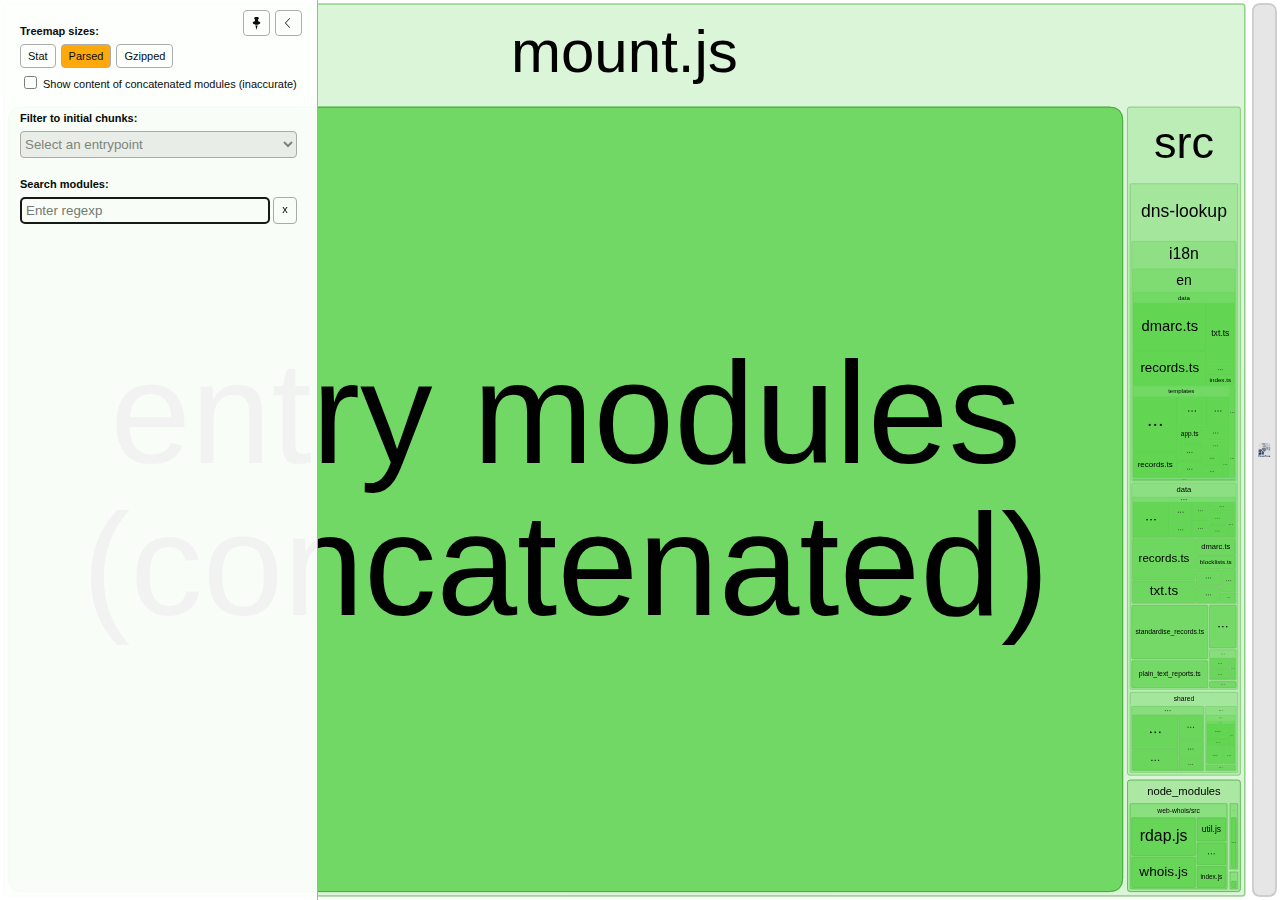
<file: dns-lookup/report.html>
<!DOCTYPE html>
<html>
  <head>
    <meta charset="UTF-8"/>
    <meta name="viewport" content="width=device-width, initial-scale=1"/>
    <title>dns-tool [15 Mar 2023 at 14:42]</title>
    <link rel="shortcut icon" href="[data-uri]" type="image/x-icon" />

    <script>
      window.enableWebSocket = false;
    </script>
    <!-- viewer.js -->
<script>/*! For license information please see viewer.js.LICENSE.txt */
(()=>{var e={4184:(e,t)=>{var n;
/*!
  Copyright (c) 2018 Jed Watson.
  Licensed under the MIT License (MIT), see
  http://jedwatson.github.io/classnames
*/!function(){"use strict";var r={}.hasOwnProperty;function i(){for(var e=[],t=0;t<arguments.length;t++){var n=arguments[t];if(n){var o=typeof n;if("string"===o||"number"===o)e.push(n);else if(Array.isArray(n)){if(n.length){var a=i.apply(null,n);a&&e.push(a)}}else if("object"===o)if(n.toString===Object.prototype.toString)for(var s in n)r.call(n,s)&&n[s]&&e.push(s);else e.push(n.toString())}}return e.join(" ")}e.exports?(i.default=i,e.exports=i):void 0===(n=function(){return i}.apply(t,[]))||(e.exports=n)}()},3908:(e,t,n)=>{"use strict";n.d(t,{Z:()=>s});var r=n(4015),i=n.n(r),o=n(3645),a=n.n(o)()(i());a.push([e.id,".Button__button{background:#fff;border:1px solid #aaa;border-radius:4px;cursor:pointer;display:inline-block;font:var(--main-font);outline:none;padding:5px 7px;transition:background .3s ease;white-space:nowrap}.Button__button:focus,.Button__button:hover{background:#ffefd7}.Button__button.Button__active{background:orange;color:#000}.Button__button[disabled]{cursor:default}","",{version:3,sources:["webpack://./client/components/Button.css"],names:[],mappings:"AAAA,gBACE,eAAgB,CAChB,qBAAsB,CACtB,iBAAkB,CAClB,cAAe,CACf,oBAAqB,CACrB,qBAAsB,CACtB,YAAa,CACb,eAAgB,CAChB,8BAA+B,CAC/B,kBACF,CAEA,4CAEE,kBACF,CAEA,+BACE,iBAAmB,CACnB,UACF,CAEA,0BACE,cACF",sourcesContent:[".button {\n  background: #fff;\n  border: 1px solid #aaa;\n  border-radius: 4px;\n  cursor: pointer;\n  display: inline-block;\n  font: var(--main-font);\n  outline: none;\n  padding: 5px 7px;\n  transition: background .3s ease;\n  white-space: nowrap;\n}\n\n.button:focus,\n.button:hover {\n  background: #ffefd7;\n}\n\n.button.active {\n  background: #ffa500;\n  color: #000;\n}\n\n.button[disabled] {\n  cursor: default;\n}\n"],sourceRoot:""}]),a.locals={button:"Button__button",active:"Button__active"};const s=a},2396:(e,t,n)=>{"use strict";n.d(t,{Z:()=>s});var r=n(4015),i=n.n(r),o=n(3645),a=n.n(o)()(i());a.push([e.id,".Checkbox__label{display:inline-block}.Checkbox__checkbox,.Checkbox__label{cursor:pointer}.Checkbox__itemText{margin-left:3px;position:relative;top:-2px;vertical-align:middle}","",{version:3,sources:["webpack://./client/components/Checkbox.css"],names:[],mappings:"AAAA,iBAEE,oBACF,CAEA,qCAJE,cAMF,CAEA,oBACE,eAAgB,CAChB,iBAAkB,CAClB,QAAS,CACT,qBACF",sourcesContent:[".label {\n  cursor: pointer;\n  display: inline-block;\n}\n\n.checkbox {\n  cursor: pointer;\n}\n\n.itemText {\n  margin-left: 3px;\n  position: relative;\n  top: -2px;\n  vertical-align: middle;\n}\n"],sourceRoot:""}]),a.locals={label:"Checkbox__label",checkbox:"Checkbox__checkbox",itemText:"Checkbox__itemText"};const s=a},3213:(e,t,n)=>{"use strict";n.d(t,{Z:()=>s});var r=n(4015),i=n.n(r),o=n(3645),a=n.n(o)()(i());a.push([e.id,".CheckboxList__container{font:var(--main-font);white-space:nowrap}.CheckboxList__label{font-size:11px;font-weight:700;margin-bottom:7px}.CheckboxList__item+.CheckboxList__item{margin-top:1px}","",{version:3,sources:["webpack://./client/components/CheckboxList.css"],names:[],mappings:"AAAA,yBACE,qBAAsB,CACtB,kBACF,CAEA,qBACE,cAAe,CACf,eAAiB,CACjB,iBACF,CAEA,wCACE,cACF",sourcesContent:[".container {\n  font: var(--main-font);\n  white-space: nowrap;\n}\n\n.label {\n  font-size: 11px;\n  font-weight: bold;\n  margin-bottom: 7px;\n}\n\n.item + .item {\n  margin-top: 1px;\n}\n"],sourceRoot:""}]),a.locals={container:"CheckboxList__container",label:"CheckboxList__label",item:"CheckboxList__item"};const s=a},580:(e,t,n)=>{"use strict";n.d(t,{Z:()=>s});var r=n(4015),i=n.n(r),o=n(3645),a=n.n(o)()(i());a.push([e.id,".ContextMenu__container{background:#fff;border:1px solid #aaa;border-radius:4px;font:var(--main-font);list-style:none;opacity:1;padding:0;position:absolute;transition:opacity .2s ease,visibility .2s ease;visibility:visible;white-space:nowrap}.ContextMenu__hidden{opacity:0;visibility:hidden}","",{version:3,sources:["webpack://./client/components/ContextMenu.css"],names:[],mappings:"AAAA,wBAKE,eAAgB,CAChB,qBAAsB,CAFtB,iBAAkB,CAHlB,qBAAsB,CAMtB,eAAgB,CAChB,SAAU,CALV,SAAU,CADV,iBAAkB,CASlB,+CAAiD,CADjD,kBAAmB,CADnB,kBAGF,CAEA,qBACE,SAAU,CACV,iBACF",sourcesContent:[".container {\n  font: var(--main-font);\n  position: absolute;\n  padding: 0;\n  border-radius: 4px;\n  background: #fff;\n  border: 1px solid #aaa;\n  list-style: none;\n  opacity: 1;\n  white-space: nowrap;\n  visibility: visible;\n  transition: opacity .2s ease, visibility .2s ease;\n}\n\n.hidden {\n  opacity: 0;\n  visibility: hidden;\n}\n"],sourceRoot:""}]),a.locals={container:"ContextMenu__container",hidden:"ContextMenu__hidden"};const s=a},9270:(e,t,n)=>{"use strict";n.d(t,{Z:()=>s});var r=n(4015),i=n.n(r),o=n(3645),a=n.n(o)()(i());a.push([e.id,".ContextMenuItem__item{cursor:pointer;margin:0;padding:8px 14px;-webkit-user-select:none;user-select:none}.ContextMenuItem__item:hover{background:#ffefd7}.ContextMenuItem__disabled{color:grey;cursor:default}.ContextMenuItem__item.ContextMenuItem__disabled:hover{background:transparent}","",{version:3,sources:["webpack://./client/components/ContextMenuItem.css"],names:[],mappings:"AAAA,uBACE,cAAe,CACf,QAAS,CACT,gBAAiB,CACjB,wBAAiB,CAAjB,gBACF,CAEA,6BACE,kBACF,CAEA,2BAEE,UAAW,CADX,cAEF,CAEA,uDACE,sBACF",sourcesContent:[".item {\n  cursor: pointer;\n  margin: 0;\n  padding: 8px 14px;\n  user-select: none;\n}\n\n.item:hover {\n  background: #ffefd7;\n}\n\n.disabled {\n  cursor: default;\n  color: gray;\n}\n\n.item.disabled:hover {\n  background: transparent;\n}\n"],sourceRoot:""}]),a.locals={item:"ContextMenuItem__item",disabled:"ContextMenuItem__disabled"};const s=a},8172:(e,t,n)=>{"use strict";n.d(t,{Z:()=>s});var r=n(4015),i=n.n(r),o=n(3645),a=n.n(o)()(i());a.push([e.id,".Dropdown__container{font:var(--main-font);white-space:nowrap}.Dropdown__select{border:1px solid #aaa;border-radius:4px;color:#7f7f7f;display:block;height:27px;width:100%}.Dropdown__label{font-size:11px;font-weight:700;margin-bottom:7px}","",{version:3,sources:["webpack://./client/components/Dropdown.css"],names:[],mappings:"AAAA,qBACE,qBAAsB,CACtB,kBACF,CAEA,kBACE,qBAAsB,CACtB,iBAAkB,CAGlB,aAAc,CAFd,aAAc,CAGd,WAAY,CAFZ,UAGF,CAEA,iBACE,cAAe,CACf,eAAiB,CACjB,iBACF",sourcesContent:[".container {\n  font: var(--main-font);\n  white-space: nowrap;\n}\n\n.select {\n  border: 1px solid #aaa;\n  border-radius: 4px;\n  display: block;\n  width: 100%;\n  color: #7f7f7f;\n  height: 27px;\n}\n\n.label {\n  font-size: 11px;\n  font-weight: bold;\n  margin-bottom: 7px;\n}\n"],sourceRoot:""}]),a.locals={container:"Dropdown__container",select:"Dropdown__select",label:"Dropdown__label"};const s=a},1746:(e,t,n)=>{"use strict";n.d(t,{Z:()=>s});var r=n(4015),i=n.n(r),o=n(3645),a=n.n(o)()(i());a.push([e.id,".Icon__icon{background:no-repeat 50%/contain;display:inline-block}","",{version:3,sources:["webpack://./client/components/Icon.css"],names:[],mappings:"AAAA,YACE,gCAAoC,CACpC,oBACF",sourcesContent:[".icon {\n  background: no-repeat center/contain;\n  display: inline-block;\n}\n"],sourceRoot:""}]),a.locals={icon:"Icon__icon"};const s=a},697:(e,t,n)=>{"use strict";n.d(t,{Z:()=>m});var r=n(4015),i=n.n(r),o=n(3645),a=n.n(o),s=n(1667),u=n.n(s),l=n(4911),c=n(8752),h=n(4150),f=n(8868),d=a()(i()),p=u()(l.Z),g=u()(c.Z),b=u()(h.Z),v=u()(f.Z);d.push([e.id,".ModuleItem__container{background:no-repeat 0;cursor:pointer;margin-bottom:4px;padding-left:18px;position:relative;white-space:nowrap}.ModuleItem__container.ModuleItem__module{background-image:url("+p+");background-position-x:1px}.ModuleItem__container.ModuleItem__folder{background-image:url("+g+")}.ModuleItem__container.ModuleItem__chunk{background-image:url("+b+")}.ModuleItem__container.ModuleItem__invisible:hover:before{background:url("+v+') no-repeat 0;content:"";height:100%;left:0;position:absolute;top:1px;width:13px}',"",{version:3,sources:["webpack://./client/components/ModuleItem.css"],names:[],mappings:"AAAA,uBACE,sBAAiC,CACjC,cAAe,CACf,iBAAkB,CAClB,iBAAkB,CAClB,iBAAkB,CAClB,kBACF,CAEA,0CACE,wDAAkD,CAClD,yBACF,CAEA,0CACE,wDACF,CAEA,yCACE,wDACF,CAEA,0DACE,8DAAqE,CACrE,UAAW,CACX,WAAY,CACZ,MAAO,CAEP,iBAAkB,CADlB,OAAQ,CAER,UACF",sourcesContent:[".container {\n  background: no-repeat left center;\n  cursor: pointer;\n  margin-bottom: 4px;\n  padding-left: 18px;\n  position: relative;\n  white-space: nowrap;\n}\n\n.container.module {\n  background-image: url('../assets/icon-module.svg');\n  background-position-x: 1px;\n}\n\n.container.folder {\n  background-image: url('../assets/icon-folder.svg');\n}\n\n.container.chunk {\n  background-image: url('../assets/icon-chunk.svg');\n}\n\n.container.invisible:hover::before {\n  background: url('../assets/icon-invisible.svg') no-repeat left center;\n  content: \"\";\n  height: 100%;\n  left: 0;\n  top: 1px;\n  position: absolute;\n  width: 13px;\n}\n"],sourceRoot:""}]),d.locals={container:"ModuleItem__container",module:"ModuleItem__module",folder:"ModuleItem__folder",chunk:"ModuleItem__chunk",invisible:"ModuleItem__invisible"};const m=d},3784:(e,t,n)=>{"use strict";n.d(t,{Z:()=>s});var r=n(4015),i=n.n(r),o=n(3645),a=n.n(o)()(i());a.push([e.id,".ModulesList__container{font:var(--main-font)}","",{version:3,sources:["webpack://./client/components/ModulesList.css"],names:[],mappings:"AAAA,wBACE,qBACF",sourcesContent:[".container {\n  font: var(--main-font);\n}\n"],sourceRoot:""}]),a.locals={container:"ModulesList__container"};const s=a},2393:(e,t,n)=>{"use strict";n.d(t,{Z:()=>s});var r=n(4015),i=n.n(r),o=n(3645),a=n.n(o)()(i());a.push([e.id,".ModulesTreemap__container{align-items:stretch;display:flex;height:100%;position:relative;width:100%}.ModulesTreemap__map{flex:1}.ModulesTreemap__sidebarGroup{font:var(--main-font);margin-bottom:20px}.ModulesTreemap__showOption{margin-top:5px}.ModulesTreemap__activeSize{font-weight:700}.ModulesTreemap__foundModulesInfo{display:flex;font:var(--main-font);margin:8px 0 0}.ModulesTreemap__foundModulesInfoItem+.ModulesTreemap__foundModulesInfoItem{margin-left:15px}.ModulesTreemap__foundModulesContainer{margin-top:15px;max-height:600px;overflow:auto}.ModulesTreemap__foundModulesChunk+.ModulesTreemap__foundModulesChunk{margin-top:15px}.ModulesTreemap__foundModulesChunkName{cursor:pointer;font:var(--main-font);font-weight:700;margin-bottom:7px}.ModulesTreemap__foundModulesList{margin-left:7px}","",{version:3,sources:["webpack://./client/components/ModulesTreemap.css"],names:[],mappings:"AAAA,2BACE,mBAAoB,CACpB,YAAa,CACb,WAAY,CACZ,iBAAkB,CAClB,UACF,CAEA,qBACE,MACF,CAEA,8BACE,qBAAsB,CACtB,kBACF,CAEA,4BACE,cACF,CAEA,4BACE,eACF,CAEA,kCACE,YAAa,CACb,qBAAsB,CACtB,cACF,CAEA,4EACE,gBACF,CAEA,uCACE,eAAgB,CAChB,gBAAiB,CACjB,aACF,CAEA,sEACE,eACF,CAEA,uCACE,cAAe,CACf,qBAAsB,CACtB,eAAiB,CACjB,iBACF,CAEA,kCACE,eACF",sourcesContent:[".container {\n  align-items: stretch;\n  display: flex;\n  height: 100%;\n  position: relative;\n  width: 100%;\n}\n\n.map {\n  flex: 1;\n}\n\n.sidebarGroup {\n  font: var(--main-font);\n  margin-bottom: 20px;\n}\n\n.showOption {\n  margin-top: 5px;\n}\n\n.activeSize {\n  font-weight: bold;\n}\n\n.foundModulesInfo {\n  display: flex;\n  font: var(--main-font);\n  margin: 8px 0 0;\n}\n\n.foundModulesInfoItem + .foundModulesInfoItem {\n  margin-left: 15px;\n}\n\n.foundModulesContainer {\n  margin-top: 15px;\n  max-height: 600px;\n  overflow: auto;\n}\n\n.foundModulesChunk + .foundModulesChunk {\n  margin-top: 15px;\n}\n\n.foundModulesChunkName {\n  cursor: pointer;\n  font: var(--main-font);\n  font-weight: bold;\n  margin-bottom: 7px;\n}\n\n.foundModulesList {\n  margin-left: 7px;\n}\n"],sourceRoot:""}]),a.locals={container:"ModulesTreemap__container",map:"ModulesTreemap__map",sidebarGroup:"ModulesTreemap__sidebarGroup",showOption:"ModulesTreemap__showOption",activeSize:"ModulesTreemap__activeSize",foundModulesInfo:"ModulesTreemap__foundModulesInfo",foundModulesInfoItem:"ModulesTreemap__foundModulesInfoItem",foundModulesContainer:"ModulesTreemap__foundModulesContainer",foundModulesChunk:"ModulesTreemap__foundModulesChunk",foundModulesChunkName:"ModulesTreemap__foundModulesChunkName",foundModulesList:"ModulesTreemap__foundModulesList"};const s=a},9976:(e,t,n)=>{"use strict";n.d(t,{Z:()=>s});var r=n(4015),i=n.n(r),o=n(3645),a=n.n(o)()(i());a.push([e.id,".Search__container{font:var(--main-font);white-space:nowrap}.Search__label{font-weight:700;margin-bottom:7px}.Search__row{display:flex}.Search__input{border:1px solid #aaa;border-radius:4px;display:block;flex:1;padding:5px}.Search__clear{flex:0 0 auto;line-height:1;margin-left:3px;padding:5px 8px 7px}","",{version:3,sources:["webpack://./client/components/Search.css"],names:[],mappings:"AAAA,mBACE,qBAAsB,CACtB,kBACF,CAEA,eACE,eAAiB,CACjB,iBACF,CAEA,aACE,YACF,CAEA,eACE,qBAAsB,CACtB,iBAAkB,CAClB,aAAc,CACd,MAAO,CACP,WACF,CAEA,eACE,aAAc,CACd,aAAc,CACd,eAAgB,CAChB,mBACF",sourcesContent:[".container {\n  font: var(--main-font);\n  white-space: nowrap;\n}\n\n.label {\n  font-weight: bold;\n  margin-bottom: 7px;\n}\n\n.row {\n  display: flex;\n}\n\n.input {\n  border: 1px solid #aaa;\n  border-radius: 4px;\n  display: block;\n  flex: 1;\n  padding: 5px;\n}\n\n.clear {\n  flex: 0 0 auto;\n  line-height: 1;\n  margin-left: 3px;\n  padding: 5px 8px 7px;\n}\n"],sourceRoot:""}]),a.locals={container:"Search__container",label:"Search__label",row:"Search__row",input:"Search__input",clear:"Search__clear"};const s=a},4826:(e,t,n)=>{"use strict";n.d(t,{Z:()=>s});var r=n(4015),i=n.n(r),o=n(3645),a=n.n(o)()(i());a.push([e.id,".Sidebar__container{background:#fff;border:none;border-right:1px solid #aaa;box-sizing:border-box;max-width:calc(50% - 10px);opacity:.95;z-index:1}.Sidebar__container:not(.Sidebar__hidden){min-width:200px}.Sidebar__container:not(.Sidebar__pinned){bottom:0;position:absolute;top:0;transition:transform .2s ease}.Sidebar__container.Sidebar__pinned{position:relative}.Sidebar__container.Sidebar__left{left:0}.Sidebar__container.Sidebar__left.Sidebar__hidden{transform:translateX(calc(-100% + 7px))}.Sidebar__content{box-sizing:border-box;height:100%;overflow-y:auto;padding:25px 20px 20px;width:100%}.Sidebar__empty.Sidebar__pinned .Sidebar__content{padding:0}.Sidebar__pinButton,.Sidebar__toggleButton{cursor:pointer;height:26px;line-height:0;position:absolute;top:10px;width:27px}.Sidebar__pinButton{right:47px}.Sidebar__toggleButton{padding-left:6px;right:15px}.Sidebar__hidden .Sidebar__toggleButton{right:-35px;transition:transform .2s ease}.Sidebar__hidden .Sidebar__toggleButton:hover{transform:translateX(4px)}.Sidebar__resizer{bottom:0;cursor:col-resize;position:absolute;right:0;top:0;width:7px}","",{version:3,sources:["webpack://./client/components/Sidebar.css"],names:[],mappings:"AAEA,oBACE,eAAgB,CAEhB,WAA4B,CAA5B,2BAA4B,CAC5B,qBAAsB,CACtB,0BAA2B,CAC3B,WAAa,CACb,SACF,CAEA,0CACE,eACF,CAEA,0CACE,QAAS,CACT,iBAAkB,CAClB,KAAM,CACN,6BACF,CAEA,oCACE,iBACF,CAEA,kCACE,MACF,CAEA,kDACE,uCACF,CAEA,kBACE,qBAAsB,CACtB,WAAY,CACZ,eAAgB,CAChB,sBAAuB,CACvB,UACF,CAEA,kDACE,SACF,CAEA,2CAEE,cAAe,CACf,WAAY,CACZ,aAAc,CACd,iBAAkB,CAClB,QAAS,CACT,UACF,CAEA,oBACE,UACF,CAEA,uBACE,gBAAiB,CACjB,UACF,CAEA,wCACE,WAAY,CACZ,6BACF,CAEA,8CACE,yBACF,CAEA,kBACE,QAAS,CACT,iBAAkB,CAClB,iBAAkB,CAClB,OAAQ,CACR,KAAM,CACN,SACF",sourcesContent:["@value toggleTime: 200ms;\n\n.container {\n  background: #fff;\n  border: none;\n  border-right: 1px solid #aaa;\n  box-sizing: border-box;\n  max-width: calc(50% - 10px);\n  opacity: 0.95;\n  z-index: 1;\n}\n\n.container:not(.hidden) {\n  min-width: 200px;\n}\n\n.container:not(.pinned) {\n  bottom: 0;\n  position: absolute;\n  top: 0;\n  transition: transform toggleTime ease;\n}\n\n.container.pinned {\n  position: relative;\n}\n\n.container.left {\n  left: 0;\n}\n\n.container.left.hidden {\n  transform: translateX(calc(-100% + 7px));\n}\n\n.content {\n  box-sizing: border-box;\n  height: 100%;\n  overflow-y: auto;\n  padding: 25px 20px 20px;\n  width: 100%;\n}\n\n.empty.pinned .content {\n  padding: 0;\n}\n\n.pinButton,\n.toggleButton {\n  cursor: pointer;\n  height: 26px;\n  line-height: 0;\n  position: absolute;\n  top: 10px;\n  width: 27px;\n}\n\n.pinButton {\n  right: 47px;\n}\n\n.toggleButton {\n  padding-left: 6px;\n  right: 15px;\n}\n\n.hidden .toggleButton {\n  right: -35px;\n  transition: transform .2s ease;\n}\n\n.hidden .toggleButton:hover {\n  transform: translateX(4px);\n}\n\n.resizer {\n  bottom: 0;\n  cursor: col-resize;\n  position: absolute;\n  right: 0;\n  top: 0;\n  width: 7px;\n}\n"],sourceRoot:""}]),a.locals={toggleTime:".2s",container:"Sidebar__container",hidden:"Sidebar__hidden",pinned:"Sidebar__pinned",left:"Sidebar__left",content:"Sidebar__content",empty:"Sidebar__empty",pinButton:"Sidebar__pinButton",toggleButton:"Sidebar__toggleButton",resizer:"Sidebar__resizer"};const s=a},6897:(e,t,n)=>{"use strict";n.d(t,{Z:()=>s});var r=n(4015),i=n.n(r),o=n(3645),a=n.n(o)()(i());a.push([e.id,".Switcher__container{font:var(--main-font);white-space:nowrap}.Switcher__label{font-size:11px;font-weight:700;margin-bottom:7px}.Switcher__item+.Switcher__item{margin-left:5px}","",{version:3,sources:["webpack://./client/components/Switcher.css"],names:[],mappings:"AAAA,qBACE,qBAAsB,CACtB,kBACF,CAEA,iBAEE,cAAe,CADf,eAAiB,CAEjB,iBACF,CAEA,gCACE,eACF",sourcesContent:[".container {\n  font: var(--main-font);\n  white-space: nowrap;\n}\n\n.label {\n  font-weight: bold;\n  font-size: 11px;\n  margin-bottom: 7px;\n}\n\n.item + .item {\n  margin-left: 5px;\n}\n"],sourceRoot:""}]),a.locals={container:"Switcher__container",label:"Switcher__label",item:"Switcher__item"};const s=a},7527:(e,t,n)=>{"use strict";n.d(t,{Z:()=>s});var r=n(4015),i=n.n(r),o=n(3645),a=n.n(o)()(i());a.push([e.id,".Tooltip__container{background:#fff;border:1px solid #aaa;border-radius:4px;font:var(--main-font);opacity:.9;padding:5px 10px;position:absolute;transition:opacity .2s ease,visibility .2s ease;visibility:visible;white-space:nowrap}.Tooltip__hidden{opacity:0;visibility:hidden}","",{version:3,sources:["webpack://./client/components/Tooltip.css"],names:[],mappings:"AAAA,oBAKE,eAAgB,CAChB,qBAAsB,CAFtB,iBAAkB,CAHlB,qBAAsB,CAMtB,UAAY,CAJZ,gBAAiB,CADjB,iBAAkB,CAQlB,+CAAiD,CADjD,kBAAmB,CADnB,kBAGF,CAEA,iBACE,SAAU,CACV,iBACF",sourcesContent:[".container {\n  font: var(--main-font);\n  position: absolute;\n  padding: 5px 10px;\n  border-radius: 4px;\n  background: #fff;\n  border: 1px solid #aaa;\n  opacity: 0.9;\n  white-space: nowrap;\n  visibility: visible;\n  transition: opacity .2s ease, visibility .2s ease;\n}\n\n.hidden {\n  opacity: 0;\n  visibility: hidden;\n}\n"],sourceRoot:""}]),a.locals={container:"Tooltip__container",hidden:"Tooltip__hidden"};const s=a},1194:(e,t,n)=>{"use strict";n.d(t,{Z:()=>s});var r=n(4015),i=n.n(r),o=n(3645),a=n.n(o)()(i());a.push([e.id,":root{--main-font:normal 11px Verdana,sans-serif}#app,body,html{height:100%;margin:0;overflow:hidden;padding:0;width:100%}body.resizing{-webkit-user-select:none!important;user-select:none!important}body.resizing *{pointer-events:none}body.resizing.col{cursor:col-resize!important}","",{version:3,sources:["webpack://./client/viewer.css"],names:[],mappings:"AAAA,MACE,0CACF,CAEA,eAGE,WAAY,CACZ,QAAS,CACT,eAAgB,CAChB,SAAU,CACV,UACF,CAEA,cACE,kCAA4B,CAA5B,0BACF,CAEA,gBACE,mBACF,CAEA,kBACE,2BACF",sourcesContent:[":root {\n  --main-font: normal 11px Verdana, sans-serif;\n}\n\n:global html,\n:global body,\n:global #app {\n  height: 100%;\n  margin: 0;\n  overflow: hidden;\n  padding: 0;\n  width: 100%;\n}\n\n:global body.resizing {\n  user-select: none !important;\n}\n\n:global body.resizing * {\n  pointer-events: none;\n}\n\n:global body.resizing.col {\n  cursor: col-resize !important;\n}\n"],sourceRoot:""}]);const s=a},3645:e=>{"use strict";e.exports=function(e){var t=[];return t.toString=function(){return this.map((function(t){var n=e(t);return t[2]?"@media ".concat(t[2]," {").concat(n,"}"):n})).join("")},t.i=function(e,n,r){"string"==typeof e&&(e=[[null,e,""]]);var i={};if(r)for(var o=0;o<this.length;o++){var a=this[o][0];null!=a&&(i[a]=!0)}for(var s=0;s<e.length;s++){var u=[].concat(e[s]);r&&i[u[0]]||(n&&(u[2]?u[2]="".concat(n," and ").concat(u[2]):u[2]=n),t.push(u))}},t}},4015:e=>{"use strict";function t(e,t){return function(e){if(Array.isArray(e))return e}(e)||function(e,t){var n=e&&("undefined"!=typeof Symbol&&e[Symbol.iterator]||e["@@iterator"]);if(null==n)return;var r,i,o=[],a=!0,s=!1;try{for(n=n.call(e);!(a=(r=n.next()).done)&&(o.push(r.value),!t||o.length!==t);a=!0);}catch(u){s=!0,i=u}finally{try{a||null==n.return||n.return()}finally{if(s)throw i}}return o}(e,t)||function(e,t){if(!e)return;if("string"==typeof e)return n(e,t);var r=Object.prototype.toString.call(e).slice(8,-1);"Object"===r&&e.constructor&&(r=e.constructor.name);if("Map"===r||"Set"===r)return Array.from(e);if("Arguments"===r||/^(?:Ui|I)nt(?:8|16|32)(?:Clamped)?Array$/.test(r))return n(e,t)}(e,t)||function(){throw new TypeError("Invalid attempt to destructure non-iterable instance.\nIn order to be iterable, non-array objects must have a [Symbol.iterator]() method.")}()}function n(e,t){(null==t||t>e.length)&&(t=e.length);for(var n=0,r=new Array(t);n<t;n++)r[n]=e[n];return r}e.exports=function(e){var n=t(e,4),r=n[1],i=n[3];if("function"==typeof btoa){var o=btoa(unescape(encodeURIComponent(JSON.stringify(i)))),a="sourceMappingURL=data:application/json;charset=utf-8;base64,".concat(o),s="/*# ".concat(a," */"),u=i.sources.map((function(e){return"/*# sourceURL=".concat(i.sourceRoot||"").concat(e," */")}));return[r].concat(u).concat([s]).join("\n")}return[r].join("\n")}},1667:e=>{"use strict";e.exports=function(e,t){return t||(t={}),"string"!=typeof(e=e&&e.__esModule?e.default:e)?e:(/^['"].*['"]$/.test(e)&&(e=e.slice(1,-1)),t.hash&&(e+=t.hash),/["'() \t\n]/.test(e)||t.needQuotes?'"'.concat(e.replace(/"/g,'\\"').replace(/\n/g,"\\n"),'"'):e)}},6755:function(e){e.exports=function(){"use strict";var e=/^(b|B)$/,t={iec:{bits:["b","Kib","Mib","Gib","Tib","Pib","Eib","Zib","Yib"],bytes:["B","KiB","MiB","GiB","TiB","PiB","EiB","ZiB","YiB"]},jedec:{bits:["b","Kb","Mb","Gb","Tb","Pb","Eb","Zb","Yb"],bytes:["B","KB","MB","GB","TB","PB","EB","ZB","YB"]}},n={iec:["","kibi","mebi","gibi","tebi","pebi","exbi","zebi","yobi"],jedec:["","kilo","mega","giga","tera","peta","exa","zetta","yotta"]},r={floor:Math.floor,ceil:Math.ceil};function i(i){var o,a,s,u,l,c,h,f,d,p,g,b,v,m,y,C,_,w,x,A,S=arguments.length>1&&void 0!==arguments[1]?arguments[1]:{},M=[],T=0;if(isNaN(i))throw new TypeError("Invalid number");if(s=!0===S.bits,y=!0===S.unix,b=!0===S.pad,a=S.base||2,v=void 0!==S.round?S.round:y?1:2,h=void 0!==S.locale?S.locale:"",f=S.localeOptions||{},C=void 0!==S.separator?S.separator:"",_=void 0!==S.spacer?S.spacer:y?"":" ",x=S.symbols||{},w=2===a&&S.standard||"jedec",g=S.output||"string",l=!0===S.fullform,c=S.fullforms instanceof Array?S.fullforms:[],o=void 0!==S.exponent?S.exponent:-1,A=r[S.roundingMethod]||Math.round,u=a>2?1e3:1024,(d=(p=Number(i))<0)&&(p=-p),(-1===o||isNaN(o))&&(o=Math.floor(Math.log(p)/Math.log(u)))<0&&(o=0),o>8&&(o=8),"exponent"===g)return o;if(0===p)M[0]=0,m=M[1]=y?"":t[w][s?"bits":"bytes"][o];else{T=p/(2===a?Math.pow(2,10*o):Math.pow(1e3,o)),s&&(T*=8)>=u&&o<8&&(T/=u,o++);var k=Math.pow(10,o>0?v:0);M[0]=A(T*k)/k,M[0]===u&&o<8&&void 0===S.exponent&&(M[0]=1,o++),m=M[1]=10===a&&1===o?s?"kb":"kB":t[w][s?"bits":"bytes"][o],y&&(M[1]="jedec"===w?M[1].charAt(0):o>0?M[1].replace(/B$/,""):M[1],e.test(M[1])&&(M[0]=Math.floor(M[0]),M[1]=""))}if(d&&(M[0]=-M[0]),M[1]=x[M[1]]||M[1],!0===h?M[0]=M[0].toLocaleString():h.length>0?M[0]=M[0].toLocaleString(h,f):C.length>0&&(M[0]=M[0].toString().replace(".",C)),b&&!1===Number.isInteger(M[0])&&v>0){var z=C||".",D=M[0].toString().split(z),B=D[1]||"",j=B.length,L=v-j;M[0]="".concat(D[0]).concat(z).concat(B.padEnd(j+L,"0"))}return l&&(M[1]=c[o]?c[o]:n[w][o]+(s?"bit":"byte")+(1===M[0]?"":"s")),"array"===g?M:"object"===g?{value:M[0],symbol:M[1],exponent:o,unit:m}:M.join(_)}return i.partial=function(e){return function(t){return i(t,e)}},i}()},2705:(e,t,n)=>{var r=n(5639).Symbol;e.exports=r},9932:e=>{e.exports=function(e,t){for(var n=-1,r=null==e?0:e.length,i=Array(r);++n<r;)i[n]=t(e[n],n,e);return i}},4286:e=>{e.exports=function(e){return e.split("")}},4239:(e,t,n)=>{var r=n(2705),i=n(9607),o=n(2333),a=r?r.toStringTag:void 0;e.exports=function(e){return null==e?void 0===e?"[object Undefined]":"[object Null]":a&&a in Object(e)?i(e):o(e)}},8674:e=>{e.exports=function(e){return function(t){return null==e?void 0:e[t]}}},4259:e=>{e.exports=function(e,t,n){var r=-1,i=e.length;t<0&&(t=-t>i?0:i+t),(n=n>i?i:n)<0&&(n+=i),i=t>n?0:n-t>>>0,t>>>=0;for(var o=Array(i);++r<i;)o[r]=e[r+t];return o}},531:(e,t,n)=>{var r=n(2705),i=n(9932),o=n(1469),a=n(3448),s=r?r.prototype:void 0,u=s?s.toString:void 0;e.exports=function e(t){if("string"==typeof t)return t;if(o(t))return i(t,e)+"";if(a(t))return u?u.call(t):"";var n=t+"";return"0"==n&&1/t==-Infinity?"-0":n}},7561:(e,t,n)=>{var r=n(7990),i=/^\s+/;e.exports=function(e){return e?e.slice(0,r(e)+1).replace(i,""):e}},180:(e,t,n)=>{var r=n(4259);e.exports=function(e,t,n){var i=e.length;return n=void 0===n?i:n,!t&&n>=i?e:r(e,t,n)}},8805:(e,t,n)=>{var r=n(180),i=n(2689),o=n(3140),a=n(9833);e.exports=function(e){return function(t){t=a(t);var n=i(t)?o(t):void 0,s=n?n[0]:t.charAt(0),u=n?r(n,1).join(""):t.slice(1);return s[e]()+u}}},9464:(e,t,n)=>{var r=n(8674)({"&":"&amp;","<":"&lt;",">":"&gt;",'"':"&quot;","'":"&#39;"});e.exports=r},1957:e=>{e.exports=!1},9607:(e,t,n)=>{var r=n(2705),i=Object.prototype,o=i.hasOwnProperty,a=i.toString,s=r?r.toStringTag:void 0;e.exports=function(e){var t=o.call(e,s),n=e[s];try{e[s]=void 0;var r=!0}catch(u){}var i=a.call(e);return r&&(t?e[s]=n:delete e[s]),i}},2689:e=>{var t=RegExp("[\\u200d\\ud800-\\udfff\\u0300-\\u036f\\ufe20-\\ufe2f\\u20d0-\\u20ff\\ufe0e\\ufe0f]");e.exports=function(e){return t.test(e)}},2333:e=>{var t=Object.prototype.toString;e.exports=function(e){return t.call(e)}},5639:(e,t,n)=>{var r=n(1957),i="object"==typeof self&&self&&self.Object===Object&&self,o=r||i||Function("return this")();e.exports=o},3140:(e,t,n)=>{var r=n(4286),i=n(2689),o=n(676);e.exports=function(e){return i(e)?o(e):r(e)}},7990:e=>{var t=/\s/;e.exports=function(e){for(var n=e.length;n--&&t.test(e.charAt(n)););return n}},676:e=>{var t="[\\ud800-\\udfff]",n="[\\u0300-\\u036f\\ufe20-\\ufe2f\\u20d0-\\u20ff]",r="\\ud83c[\\udffb-\\udfff]",i="[^\\ud800-\\udfff]",o="(?:\\ud83c[\\udde6-\\uddff]){2}",a="[\\ud800-\\udbff][\\udc00-\\udfff]",s="(?:"+n+"|"+r+")"+"?",u="[\\ufe0e\\ufe0f]?",l=u+s+("(?:\\u200d(?:"+[i,o,a].join("|")+")"+u+s+")*"),c="(?:"+[i+n+"?",n,o,a,t].join("|")+")",h=RegExp(r+"(?="+r+")|"+c+l,"g");e.exports=function(e){return e.match(h)||[]}},3279:(e,t,n)=>{var r=n(3218),i=n(7771),o=n(4841),a=Math.max,s=Math.min;e.exports=function(e,t,n){var u,l,c,h,f,d,p=0,g=!1,b=!1,v=!0;if("function"!=typeof e)throw new TypeError("Expected a function");function m(t){var n=u,r=l;return u=l=void 0,p=t,h=e.apply(r,n)}function y(e){return p=e,f=setTimeout(_,t),g?m(e):h}function C(e){var n=e-d;return void 0===d||n>=t||n<0||b&&e-p>=c}function _(){var e=i();if(C(e))return w(e);f=setTimeout(_,function(e){var n=t-(e-d);return b?s(n,c-(e-p)):n}(e))}function w(e){return f=void 0,v&&u?m(e):(u=l=void 0,h)}function x(){var e=i(),n=C(e);if(u=arguments,l=this,d=e,n){if(void 0===f)return y(d);if(b)return clearTimeout(f),f=setTimeout(_,t),m(d)}return void 0===f&&(f=setTimeout(_,t)),h}return t=o(t)||0,r(n)&&(g=!!n.leading,c=(b="maxWait"in n)?a(o(n.maxWait)||0,t):c,v="trailing"in n?!!n.trailing:v),x.cancel=function(){void 0!==f&&clearTimeout(f),p=0,u=d=l=f=void 0},x.flush=function(){return void 0===f?h:w(i())},x}},7187:(e,t,n)=>{var r=n(9464),i=n(9833),o=/[&<>"']/g,a=RegExp(o.source);e.exports=function(e){return(e=i(e))&&a.test(e)?e.replace(o,r):e}},3522:(e,t,n)=>{var r=n(9833),i=/[\\^$.*+?()[\]{}|]/g,o=RegExp(i.source);e.exports=function(e){return(e=r(e))&&o.test(e)?e.replace(i,"\\$&"):e}},1469:e=>{var t=Array.isArray;e.exports=t},3218:e=>{e.exports=function(e){var t=typeof e;return null!=e&&("object"==t||"function"==t)}},7005:e=>{e.exports=function(e){return null!=e&&"object"==typeof e}},3448:(e,t,n)=>{var r=n(4239),i=n(7005);e.exports=function(e){return"symbol"==typeof e||i(e)&&"[object Symbol]"==r(e)}},7771:(e,t,n)=>{var r=n(5639);e.exports=function(){return r.Date.now()}},4841:(e,t,n)=>{var r=n(7561),i=n(3218),o=n(3448),a=/^[-+]0x[0-9a-f]+$/i,s=/^0b[01]+$/i,u=/^0o[0-7]+$/i,l=parseInt;e.exports=function(e){if("number"==typeof e)return e;if(o(e))return NaN;if(i(e)){var t="function"==typeof e.valueOf?e.valueOf():e;e=i(t)?t+"":t}if("string"!=typeof e)return 0===e?e:+e;e=r(e);var n=s.test(e);return n||u.test(e)?l(e.slice(2),n?2:8):a.test(e)?NaN:+e}},9833:(e,t,n)=>{var r=n(531);e.exports=function(e){return null==e?"":r(e)}},1700:(e,t,n)=>{var r=n(8805)("toUpperCase");e.exports=r},3379:(e,t,n)=>{"use strict";var r,i=function(){return void 0===r&&(r=Boolean(window&&document&&document.all&&!window.atob)),r},o=function(){var e={};return function(t){if(void 0===e[t]){var n=document.querySelector(t);if(window.HTMLIFrameElement&&n instanceof window.HTMLIFrameElement)try{n=n.contentDocument.head}catch(r){n=null}e[t]=n}return e[t]}}(),a=[];function s(e){for(var t=-1,n=0;n<a.length;n++)if(a[n].identifier===e){t=n;break}return t}function u(e,t){for(var n={},r=[],i=0;i<e.length;i++){var o=e[i],u=t.base?o[0]+t.base:o[0],l=n[u]||0,c="".concat(u," ").concat(l);n[u]=l+1;var h=s(c),f={css:o[1],media:o[2],sourceMap:o[3]};-1!==h?(a[h].references++,a[h].updater(f)):a.push({identifier:c,updater:b(f,t),references:1}),r.push(c)}return r}function l(e){var t=document.createElement("style"),r=e.attributes||{};if(void 0===r.nonce){var i=n.nc;i&&(r.nonce=i)}if(Object.keys(r).forEach((function(e){t.setAttribute(e,r[e])})),"function"==typeof e.insert)e.insert(t);else{var a=o(e.insert||"head");if(!a)throw new Error("Couldn't find a style target. This probably means that the value for the 'insert' parameter is invalid.");a.appendChild(t)}return t}var c,h=(c=[],function(e,t){return c[e]=t,c.filter(Boolean).join("\n")});function f(e,t,n,r){var i=n?"":r.media?"@media ".concat(r.media," {").concat(r.css,"}"):r.css;if(e.styleSheet)e.styleSheet.cssText=h(t,i);else{var o=document.createTextNode(i),a=e.childNodes;a[t]&&e.removeChild(a[t]),a.length?e.insertBefore(o,a[t]):e.appendChild(o)}}function d(e,t,n){var r=n.css,i=n.media,o=n.sourceMap;if(i?e.setAttribute("media",i):e.removeAttribute("media"),o&&"undefined"!=typeof btoa&&(r+="\n/*# sourceMappingURL=data:application/json;base64,".concat(btoa(unescape(encodeURIComponent(JSON.stringify(o))))," */")),e.styleSheet)e.styleSheet.cssText=r;else{for(;e.firstChild;)e.removeChild(e.firstChild);e.appendChild(document.createTextNode(r))}}var p=null,g=0;function b(e,t){var n,r,i;if(t.singleton){var o=g++;n=p||(p=l(t)),r=f.bind(null,n,o,!1),i=f.bind(null,n,o,!0)}else n=l(t),r=d.bind(null,n,t),i=function(){!function(e){if(null===e.parentNode)return!1;e.parentNode.removeChild(e)}(n)};return r(e),function(t){if(t){if(t.css===e.css&&t.media===e.media&&t.sourceMap===e.sourceMap)return;r(e=t)}else i()}}e.exports=function(e,t){(t=t||{}).singleton||"boolean"==typeof t.singleton||(t.singleton=i());var n=u(e=e||[],t);return function(e){if(e=e||[],"[object Array]"===Object.prototype.toString.call(e)){for(var r=0;r<n.length;r++){var i=s(n[r]);a[i].references--}for(var o=u(e,t),l=0;l<n.length;l++){var c=s(n[l]);0===a[c].references&&(a[c].updater(),a.splice(c,1))}n=o}}}},4150:(e,t,n)=>{"use strict";n.d(t,{Z:()=>r});const r="[data-uri]"},8752:(e,t,n)=>{"use strict";n.d(t,{Z:()=>r});const r="[data-uri]"},8868:(e,t,n)=>{"use strict";n.d(t,{Z:()=>r});const r="[data-uri]"},4911:(e,t,n)=>{"use strict";n.d(t,{Z:()=>r});const r="[data-uri]"}},t={};function n(r){var i=t[r];if(void 0!==i)return i.exports;var o=t[r]={id:r,exports:{}};return e[r].call(o.exports,o,o.exports,n),o.exports}n.n=e=>{var t=e&&e.__esModule?()=>e.default:()=>e;return n.d(t,{a:t}),t},n.d=(e,t)=>{for(var r in t)n.o(t,r)&&!n.o(e,r)&&Object.defineProperty(e,r,{enumerable:!0,get:t[r]})},n.o=(e,t)=>Object.prototype.hasOwnProperty.call(e,t),(()=>{"use strict";var e,t,r,i,o,a={},s=[],u=/acit|ex(?:s|g|n|p|$)|rph|grid|ows|mnc|ntw|ine[ch]|zoo|^ord|itera/i;function l(e,t){for(var n in t)e[n]=t[n];return e}function c(e){var t=e.parentNode;t&&t.removeChild(e)}function h(e,t,n){var r,i,o,a=arguments,s={};for(o in t)"key"==o?r=t[o]:"ref"==o?i=t[o]:s[o]=t[o];if(arguments.length>3)for(n=[n],o=3;o<arguments.length;o++)n.push(a[o]);if(null!=n&&(s.children=n),"function"==typeof e&&null!=e.defaultProps)for(o in e.defaultProps)void 0===s[o]&&(s[o]=e.defaultProps[o]);return f(e,s,r,i,null)}function f(t,n,r,i,o){var a={type:t,props:n,key:r,ref:i,__k:null,__:null,__b:0,__e:null,__d:void 0,__c:null,__h:null,constructor:void 0,__v:null==o?++e.__v:o};return null!=e.vnode&&e.vnode(a),a}function d(e){return e.children}function p(e,t){this.props=e,this.context=t}function g(e,t){if(null==t)return e.__?g(e.__,e.__.__k.indexOf(e)+1):null;for(var n;t<e.__k.length;t++)if(null!=(n=e.__k[t])&&null!=n.__e)return n.__e;return"function"==typeof e.type?g(e):null}function b(e){var t,n;if(null!=(e=e.__)&&null!=e.__c){for(e.__e=e.__c.base=null,t=0;t<e.__k.length;t++)if(null!=(n=e.__k[t])&&null!=n.__e){e.__e=e.__c.base=n.__e;break}return b(e)}}function v(n){(!n.__d&&(n.__d=!0)&&t.push(n)&&!m.__r++||i!==e.debounceRendering)&&((i=e.debounceRendering)||r)(m)}function m(){for(var e;m.__r=t.length;)e=t.sort((function(e,t){return e.__v.__b-t.__v.__b})),t=[],e.some((function(e){var t,n,r,i,o,a;e.__d&&(o=(i=(t=e).__v).__e,(a=t.__P)&&(n=[],(r=l({},i)).__v=i.__v+1,T(a,i,r,t.__n,void 0!==a.ownerSVGElement,null!=i.__h?[o]:null,n,null==o?g(i):o,i.__h),k(n,i),i.__e!=o&&b(i)))}))}function y(e,t,n,r,i,o,u,l,c,h){var p,b,v,m,y,_,x,A=r&&r.__k||s,S=A.length;for(n.__k=[],p=0;p<t.length;p++)if(null!=(m=n.__k[p]=null==(m=t[p])||"boolean"==typeof m?null:"string"==typeof m||"number"==typeof m||"bigint"==typeof m?f(null,m,null,null,m):Array.isArray(m)?f(d,{children:m},null,null,null):m.__b>0?f(m.type,m.props,m.key,null,m.__v):m)){if(m.__=n,m.__b=n.__b+1,null===(v=A[p])||v&&m.key==v.key&&m.type===v.type)A[p]=void 0;else for(b=0;b<S;b++){if((v=A[b])&&m.key==v.key&&m.type===v.type){A[b]=void 0;break}v=null}T(e,m,v=v||a,i,o,u,l,c,h),y=m.__e,(b=m.ref)&&v.ref!=b&&(x||(x=[]),v.ref&&x.push(v.ref,null,m),x.push(b,m.__c||y,m)),null!=y?(null==_&&(_=y),"function"==typeof m.type&&null!=m.__k&&m.__k===v.__k?m.__d=c=C(m,c,e):c=w(e,m,v,A,y,c),h||"option"!==n.type?"function"==typeof n.type&&(n.__d=c):e.value=""):c&&v.__e==c&&c.parentNode!=e&&(c=g(v))}for(n.__e=_,p=S;p--;)null!=A[p]&&("function"==typeof n.type&&null!=A[p].__e&&A[p].__e==n.__d&&(n.__d=g(r,p+1)),B(A[p],A[p]));if(x)for(p=0;p<x.length;p++)D(x[p],x[++p],x[++p])}function C(e,t,n){var r,i;for(r=0;r<e.__k.length;r++)(i=e.__k[r])&&(i.__=e,t="function"==typeof i.type?C(i,t,n):w(n,i,i,e.__k,i.__e,t));return t}function _(e,t){return t=t||[],null==e||"boolean"==typeof e||(Array.isArray(e)?e.some((function(e){_(e,t)})):t.push(e)),t}function w(e,t,n,r,i,o){var a,s,u;if(void 0!==t.__d)a=t.__d,t.__d=void 0;else if(null==n||i!=o||null==i.parentNode)e:if(null==o||o.parentNode!==e)e.appendChild(i),a=null;else{for(s=o,u=0;(s=s.nextSibling)&&u<r.length;u+=2)if(s==i)break e;e.insertBefore(i,o),a=o}return void 0!==a?a:i.nextSibling}function x(e,t,n){"-"===t[0]?e.setProperty(t,n):e[t]=null==n?"":"number"!=typeof n||u.test(t)?n:n+"px"}function A(e,t,n,r,i){var o;e:if("style"===t)if("string"==typeof n)e.style.cssText=n;else{if("string"==typeof r&&(e.style.cssText=r=""),r)for(t in r)n&&t in n||x(e.style,t,"");if(n)for(t in n)r&&n[t]===r[t]||x(e.style,t,n[t])}else if("o"===t[0]&&"n"===t[1])o=t!==(t=t.replace(/Capture$/,"")),t=t.toLowerCase()in e?t.toLowerCase().slice(2):t.slice(2),e.l||(e.l={}),e.l[t+o]=n,n?r||e.addEventListener(t,o?M:S,o):e.removeEventListener(t,o?M:S,o);else if("dangerouslySetInnerHTML"!==t){if(i)t=t.replace(/xlink[H:h]/,"h").replace(/sName$/,"s");else if("href"!==t&&"list"!==t&&"form"!==t&&"tabIndex"!==t&&"download"!==t&&t in e)try{e[t]=null==n?"":n;break e}catch(e){}"function"==typeof n||(null!=n&&(!1!==n||"a"===t[0]&&"r"===t[1])?e.setAttribute(t,n):e.removeAttribute(t))}}function S(t){this.l[t.type+!1](e.event?e.event(t):t)}function M(t){this.l[t.type+!0](e.event?e.event(t):t)}function T(t,n,r,i,o,a,s,u,c){var h,f,g,b,v,m,C,_,w,x,A,S=n.type;if(void 0!==n.constructor)return null;null!=r.__h&&(c=r.__h,u=n.__e=r.__e,n.__h=null,a=[u]),(h=e.__b)&&h(n);try{e:if("function"==typeof S){if(_=n.props,w=(h=S.contextType)&&i[h.__c],x=h?w?w.props.value:h.__:i,r.__c?C=(f=n.__c=r.__c).__=f.__E:("prototype"in S&&S.prototype.render?n.__c=f=new S(_,x):(n.__c=f=new p(_,x),f.constructor=S,f.render=j),w&&w.sub(f),f.props=_,f.state||(f.state={}),f.context=x,f.__n=i,g=f.__d=!0,f.__h=[]),null==f.__s&&(f.__s=f.state),null!=S.getDerivedStateFromProps&&(f.__s==f.state&&(f.__s=l({},f.__s)),l(f.__s,S.getDerivedStateFromProps(_,f.__s))),b=f.props,v=f.state,g)null==S.getDerivedStateFromProps&&null!=f.componentWillMount&&f.componentWillMount(),null!=f.componentDidMount&&f.__h.push(f.componentDidMount);else{if(null==S.getDerivedStateFromProps&&_!==b&&null!=f.componentWillReceiveProps&&f.componentWillReceiveProps(_,x),!f.__e&&null!=f.shouldComponentUpdate&&!1===f.shouldComponentUpdate(_,f.__s,x)||n.__v===r.__v){f.props=_,f.state=f.__s,n.__v!==r.__v&&(f.__d=!1),f.__v=n,n.__e=r.__e,n.__k=r.__k,n.__k.forEach((function(e){e&&(e.__=n)})),f.__h.length&&s.push(f);break e}null!=f.componentWillUpdate&&f.componentWillUpdate(_,f.__s,x),null!=f.componentDidUpdate&&f.__h.push((function(){f.componentDidUpdate(b,v,m)}))}f.context=x,f.props=_,f.state=f.__s,(h=e.__r)&&h(n),f.__d=!1,f.__v=n,f.__P=t,h=f.render(f.props,f.state,f.context),f.state=f.__s,null!=f.getChildContext&&(i=l(l({},i),f.getChildContext())),g||null==f.getSnapshotBeforeUpdate||(m=f.getSnapshotBeforeUpdate(b,v)),A=null!=h&&h.type===d&&null==h.key?h.props.children:h,y(t,Array.isArray(A)?A:[A],n,r,i,o,a,s,u,c),f.base=n.__e,n.__h=null,f.__h.length&&s.push(f),C&&(f.__E=f.__=null),f.__e=!1}else null==a&&n.__v===r.__v?(n.__k=r.__k,n.__e=r.__e):n.__e=z(r.__e,n,r,i,o,a,s,c);(h=e.diffed)&&h(n)}catch(t){n.__v=null,(c||null!=a)&&(n.__e=u,n.__h=!!c,a[a.indexOf(u)]=null),e.__e(t,n,r)}}function k(t,n){e.__c&&e.__c(n,t),t.some((function(n){try{t=n.__h,n.__h=[],t.some((function(e){e.call(n)}))}catch(t){e.__e(t,n.__v)}}))}function z(e,t,n,r,i,o,u,l){var h,f,d,p,g=n.props,b=t.props,v=t.type,m=0;if("svg"===v&&(i=!0),null!=o)for(;m<o.length;m++)if((h=o[m])&&(h===e||(v?h.localName==v:3==h.nodeType))){e=h,o[m]=null;break}if(null==e){if(null===v)return document.createTextNode(b);e=i?document.createElementNS("http://www.w3.org/2000/svg",v):document.createElement(v,b.is&&b),o=null,l=!1}if(null===v)g===b||l&&e.data===b||(e.data=b);else{if(o=o&&s.slice.call(e.childNodes),f=(g=n.props||a).dangerouslySetInnerHTML,d=b.dangerouslySetInnerHTML,!l){if(null!=o)for(g={},p=0;p<e.attributes.length;p++)g[e.attributes[p].name]=e.attributes[p].value;(d||f)&&(d&&(f&&d.__html==f.__html||d.__html===e.innerHTML)||(e.innerHTML=d&&d.__html||""))}if(function(e,t,n,r,i){var o;for(o in n)"children"===o||"key"===o||o in t||A(e,o,null,n[o],r);for(o in t)i&&"function"!=typeof t[o]||"children"===o||"key"===o||"value"===o||"checked"===o||n[o]===t[o]||A(e,o,t[o],n[o],r)}(e,b,g,i,l),d)t.__k=[];else if(m=t.props.children,y(e,Array.isArray(m)?m:[m],t,n,r,i&&"foreignObject"!==v,o,u,e.firstChild,l),null!=o)for(m=o.length;m--;)null!=o[m]&&c(o[m]);l||("value"in b&&void 0!==(m=b.value)&&(m!==e.value||"progress"===v&&!m)&&A(e,"value",m,g.value,!1),"checked"in b&&void 0!==(m=b.checked)&&m!==e.checked&&A(e,"checked",m,g.checked,!1))}return e}function D(t,n,r){try{"function"==typeof t?t(n):t.current=n}catch(t){e.__e(t,r)}}function B(t,n,r){var i,o,a;if(e.unmount&&e.unmount(t),(i=t.ref)&&(i.current&&i.current!==t.__e||D(i,null,n)),r||"function"==typeof t.type||(r=null!=(o=t.__e)),t.__e=t.__d=void 0,null!=(i=t.__c)){if(i.componentWillUnmount)try{i.componentWillUnmount()}catch(t){e.__e(t,n)}i.base=i.__P=null}if(i=t.__k)for(a=0;a<i.length;a++)i[a]&&B(i[a],n,r);null!=o&&c(o)}function j(e,t,n){return this.constructor(e,n)}function L(t,n,r){var i,o,u;e.__&&e.__(t,n),o=(i="function"==typeof r)?null:r&&r.__k||n.__k,u=[],T(n,t=(!i&&r||n).__k=h(d,null,[t]),o||a,a,void 0!==n.ownerSVGElement,!i&&r?[r]:o?null:n.firstChild?s.slice.call(n.childNodes):null,u,!i&&r?r:o?o.__e:n.firstChild,i),k(u,t)}function E(e,t){L(e,t,E)}function O(e,t,n){var r,i,o,a=arguments,s=l({},e.props);for(o in t)"key"==o?r=t[o]:"ref"==o?i=t[o]:s[o]=t[o];if(arguments.length>3)for(n=[n],o=3;o<arguments.length;o++)n.push(a[o]);return null!=n&&(s.children=n),f(e.type,s,r||e.key,i||e.ref,null)}function I(e,t,n,r){n&&Object.defineProperty(e,t,{enumerable:n.enumerable,configurable:n.configurable,writable:n.writable,value:n.initializer?n.initializer.call(r):void 0})}function N(e,t,n,r,i){var o={};return Object.keys(r).forEach((function(e){o[e]=r[e]})),o.enumerable=!!o.enumerable,o.configurable=!!o.configurable,("value"in o||o.initializer)&&(o.writable=!0),o=n.slice().reverse().reduce((function(n,r){return r(e,t,n)||n}),o),i&&void 0!==o.initializer&&(o.value=o.initializer?o.initializer.call(i):void 0,o.initializer=void 0),void 0===o.initializer&&(Object.defineProperty(e,t,o),o=null),o}e={__e:function(e,t){for(var n,r,i;t=t.__;)if((n=t.__c)&&!n.__)try{if((r=n.constructor)&&null!=r.getDerivedStateFromError&&(n.setState(r.getDerivedStateFromError(e)),i=n.__d),null!=n.componentDidCatch&&(n.componentDidCatch(e),i=n.__d),i)return n.__E=n}catch(t){e=t}throw e},__v:0},p.prototype.setState=function(e,t){var n;n=null!=this.__s&&this.__s!==this.state?this.__s:this.__s=l({},this.state),"function"==typeof e&&(e=e(l({},n),this.props)),e&&l(n,e),null!=e&&this.__v&&(t&&this.__h.push(t),v(this))},p.prototype.forceUpdate=function(e){this.__v&&(this.__e=!0,e&&this.__h.push(e),v(this))},p.prototype.render=d,t=[],r="function"==typeof Promise?Promise.prototype.then.bind(Promise.resolve()):setTimeout,m.__r=0,o=0;const P=[];Object.freeze(P);const F={};function R(){return++ot.mobxGuid}function G(e){throw U(!1,e),"X"}function U(e,t){if(!e)throw new Error("[mobx] "+(t||"An invariant failed, however the error is obfuscated because this is a production build."))}Object.freeze(F);function H(e){let t=!1;return function(){if(!t)return t=!0,e.apply(this,arguments)}}const V=()=>{};function q(e){return null!==e&&"object"==typeof e}function W(e){if(null===e||"object"!=typeof e)return!1;const t=Object.getPrototypeOf(e);return t===Object.prototype||null===t}function Z(e,t,n){Object.defineProperty(e,t,{enumerable:!1,writable:!0,configurable:!0,value:n})}function $(e,t){const n="isMobX"+e;return t.prototype[n]=!0,function(e){return q(e)&&!0===e[n]}}function K(e){return e instanceof Map}function Y(e){return e instanceof Set}function J(e){const t=new Set;for(let n in e)t.add(n);return Object.getOwnPropertySymbols(e).forEach((n=>{Object.getOwnPropertyDescriptor(e,n).enumerable&&t.add(n)})),Array.from(t)}function X(e){return e&&e.toString?e.toString():new String(e).toString()}function Q(e){return null===e?null:"object"==typeof e?""+e:e}const ee="undefined"!=typeof Reflect&&Reflect.ownKeys?Reflect.ownKeys:Object.getOwnPropertySymbols?e=>Object.getOwnPropertyNames(e).concat(Object.getOwnPropertySymbols(e)):Object.getOwnPropertyNames,te=Symbol("mobx administration");class ne{constructor(e="Atom@"+R()){this.name=e,this.isPendingUnobservation=!1,this.isBeingObserved=!1,this.observers=new Set,this.diffValue=0,this.lastAccessedBy=0,this.lowestObserverState=De.NOT_TRACKING}onBecomeObserved(){this.onBecomeObservedListeners&&this.onBecomeObservedListeners.forEach((e=>e()))}onBecomeUnobserved(){this.onBecomeUnobservedListeners&&this.onBecomeUnobservedListeners.forEach((e=>e()))}reportObserved(){return ht(this)}reportChanged(){lt(),function(e){if(e.lowestObserverState===De.STALE)return;e.lowestObserverState=De.STALE,e.observers.forEach((t=>{t.dependenciesState===De.UP_TO_DATE&&(t.isTracing!==Be.NONE&&ft(t,e),t.onBecomeStale()),t.dependenciesState=De.STALE}))}(this),ct()}toString(){return this.name}}const re=$("Atom",ne);function ie(e,t=V,n=V){const r=new ne(e);var i;return t!==V&&Dt("onBecomeObserved",r,t,i),n!==V&&zt(r,n),r}const oe={identity:function(e,t){return e===t},structural:function(e,t){return _n(e,t)},default:function(e,t){return Object.is(e,t)},shallow:function(e,t){return _n(e,t,1)}},ae=Symbol("mobx did run lazy initializers"),se=Symbol("mobx pending decorators"),ue={},le={};function ce(e,t){const n=t?ue:le;return n[e]||(n[e]={configurable:!0,enumerable:t,get(){return he(this),this[e]},set(t){he(this),this[e]=t}})}function he(e){if(!0===e[ae])return;const t=e[se];if(t){Z(e,ae,!0);const n=[...Object.getOwnPropertySymbols(t),...Object.keys(t)];for(const r of n){const n=t[r];n.propertyCreator(e,n.prop,n.descriptor,n.decoratorTarget,n.decoratorArguments)}}}function fe(e,t){return function(){let n;const r=function(r,i,o,a){if(!0===a)return t(r,i,o,r,n),null;if(!Object.prototype.hasOwnProperty.call(r,se)){const e=r[se];Z(r,se,Object.assign({},e))}return r[se][i]={prop:i,propertyCreator:t,descriptor:o,decoratorTarget:r,decoratorArguments:n},ce(i,e)};return de(arguments)?(n=P,r.apply(null,arguments)):(n=Array.prototype.slice.call(arguments),r)}}function de(e){return(2===e.length||3===e.length)&&("string"==typeof e[1]||"symbol"==typeof e[1])||4===e.length&&!0===e[3]}function pe(e,t,n){return Ft(e)?e:Array.isArray(e)?Se.array(e,{name:n}):W(e)?Se.object(e,void 0,{name:n}):K(e)?Se.map(e,{name:n}):Y(e)?Se.set(e,{name:n}):e}function ge(e){return e}function be(e){U(e);const t=fe(!0,((t,n,r,i,o)=>{const a=r?r.initializer?r.initializer.call(t):r.value:void 0;fn(t).addObservableProp(n,a,e)})),n=t;return n.enhancer=e,n}const ve={deep:!0,name:void 0,defaultDecorator:void 0,proxy:!0};function me(e){return null==e?ve:"string"==typeof e?{name:e,deep:!0,proxy:!0}:e}Object.freeze(ve);const ye=be(pe),Ce=be((function(e,t,n){return null==e||vn(e)||tn(e)||an(e)||cn(e)?e:Array.isArray(e)?Se.array(e,{name:n,deep:!1}):W(e)?Se.object(e,void 0,{name:n,deep:!1}):K(e)?Se.map(e,{name:n,deep:!1}):Y(e)?Se.set(e,{name:n,deep:!1}):G(!1)})),_e=be(ge),we=be((function(e,t,n){return _n(e,t)?t:e}));function xe(e){return e.defaultDecorator?e.defaultDecorator.enhancer:!1===e.deep?ge:pe}const Ae={box(e,t){arguments.length>2&&Me("box");const n=me(t);return new Je(e,xe(n),n.name,!0,n.equals)},array(e,t){arguments.length>2&&Me("array");const n=me(t);return function(e,t,n="ObservableArray@"+R(),r=!1){const i=new Xt(n,t,r);o=i.values,a=te,s=i,Object.defineProperty(o,a,{enumerable:!1,writable:!1,configurable:!0,value:s});var o,a,s;const u=new Proxy(i.values,Jt);if(i.proxy=u,e&&e.length){const t=Ke(!0);i.spliceWithArray(0,0,e),Ye(t)}return u}(e,xe(n),n.name)},map(e,t){arguments.length>2&&Me("map");const n=me(t);return new on(e,xe(n),n.name)},set(e,t){arguments.length>2&&Me("set");const n=me(t);return new ln(e,xe(n),n.name)},object(e,t,n){"string"==typeof arguments[1]&&Me("object");const r=me(n);if(!1===r.proxy)return jt({},e,t,r);{const n=Lt(r),i=function(e){const t=new Proxy(e,Vt);return e[te].proxy=t,t}(jt({},void 0,void 0,r));return Et(i,e,t,n),i}},ref:_e,shallow:Ce,deep:ye,struct:we},Se=function(e,t,n){if("string"==typeof arguments[1]||"symbol"==typeof arguments[1])return ye.apply(null,arguments);if(Ft(e))return e;const r=W(e)?Se.object(e,t,n):Array.isArray(e)?Se.array(e,t):K(e)?Se.map(e,t):Y(e)?Se.set(e,t):e;if(r!==e)return r;G(!1)};function Me(e){G(`Expected one or two arguments to observable.${e}. Did you accidentally try to use observable.${e} as decorator?`)}Object.keys(Ae).forEach((e=>Se[e]=Ae[e]));const Te=fe(!1,((e,t,n,r,i)=>{const{get:o,set:a}=n,s=i[0]||{};fn(e).addComputedProp(e,t,Object.assign({get:o,set:a,context:e},s))})),ke=Te({equals:oe.structural}),ze=function(e,t,n){if("string"==typeof t)return Te.apply(null,arguments);if(null!==e&&"object"==typeof e&&1===arguments.length)return Te.apply(null,arguments);const r="object"==typeof t?t:{};return r.get=e,r.set="function"==typeof t?t:r.set,r.name=r.name||e.name||"",new Xe(r)};var De,Be;ze.struct=ke,function(e){e[e.NOT_TRACKING=-1]="NOT_TRACKING",e[e.UP_TO_DATE=0]="UP_TO_DATE",e[e.POSSIBLY_STALE=1]="POSSIBLY_STALE",e[e.STALE=2]="STALE"}(De||(De={})),function(e){e[e.NONE=0]="NONE",e[e.LOG=1]="LOG",e[e.BREAK=2]="BREAK"}(Be||(Be={}));class je{constructor(e){this.cause=e}}function Le(e){return e instanceof je}function Ee(e){switch(e.dependenciesState){case De.UP_TO_DATE:return!1;case De.NOT_TRACKING:case De.STALE:return!0;case De.POSSIBLY_STALE:{const t=Ge(!0),n=Fe(),r=e.observing,i=r.length;for(let o=0;o<i;o++){const i=r[o];if(Qe(i)){if(ot.disableErrorBoundaries)i.get();else try{i.get()}catch(u){return Re(n),Ue(t),!0}if(e.dependenciesState===De.STALE)return Re(n),Ue(t),!0}}return He(e),Re(n),Ue(t),!1}}}function Oe(e){const t=e.observers.size>0;ot.computationDepth>0&&t&&G(!1),ot.allowStateChanges||!t&&"strict"!==ot.enforceActions||G(!1)}function Ie(e,t,n){const r=Ge(!0);He(e),e.newObserving=new Array(e.observing.length+100),e.unboundDepsCount=0,e.runId=++ot.runId;const i=ot.trackingDerivation;let o;if(ot.trackingDerivation=e,!0===ot.disableErrorBoundaries)o=t.call(n);else try{o=t.call(n)}catch(u){o=new je(u)}return ot.trackingDerivation=i,function(e){const t=e.observing,n=e.observing=e.newObserving;let r=De.UP_TO_DATE,i=0,o=e.unboundDepsCount;for(let a=0;a<o;a++){const e=n[a];0===e.diffValue&&(e.diffValue=1,i!==a&&(n[i]=e),i++),e.dependenciesState>r&&(r=e.dependenciesState)}n.length=i,e.newObserving=null,o=t.length;for(;o--;){const n=t[o];0===n.diffValue&&st(n,e),n.diffValue=0}for(;i--;){const t=n[i];1===t.diffValue&&(t.diffValue=0,at(t,e))}r!==De.UP_TO_DATE&&(e.dependenciesState=r,e.onBecomeStale())}(e),Ue(r),o}function Ne(e){const t=e.observing;e.observing=[];let n=t.length;for(;n--;)st(t[n],e);e.dependenciesState=De.NOT_TRACKING}function Pe(e){const t=Fe();try{return e()}finally{Re(t)}}function Fe(){const e=ot.trackingDerivation;return ot.trackingDerivation=null,e}function Re(e){ot.trackingDerivation=e}function Ge(e){const t=ot.allowStateReads;return ot.allowStateReads=e,t}function Ue(e){ot.allowStateReads=e}function He(e){if(e.dependenciesState===De.UP_TO_DATE)return;e.dependenciesState=De.UP_TO_DATE;const t=e.observing;let n=t.length;for(;n--;)t[n].lowestObserverState=De.UP_TO_DATE}let Ve=0,qe=1;const We=Object.getOwnPropertyDescriptor((()=>{}),"name");We&&We.configurable;function Ze(e,t,n){const r=function(){return $e(e,t,n||this,arguments)};return r.isMobxAction=!0,r}function $e(e,t,n,r){const i=function(e,t,n){const r=!1;let i=0;0;const o=Fe();lt();const a=Ke(!0),s=Ge(!0),u={prevDerivation:o,prevAllowStateChanges:a,prevAllowStateReads:s,notifySpy:r,startTime:i,actionId:qe++,parentActionId:Ve};return Ve=u.actionId,u}();try{return t.apply(n,r)}catch(o){throw i.error=o,o}finally{!function(e){Ve!==e.actionId&&G("invalid action stack. did you forget to finish an action?");Ve=e.parentActionId,void 0!==e.error&&(ot.suppressReactionErrors=!0);Ye(e.prevAllowStateChanges),Ue(e.prevAllowStateReads),ct(),Re(e.prevDerivation),e.notifySpy&&!1;ot.suppressReactionErrors=!1}(i)}}function Ke(e){const t=ot.allowStateChanges;return ot.allowStateChanges=e,t}function Ye(e){ot.allowStateChanges=e}class Je extends ne{constructor(e,t,n="ObservableValue@"+R(),r=!0,i=oe.default){super(n),this.enhancer=t,this.name=n,this.equals=i,this.hasUnreportedChange=!1,this.value=t(e,void 0,n)}dehanceValue(e){return void 0!==this.dehancer?this.dehancer(e):e}set(e){this.value;if((e=this.prepareNewValue(e))!==ot.UNCHANGED){0,this.setNewValue(e)}}prepareNewValue(e){if(Oe(this),qt(this)){const t=Zt(this,{object:this,type:"update",newValue:e});if(!t)return ot.UNCHANGED;e=t.newValue}return e=this.enhancer(e,this.value,this.name),this.equals(this.value,e)?ot.UNCHANGED:e}setNewValue(e){const t=this.value;this.value=e,this.reportChanged(),$t(this)&&Yt(this,{type:"update",object:this,newValue:e,oldValue:t})}get(){return this.reportObserved(),this.dehanceValue(this.value)}intercept(e){return Wt(this,e)}observe(e,t){return t&&e({object:this,type:"update",newValue:this.value,oldValue:void 0}),Kt(this,e)}toJSON(){return this.get()}toString(){return`${this.name}[${this.value}]`}valueOf(){return Q(this.get())}[Symbol.toPrimitive](){return this.valueOf()}}$("ObservableValue",Je);class Xe{constructor(e){this.dependenciesState=De.NOT_TRACKING,this.observing=[],this.newObserving=null,this.isBeingObserved=!1,this.isPendingUnobservation=!1,this.observers=new Set,this.diffValue=0,this.runId=0,this.lastAccessedBy=0,this.lowestObserverState=De.UP_TO_DATE,this.unboundDepsCount=0,this.__mapid="#"+R(),this.value=new je(null),this.isComputing=!1,this.isRunningSetter=!1,this.isTracing=Be.NONE,U(e.get,"missing option for computed: get"),this.derivation=e.get,this.name=e.name||"ComputedValue@"+R(),e.set&&(this.setter=Ze(this.name+"-setter",e.set)),this.equals=e.equals||(e.compareStructural||e.struct?oe.structural:oe.default),this.scope=e.context,this.requiresReaction=!!e.requiresReaction,this.keepAlive=!!e.keepAlive}onBecomeStale(){!function(e){if(e.lowestObserverState!==De.UP_TO_DATE)return;e.lowestObserverState=De.POSSIBLY_STALE,e.observers.forEach((t=>{t.dependenciesState===De.UP_TO_DATE&&(t.dependenciesState=De.POSSIBLY_STALE,t.isTracing!==Be.NONE&&ft(t,e),t.onBecomeStale())}))}(this)}onBecomeObserved(){this.onBecomeObservedListeners&&this.onBecomeObservedListeners.forEach((e=>e()))}onBecomeUnobserved(){this.onBecomeUnobservedListeners&&this.onBecomeUnobservedListeners.forEach((e=>e()))}get(){this.isComputing&&G(`Cycle detected in computation ${this.name}: ${this.derivation}`),0!==ot.inBatch||0!==this.observers.size||this.keepAlive?(ht(this),Ee(this)&&this.trackAndCompute()&&function(e){if(e.lowestObserverState===De.STALE)return;e.lowestObserverState=De.STALE,e.observers.forEach((t=>{t.dependenciesState===De.POSSIBLY_STALE?t.dependenciesState=De.STALE:t.dependenciesState===De.UP_TO_DATE&&(e.lowestObserverState=De.UP_TO_DATE)}))}(this)):Ee(this)&&(this.warnAboutUntrackedRead(),lt(),this.value=this.computeValue(!1),ct());const e=this.value;if(Le(e))throw e.cause;return e}peek(){const e=this.computeValue(!1);if(Le(e))throw e.cause;return e}set(e){if(this.setter){U(!this.isRunningSetter,`The setter of computed value '${this.name}' is trying to update itself. Did you intend to update an _observable_ value, instead of the computed property?`),this.isRunningSetter=!0;try{this.setter.call(this.scope,e)}finally{this.isRunningSetter=!1}}else U(!1,!1)}trackAndCompute(){const e=this.value,t=this.dependenciesState===De.NOT_TRACKING,n=this.computeValue(!0),r=t||Le(e)||Le(n)||!this.equals(e,n);return r&&(this.value=n),r}computeValue(e){let t;if(this.isComputing=!0,ot.computationDepth++,e)t=Ie(this,this.derivation,this.scope);else if(!0===ot.disableErrorBoundaries)t=this.derivation.call(this.scope);else try{t=this.derivation.call(this.scope)}catch(u){t=new je(u)}return ot.computationDepth--,this.isComputing=!1,t}suspend(){this.keepAlive||(Ne(this),this.value=void 0)}observe(e,t){let n,r=!0;return Mt((()=>{let i=this.get();if(!r||t){const t=Fe();e({type:"update",object:this,newValue:i,oldValue:n}),Re(t)}r=!1,n=i}))}warnAboutUntrackedRead(){}toJSON(){return this.get()}toString(){return`${this.name}[${this.derivation.toString()}]`}valueOf(){return Q(this.get())}[Symbol.toPrimitive](){return this.valueOf()}}const Qe=$("ComputedValue",Xe);class et{constructor(){this.version=5,this.UNCHANGED={},this.trackingDerivation=null,this.computationDepth=0,this.runId=0,this.mobxGuid=0,this.inBatch=0,this.pendingUnobservations=[],this.pendingReactions=[],this.isRunningReactions=!1,this.allowStateChanges=!0,this.allowStateReads=!0,this.enforceActions=!1,this.spyListeners=[],this.globalReactionErrorHandlers=[],this.computedRequiresReaction=!1,this.reactionRequiresObservable=!1,this.observableRequiresReaction=!1,this.computedConfigurable=!1,this.disableErrorBoundaries=!1,this.suppressReactionErrors=!1}}const tt={};function nt(){return"undefined"!=typeof window?window:"undefined"!=typeof self?self:tt}let rt=!0,it=!1,ot=function(){const e=nt();return e.__mobxInstanceCount>0&&!e.__mobxGlobals&&(rt=!1),e.__mobxGlobals&&e.__mobxGlobals.version!==(new et).version&&(rt=!1),rt?e.__mobxGlobals?(e.__mobxInstanceCount+=1,e.__mobxGlobals.UNCHANGED||(e.__mobxGlobals.UNCHANGED={}),e.__mobxGlobals):(e.__mobxInstanceCount=1,e.__mobxGlobals=new et):(setTimeout((()=>{it||G("There are multiple, different versions of MobX active. Make sure MobX is loaded only once or use `configure({ isolateGlobalState: true })`")}),1),new et)}();function at(e,t){e.observers.add(t),e.lowestObserverState>t.dependenciesState&&(e.lowestObserverState=t.dependenciesState)}function st(e,t){e.observers.delete(t),0===e.observers.size&&ut(e)}function ut(e){!1===e.isPendingUnobservation&&(e.isPendingUnobservation=!0,ot.pendingUnobservations.push(e))}function lt(){ot.inBatch++}function ct(){if(0==--ot.inBatch){bt();const e=ot.pendingUnobservations;for(let t=0;t<e.length;t++){const n=e[t];n.isPendingUnobservation=!1,0===n.observers.size&&(n.isBeingObserved&&(n.isBeingObserved=!1,n.onBecomeUnobserved()),n instanceof Xe&&n.suspend())}ot.pendingUnobservations=[]}}function ht(e){const t=ot.trackingDerivation;return null!==t?(t.runId!==e.lastAccessedBy&&(e.lastAccessedBy=t.runId,t.newObserving[t.unboundDepsCount++]=e,e.isBeingObserved||(e.isBeingObserved=!0,e.onBecomeObserved())),!0):(0===e.observers.size&&ot.inBatch>0&&ut(e),!1)}function ft(e,t){if(console.log(`[mobx.trace] '${e.name}' is invalidated due to a change in: '${t.name}'`),e.isTracing===Be.BREAK){const n=[];dt(Ot(e),n,1),new Function(`debugger;\n/*\nTracing '${e.name}'\n\nYou are entering this break point because derivation '${e.name}' is being traced and '${t.name}' is now forcing it to update.\nJust follow the stacktrace you should now see in the devtools to see precisely what piece of your code is causing this update\nThe stackframe you are looking for is at least ~6-8 stack-frames up.\n\n${e instanceof Xe?e.derivation.toString().replace(/[*]\//g,"/"):""}\n\nThe dependencies for this derivation are:\n\n${n.join("\n")}\n*/\n    `)()}}function dt(e,t,n){t.length>=1e3?t.push("(and many more)"):(t.push(`${new Array(n).join("\t")}${e.name}`),e.dependencies&&e.dependencies.forEach((e=>dt(e,t,n+1))))}class pt{constructor(e="Reaction@"+R(),t,n,r=!1){this.name=e,this.onInvalidate=t,this.errorHandler=n,this.requiresObservable=r,this.observing=[],this.newObserving=[],this.dependenciesState=De.NOT_TRACKING,this.diffValue=0,this.runId=0,this.unboundDepsCount=0,this.__mapid="#"+R(),this.isDisposed=!1,this._isScheduled=!1,this._isTrackPending=!1,this._isRunning=!1,this.isTracing=Be.NONE}onBecomeStale(){this.schedule()}schedule(){this._isScheduled||(this._isScheduled=!0,ot.pendingReactions.push(this),bt())}isScheduled(){return this._isScheduled}runReaction(){if(!this.isDisposed){if(lt(),this._isScheduled=!1,Ee(this)){this._isTrackPending=!0;try{this.onInvalidate(),this._isTrackPending}catch(u){this.reportExceptionInDerivation(u)}}ct()}}track(e){if(this.isDisposed)return;lt();this._isRunning=!0;const t=Ie(this,e,void 0);this._isRunning=!1,this._isTrackPending=!1,this.isDisposed&&Ne(this),Le(t)&&this.reportExceptionInDerivation(t.cause),ct()}reportExceptionInDerivation(e){if(this.errorHandler)return void this.errorHandler(e,this);if(ot.disableErrorBoundaries)throw e;const t=`[mobx] Encountered an uncaught exception that was thrown by a reaction or observer component, in: '${this}'`;ot.suppressReactionErrors?console.warn(`[mobx] (error in reaction '${this.name}' suppressed, fix error of causing action below)`):console.error(t,e),ot.globalReactionErrorHandlers.forEach((t=>t(e,this)))}dispose(){this.isDisposed||(this.isDisposed=!0,this._isRunning||(lt(),Ne(this),ct()))}getDisposer(){const e=this.dispose.bind(this);return e[te]=this,e}toString(){return`Reaction[${this.name}]`}trace(e=!1){!function(...e){let t=!1;"boolean"==typeof e[e.length-1]&&(t=e.pop());const n=function(e){switch(e.length){case 0:return ot.trackingDerivation;case 1:return mn(e[0]);case 2:return mn(e[0],e[1])}}(e);if(!n)return G(!1);n.isTracing===Be.NONE&&console.log(`[mobx.trace] '${n.name}' tracing enabled`);n.isTracing=t?Be.BREAK:Be.LOG}(this,e)}}let gt=e=>e();function bt(){ot.inBatch>0||ot.isRunningReactions||gt(vt)}function vt(){ot.isRunningReactions=!0;const e=ot.pendingReactions;let t=0;for(;e.length>0;){100==++t&&(console.error(`Reaction doesn't converge to a stable state after 100 iterations. Probably there is a cycle in the reactive function: ${e[0]}`),e.splice(0));let n=e.splice(0);for(let e=0,t=n.length;e<t;e++)n[e].runReaction()}ot.isRunningReactions=!1}const mt=$("Reaction",pt);function yt(e){const t=gt;gt=n=>e((()=>t(n)))}function Ct(e){return console.warn("[mobx.spy] Is a no-op in production builds"),function(){}}function _t(){G(!1)}function wt(e){return function(t,n,r){if(r){if(r.value)return{value:Ze(e,r.value),enumerable:!1,configurable:!0,writable:!0};const{initializer:t}=r;return{enumerable:!1,configurable:!0,writable:!0,initializer(){return Ze(e,t.call(this))}}}return xt(e).apply(this,arguments)}}function xt(e){return function(t,n,r){Object.defineProperty(t,n,{configurable:!0,enumerable:!1,get(){},set(t){Z(this,n,At(e,t))}})}}const At=function(e,t,n,r){return 1===arguments.length&&"function"==typeof e?Ze(e.name||"<unnamed action>",e):2===arguments.length&&"function"==typeof t?Ze(e,t):1===arguments.length&&"string"==typeof e?wt(e):!0!==r?wt(t).apply(null,arguments):void Z(e,t,Ze(e.name||t,n.value,this))};function St(e,t,n){Z(e,t,Ze(t,n.bind(e)))}function Mt(e,t=F){const n=t&&t.name||e.name||"Autorun@"+R();let r;if(!t.scheduler&&!t.delay)r=new pt(n,(function(){this.track(i)}),t.onError,t.requiresObservable);else{const e=kt(t);let o=!1;r=new pt(n,(()=>{o||(o=!0,e((()=>{o=!1,r.isDisposed||r.track(i)})))}),t.onError,t.requiresObservable)}function i(){e(r)}return r.schedule(),r.getDisposer()}At.bound=function(e,t,n,r){return!0===r?(St(e,t,n.value),null):n?{configurable:!0,enumerable:!1,get(){return St(this,t,n.value||n.initializer.call(this)),this[t]},set:_t}:{enumerable:!1,configurable:!0,set(e){St(this,t,e)},get(){}}};const Tt=e=>e();function kt(e){return e.scheduler?e.scheduler:e.delay?t=>setTimeout(t,e.delay):Tt}function zt(e,t,n){return Dt("onBecomeUnobserved",e,t,n)}function Dt(e,t,n,r){const i="function"==typeof r?mn(t,n):mn(t),o="function"==typeof r?r:n,a=`${e}Listeners`;i[a]?i[a].add(o):i[a]=new Set([o]);return"function"!=typeof i[e]?G(!1):function(){const e=i[a];e&&(e.delete(o),0===e.size&&delete i[a])}}function Bt(e){const{enforceActions:t,computedRequiresReaction:n,computedConfigurable:r,disableErrorBoundaries:i,reactionScheduler:o,reactionRequiresObservable:a,observableRequiresReaction:s}=e;if(!0===e.isolateGlobalState&&((ot.pendingReactions.length||ot.inBatch||ot.isRunningReactions)&&G("isolateGlobalState should be called before MobX is running any reactions"),it=!0,rt&&(0==--nt().__mobxInstanceCount&&(nt().__mobxGlobals=void 0),ot=new et)),void 0!==t){let e;switch(t){case!0:case"observed":e=!0;break;case!1:case"never":e=!1;break;case"strict":case"always":e="strict";break;default:G(`Invalid value for 'enforceActions': '${t}', expected 'never', 'always' or 'observed'`)}ot.enforceActions=e,ot.allowStateChanges=!0!==e&&"strict"!==e}void 0!==n&&(ot.computedRequiresReaction=!!n),void 0!==a&&(ot.reactionRequiresObservable=!!a),void 0!==s&&(ot.observableRequiresReaction=!!s,ot.allowStateReads=!ot.observableRequiresReaction),void 0!==r&&(ot.computedConfigurable=!!r),void 0!==i&&(!0===i&&console.warn("WARNING: Debug feature only. MobX will NOT recover from errors when `disableErrorBoundaries` is enabled."),ot.disableErrorBoundaries=!!i),o&&yt(o)}function jt(e,t,n,r){const i=Lt(r=me(r));return he(e),fn(e,r.name,i.enhancer),t&&Et(e,t,n,i),e}function Lt(e){return e.defaultDecorator||(!1===e.deep?_e:ye)}function Et(e,t,n,r){lt();try{const i=ee(t);for(const o of i){const i=Object.getOwnPropertyDescriptor(t,o);0;0;const a=(n&&o in n?n[o]:i.get?Te:r)(e,o,i,!0);a&&Object.defineProperty(e,o,a)}}finally{ct()}}function Ot(e,t){return It(mn(e,t))}function It(e){const t={name:e.name};return e.observing&&e.observing.length>0&&(t.dependencies=function(e){const t=[];return e.forEach((e=>{-1===t.indexOf(e)&&t.push(e)})),t}(e.observing).map(It)),t}function Nt(){this.message="FLOW_CANCELLED"}function Pt(e,t){return null!=e&&(void 0!==t?!!vn(e)&&e[te].values.has(t):vn(e)||!!e[te]||re(e)||mt(e)||Qe(e))}function Ft(e){return 1!==arguments.length&&G(!1),Pt(e)}function Rt(e,t,n){if(2!==arguments.length||cn(e))if(vn(e)){const r=e[te];r.values.get(t)?r.write(t,n):r.addObservableProp(t,n,r.defaultEnhancer)}else if(an(e))e.set(t,n);else if(cn(e))e.add(t);else{if(!tn(e))return G(!1);"number"!=typeof t&&(t=parseInt(t,10)),U(t>=0,`Not a valid index: '${t}'`),lt(),t>=e.length&&(e.length=t+1),e[t]=n,ct()}else{lt();const n=t;try{for(let t in n)Rt(e,t,n[t])}finally{ct()}}}Nt.prototype=Object.create(Error.prototype);function Gt(e,t){lt();try{return e.apply(t)}finally{ct()}}function Ut(e){return e[te]}function Ht(e){return"string"==typeof e||"number"==typeof e||"symbol"==typeof e}const Vt={has(e,t){if(t===te||"constructor"===t||t===ae)return!0;const n=Ut(e);return Ht(t)?n.has(t):t in e},get(e,t){if(t===te||"constructor"===t||t===ae)return e[t];const n=Ut(e),r=n.values.get(t);if(r instanceof ne){const e=r.get();return void 0===e&&n.has(t),e}return Ht(t)&&n.has(t),e[t]},set:(e,t,n)=>!!Ht(t)&&(Rt(e,t,n),!0),deleteProperty(e,t){if(!Ht(t))return!1;return Ut(e).remove(t),!0},ownKeys:e=>(Ut(e).keysAtom.reportObserved(),Reflect.ownKeys(e)),preventExtensions:e=>(G("Dynamic observable objects cannot be frozen"),!1)};function qt(e){return void 0!==e.interceptors&&e.interceptors.length>0}function Wt(e,t){const n=e.interceptors||(e.interceptors=[]);return n.push(t),H((()=>{const e=n.indexOf(t);-1!==e&&n.splice(e,1)}))}function Zt(e,t){const n=Fe();try{const r=[...e.interceptors||[]];for(let e=0,n=r.length;e<n&&(t=r[e](t),U(!t||t.type,"Intercept handlers should return nothing or a change object"),t);e++);return t}finally{Re(n)}}function $t(e){return void 0!==e.changeListeners&&e.changeListeners.length>0}function Kt(e,t){const n=e.changeListeners||(e.changeListeners=[]);return n.push(t),H((()=>{const e=n.indexOf(t);-1!==e&&n.splice(e,1)}))}function Yt(e,t){const n=Fe();let r=e.changeListeners;if(r){r=r.slice();for(let e=0,n=r.length;e<n;e++)r[e](t);Re(n)}}const Jt={get:(e,t)=>t===te?e[te]:"length"===t?e[te].getArrayLength():"number"==typeof t?Qt.get.call(e,t):"string"!=typeof t||isNaN(t)?Qt.hasOwnProperty(t)?Qt[t]:e[t]:Qt.get.call(e,parseInt(t)),set:(e,t,n)=>("length"===t&&e[te].setArrayLength(n),"number"==typeof t&&Qt.set.call(e,t,n),"symbol"==typeof t||isNaN(t)?e[t]=n:Qt.set.call(e,parseInt(t),n),!0),preventExtensions:e=>(G("Observable arrays cannot be frozen"),!1)};class Xt{constructor(e,t,n){this.owned=n,this.values=[],this.proxy=void 0,this.lastKnownLength=0,this.atom=new ne(e||"ObservableArray@"+R()),this.enhancer=(n,r)=>t(n,r,e+"[..]")}dehanceValue(e){return void 0!==this.dehancer?this.dehancer(e):e}dehanceValues(e){return void 0!==this.dehancer&&e.length>0?e.map(this.dehancer):e}intercept(e){return Wt(this,e)}observe(e,t=!1){return t&&e({object:this.proxy,type:"splice",index:0,added:this.values.slice(),addedCount:this.values.length,removed:[],removedCount:0}),Kt(this,e)}getArrayLength(){return this.atom.reportObserved(),this.values.length}setArrayLength(e){if("number"!=typeof e||e<0)throw new Error("[mobx.array] Out of range: "+e);let t=this.values.length;if(e!==t)if(e>t){const n=new Array(e-t);for(let r=0;r<e-t;r++)n[r]=void 0;this.spliceWithArray(t,0,n)}else this.spliceWithArray(e,t-e)}updateArrayLength(e,t){if(e!==this.lastKnownLength)throw new Error("[mobx] Modification exception: the internal structure of an observable array was changed.");this.lastKnownLength+=t}spliceWithArray(e,t,n){Oe(this.atom);const r=this.values.length;if(void 0===e?e=0:e>r?e=r:e<0&&(e=Math.max(0,r+e)),t=1===arguments.length?r-e:null==t?0:Math.max(0,Math.min(t,r-e)),void 0===n&&(n=P),qt(this)){const r=Zt(this,{object:this.proxy,type:"splice",index:e,removedCount:t,added:n});if(!r)return P;t=r.removedCount,n=r.added}n=0===n.length?n:n.map((e=>this.enhancer(e,void 0)));const i=this.spliceItemsIntoValues(e,t,n);return 0===t&&0===n.length||this.notifyArraySplice(e,n,i),this.dehanceValues(i)}spliceItemsIntoValues(e,t,n){if(n.length<1e4)return this.values.splice(e,t,...n);{const r=this.values.slice(e,e+t);return this.values=this.values.slice(0,e).concat(n,this.values.slice(e+t)),r}}notifyArrayChildUpdate(e,t,n){const r=!this.owned&&!1,i=$t(this),o=i||r?{object:this.proxy,type:"update",index:e,newValue:t,oldValue:n}:null;this.atom.reportChanged(),i&&Yt(this,o)}notifyArraySplice(e,t,n){const r=!this.owned&&!1,i=$t(this),o=i||r?{object:this.proxy,type:"splice",index:e,removed:n,added:t,removedCount:n.length,addedCount:t.length}:null;this.atom.reportChanged(),i&&Yt(this,o)}}const Qt={intercept(e){return this[te].intercept(e)},observe(e,t=!1){return this[te].observe(e,t)},clear(){return this.splice(0)},replace(e){const t=this[te];return t.spliceWithArray(0,t.values.length,e)},toJS(){return this.slice()},toJSON(){return this.toJS()},splice(e,t,...n){const r=this[te];switch(arguments.length){case 0:return[];case 1:return r.spliceWithArray(e);case 2:return r.spliceWithArray(e,t)}return r.spliceWithArray(e,t,n)},spliceWithArray(e,t,n){return this[te].spliceWithArray(e,t,n)},push(...e){const t=this[te];return t.spliceWithArray(t.values.length,0,e),t.values.length},pop(){return this.splice(Math.max(this[te].values.length-1,0),1)[0]},shift(){return this.splice(0,1)[0]},unshift(...e){const t=this[te];return t.spliceWithArray(0,0,e),t.values.length},reverse(){const e=this.slice();return e.reverse.apply(e,arguments)},sort(e){const t=this.slice();return t.sort.apply(t,arguments)},remove(e){const t=this[te],n=t.dehanceValues(t.values).indexOf(e);return n>-1&&(this.splice(n,1),!0)},get(e){const t=this[te];if(t){if(e<t.values.length)return t.atom.reportObserved(),t.dehanceValue(t.values[e]);console.warn(`[mobx.array] Attempt to read an array index (${e}) that is out of bounds (${t.values.length}). Please check length first. Out of bound indices will not be tracked by MobX`)}},set(e,t){const n=this[te],r=n.values;if(e<r.length){Oe(n.atom);const i=r[e];if(qt(n)){const r=Zt(n,{type:"update",object:n.proxy,index:e,newValue:t});if(!r)return;t=r.newValue}(t=n.enhancer(t,i))!==i&&(r[e]=t,n.notifyArrayChildUpdate(e,t,i))}else{if(e!==r.length)throw new Error(`[mobx.array] Index out of bounds, ${e} is larger than ${r.length}`);n.spliceWithArray(e,0,[t])}}};["concat","flat","includes","indexOf","join","lastIndexOf","slice","toString","toLocaleString"].forEach((e=>{"function"==typeof Array.prototype[e]&&(Qt[e]=function(){const t=this[te];t.atom.reportObserved();const n=t.dehanceValues(t.values);return n[e].apply(n,arguments)})})),["every","filter","find","findIndex","flatMap","forEach","map","some"].forEach((e=>{"function"==typeof Array.prototype[e]&&(Qt[e]=function(t,n){const r=this[te];r.atom.reportObserved();return r.dehanceValues(r.values)[e](((e,r)=>t.call(n,e,r,this)),n)})})),["reduce","reduceRight"].forEach((e=>{Qt[e]=function(){const t=this[te];t.atom.reportObserved();const n=arguments[0];return arguments[0]=(e,r,i)=>(r=t.dehanceValue(r),n(e,r,i,this)),t.values[e].apply(t.values,arguments)}}));const en=$("ObservableArrayAdministration",Xt);function tn(e){return q(e)&&en(e[te])}var nn;const rn={};class on{constructor(e,t=pe,n="ObservableMap@"+R()){if(this.enhancer=t,this.name=n,this[nn]=rn,this._keysAtom=ie(`${this.name}.keys()`),this[Symbol.toStringTag]="Map","function"!=typeof Map)throw new Error("mobx.map requires Map polyfill for the current browser. Check babel-polyfill or core-js/es6/map.js");this._data=new Map,this._hasMap=new Map,this.merge(e)}_has(e){return this._data.has(e)}has(e){if(!ot.trackingDerivation)return this._has(e);let t=this._hasMap.get(e);if(!t){const n=t=new Je(this._has(e),ge,`${this.name}.${X(e)}?`,!1);this._hasMap.set(e,n),zt(n,(()=>this._hasMap.delete(e)))}return t.get()}set(e,t){const n=this._has(e);if(qt(this)){const r=Zt(this,{type:n?"update":"add",object:this,newValue:t,name:e});if(!r)return this;t=r.newValue}return n?this._updateValue(e,t):this._addValue(e,t),this}delete(e){if(Oe(this._keysAtom),qt(this)){if(!Zt(this,{type:"delete",object:this,name:e}))return!1}if(this._has(e)){const t=!1,n=$t(this),r=n||t?{type:"delete",object:this,oldValue:this._data.get(e).value,name:e}:null;return Gt((()=>{this._keysAtom.reportChanged(),this._updateHasMapEntry(e,!1);this._data.get(e).setNewValue(void 0),this._data.delete(e)})),n&&Yt(this,r),!0}return!1}_updateHasMapEntry(e,t){let n=this._hasMap.get(e);n&&n.setNewValue(t)}_updateValue(e,t){const n=this._data.get(e);if((t=n.prepareNewValue(t))!==ot.UNCHANGED){const r=!1,i=$t(this),o=i||r?{type:"update",object:this,oldValue:n.value,name:e,newValue:t}:null;0,n.setNewValue(t),i&&Yt(this,o)}}_addValue(e,t){Oe(this._keysAtom),Gt((()=>{const n=new Je(t,this.enhancer,`${this.name}.${X(e)}`,!1);this._data.set(e,n),t=n.value,this._updateHasMapEntry(e,!0),this._keysAtom.reportChanged()}));const n=!1,r=$t(this),i=r?{type:"add",object:this,name:e,newValue:t}:null;r&&Yt(this,i)}get(e){return this.has(e)?this.dehanceValue(this._data.get(e).get()):this.dehanceValue(void 0)}dehanceValue(e){return void 0!==this.dehancer?this.dehancer(e):e}keys(){return this._keysAtom.reportObserved(),this._data.keys()}values(){const e=this,t=this.keys();return Sn({next(){const{done:n,value:r}=t.next();return{done:n,value:n?void 0:e.get(r)}}})}entries(){const e=this,t=this.keys();return Sn({next(){const{done:n,value:r}=t.next();return{done:n,value:n?void 0:[r,e.get(r)]}}})}[(nn=te,Symbol.iterator)](){return this.entries()}forEach(e,t){for(const[n,r]of this)e.call(t,r,n,this)}merge(e){return an(e)&&(e=e.toJS()),Gt((()=>{const t=Ke(!0);try{W(e)?J(e).forEach((t=>this.set(t,e[t]))):Array.isArray(e)?e.forEach((([e,t])=>this.set(e,t))):K(e)?(e.constructor!==Map&&G("Cannot initialize from classes that inherit from Map: "+e.constructor.name),e.forEach(((e,t)=>this.set(t,e)))):null!=e&&G("Cannot initialize map from "+e)}finally{Ye(t)}})),this}clear(){Gt((()=>{Pe((()=>{for(const e of this.keys())this.delete(e)}))}))}replace(e){return Gt((()=>{const t=function(e){if(K(e)||an(e))return e;if(Array.isArray(e))return new Map(e);if(W(e)){const t=new Map;for(const n in e)t.set(n,e[n]);return t}return G(`Cannot convert to map from '${e}'`)}(e),n=new Map;let r=!1;for(const e of this._data.keys())if(!t.has(e)){if(this.delete(e))r=!0;else{const t=this._data.get(e);n.set(e,t)}}for(const[e,i]of t.entries()){const t=this._data.has(e);if(this.set(e,i),this._data.has(e)){const i=this._data.get(e);n.set(e,i),t||(r=!0)}}if(!r)if(this._data.size!==n.size)this._keysAtom.reportChanged();else{const e=this._data.keys(),t=n.keys();let r=e.next(),i=t.next();for(;!r.done;){if(r.value!==i.value){this._keysAtom.reportChanged();break}r=e.next(),i=t.next()}}this._data=n})),this}get size(){return this._keysAtom.reportObserved(),this._data.size}toPOJO(){const e={};for(const[t,n]of this)e["symbol"==typeof t?t:X(t)]=n;return e}toJS(){return new Map(this)}toJSON(){return this.toPOJO()}toString(){return this.name+"[{ "+Array.from(this.keys()).map((e=>`${X(e)}: ${""+this.get(e)}`)).join(", ")+" }]"}observe(e,t){return Kt(this,e)}intercept(e){return Wt(this,e)}}const an=$("ObservableMap",on);var sn;const un={};class ln{constructor(e,t=pe,n="ObservableSet@"+R()){if(this.name=n,this[sn]=un,this._data=new Set,this._atom=ie(this.name),this[Symbol.toStringTag]="Set","function"!=typeof Set)throw new Error("mobx.set requires Set polyfill for the current browser. Check babel-polyfill or core-js/es6/set.js");this.enhancer=(e,r)=>t(e,r,n),e&&this.replace(e)}dehanceValue(e){return void 0!==this.dehancer?this.dehancer(e):e}clear(){Gt((()=>{Pe((()=>{for(const e of this._data.values())this.delete(e)}))}))}forEach(e,t){for(const n of this)e.call(t,n,n,this)}get size(){return this._atom.reportObserved(),this._data.size}add(e){if(Oe(this._atom),qt(this)){if(!Zt(this,{type:"add",object:this,newValue:e}))return this}if(!this.has(e)){Gt((()=>{this._data.add(this.enhancer(e,void 0)),this._atom.reportChanged()}));const t=!1,n=$t(this),r=n||t?{type:"add",object:this,newValue:e}:null;0,n&&Yt(this,r)}return this}delete(e){if(qt(this)){if(!Zt(this,{type:"delete",object:this,oldValue:e}))return!1}if(this.has(e)){const t=!1,n=$t(this),r=n||t?{type:"delete",object:this,oldValue:e}:null;return Gt((()=>{this._atom.reportChanged(),this._data.delete(e)})),n&&Yt(this,r),!0}return!1}has(e){return this._atom.reportObserved(),this._data.has(this.dehanceValue(e))}entries(){let e=0;const t=Array.from(this.keys()),n=Array.from(this.values());return Sn({next(){const r=e;return e+=1,r<n.length?{value:[t[r],n[r]],done:!1}:{done:!0}}})}keys(){return this.values()}values(){this._atom.reportObserved();const e=this;let t=0;const n=Array.from(this._data.values());return Sn({next:()=>t<n.length?{value:e.dehanceValue(n[t++]),done:!1}:{done:!0}})}replace(e){return cn(e)&&(e=e.toJS()),Gt((()=>{const t=Ke(!0);try{Array.isArray(e)||Y(e)?(this.clear(),e.forEach((e=>this.add(e)))):null!=e&&G("Cannot initialize set from "+e)}finally{Ye(t)}})),this}observe(e,t){return Kt(this,e)}intercept(e){return Wt(this,e)}toJS(){return new Set(this)}toString(){return this.name+"[ "+Array.from(this).join(", ")+" ]"}[(sn=te,Symbol.iterator)](){return this.values()}}const cn=$("ObservableSet",ln);class hn{constructor(e,t=new Map,n,r){this.target=e,this.values=t,this.name=n,this.defaultEnhancer=r,this.keysAtom=new ne(n+".keys")}read(e){return this.values.get(e).get()}write(e,t){const n=this.target,r=this.values.get(e);if(r instanceof Xe)r.set(t);else{if(qt(this)){const r=Zt(this,{type:"update",object:this.proxy||n,name:e,newValue:t});if(!r)return;t=r.newValue}if((t=r.prepareNewValue(t))!==ot.UNCHANGED){const i=$t(this),o=!1,a=i||o?{type:"update",object:this.proxy||n,oldValue:r.value,name:e,newValue:t}:null;0,r.setNewValue(t),i&&Yt(this,a)}}}has(e){const t=this.pendingKeys||(this.pendingKeys=new Map);let n=t.get(e);if(n)return n.get();{const r=!!this.values.get(e);return n=new Je(r,ge,`${this.name}.${X(e)}?`,!1),t.set(e,n),n.get()}}addObservableProp(e,t,n=this.defaultEnhancer){const{target:r}=this;if(qt(this)){const n=Zt(this,{object:this.proxy||r,name:e,type:"add",newValue:t});if(!n)return;t=n.newValue}const i=new Je(t,n,`${this.name}.${X(e)}`,!1);this.values.set(e,i),t=i.value,Object.defineProperty(r,e,function(e){return dn[e]||(dn[e]={configurable:!0,enumerable:!0,get(){return this[te].read(e)},set(t){this[te].write(e,t)}})}(e)),this.notifyPropertyAddition(e,t)}addComputedProp(e,t,n){const{target:r}=this;n.name=n.name||`${this.name}.${X(t)}`,this.values.set(t,new Xe(n)),(e===r||function(e,t){const n=Object.getOwnPropertyDescriptor(e,t);return!n||!1!==n.configurable&&!1!==n.writable}(e,t))&&Object.defineProperty(e,t,function(e){return pn[e]||(pn[e]={configurable:ot.computedConfigurable,enumerable:!1,get(){return gn(this).read(e)},set(t){gn(this).write(e,t)}})}(t))}remove(e){if(!this.values.has(e))return;const{target:t}=this;if(qt(this)){if(!Zt(this,{object:this.proxy||t,name:e,type:"remove"}))return}try{lt();const n=$t(this),r=!1,i=this.values.get(e),o=i&&i.get();if(i&&i.set(void 0),this.keysAtom.reportChanged(),this.values.delete(e),this.pendingKeys){const t=this.pendingKeys.get(e);t&&t.set(!1)}delete this.target[e];const a=n||r?{type:"remove",object:this.proxy||t,oldValue:o,name:e}:null;0,n&&Yt(this,a)}finally{ct()}}illegalAccess(e,t){console.warn(`Property '${t}' of '${e}' was accessed through the prototype chain. Use 'decorate' instead to declare the prop or access it statically through it's owner`)}observe(e,t){return Kt(this,e)}intercept(e){return Wt(this,e)}notifyPropertyAddition(e,t){const n=$t(this),r=n?{type:"add",object:this.proxy||this.target,name:e,newValue:t}:null;if(n&&Yt(this,r),this.pendingKeys){const t=this.pendingKeys.get(e);t&&t.set(!0)}this.keysAtom.reportChanged()}getKeys(){this.keysAtom.reportObserved();const e=[];for(const[t,n]of this.values)n instanceof Je&&e.push(t);return e}}function fn(e,t="",n=pe){if(Object.prototype.hasOwnProperty.call(e,te))return e[te];W(e)||(t=(e.constructor.name||"ObservableObject")+"@"+R()),t||(t="ObservableObject@"+R());const r=new hn(e,new Map,X(t),n);return Z(e,te,r),r}const dn=Object.create(null),pn=Object.create(null);function gn(e){const t=e[te];return t||(he(e),e[te])}const bn=$("ObservableObjectAdministration",hn);function vn(e){return!!q(e)&&(he(e),bn(e[te]))}function mn(e,t){if("object"==typeof e&&null!==e){if(tn(e))return void 0!==t&&G(!1),e[te].atom;if(cn(e))return e[te];if(an(e)){const n=e;if(void 0===t)return n._keysAtom;const r=n._data.get(t)||n._hasMap.get(t);return r||G(!1),r}if(he(e),t&&!e[te]&&e[t],vn(e)){if(!t)return G(!1);const n=e[te].values.get(t);return n||G(!1),n}if(re(e)||Qe(e)||mt(e))return e}else if("function"==typeof e&&mt(e[te]))return e[te];return G(!1)}function yn(e,t){return e||G("Expecting some object"),void 0!==t?yn(mn(e,t)):re(e)||Qe(e)||mt(e)||an(e)||cn(e)?e:(he(e),e[te]?e[te]:void G(!1))}const Cn=Object.prototype.toString;function _n(e,t,n=-1){return wn(e,t,n)}function wn(e,t,n,r,i){if(e===t)return 0!==e||1/e==1/t;if(null==e||null==t)return!1;if(e!=e)return t!=t;const o=typeof e;if("function"!==o&&"object"!==o&&"object"!=typeof t)return!1;const a=Cn.call(e);if(a!==Cn.call(t))return!1;switch(a){case"[object RegExp]":case"[object String]":return""+e==""+t;case"[object Number]":return+e!=+e?+t!=+t:0==+e?1/+e==1/t:+e==+t;case"[object Date]":case"[object Boolean]":return+e==+t;case"[object Symbol]":return"undefined"!=typeof Symbol&&Symbol.valueOf.call(e)===Symbol.valueOf.call(t);case"[object Map]":case"[object Set]":n>=0&&n++}e=xn(e),t=xn(t);const s="[object Array]"===a;if(!s){if("object"!=typeof e||"object"!=typeof t)return!1;const n=e.constructor,r=t.constructor;if(n!==r&&!("function"==typeof n&&n instanceof n&&"function"==typeof r&&r instanceof r)&&"constructor"in e&&"constructor"in t)return!1}if(0===n)return!1;n<0&&(n=-1),i=i||[];let u=(r=r||[]).length;for(;u--;)if(r[u]===e)return i[u]===t;if(r.push(e),i.push(t),s){if(u=e.length,u!==t.length)return!1;for(;u--;)if(!wn(e[u],t[u],n-1,r,i))return!1}else{const o=Object.keys(e);let a;if(u=o.length,Object.keys(t).length!==u)return!1;for(;u--;)if(a=o[u],!An(t,a)||!wn(e[a],t[a],n-1,r,i))return!1}return r.pop(),i.pop(),!0}function xn(e){return tn(e)?e.slice():K(e)||an(e)||Y(e)||cn(e)?Array.from(e.entries()):e}function An(e,t){return Object.prototype.hasOwnProperty.call(e,t)}function Sn(e){return e[Symbol.iterator]=Mn,e}function Mn(){return this}if("undefined"==typeof Proxy||"undefined"==typeof Symbol)throw new Error("[mobx] MobX 5+ requires Proxy and Symbol objects. If your environment doesn't support Symbol or Proxy objects, please downgrade to MobX 4. For React Native Android, consider upgrading JSCore.");function Tn(e){return"number"==typeof e.parsedSize}function kn(e,t){for(const n of e){if(!1===t(n))return!1;if(n.groups&&!1===kn(n.groups,t))return!1}}"object"==typeof __MOBX_DEVTOOLS_GLOBAL_HOOK__&&__MOBX_DEVTOOLS_GLOBAL_HOOK__.injectMobx({spy:Ct,extras:{getDebugName:function(e,t){let n;return n=void 0!==t?mn(e,t):vn(e)||an(e)||cn(e)?yn(e):mn(e),n.name}},$mobx:te});const zn={getItem(e){try{return JSON.parse(window.localStorage.getItem(`wba.${e}`))}catch(t){return null}},setItem(e,t){try{window.localStorage.setItem(`wba.${e}`,JSON.stringify(t))}catch(n){}},removeItem(e){try{window.localStorage.removeItem(`wba.${e}`)}catch(t){}}};var Dn,Bn,jn,Ln,En,On,In,Nn,Pn;const Fn=new(Dn=Se.ref,Bn=Se.shallow,Ln=N((jn=class{constructor(){this.cid=0,this.sizes=new Set(["statSize","parsedSize","gzipSize"]),I(this,"allChunks",Ln,this),I(this,"selectedChunks",En,this),I(this,"searchQuery",On,this),I(this,"defaultSize",In,this),I(this,"selectedSize",Nn,this),I(this,"showConcatenatedModulesContent",Pn,this)}setModules(e){kn(e,(e=>{e.cid=this.cid++})),this.allChunks=e,this.selectedChunks=this.allChunks}setEntrypoints(e){this.entrypoints=e}get hasParsedSizes(){return this.allChunks.some(Tn)}get activeSize(){const e=this.selectedSize||this.defaultSize;return this.hasParsedSizes&&this.sizes.has(e)?e:"statSize"}get visibleChunks(){const e=this.allChunks.filter((e=>this.selectedChunks.includes(e)));return this.filterModulesForSize(e,this.activeSize)}get allChunksSelected(){return this.visibleChunks.length===this.allChunks.length}get totalChunksSize(){return this.allChunks.reduce(((e,t)=>e+(t[this.activeSize]||0)),0)}get searchQueryRegexp(){const e=this.searchQuery.trim();if(!e)return null;try{return new RegExp(e,"iu")}catch(t){return null}}get isSearching(){return!!this.searchQueryRegexp}get foundModulesByChunk(){if(!this.isSearching)return[];const e=this.searchQueryRegexp;return this.visibleChunks.map((t=>{let n=[];kn(t.groups,(t=>{let r=0;if(e.test(t.label)?r+=3:t.path&&e.test(t.path)&&r++,!r)return;t.groups||(r+=1);(n[r-1]=n[r-1]||[]).push(t)}));const{activeSize:r}=this;return n=n.filter(Boolean).reverse(),n.forEach((e=>e.sort(((e,t)=>t[r]-e[r])))),{chunk:t,modules:[].concat(...n)}})).filter((e=>e.modules.length>0)).sort(((e,t)=>e.modules.length-t.modules.length))}get foundModules(){return this.foundModulesByChunk.reduce(((e,t)=>e.concat(t.modules)),[])}get hasFoundModules(){return this.foundModules.length>0}get hasConcatenatedModules(){let e=!1;return kn(this.visibleChunks,(t=>{if(t.concatenated)return e=!0,!1})),e}get foundModulesSize(){return this.foundModules.reduce(((e,t)=>e+t[this.activeSize]),0)}filterModulesForSize(e,t){return e.reduce(((e,n)=>{if(n[t]){if(n.groups){const e=!n.concatenated||this.showConcatenatedModulesContent;n={...n,groups:e?this.filterModulesForSize(n.groups,t):null}}n.weight=n[t],e.push(n)}return e}),[])}}).prototype,"allChunks",[Dn],{configurable:!0,enumerable:!0,writable:!0,initializer:null}),En=N(jn.prototype,"selectedChunks",[Bn],{configurable:!0,enumerable:!0,writable:!0,initializer:null}),On=N(jn.prototype,"searchQuery",[Se],{configurable:!0,enumerable:!0,writable:!0,initializer:function(){return""}}),In=N(jn.prototype,"defaultSize",[Se],{configurable:!0,enumerable:!0,writable:!0,initializer:null}),Nn=N(jn.prototype,"selectedSize",[Se],{configurable:!0,enumerable:!0,writable:!0,initializer:null}),Pn=N(jn.prototype,"showConcatenatedModulesContent",[Se],{configurable:!0,enumerable:!0,writable:!0,initializer:function(){return!0===zn.getItem("showConcatenatedModulesContent")}}),N(jn.prototype,"hasParsedSizes",[ze],Object.getOwnPropertyDescriptor(jn.prototype,"hasParsedSizes"),jn.prototype),N(jn.prototype,"activeSize",[ze],Object.getOwnPropertyDescriptor(jn.prototype,"activeSize"),jn.prototype),N(jn.prototype,"visibleChunks",[ze],Object.getOwnPropertyDescriptor(jn.prototype,"visibleChunks"),jn.prototype),N(jn.prototype,"allChunksSelected",[ze],Object.getOwnPropertyDescriptor(jn.prototype,"allChunksSelected"),jn.prototype),N(jn.prototype,"totalChunksSize",[ze],Object.getOwnPropertyDescriptor(jn.prototype,"totalChunksSize"),jn.prototype),N(jn.prototype,"searchQueryRegexp",[ze],Object.getOwnPropertyDescriptor(jn.prototype,"searchQueryRegexp"),jn.prototype),N(jn.prototype,"isSearching",[ze],Object.getOwnPropertyDescriptor(jn.prototype,"isSearching"),jn.prototype),N(jn.prototype,"foundModulesByChunk",[ze],Object.getOwnPropertyDescriptor(jn.prototype,"foundModulesByChunk"),jn.prototype),N(jn.prototype,"foundModules",[ze],Object.getOwnPropertyDescriptor(jn.prototype,"foundModules"),jn.prototype),N(jn.prototype,"hasFoundModules",[ze],Object.getOwnPropertyDescriptor(jn.prototype,"hasFoundModules"),jn.prototype),N(jn.prototype,"hasConcatenatedModules",[ze],Object.getOwnPropertyDescriptor(jn.prototype,"hasConcatenatedModules"),jn.prototype),N(jn.prototype,"foundModulesSize",[ze],Object.getOwnPropertyDescriptor(jn.prototype,"foundModulesSize"),jn.prototype),jn);var Rn,Gn,Un,Hn=n(6755),Vn=n.n(Hn),qn=0,Wn=[],Zn=e.__b,$n=e.__r,Kn=e.diffed,Yn=e.__c,Jn=e.unmount;function Xn(t,n){e.__h&&e.__h(Gn,t,qn||n),qn=0;var r=Gn.__H||(Gn.__H={__:[],__h:[]});return t>=r.__.length&&r.__.push({}),r.__[t]}function Qn(e){return qn=1,er(lr,e)}function er(e,t,n){var r=Xn(Rn++,2);return r.t=e,r.__c||(r.__=[n?n(t):lr(void 0,t),function(e){var t=r.t(r.__[0],e);r.__[0]!==t&&(r.__=[t,r.__[1]],r.__c.setState({}))}],r.__c=Gn),r.__}function tr(t,n){var r=Xn(Rn++,4);!e.__s&&ur(r.__H,n)&&(r.__=t,r.__H=n,Gn.__h.push(r))}function nr(e,t){var n=Xn(Rn++,7);return ur(n.__H,t)&&(n.__=e(),n.__H=t,n.__h=e),n.__}function rr(e,t){return qn=8,nr((function(){return e}),t)}function ir(){Wn.forEach((function(n){if(n.__P)try{n.__H.__h.forEach(ar),n.__H.__h.forEach(sr),n.__H.__h=[]}catch(t){n.__H.__h=[],e.__e(t,n.__v)}})),Wn=[]}e.__b=function(e){Gn=null,Zn&&Zn(e)},e.__r=function(e){$n&&$n(e),Rn=0;var t=(Gn=e.__c).__H;t&&(t.__h.forEach(ar),t.__h.forEach(sr),t.__h=[])},e.diffed=function(t){Kn&&Kn(t);var n=t.__c;n&&n.__H&&n.__H.__h.length&&(1!==Wn.push(n)&&Un===e.requestAnimationFrame||((Un=e.requestAnimationFrame)||function(e){var t,n=function(){clearTimeout(r),or&&cancelAnimationFrame(t),setTimeout(e)},r=setTimeout(n,100);or&&(t=requestAnimationFrame(n))})(ir)),Gn=void 0},e.__c=function(t,n){n.some((function(t){try{t.__h.forEach(ar),t.__h=t.__h.filter((function(e){return!e.__||sr(e)}))}catch(a){n.some((function(e){e.__h&&(e.__h=[])})),n=[],e.__e(a,t.__v)}})),Yn&&Yn(t,n)},e.unmount=function(t){Jn&&Jn(t);var n=t.__c;if(n&&n.__H)try{n.__H.__.forEach(ar)}catch(t){e.__e(t,n.__v)}};var or="function"==typeof requestAnimationFrame;function ar(e){var t=Gn;"function"==typeof e.__c&&e.__c(),Gn=t}function sr(e){var t=Gn;e.__c=e.__(),Gn=t}function ur(e,t){return!e||e.length!==t.length||t.some((function(t,n){return t!==e[n]}))}function lr(e,t){return"function"==typeof t?t(e):t}function cr(e,t){for(var n in t)e[n]=t[n];return e}function hr(e,t){for(var n in e)if("__source"!==n&&!(n in t))return!0;for(var r in t)if("__source"!==r&&e[r]!==t[r])return!0;return!1}function fr(e){this.props=e}function dr(e,t){function n(e){var n=this.props.ref,r=n==e.ref;return!r&&n&&(n.call?n(null):n.current=null),t?!t(this.props,e)||!r:hr(this.props,e)}function r(t){return this.shouldComponentUpdate=n,h(e,t)}return r.displayName="Memo("+(e.displayName||e.name)+")",r.prototype.isReactComponent=!0,r.__f=!0,r}(fr.prototype=new p).isPureReactComponent=!0,fr.prototype.shouldComponentUpdate=function(e,t){return hr(this.props,e)||hr(this.state,t)};var pr=e.__b;e.__b=function(e){e.type&&e.type.__f&&e.ref&&(e.props.ref=e.ref,e.ref=null),pr&&pr(e)};var gr="undefined"!=typeof Symbol&&Symbol.for&&Symbol.for("react.forward_ref")||3911;function br(e){function t(t,n){var r=cr({},t);return delete r.ref,e(r,(n=t.ref||n)&&("object"!=typeof n||"current"in n)?n:null)}return t.$$typeof=gr,t.render=t,t.prototype.isReactComponent=t.__f=!0,t.displayName="ForwardRef("+(e.displayName||e.name)+")",t}var vr=function(e,t){return null==e?null:_(_(e).map(t))},mr={map:vr,forEach:vr,count:function(e){return e?_(e).length:0},only:function(e){var t=_(e);if(1!==t.length)throw"Children.only";return t[0]},toArray:_},yr=e.__e;e.__e=function(e,t,n){if(e.then)for(var r,i=t;i=i.__;)if((r=i.__c)&&r.__c)return null==t.__e&&(t.__e=n.__e,t.__k=n.__k),r.__c(e,t);yr(e,t,n)};var Cr=e.unmount;function _r(){this.__u=0,this.t=null,this.__b=null}function wr(e){var t=e.__.__c;return t&&t.__e&&t.__e(e)}function xr(){this.u=null,this.o=null}e.unmount=function(e){var t=e.__c;t&&t.__R&&t.__R(),t&&!0===e.__h&&(e.type=null),Cr&&Cr(e)},(_r.prototype=new p).__c=function(e,t){var n=t.__c,r=this;null==r.t&&(r.t=[]),r.t.push(n);var i=wr(r.__v),o=!1,a=function(){o||(o=!0,n.__R=null,i?i(s):s())};n.__R=a;var s=function(){if(!--r.__u){if(r.state.__e){var e=r.state.__e;r.__v.__k[0]=function e(t,n,r){return t&&(t.__v=null,t.__k=t.__k&&t.__k.map((function(t){return e(t,n,r)})),t.__c&&t.__c.__P===n&&(t.__e&&r.insertBefore(t.__e,t.__d),t.__c.__e=!0,t.__c.__P=r)),t}(e,e.__c.__P,e.__c.__O)}var t;for(r.setState({__e:r.__b=null});t=r.t.pop();)t.forceUpdate()}},u=!0===t.__h;r.__u++||u||r.setState({__e:r.__b=r.__v.__k[0]}),e.then(a,a)},_r.prototype.componentWillUnmount=function(){this.t=[]},_r.prototype.render=function(e,t){if(this.__b){if(this.__v.__k){var n=document.createElement("div"),r=this.__v.__k[0].__c;this.__v.__k[0]=function e(t,n,r){return t&&(t.__c&&t.__c.__H&&(t.__c.__H.__.forEach((function(e){"function"==typeof e.__c&&e.__c()})),t.__c.__H=null),null!=(t=cr({},t)).__c&&(t.__c.__P===r&&(t.__c.__P=n),t.__c=null),t.__k=t.__k&&t.__k.map((function(t){return e(t,n,r)}))),t}(this.__b,n,r.__O=r.__P)}this.__b=null}var i=t.__e&&h(d,null,e.fallback);return i&&(i.__h=null),[h(d,null,t.__e?null:e.children),i]};var Ar=function(e,t,n){if(++n[1]===n[0]&&e.o.delete(t),e.props.revealOrder&&("t"!==e.props.revealOrder[0]||!e.o.size))for(n=e.u;n;){for(;n.length>3;)n.pop()();if(n[1]<n[0])break;e.u=n=n[2]}};function Sr(e){return this.getChildContext=function(){return e.context},e.children}function Mr(e){var t=this,n=e.i;t.componentWillUnmount=function(){L(null,t.l),t.l=null,t.i=null},t.i&&t.i!==n&&t.componentWillUnmount(),e.__v?(t.l||(t.i=n,t.l={nodeType:1,parentNode:n,childNodes:[],appendChild:function(e){this.childNodes.push(e),t.i.appendChild(e)},insertBefore:function(e,n){this.childNodes.push(e),t.i.appendChild(e)},removeChild:function(e){this.childNodes.splice(this.childNodes.indexOf(e)>>>1,1),t.i.removeChild(e)}}),L(h(Sr,{context:t.context},e.__v),t.l)):t.l&&t.componentWillUnmount()}(xr.prototype=new p).__e=function(e){var t=this,n=wr(t.__v),r=t.o.get(e);return r[0]++,function(i){var o=function(){t.props.revealOrder?(r.push(i),Ar(t,e,r)):i()};n?n(o):o()}},xr.prototype.render=function(e){this.u=null,this.o=new Map;var t=_(e.children);e.revealOrder&&"b"===e.revealOrder[0]&&t.reverse();for(var n=t.length;n--;)this.o.set(t[n],this.u=[1,0,this.u]);return e.children},xr.prototype.componentDidUpdate=xr.prototype.componentDidMount=function(){var e=this;this.o.forEach((function(t,n){Ar(e,n,t)}))};var Tr="undefined"!=typeof Symbol&&Symbol.for&&Symbol.for("react.element")||60103,kr=/^(?:accent|alignment|arabic|baseline|cap|clip(?!PathU)|color|fill|flood|font|glyph(?!R)|horiz|marker(?!H|W|U)|overline|paint|stop|strikethrough|stroke|text(?!L)|underline|unicode|units|v|vector|vert|word|writing|x(?!C))[A-Z]/,zr=function(e){return("undefined"!=typeof Symbol&&"symbol"==typeof Symbol()?/fil|che|rad/i:/fil|che|ra/i).test(e)};p.prototype.isReactComponent={},["componentWillMount","componentWillReceiveProps","componentWillUpdate"].forEach((function(e){Object.defineProperty(p.prototype,e,{configurable:!0,get:function(){return this["UNSAFE_"+e]},set:function(t){Object.defineProperty(this,e,{configurable:!0,writable:!0,value:t})}})}));var Dr=e.event;function Br(){}function jr(){return this.cancelBubble}function Lr(){return this.defaultPrevented}e.event=function(e){return Dr&&(e=Dr(e)),e.persist=Br,e.isPropagationStopped=jr,e.isDefaultPrevented=Lr,e.nativeEvent=e};var Er,Or={configurable:!0,get:function(){return this.class}},Ir=e.vnode;e.vnode=function(e){var t=e.type,n=e.props,r=n;if("string"==typeof t){for(var i in r={},n){var o=n[i];"value"===i&&"defaultValue"in n&&null==o||("defaultValue"===i&&"value"in n&&null==n.value?i="value":"download"===i&&!0===o?o="":/ondoubleclick/i.test(i)?i="ondblclick":/^onchange(textarea|input)/i.test(i+t)&&!zr(n.type)?i="oninput":/^on(Ani|Tra|Tou|BeforeInp)/.test(i)?i=i.toLowerCase():kr.test(i)?i=i.replace(/[A-Z0-9]/,"-$&").toLowerCase():null===o&&(o=void 0),r[i]=o)}"select"==t&&r.multiple&&Array.isArray(r.value)&&(r.value=_(n.children).forEach((function(e){e.props.selected=-1!=r.value.indexOf(e.props.value)}))),"select"==t&&null!=r.defaultValue&&(r.value=_(n.children).forEach((function(e){e.props.selected=r.multiple?-1!=r.defaultValue.indexOf(e.props.value):r.defaultValue==e.props.value}))),e.props=r}t&&n.class!=n.className&&(Or.enumerable="className"in n,null!=n.className&&(r.class=n.className),Object.defineProperty(r,"className",Or)),e.$$typeof=Tr,Ir&&Ir(e)};var Nr=e.__r;e.__r=function(e){Nr&&Nr(e),Er=e.__c};var Pr={ReactCurrentDispatcher:{current:{readContext:function(e){return Er.__n[e.__c].props.value}}}};"object"==typeof performance&&"function"==typeof performance.now&&performance.now.bind(performance);function Fr(e){return!!e&&e.$$typeof===Tr}var Rr=function(e,t){return e(t)};const Gr={useState:Qn,useReducer:er,useEffect:function(t,n){var r=Xn(Rn++,3);!e.__s&&ur(r.__H,n)&&(r.__=t,r.__H=n,Gn.__H.__h.push(r))},useLayoutEffect:tr,useRef:function(e){return qn=5,nr((function(){return{current:e}}),[])},useImperativeHandle:function(e,t,n){qn=6,tr((function(){"function"==typeof e?e(t()):e&&(e.current=t())}),null==n?n:n.concat(e))},useMemo:nr,useCallback:rr,useContext:function(e){var t=Gn.context[e.__c],n=Xn(Rn++,9);return n.__c=e,t?(null==n.__&&(n.__=!0,t.sub(Gn)),t.props.value):e.__},useDebugValue:function(t,n){e.useDebugValue&&e.useDebugValue(n?n(t):t)},version:"16.8.0",Children:mr,render:function(e,t,n){return null==t.__k&&(t.textContent=""),L(e,t),"function"==typeof n&&n(),e?e.__c:null},hydrate:function(e,t,n){return E(e,t),"function"==typeof n&&n(),e?e.__c:null},unmountComponentAtNode:function(e){return!!e.__k&&(L(null,e),!0)},createPortal:function(e,t){return h(Mr,{__v:e,i:t})},createElement:h,createContext:function(e,t){var n={__c:t="__cC"+o++,__:e,Consumer:function(e,t){return e.children(t)},Provider:function(e){var n,r;return this.getChildContext||(n=[],(r={})[t]=this,this.getChildContext=function(){return r},this.shouldComponentUpdate=function(e){this.props.value!==e.value&&n.some(v)},this.sub=function(e){n.push(e);var t=e.componentWillUnmount;e.componentWillUnmount=function(){n.splice(n.indexOf(e),1),t&&t.call(e)}}),e.children}};return n.Provider.__=n.Consumer.contextType=n},createFactory:function(e){return h.bind(null,e)},cloneElement:function(e){return Fr(e)?O.apply(null,arguments):e},createRef:function(){return{current:null}},Fragment:d,isValidElement:Fr,findDOMNode:function(e){return e&&(e.base||1===e.nodeType&&e)||null},Component:p,PureComponent:fr,memo:dr,forwardRef:br,unstable_batchedUpdates:Rr,StrictMode:d,Suspense:_r,SuspenseList:xr,lazy:function(e){var t,n,r;function i(i){if(t||(t=e()).then((function(e){n=e.default||e}),(function(e){r=e})),r)throw r;if(!n)throw t;return h(n,i)}return i.displayName="Lazy",i.__f=!0,i},__SECRET_INTERNALS_DO_NOT_USE_OR_YOU_WILL_BE_FIRED:Pr};if(!Qn)throw new Error("mobx-react-lite requires React with Hooks support");if(!Ct)throw new Error("mobx-react-lite requires mobx at least version 4 to be available");var Ur=function(e,t){var n="function"==typeof Symbol&&e[Symbol.iterator];if(!n)return e;var r,i,o=n.call(e),a=[];try{for(;(void 0===t||t-- >0)&&!(r=o.next()).done;)a.push(r.value)}catch(s){i={error:s}}finally{try{r&&!r.done&&(n=o.return)&&n.call(o)}finally{if(i)throw i.error}}return a};function Hr(){var e=Ur(Qn(0),2)[1];return rr((function(){e((function(e){return e+1}))}),[])}var Vr={};var qr,Wr=(qr="observerBatching","function"==typeof Symbol?Symbol.for(qr):"__$mobx-react "+qr+"__");function Zr(e){e()}var $r=!1;function Kr(){return $r}function Yr(e){return Ot(e)}var Jr,Xr=1e4,Qr=new Set;function ei(){void 0===Jr&&(Jr=setTimeout(ti,1e4))}function ti(){Jr=void 0;var e=Date.now();Qr.forEach((function(t){var n=t.current;n&&e>=n.cleanAt&&(n.reaction.dispose(),t.current=null,Qr.delete(t))})),Qr.size>0&&ei()}var ni=!1,ri=[];var ii={};function oi(e){return"observer"+e}function ai(e,t,n){if(void 0===t&&(t="observed"),void 0===n&&(n=ii),Kr())return e();var r,i=function(e){return function(){ni?ri.push(e):e()}}((n.useForceUpdate||Hr)()),o=Gr.useRef(null);if(!o.current){var a=new pt(oi(t),(function(){s.mounted?i():(a.dispose(),o.current=null)})),s=function(e){return{cleanAt:Date.now()+Xr,reaction:e}}(a);o.current=s,r=o,Qr.add(r),ei()}var l=o.current.reaction;return Gr.useDebugValue(l,Yr),Gr.useEffect((function(){var e;return e=o,Qr.delete(e),o.current?o.current.mounted=!0:(o.current={reaction:new pt(oi(t),(function(){i()})),cleanAt:1/0},i()),function(){o.current.reaction.dispose(),o.current=null}}),[]),function(e){ni=!0,ri=[];try{var t=e();ni=!1;var n=ri.length>0?ri:void 0;return Gr.useLayoutEffect((function(){n&&n.forEach((function(e){return e()}))}),[n]),t}finally{ni=!1}}((function(){var t,n;if(l.track((function(){try{t=e()}catch(u){n=u}})),n)throw n;return t}))}var si=function(){return si=Object.assign||function(e){for(var t,n=1,r=arguments.length;n<r;n++)for(var i in t=arguments[n])Object.prototype.hasOwnProperty.call(t,i)&&(e[i]=t[i]);return e},si.apply(this,arguments)};function ui(e,t){if(Kr())return e;var n,r,i,o=si({forwardRef:!1},t),a=e.displayName||e.name,s=function(t,n){return ai((function(){return e(t,n)}),a)};return s.displayName=a,n=o.forwardRef?dr(br(s)):dr(s),r=e,i=n,Object.keys(r).forEach((function(e){li[e]||Object.defineProperty(i,e,Object.getOwnPropertyDescriptor(r,e))})),n.displayName=a,n}var li={$$typeof:!0,render:!0,compare:!0,type:!0};function ci(e){var t=e.children,n=e.render,r=t||n;return"function"!=typeof r?null:ai(r)}function hi(e,t,n,r,i){var o="children"===t?"render":"children",a="function"==typeof e[t],s="function"==typeof e[o];return a&&s?new Error("MobX Observer: Do not use children and render in the same time in`"+n):a||s?null:new Error("Invalid prop `"+i+"` of type `"+typeof e[t]+"` supplied to `"+n+"`, expected `function`.")}ci.propTypes={children:hi,render:hi},ci.displayName="Observer";!function(e){e||(e=Zr),Bt({reactionScheduler:e}),("undefined"!=typeof window?window:"undefined"!=typeof self?self:Vr)[Wr]=!0}(Rr);var fi=0;var di={};function pi(e){return di[e]||(di[e]=function(e){if("function"==typeof Symbol)return Symbol(e);var t="__$mobx-react "+e+" ("+fi+")";return fi++,t}(e)),di[e]}function gi(e,t){if(bi(e,t))return!0;if("object"!=typeof e||null===e||"object"!=typeof t||null===t)return!1;var n=Object.keys(e),r=Object.keys(t);if(n.length!==r.length)return!1;for(var i=0;i<n.length;i++)if(!Object.hasOwnProperty.call(t,n[i])||!bi(e[n[i]],t[n[i]]))return!1;return!0}function bi(e,t){return e===t?0!==e||1/e==1/t:e!=e&&t!=t}function vi(e,t,n){Object.hasOwnProperty.call(e,t)?e[t]=n:Object.defineProperty(e,t,{enumerable:!1,configurable:!0,writable:!0,value:n})}var mi=pi("patchMixins"),yi=pi("patchedDefinition");function Ci(e,t){for(var n=this,r=arguments.length,i=new Array(r>2?r-2:0),o=2;o<r;o++)i[o-2]=arguments[o];t.locks++;try{var a;return null!=e&&(a=e.apply(this,i)),a}finally{t.locks--,0===t.locks&&t.methods.forEach((function(e){e.apply(n,i)}))}}function _i(e,t){return function(){for(var n=arguments.length,r=new Array(n),i=0;i<n;i++)r[i]=arguments[i];Ci.call.apply(Ci,[this,e,t].concat(r))}}function wi(e,t,n){var r=function(e,t){var n=e[mi]=e[mi]||{},r=n[t]=n[t]||{};return r.locks=r.locks||0,r.methods=r.methods||[],r}(e,t);r.methods.indexOf(n)<0&&r.methods.push(n);var i=Object.getOwnPropertyDescriptor(e,t);if(!i||!i[yi]){var o=e[t],a=xi(e,t,i?i.enumerable:void 0,r,o);Object.defineProperty(e,t,a)}}function xi(e,t,n,r,i){var o,a=_i(i,r);return(o={})[yi]=!0,o.get=function(){return a},o.set=function(i){if(this===e)a=_i(i,r);else{var o=xi(this,t,n,r,i);Object.defineProperty(this,t,o)}},o.configurable=!0,o.enumerable=n,o}var Ai=te||"$mobx",Si=pi("isMobXReactObserver"),Mi=pi("isUnmounted"),Ti=pi("skipRender"),ki=pi("isForcingUpdate");function zi(e){var t=e.prototype;if(e[Si]){var n=Di(t);console.warn("The provided component class ("+n+") \n                has already been declared as an observer component.")}else e[Si]=!0;if(t.componentWillReact)throw new Error("The componentWillReact life-cycle event is no longer supported");if(e.__proto__!==fr)if(t.shouldComponentUpdate){if(t.shouldComponentUpdate!==ji)throw new Error("It is not allowed to use shouldComponentUpdate in observer based components.")}else t.shouldComponentUpdate=ji;Li(t,"props"),Li(t,"state");var r=t.render;return t.render=function(){return Bi.call(this,r)},wi(t,"componentWillUnmount",(function(){var e;if(!0!==Kr()&&(null===(e=this.render[Ai])||void 0===e||e.dispose(),this[Mi]=!0,!this.render[Ai])){var t=Di(this);console.warn("The reactive render of an observer class component ("+t+") \n                was overriden after MobX attached. This may result in a memory leak if the \n                overriden reactive render was not properly disposed.")}})),e}function Di(e){return e.displayName||e.name||e.constructor&&(e.constructor.displayName||e.constructor.name)||"<component>"}function Bi(e){var t=this;if(!0===Kr())return e.call(this);vi(this,Ti,!1),vi(this,ki,!1);var n=Di(this),r=e.bind(this),i=!1,o=new pt(n+".render()",(function(){if(!i&&(i=!0,!0!==t[Mi])){var e=!0;try{vi(t,ki,!0),t[Ti]||p.prototype.forceUpdate.call(t),e=!1}finally{vi(t,ki,!1),e&&o.dispose()}}}));function a(){i=!1;var e=void 0,t=void 0;if(o.track((function(){try{t=function(e,t){const n=Ke(e);let r;try{r=t()}finally{Ye(n)}return r}(!1,r)}catch(u){e=u}})),e)throw e;return t}return o.reactComponent=this,a[Ai]=o,this.render=a,a.call(this)}function ji(e,t){return Kr()&&console.warn("[mobx-react] It seems that a re-rendering of a React component is triggered while in static (server-side) mode. Please make sure components are rendered only once server-side."),this.state!==t||!gi(this.props,e)}function Li(e,t){var n=pi("reactProp_"+t+"_valueHolder"),r=pi("reactProp_"+t+"_atomHolder");function i(){return this[r]||vi(this,r,ie("reactive "+t)),this[r]}Object.defineProperty(e,t,{configurable:!0,enumerable:!0,get:function(){var e=!1;return Ge&&Ue&&(e=Ge(!0)),i.call(this).reportObserved(),Ge&&Ue&&Ue(e),this[n]},set:function(e){this[ki]||gi(this[n],e)?vi(this,n,e):(vi(this,n,e),vi(this,Ti,!0),i.call(this).reportChanged(),vi(this,Ti,!1))}})}var Ei="function"==typeof Symbol&&Symbol.for,Oi=Ei?Symbol.for("react.forward_ref"):br((function(e){return null})).$$typeof,Ii=Ei?Symbol.for("react.memo"):dr((function(e){return null})).$$typeof;function Ni(e){if(!0===e.isMobxInjector&&console.warn("Mobx observer: You are trying to use 'observer' on a component that already has 'inject'. Please apply 'observer' before applying 'inject'"),Ii&&e.$$typeof===Ii)throw new Error("Mobx observer: You are trying to use 'observer' on a function component wrapped in either another observer or 'React.memo'. The observer already applies 'React.memo' for you.");if(Oi&&e.$$typeof===Oi){var t=e.render;if("function"!=typeof t)throw new Error("render property of ForwardRef was not a function");return br((function(){var e=arguments;return h(ci,null,(function(){return t.apply(void 0,e)}))}))}return"function"!=typeof e||e.prototype&&e.prototype.render||e.isReactClass||Object.prototype.isPrototypeOf.call(p,e)?zi(e):ui(e)}if(!p)throw new Error("mobx-react requires React to be available");if(!Se)throw new Error("mobx-react requires mobx to be available");
/**
 * Carrot Search FoamTree HTML5 (demo variant)
 * v3.5.0, bugfix/3.5.x/e3b91c8e, build FOAMTREE-SOFTWARE5-DIST-3, Jan 18, 2021
 * 
 * Carrot Search confidential.
 * Copyright 2002-2021, Carrot Search s.c, All Rights Reserved.
 */
!function(){var e,t=function(){var e=window.navigator.userAgent;try{window.localStorage.setItem("ftap5caavc","ftap5caavc"),window.localStorage.removeItem("ftap5caavc");var n=!0}catch(r){n=!1}return{Se:function(){return/webkit/i.test(e)},Lh:function(){return/Mac/.test(e)},Qe:function(){return/iPad|iPod|iPhone/.test(e)},Kh:function(){return/Android/.test(e)},Gh:function(){return"ontouchstart"in window||!!window.DocumentTouch&&document instanceof window.DocumentTouch},Fh:function(){return n},Eh:function(){var e=document.createElement("canvas");return!(!e.getContext||!e.getContext("2d"))},md:function(e,n){return[].forEach&&t.Eh()?e&&e():n&&n()}}}(),n=function(){function e(){return window.performance&&(window.performance.now||window.performance.mozNow||window.performance.msNow||window.performance.oNow||window.performance.webkitNow)||Date.now}var t=e();return{create:function(){return{now:function(){var t=e();return function(){return t.call(window.performance)}}()}},now:function(){return t.call(window.performance)}}}();function r(){function r(){if(!u)throw"AF0";var e=n.now();0!==l&&(o.sd=e-l),l=e,s=s.filter((function(e){return null!==e})),o.frames++;for(var t=0;t<s.length;t++){var r=s[t];null!==r&&(!0===r.ee.call(r.context)?s[t]=null:y.zc(r.repeat)&&(r.repeat=r.repeat-1,0>=r.repeat&&(s[t]=null)))}s=s.filter((function(e){return null!==e})),u=!1,i(),0!==(e=n.now()-e)&&(o.rd=e),o.totalTime+=e,o.ue=1e3*o.frames/o.totalTime,l=0===s.length?0:n.now()}function i(){0<s.length&&!u&&(u=!0,a(r))}var o=this.Wf={frames:0,totalTime:0,rd:0,sd:0,ue:0};e=o;var a=t.Qe()?function(e){window.setTimeout(e,0)}:window.requestAnimationFrame||window.webkitRequestAnimationFrame||window.mozRequestAnimationFrame||window.oRequestAnimationFrame||window.msRequestAnimationFrame||function(){var e=n.create();return function(t){var n=0;window.setTimeout((function(){var r=e.now();t(),n=e.now()-r}),16>n?16-n:0)}}(),s=[],u=!1,l=0;this.repeat=function(e,t,n){this.cancel(e),s.push({ee:e,context:n,repeat:t}),i()},this.once=function(e,t){this.repeat(e,1,t)},this.cancel=function(e){for(var t=0;t<s.length;t++){var n=s[t];null!==n&&n.ee===e&&(s[t]=null)}},this.i=function(){s=[]}}var i=t.md((function(){function e(){this.buffer=[],this.ma=0,this.current=y.extend({},s)}function t(e){return function(){var t,n=this.buffer,r=this.ma;for(n[r++]="call",n[r++]=e,n[r++]=arguments.length,t=0;t<arguments.length;t++)n[r++]=arguments[t];this.ma=r}}function n(e){return function(){return o[e].apply(o,arguments)}}var r=document.createElement("canvas");r.width=1,r.height=1;var o=r.getContext("2d");r=["font"];var a="fillStyle globalAlpha globalCompositeOperation lineCap lineDashOffset lineJoin lineWidth miterLimit shadowBlur shadowColor shadowOffsetX shadowOffsetY strokeStyle textAlign textBaseline".split(" "),s={};return a.concat(r).forEach((function(e){s[e]=o[e]})),e.prototype.clear=function(){this.ma=0},e.prototype.Ga=function(){return 0===this.ma},e.prototype.Na=function(e){e instanceof i?function(e,t,n){for(var r=0,i=e.ma,o=e.buffer;r<n;)o[i++]=t[r++];e.ma=i}(e,this.buffer,this.ma):function(e,t,n,r){for(var i=0;i<n;)switch(t[i++]){case"set":e[t[i++]]=t[i++];break;case"setGlobalAlpha":e[t[i++]]=t[i++]*r;break;case"call":var o=t[i++];switch(t[i++]){case 0:e[o]();break;case 1:e[o](t[i++]);break;case 2:e[o](t[i++],t[i++]);break;case 3:e[o](t[i++],t[i++],t[i++]);break;case 4:e[o](t[i++],t[i++],t[i++],t[i++]);break;case 5:e[o](t[i++],t[i++],t[i++],t[i++],t[i++]);break;case 6:e[o](t[i++],t[i++],t[i++],t[i++],t[i++],t[i++]);break;case 7:e[o](t[i++],t[i++],t[i++],t[i++],t[i++],t[i++],t[i++]);break;case 8:e[o](t[i++],t[i++],t[i++],t[i++],t[i++],t[i++],t[i++],t[i++]);break;case 9:e[o](t[i++],t[i++],t[i++],t[i++],t[i++],t[i++],t[i++],t[i++],t[i++]);break;default:throw"CB0"}}}(e,this.buffer,this.ma,y.I(e.globalAlpha,1))},e.prototype.replay=e.prototype.Na,e.prototype.i=function(){return new e},e.prototype.scratch=e.prototype.i,"arc arcTo beginPath bezierCurveTo clearRect clip closePath drawImage fill fillRect fillText lineTo moveTo putImageData quadraticCurveTo rect rotate scale setLineDash setTransform stroke strokeRect strokeText transform translate".split(" ").forEach((function(n){e.prototype[n]=t(n)})),["measureText","createLinearGradient","createRadialGradient","createPattern","getLineDash"].forEach((function(t){e.prototype[t]=n(t)})),["save","restore"].forEach((function(r){var i=n(r),o=t(r);e.prototype[r]=function(e,t){return function(){e.apply(this,arguments),t.apply(this,arguments)}}(o,i)})),r.forEach((function(t){Object.defineProperty(e.prototype,t,{set:function(e){o[t]=e,this.current[t]=e;var n=this.buffer;n[this.ma++]="set",n[this.ma++]=t,n[this.ma++]=e},get:function(){return this.current[t]}})})),a.forEach((function(t){Object.defineProperty(e.prototype,t,{set:function(e){this.current[t]=e;var n=this.buffer;n[this.ma++]="globalAlpha"===t?"setGlobalAlpha":"set",n[this.ma++]=t,n[this.ma++]=e},get:function(){return this.current[t]}})})),e.prototype.roundRect=function(e,t,n,r,i){this.beginPath(),this.moveTo(e+i,t),this.lineTo(e+n-i,t),this.quadraticCurveTo(e+n,t,e+n,t+i),this.lineTo(e+n,t+r-i),this.quadraticCurveTo(e+n,t+r,e+n-i,t+r),this.lineTo(e+i,t+r),this.quadraticCurveTo(e,t+r,e,t+r-i),this.lineTo(e,t+i),this.quadraticCurveTo(e,t,e+i,t),this.closePath()},e.prototype.fillPolygonWithText=function(e,t,n,r,o){o||(o={});var a={hb:y.I(o.maxFontSize,B.ya.hb),Gc:y.I(o.minFontSize,B.ya.Gc),lineHeight:y.I(o.lineHeight,B.ya.lineHeight),cb:y.I(o.horizontalPadding,B.ya.cb),Ua:y.I(o.verticalPadding,B.ya.Ua),ib:y.I(o.maxTotalTextHeight,B.ya.ib),fontFamily:y.I(o.fontFamily,B.ya.fontFamily),fontStyle:y.I(o.fontStyle,B.ya.fontStyle),fontVariant:y.I(o.fontVariant,B.ya.fontVariant),fontWeight:y.I(o.fontWeight,B.ya.fontWeight),verticalAlign:y.I(o.verticalAlign,B.ya.verticalAlign)},s=o.cache;if(s&&y.has(o,"area")){s.Qc||(s.Qc=new i);var u=o.area,l=y.I(o.cacheInvalidationThreshold,.05);e=B.de(a,this,r,e,M.F(e,{}),{x:t,y:n},o.allowForcedSplit||!1,o.allowEllipsis||!1,s,u,l,o.invalidateCache)}else e=B.re(a,this,r,e,M.F(e,{}),{x:t,y:n},o.allowForcedSplit||!1,o.allowEllipsis||!1);return e.ka?{fit:!0,lineCount:e.bc,fontSize:e.fontSize,box:{x:e.box.x,y:e.box.y,w:e.box.w,h:e.box.o},ellipsis:e.Ub}:{fit:!1}},e})),o=t.md((function(){function e(e){this.S=e,this.canvas=e.canvas,this.i=[],this.zb=[void 0],this.vc=["#SIZE#px sans-serif"],this.td=[0],this.ud=[1],this.Rd=[0],this.Sd=[0],this.Td=[0],this.yd=[10],this.Xb=[10],this.Hb=[this.zb,this.vc,this.Xb,this.td,this.ud,this.Rd,this.yd,this.Sd,this.Td],this.da=[1,0,0,1,0,0]}function t(e){var t=e.S,n=e.Hb[0].length-1;e.zb[n]&&(t.setLineDash(e.zb[n]),t.lineDashOffset=e.td[n]),t.miterLimit=e.yd[n],t.lineWidth=e.ud[n],t.shadowBlur=e.Rd[n],t.shadowOffsetX=e.Sd[n],t.shadowOffsetY=e.Td[n],t.font=e.vc[n].replace("#SIZE#",e.Xb[n].toString())}function n(e,t,n){return e*n[0]+t*n[2]+n[4]}function r(e,t,n){return e*n[1]+t*n[3]+n[5]}function i(e,t){for(var n=0;n<e.length;n++)e[n]*=t[0];return e}e.prototype.save=function(){this.i.push(this.da.slice(0));for(var e=0;e<this.Hb.length;e++){var t=this.Hb[e];t.push(t[t.length-1])}this.S.save()},e.prototype.restore=function(){this.da=this.i.pop();for(var e=0;e<this.Hb.length;e++)this.Hb[e].pop();this.S.restore(),t(this)},e.prototype.scale=function(e,n){var r=this.da;r[0]*=e,r[1]*=e,r[2]*=n,r[3]*=n,e=this.da,r=(n=this.Hb)[0].length-1;var o=this.zb[r];for(o&&i(o,e),o=2;o<n.length;o++){n[o][r]*=e[0]}t(this)},e.prototype.translate=function(e,t){var n=this.da;n[4]+=n[0]*e+n[2]*t,n[5]+=n[1]*e+n[3]*t},["moveTo","lineTo"].forEach((function(t){e.prototype[t]=function(e){return function(t,i){var o=this.da;return this.S[e].call(this.S,n(t,i,o),r(t,i,o))}}(t)})),["clearRect","fillRect","strokeRect","rect"].forEach((function(t){e.prototype[t]=function(e){return function(t,i,o,a){var s=this.da;return this.S[e].call(this.S,n(t,i,s),r(t,i,s),o*s[0],a*s[3])}}(t)})),"fill stroke beginPath closePath clip createImageData createPattern getImageData putImageData getLineDash setLineDash".split(" ").forEach((function(t){e.prototype[t]=function(e){return function(){return this.S[e].apply(this.S,arguments)}}(t)})),[{p:"lineDashOffset",a:function(e){return e.td}},{p:"lineWidth",a:function(e){return e.ud}},{p:"miterLimit",a:function(e){return e.yd}},{p:"shadowBlur",a:function(e){return e.Rd}},{p:"shadowOffsetX",a:function(e){return e.Sd}},{p:"shadowOffsetY",a:function(e){return e.Td}}].forEach((function(t){Object.defineProperty(e.prototype,t.p,{set:function(e){var n=t.a(this);e*=this.da[0],n[n.length-1]=e,this.S[t.p]=e}})}));var o=/(\d+(?:\.\d+)?)px/;return Object.defineProperty(e.prototype,"font",{set:function(e){var t=o.exec(e);if(1<t.length){var n=this.Xb.length-1;this.Xb[n]=parseFloat(t[1]),this.vc[n]=e.replace(o,"#SIZE#px"),e=this.S,n=this.vc[n].replace("#SIZE#",(this.Xb[n]*this.da[0]).toString()),e.font=n}}}),"fillStyle globalAlpha globalCompositeOperation lineCap lineJoin shadowColor strokeStyle textAlign textBaseline".split(" ").forEach((function(t){Object.defineProperty(e.prototype,t,{set:function(e){this.S[t]=e}})})),e.prototype.arc=function(e,t,i,o,a,s){var u=this.da;this.S.arc(n(e,t,u),r(e,t,u),i*u[0],o,a,s)},e.prototype.arcTo=function(e,t,i,o,a){var s=this.da;this.S.arc(n(e,t,s),r(e,t,s),n(i,o,s),r(i,o,s),a*s[0])},e.prototype.bezierCurveTo=function(e,t,i,o,a,s){var u=this.da;this.S.bezierCurveTo(n(e,t,u),r(e,t,u),n(i,o,u),r(i,o,u),n(a,s,u),r(a,s,u))},e.prototype.drawImage=function(e,t,i,o,a,s,u,l,c){function h(t,i,o,a){d.push(n(t,i,f)),d.push(r(t,i,f)),o=y.V(o)?e.width:o,a=y.V(a)?e.height:a,d.push(o*f[0]),d.push(a*f[3])}var f=this.da,d=[e];y.V(s)?h(t,i,o,a):h(s,u,l,c),this.S.drawImage.apply(this.S,d)},e.prototype.quadraticCurveTo=function(e,t,i,o){var a=this.da;this.S.quadraticCurveTo(n(e,t,a),r(e,t,a),n(i,o,a),r(i,o,a))},e.prototype.fillText=function(e,t,i,o){var a=this.da;this.S.fillText(e,n(t,i,a),r(t,i,a),y.zc(o)?o*a[0]:1e20)},e.prototype.setLineDash=function(e){e=i(e.slice(0),this.da),this.zb[this.zb.length-1]=e,this.S.setLineDash(e)},e})),a=function(){var e=!t.Se()||t.Qe()||t.Kh()?1:7;return{estimate:function(){function t(e){e.beginPath(),s.Ud(e,l)}var r=document.createElement("canvas");r.width=800,r.height=600;var i=r.getContext("2d"),o=r.width;r=r.height;var a,u=0,l=[{x:0,y:100}];for(a=1;6>=a;a++)u=2*a*Math.PI/6,l.push({x:100*Math.sin(u),y:100*Math.cos(u)});a={polygonPlainFill:[t,function(e){e.fillStyle="rgb(255, 0, 0)",e.fill()}],polygonPlainStroke:[t,function(e){e.strokeStyle="rgb(128, 0, 0)",e.lineWidth=2,e.closePath(),e.stroke()}],polygonGradientFill:[t,function(e){var t=e.createRadialGradient(0,0,10,0,0,60);t.addColorStop(0,"rgb(255, 0, 0)"),t.addColorStop(1,"rgb(255, 255, 0)"),e.fillStyle=t,e.fill()}],polygonGradientStroke:[t,function(e){var t=e.createLinearGradient(-100,-100,100,100);t.addColorStop(0,"rgb(224, 0, 0)"),t.addColorStop(1,"rgb(32, 0, 0)"),e.strokeStyle=t,e.lineWidth=2,e.closePath(),e.stroke()}],polygonExposureShadow:[t,function(e){e.shadowBlur=50,e.shadowColor="rgba(0, 0, 0, 1)",e.fillStyle="rgba(0, 0, 0, 1)",e.globalCompositeOperation="source-over",e.fill(),e.shadowBlur=0,e.shadowColor="transparent",e.globalCompositeOperation="destination-out",e.fill()}],labelPlainFill:[function(e){e.fillStyle="#000",e.font="24px sans-serif",e.textAlign="center"},function(e){e.fillText("Some text",0,-16),e.fillText("for testing purposes",0,16)}]},u=100/Object.keys(a).length;var c,h=n.now(),f={};for(c in a){var d=a[c],p=n.now(),g=0;do{i.save(),i.translate(Math.random()*o,Math.random()*r);var b=3*Math.random()+.5;for(i.scale(b,b),b=0;b<d.length;b++)d[b](i);i.restore(),g++,b=n.now()}while(b-p<u);f[c]=e*(b-p)/g}return f.total=n.now()-h,f}}}(),s={Ud:function(e,t){var n=t[0];e.moveTo(n.x,n.y);for(var r=t.length-1;0<r;r--)n=t[r],e.lineTo(n.x,n.y)},Ti:function(e,t,n,r){var i,o=[],a=0,s=t.length;for(i=0;i<s;i++){var u=t[i],l=t[(i+1)%s];u=M.i(u,l),u=Math.sqrt(u),o.push(u),a+=u}n=r*(n+.5*r*a/s),a={};var c={},h={};for(i=0;i<s;i++){u=t[i],l=t[(i+1)%s],r=t[(i+2)%s];var f=o[(i+1)%s];f=Math.min(.5,n/f),M.ga(1-f,l,r,c),M.ga(f,l,r,h),0==i&&(M.ga(Math.min(.5,n/o[0]),u,l,a),e.moveTo(a.x,a.y)),e.quadraticCurveTo(l.x,l.y,c.x,c.y),e.lineTo(h.x,h.y)}return!0}};function u(e){function t(){return"embedded"===i.getAttribute("data-foamtree")}function n(e){h[e]&&(h[e].style.opacity=d*f[e])}function r(e){e.width=Math.round(a*e.B),e.height=Math.round(s*e.B)}var i,o,a,s,u,l,c=[],h={},f={},d=0;this.M=function(n){0!==(i=n).clientWidth&&0!==i.clientHeight||E.i("element has zero dimensions: "+i.clientWidth+" x "+i.clientHeight+"."),i.innerHTML="",a=i.clientWidth,s=i.clientHeight,u=0!==a?a:void 0,l=0!==s?s:void 0,t()&&E.i("visualization already embedded in the element."),i.setAttribute("data-foamtree","embedded"),(o=document.createElement("div")).style.width="100%",o.style.height="100%",o.style.position="relative",i.appendChild(o),e.j.D("stage:initialized",this,o,a,s)},this.Za=function(){t()&&(i.removeAttribute("data-foamtree"),c=[],h={},i.removeChild(o),e.j.D("stage:disposed",this,o))},this.u=function(){if(a=i.clientWidth,s=i.clientHeight,0!==a&&0!==s&&(a!==u||s!==l)){for(var t=c.length-1;0<=t;t--)r(c[t]);e.j.D("stage:resized",u,l,a,s),u=a,l=s}},this.Hi=function(e,t){e.B=t,r(e)},this.dc=function(t,i,a){var s=document.createElement("canvas");return s.setAttribute("style","position: absolute; top: 0; bottom: 0; left: 0; right: 0; width: 100%; height: 100%; -webkit-touch-callout: none; -webkit-user-select: none; -moz-user-select: none; -ms-user-select: none; user-select: none;"),s.B=i,r(s),c.push(s),h[t]=s,f[t]=1,n(t),a||o.appendChild(s),e.j.D("stage:newLayer",t,s),s},this.$b=function(e,t){return y.V(t)||(f[e]=t,n(e)),f[e]},this.i=function(e){return y.V(e)||(d=e,y.Aa(h,(function(e,t){n(t)}))),d}}function l(e){function t(e,t,n){return m=!0,p.x=0,p.y=0,g.x=0,g.y=0,a=f,s.x=d.x,s.y=d.y,t(),u*=e,l=n?u/a:e,l=Math.max(.25/a,l),!0}function n(e,t){return t.x=e.x/f+d.x,t.y=e.y/f+d.y,t}function r(e,t,n,r,i,o,a,s,u){var l=(e-n)*(o-s)-(t-r)*(i-a);return!(1e-5>Math.abs(l))&&(u.x=((e*r-t*n)*(i-a)-(e-n)*(i*s-o*a))/l,u.y=((e*r-t*n)*(o-s)-(t-r)*(i*s-o*a))/l,!0)}var i,o,a=1,s={x:0,y:0},u=1,l=1,c=1,h={x:0,y:0},f=1,d={x:0,y:0},p={x:0,y:0},g={x:0,y:0},b={x:0,y:0,w:0,o:0},v={x:0,y:0,w:0,o:0,scale:1},m=!0;e.j.subscribe("stage:initialized",(function(e,t,n,r){i=n,o=r,b.x=0,b.y=0,b.w=n,b.o=r,v.x=0,v.y=0,v.w=n,v.o=r,v.scale=1})),e.j.subscribe("stage:resized",(function(e,t,n,r){function a(e){e.x*=l,e.y*=c}function u(e){a(e),e.w*=l,e.o*=c}i=n,o=r;var l=n/e,c=r/t;a(s),a(d),a(h),a(p),a(g),u(b),u(v)})),this.Nb=function(e,r){return t(r,(function(){n(e,h)}),!0)},this.ga=function(e,n){if(1==Math.round(1e4*n)/1e4){n=b.x-d.x;var i=b.y-d.y;return t(1,(function(){}),!0),this.i(-n,-i)}return t(n,(function(){for(var t=!1;!t;){t=Math.random();var n=Math.random(),i=Math.random(),o=Math.random();t=r(e.x+t*e.w,e.y+n*e.o,b.x+t*b.w,b.y+n*b.o,e.x+i*e.w,e.y+o*e.o,b.x+i*b.w,b.y+o*b.o,h)}}),!0)},this.ic=function(e,n){var a=e.w/e.o,s=i/o;if(a<s){var u=e.o*s,l=e.o;a=e.x-.5*(u-e.w),s=e.y}else a>s?(u=e.w,l=e.w*o/i,a=e.x,s=e.y-.5*(l-e.o)):(a=e.x,s=e.y,u=e.w,l=e.o);return a-=u*n,u*=1+2*n,r(a,s-=l*n,d.x,d.y,a+u,s,d.x+i/f,d.y,h)?t(i/f/u,y.qa,!1):(m=!1,this.i(f*(d.x-a),f*(d.y-s)))},this.i=function(e,t){return e=Math.round(1e4*e)/1e4,t=Math.round(1e4*t)/1e4,g.x+=e/f,g.y+=t/f,0!==e||0!==t},this.reset=function(e){return e&&this.content(0,0,i,o),this.ga({x:b.x+d.x,y:b.y+d.y,w:b.w/f,o:b.o/f},c/u)},this.Fb=function(e){c=Math.min(1,Math.round(1e4*(e||u))/1e4)},this.u=function(){return d.x<b.x?(b.x-d.x)*f:d.x+i/f>b.x+b.w?-(d.x+i/f-b.x-b.w)*f:0},this.H=function(){return d.y<b.y?(b.y-d.y)*f:d.y+o/f>b.y+b.o?-(d.y+o/f-b.y-b.o)*f:0},this.update=function(e){var t=Math.abs(Math.log(l));6>t?t=2:(t/=4,t+=3*t*(1<l?e:1-e)),t=1<l?Math.pow(e,t):1-Math.pow(1-e,t),f=a*(t=(m?t:1)*(l-1)+1),d.x=h.x-(h.x-s.x)/t,d.y=h.y-(h.y-s.y)/t,d.x-=p.x*(1-e)+g.x*e,d.y-=p.y*(1-e)+g.y*e,1===e&&(p.x=g.x,p.y=g.y),v.x=d.x,v.y=d.y,v.w=i/f,v.o=o/f,v.scale=f},this.T=function(e){return e.x=v.x,e.y=v.y,e.scale=v.scale,e},this.absolute=function(e,t){return n(e,t||{})},this.Uc=function(e,t){return(t=t||{}).x=(e.x-d.x)*f,t.y=(e.y-d.y)*f,t},this.pc=function(e){return this.scale()<c/e},this.zd=function(){return y.od(f,1)},this.scale=function(){return Math.round(1e4*f)/1e4},this.content=function(e,t,n,r){b.x=e,b.y=t,b.w=n,b.o=r},this.rc=function(e,t){var n;for(n=e.length-1;0<=n;n--){var r=e[n];r.save(),r.scale(f,f),r.translate(-d.x,-d.y)}for(t(v),n=e.length-1;0<=n;n--)(r=e[n]).restore()}}var c=new function(){function e(e){if("hsl"==e.model||"hsla"==e.model)return e;var t=e.r/=255,n=e.g/=255,r=e.b/=255,i=Math.max(t,n,r),o=Math.min(t,n,r),a=(i+o)/2;if(i==o)var s=o=0;else{var u=i-o;switch(o=.5<a?u/(2-i-o):u/(i+o),i){case t:s=(n-r)/u+(n<r?6:0);break;case n:s=(r-t)/u+2;break;case r:s=(t-n)/u+4}s/=6}return e.h=360*s,e.s=100*o,e.l=100*a,e.model="hsl",e}var t={h:0,s:0,l:0,a:1,model:"hsla"};this.u=function(n){return y.Ac(n)?e(c.ga(n)):y.wb(n)?e(n):t},this.ga=function(e){var n;return(n=/rgba\(\s*([^,\s]+)\s*,\s*([^,\s]+)\s*,\s*([^,\s]+)\s*,\s*([^,\s]+)\s*\)/.exec(e))&&5==n.length?{r:parseFloat(n[1]),g:parseFloat(n[2]),b:parseFloat(n[3]),a:parseFloat(n[4]),model:"rgba"}:(n=/hsla\(\s*([^,\s]+)\s*,\s*([^,%\s]+)%\s*,\s*([^,\s%]+)%\s*,\s*([^,\s]+)\s*\)/.exec(e))&&5==n.length?{h:parseFloat(n[1]),s:parseFloat(n[2]),l:parseFloat(n[3]),a:parseFloat(n[4]),model:"hsla"}:(n=/rgb\(\s*([^,\s]+)\s*,\s*([^,\s]+)\s*,\s*([^,\s]+)\s*\)/.exec(e))&&4==n.length?{r:parseFloat(n[1]),g:parseFloat(n[2]),b:parseFloat(n[3]),a:1,model:"rgb"}:(n=/hsl\(\s*([^,\s]+)\s*,\s*([^,\s%]+)%\s*,\s*([^,\s%]+)%\s*\)/.exec(e))&&4==n.length?{h:parseFloat(n[1]),s:parseFloat(n[2]),l:parseFloat(n[3]),a:1,model:"hsl"}:(n=/#([0-9a-fA-F]{2})([0-9a-fA-F]{2})([0-9a-fA-F]{2})/.exec(e))&&4==n.length?{r:parseInt(n[1],16),g:parseInt(n[2],16),b:parseInt(n[3],16),a:1,model:"rgb"}:(n=/#([0-9a-fA-F])([0-9a-fA-F])([0-9a-fA-F])/.exec(e))&&4==n.length?{r:17*parseInt(n[1],16),g:17*parseInt(n[2],16),b:17*parseInt(n[3],16),a:1,model:"rgb"}:t},this.T=function(e){function t(e,t,n){return 0>n&&(n+=1),1<n&&--n,n<1/6?e+6*(t-e)*n:.5>n?t:n<2/3?e+(t-e)*(2/3-n)*6:e}function n(e,t,n){return Math.sqrt(e*e*.241+t*t*.691+n*n*.068)/255}if("rgb"==e.model||"rgba"==e.model)return n(e.r,e.g,e.b);var r=e.l/100,i=e.s/100,o=e.h/360;if(0==e.zj)r=e=o=r;else{var a=2*r-(i=.5>r?r*(1+i):r+i-r*i);r=t(a,i,o+1/3),e=t(a,i,o),o=t(a,i,o-1/3)}return n(255*r,255*e,255*o)},this.wa=function(e){if(y.Ac(e))return e;if(!y.wb(e))return"#000";switch(e.model){case"hsla":return c.sa(e);case"hsl":return c.H(e);case"rgba":return c.ua(e);case"rgb":return c.ta(e);default:return"#000"}},this.ua=function(e){return"rgba("+(.5+e.r|0)+","+(.5+e.g|0)+","+(.5+e.b|0)+","+e.a+")"},this.ta=function(e){return"rgba("+(.5+e.r|0)+","+(.5+e.g|0)+","+(.5+e.b|0)+")"},this.sa=function(e){return"hsla("+(.5+e.h|0)+","+(.5+e.s|0)+"%,"+(.5+e.l|0)+"%,"+e.a+")"},this.H=function(e){return"hsl("+(.5+e.h|0)+","+(.5+e.s|0)+"%,"+(.5+e.l|0)+"%)"},this.i=function(e,t,n){return"hsl("+(.5+e|0)+","+(.5+t|0)+"%,"+(.5+n|0)+"%)"}};function h(){var e,t=!1,n=[],r=this,i=new function(){this.then=function(i){return i&&(t?i.apply(r,e):n.push(i)),this},this.Fg=function(e){return r=e,{then:this.then}}};this.resolve=function(){e=arguments;for(var i=0;i<n.length;i++)n[i].apply(r,e);return t=!0,this},this.promise=function(){return i}}function f(e){var t=new h,n=e.length;if(0<e.length)for(var r=e.length-1;0<=r;r--)e[r].then((function(){0==--n&&t.resolve()}));else t.resolve();return t.promise()}function d(e){var t=0;this.i=function(){t++},this.u=function(){0===--t&&e()},this.clear=function(){t=0},this.initial=function(){return 0===t}}var g={oe:function(e,t,n,r){r=r||{};try{var i=e.getBoundingClientRect()}catch(p){if(!g.Ih){g.Ih=!0,window.console.log("getBoundingClientRect() failed."),window.console.log("Element",e);for(var o=(i=window.console).log;null!==e.parentElement;)e=e.parentElement;o.call(i,"Attached to DOM",e===document.body.parentElement)}i={left:0,top:0}}return r.x=t-i.left,r.y=n-i.top,r}};function b(){var e=document,t={};this.addEventListener=function(n,r,i){var o=t[n];o||(o=[],t[n]=o),o.push(r),e.addEventListener(n,r,i)},this.i=function(){y.Aa(t,(function(t,n){for(var r=t.length-1;0<=r;r--)e.removeEventListener(n,t[r])}))}}function v(e){function t(e){return function(t){n(t)&&e.apply(this,arguments)}}function n(t){for(t=t.target;t;){if(t===e)return!0;t=t.parentElement}return!1}function r(e,t,n){i(e,n=n||{});for(var r=0;r<t.length;r++)t[r].call(e.target,n);return i(e,n),(void 0===n.Db&&n.$h||"prevent"===n.Db)&&e.preventDefault(),n}function i(t,n){return g.oe(e,t.clientX,t.clientY,n),n.altKey=t.altKey,n.metaKey=t.metaKey,n.ctrlKey=t.ctrlKey,n.shiftKey=t.shiftKey,n.lb=3===t.which,n}var o=new b,a=[],s=[],u=[],l=[],c=[],h=[],f=[],d=[],p=[],v=[],m=[];this.i=function(e){a.push(e)},this.u=function(e){c.push(e)},this.sa=function(e){s.push(e)},this.wa=function(e){u.push(e)},this.Ka=function(e){l.push(e)},this.ua=function(e){m.push(e)},this.ta=function(e){h.push(e)},this.Ja=function(e){f.push(e)},this.ga=function(e){d.push(e)},this.H=function(e){p.push(e)},this.T=function(e){v.push(e)},this.Za=function(){o.i()};var y,C,_,w,x={x:0,y:0},A={x:0,y:0},S=!1,T=!1;o.addEventListener("mousedown",t((function(t){if(t.target!==e){var n=r(t,u);A.x=n.x,A.y=n.y,x.x=n.x,x.y=n.y,S=!0,r(t,d),C=!1,y=window.setTimeout((function(){100>M.i(x,n)&&(window.clearTimeout(w),r(t,s),C=!0)}),400)}}))),o.addEventListener("mouseup",(function(e){var t=r(e,l);S&&(T&&r(e,v),window.clearTimeout(y),C||T||!n(e)||(t={x:t.x,y:t.y},_&&100>M.i(t,_)?r(e,c):r(e,a),_=t,w=window.setTimeout((function(){_=null}),350)),T=S=!1)})),o.addEventListener("mousemove",(function(e){var t=i(e,{});n(e)&&r(e,h,{type:"move"}),x.x=t.x,x.y=t.y,S&&!T&&100<M.i(A,x)&&(T=!0),T&&r(e,p,t)})),o.addEventListener("mouseout",t((function(e){r(e,f,{type:"out"})}))),o.addEventListener("wheel",t((function(e){if("deltaY"in e)var t=e.deltaY;else t=0,"detail"in e&&(t=e.detail),"wheelDelta"in e&&(t=-e.wheelDelta/120),"wheelDeltaY"in e&&(t=-e.wheelDeltaY/120),"axis"in e&&e.axis===e.HORIZONTAL_AXIS&&(t=0),t*=10;t&&e.deltaMode&&(t=1===e.deltaMode?67*t:800*t),r(e,m,{ed:-t/200,$h:!0})})),{passive:!1}),o.addEventListener("contextmenu",t((function(e){e.preventDefault()})))}var m=function(){function e(e){return function(t){return Math.pow(t,e)}}function t(e){return function(t){return 1-Math.pow(1-t,e)}}function n(e){return function(t){return 1>(t*=2)?.5*Math.pow(t,e):1-.5*Math.abs(Math.pow(2-t,e))}}function r(e){return function(t){for(var n=0;n<e.length;n++)t=(0,e[n])(t);return t}}return{ia:function(e){switch(e){case"linear":default:return m.Ab;case"bounce":return m.tg;case"squareIn":return m.Tf;case"squareOut":return m.Gb;case"squareInOut":return m.Uf;case"cubicIn":return m.wg;case"cubicOut":return m.fe;case"cubicInOut":return m.xg;case"quadIn":return m.si;case"quadOut":return m.ui;case"quadInOut":return m.ti}},Ab:function(e){return e},tg:r([n(2),function(e){return 0===e?0:1===e?1:e*(e*(e*(e*(25.9425*e-85.88)+105.78)-58.69)+13.8475)}]),Tf:e(2),Gb:t(2),Uf:n(2),wg:e(3),fe:t(3),xg:n(3),si:e(2),ui:t(2),ti:n(2),oj:r}}(),y={V:function(e){return void 0===e},Re:function(e){return null===e},zc:function(e){return"[object Number]"===Object.prototype.toString.call(e)},Ac:function(e){return"[object String]"===Object.prototype.toString.call(e)},Pe:function(e){return"function"==typeof e},wb:function(e){return e===Object(e)},od:function(e,t){return 1e-6>e-t&&-1e-6<e-t},Ne:function(e){return y.V(e)||y.Re(e)||y.Ac(e)&&!/\S/.test(e)},has:function(e,t){return e&&e.hasOwnProperty(t)},bb:function(e,t){if(e)for(var n=t.length-1;0<=n;n--)if(e.hasOwnProperty(t[n]))return!0;return!1},extend:function(e){return y.Bg(Array.prototype.slice.call(arguments,1),(function(t){if(t)for(var n in t)t.hasOwnProperty(n)&&(e[n]=t[n])})),e},xj:function(e,t){return e.map((function(e){return e[t]}),[])},Bg:function(e,t,n){null!=e&&(e.forEach?e.forEach(t,n):y.Aa(e,t,n))},Aa:function(e,t,n){for(var r in e)if(e.hasOwnProperty(r)&&!1===t.call(n,e[r],r,e))break},I:function(){for(var e=0;e<arguments.length;e++){var t=arguments[e];if(!(y.V(t)||y.zc(t)&&isNaN(t)||y.Ac(t)&&y.Ne(t)))return t}},If:function(e,t){0<=(t=e.indexOf(t))&&e.splice(t,1)},yg:function(e,t,n){var r;return function(){var i=this,o=arguments,a=n&&!r;clearTimeout(r),r=setTimeout((function(){r=null,n||e.apply(i,o)}),t),a&&e.apply(i,o)}},defer:function(e){setTimeout(e,1)},vj:function(e){return e},qa:function(){}},C=function(e,n,r){return t.Fh()?function(){var t=n+":"+JSON.stringify(arguments),i=window.localStorage.getItem(t);return i&&(i=JSON.parse(i)),i&&Date.now()-i.t<r?i.v:(i=e.apply(this,arguments),window.localStorage.setItem(t,JSON.stringify({v:i,t:Date.now()})),i)}:e},_=function(e,t){function n(){var n=[];if(Array.isArray(e))for(var r=0;r<e.length;r++){var i=e[r];i&&n.push(i.apply(t,arguments))}else e&&n.push(e.apply(t,arguments));return n}return n.empty=function(){return 0===e.length&&!y.Pe(e)},n};function w(){var e={};this.subscribe=function(t,n){var r=e[t];r||(r=[],e[t]=r),r.push(n)},this.D=function(t,n){var r=e[t];if(r)for(var i=Array.prototype.slice.call(arguments,1),o=0;o<r.length;o++)r[o].apply(this,i)}}var x=function(e){for(var t="",n=0;n<e.length;n++)t+=String.fromCharCode(1^e.charCodeAt(n));return t};function A(e){function t(t,n,u){var l,c=this,h=0;this.id=o++,this.name=u||"{unnamed on "+t+"}",this.target=function(){return t},this.xb=function(){return-1!=s.indexOf(c)},this.start=function(){if(!c.xb()){if(-1==s.indexOf(c)){var t=a.now();!0===c.af(t)&&(s=s.slice()).push(c)}0<s.length&&e.repeat(r)}return this},this.stop=function(){for(i(c);l<n.length;l++){var e=n[l];e.Xa&&e.gb.call()}return this},this.af=function(e){if(h++,0!==n.length){if(y.V(l)){var t=n[l=0];t.before&&t.before.call(t,e,h,c)}else t=n[l];for(;l<n.length;){if(t.gb&&t.gb.call(t,e,h,c))return!0;t.after&&t.after.call(t,e,h,c),y.V(l)&&(l=-1),++l<n.length&&((t=n[l]).before&&t.before.call(t,e,h,c))}}return!1}}function r(){!function(){var e=a.now();s.forEach((function(t){!0!==t.af(e)&&i(t)}))}(),0==s.length&&e.cancel(r)}function i(e){s=s.filter((function(t){return t!==e}))}var o=0,a=n.create(),s=[];this.i=function(){for(var e=s.length-1;0<=e;e--)s[e].stop();s=[]},this.K=function(){function e(){}function n(e){function t(e){return y.Pe(e)?e.call(void 0):e}var n,r,i=e.target,o=e.duration,s=e.ba;this.before=function(){for(var o in n={},e.P)i.hasOwnProperty(o)&&(n[o]={start:y.V(e.P[o].start)?i[o]:t(e.P[o].start),end:y.V(e.P[o].end)?i[o]:t(e.P[o].end),easing:y.V(e.P[o].easing)?m.Ab:e.P[o].easing});r=a.now()},this.gb=function(){var e=a.now()-r;for(var t in e=0===o?1:Math.min(o,e)/o,n){var u=n[t];i[t]=u.start+(u.end-u.start)*u.easing(e)}return s&&s.call(i,e),1>e}}function r(e,t,n){this.Xa=n,this.gb=function(){return e.call(t),!1}}function i(e){var t;this.before=function(n,r){t=r+e},this.gb=function(e,n){return n<t}}function o(e){var t;this.before=function(n){t=n+e},this.gb=function(e){return e<t}}function u(e){this.before=function(){e.forEach((function(e){e.start()}))},this.gb=function(){for(var t=0;t<e.length;t++)if(e[t].xb())return!0;return!1}}return e.A=function(e,a){return new function(){function s(t,n,i,o){return n?(y.V(i)&&(i=e),t.Mb(new r(n,i,o))):t}var l=[];this.Mb=function(e){return l.push(e),this},this.wait=function(e){return this.Mb(new o(e))},this.Xd=function(e){return this.Mb(new i(e||1))},this.call=function(e,t){return s(this,e,t,!1)},this.Xa=function(e,t){return s(this,e,t,!0)},this.fa=function(t){return y.V(t.target)&&(t.target=e),this.Mb(new n(t))},this.Qa=function(e){return this.Mb(new u(e))},this.done=function(){return new t(e,l,a)},this.start=function(){return this.done().start()},this.i=function(){var e=new h;return this.Xd().call(e.resolve).done(),e.promise()},this.Ta=function(){var e=this.i();return this.start(),e}}},e.jc=function(t){return function(e){return y.V(e)?s.slice():s.filter((function(t){return t.target()===e}))}(t).forEach((function(e){e.stop()})),e.A(t,void 0)},e}()}var S=function(){var e={ne:function(e,t){if(e.m){e=e.m;for(var n=0;n<e.length;n++)t(e[n],n)}},sc:function(t,n){if(t.m){t=t.m;for(var r=0;r<t.length;r++)if(!1===e.sc(t[r],n)||!1===n(t[r],r))return!1}}};return e.L=e.sc,e.tc=function(t,n){if(t.m){t=t.m;for(var r=0;r<t.length;r++)if(!1===n(t[r],r)||!1===e.tc(t[r],n))return!1}},e.za=function(t,n){if(t.m)for(var r=t.m,i=0;i<r.length;i++)if(!1===e.za(r[i],n))return!1;return n(t)},e.pj=e.za,e.fd=function(t,n){!1!==n(t)&&e.tc(t,n)},e.uc=function(t,n){var r=[];return e.tc(t,(function(e){r.push(e)})),n?r.filter(n):r},e.me=function(e,t){for(e=e.parent;e&&!1!==t(e);)e=e.parent},e.Jh=function(e,t){for(e=e.parent;e&&e!==t;)e=e.parent;return!!e},e}(),M=new function(){function e(e,t){var n=e.x-t.x;return n*n+(e=e.y-t.y)*e}function t(e,t,n){for(var r=0;r<e.length;r++){var i=M.T(e[r],e[r+1]||e[0],t,n,!0);if(i)return i}}return this.T=function(e,t,n,r,i){var o=e.x;e=e.y;var a=t.x-o;t=t.y-e;var s=n.x,u=n.y;n=r.x-s;var l=r.y-u;if(!(1e-12>=(r=a*l-n*t)&&-1e-12<=r)&&(n=((s-=o)*l-n*(u-=e))/r,0<=(r=(s*t-a*u)/r)&&(i||1>=r)&&0<=n&&1>=n))return{x:o+a*n,y:e+t*n}},this.Lb=function(e,t,n,r){var i=e.x;e=e.y;var o=t.x-i;t=t.y-e;var a=n.x;n=n.y;var s=r.x-a,u=o*(r=r.y-n)-s*t;if(!(1e-12>=u&&-1e-12<=u)&&(0<=(r=((a-i)*r-s*(n-e))/u)&&1>=r))return{x:i+o*r,y:e+t*r}},this.wa=function(e,n,r){var i=M.u(n,{}),o=M.u(r,{}),a=o.x-i.x,s=o.y-i.y,u=[];for(o=0;o<r.length;o++){var l=r[o];u.push({x:l.x-a,y:l.y-s})}for(r=[],l=[],o=0;o<e.length;o++){var c=e[o],h=t(n,i,c);h?(r.push(h),l.push(t(u,i,c))):(r.push(null),l.push(null))}for(o=0;o<e.length;o++)if(h=r[o],c=l[o],h&&c){n=e[o],u=i;var f=h.x-i.x;if(h=h.y-i.y,1e-12<(h=Math.sqrt(f*f+h*h))){f=n.x-i.x;var d=n.y-i.y;h=Math.sqrt(f*f+d*d)/h,n.x=u.x+h*(c.x-u.x),n.y=u.y+h*(c.y-u.y)}else n.x=u.x,n.y=u.y}for(o=0;o<e.length;o++)(l=e[o]).x+=a,l.y+=s},this.F=function(e,t){if(0!==e.length){for(var n,r,i=n=e[0].x,o=r=e[0].y,a=e.length;0<--a;)i=Math.min(i,e[a].x),n=Math.max(n,e[a].x),o=Math.min(o,e[a].y),r=Math.max(r,e[a].y);return t.x=i,t.y=o,t.w=n-i,t.o=r-o,t}},this.H=function(e){return[{x:e.x,y:e.y},{x:e.x+e.w,y:e.y},{x:e.x+e.w,y:e.y+e.o},{x:e.x,y:e.y+e.o}]},this.u=function(e,t){for(var n=0,r=0,i=e.length,o=e[0],a=0,s=1;s<i-1;s++){var u=e[s],l=e[s+1],c=o.y+u.y+l.y,h=(u.x-o.x)*(l.y-o.y)-(l.x-o.x)*(u.y-o.y);n+=h*(o.x+u.x+l.x),r+=h*c,a+=h}return t.x=n/(3*a),t.y=r/(3*a),t.ha=a/2,t},this.Ja=function(e,t){this.u(e,t),t.r=Math.sqrt(t.ha/Math.PI)},this.sa=function(e,t){for(var n=0;n<e.length;n++){var r=e[n],i=e[n+1]||e[0];if(0>(t.y-r.y)*(i.x-r.x)-(t.x-r.x)*(i.y-r.y))return!1}return!0},this.Vc=function(e,t,n){var r=e.x,i=t.x;if(e.x>t.x&&(r=t.x,i=e.x),i>n.x+n.w&&(i=n.x+n.w),r<n.x&&(r=n.x),r>i)return!1;var o=e.y,a=t.y,s=t.x-e.x;return 1e-7<Math.abs(s)&&(o=(a=(t.y-e.y)/s)*r+(e=e.y-a*e.x),a=a*i+e),o>a&&(r=a,a=o,o=r),a>n.y+n.o&&(a=n.y+n.o),o<n.y&&(o=n.y),o<=a},this.Ka=function(n,r,i,o,a){var s;function u(i,o,a){if(r.x===h.x&&r.y===h.y)return a;var u=t(n,r,h),f=Math.sqrt(e(u,r)/(i*i+o*o));return f<l?(l=f,s=u.x,c=u.y,0!==o?Math.abs(c-r.y)/Math.abs(o):Math.abs(s-r.x)/Math.abs(i)):a}o=y.I(o,.5),a=y.I(a,.5),i=y.I(i,1);var l=Number.MAX_VALUE,c=s=0,h={x:0,y:0},f=o*i;i*=1-o,o=1-a,h.x=r.x-f,h.y=r.y-a;var d=u(f,a,d);return h.x=r.x+i,h.y=r.y-a,d=u(i,a,d),h.x=r.x-f,h.y=r.y+o,d=u(f,o,d),h.x=r.x+i,h.y=r.y+o,u(i,o,d)},this.pb=function(e,t){function n(e,t,n){var r=t.x,i=n.x;t=t.y;var o=i-r,a=(n=n.y)-t;return Math.abs(a*e.x-o*e.y-r*n+i*t)/Math.sqrt(o*o+a*a)}for(var r=e.length,i=n(t,e[r-1],e[0]),o=0;o<r-1;o++){var a=n(t,e[o],e[o+1]);a<i&&(i=a)}return i},this.ua=function(e,t,n){var r;n={x:t.x+Math.cos(n),y:t.y-Math.sin(n)};var i=[],o=[],a=e.length;for(r=0;r<a;r++){var s=M.Lb(e[r],e[(r+1)%a],t,n);if(s&&(i.push(s),2==o.push(r)))break}if(2==i.length){s=i[0],i=i[1];var u=o[0];o=o[1];var l=[i,s];for(r=u+1;r<=o;r++)l.push(e[r]);for(r=[s,i];o!=u;)o=(o+1)%a,r.push(e[o]);return e=[l,r],a=n.x-t.x,r=i.x-s.x,0===a&&(a=n.y-t.y,r=i.y-s.y),(0>a?-1:0<a?1:0)!=(0>r?-1:0<r?1:0)&&e.reverse(),e}},this.ga=function(e,t,n,r){return r.x=e*(t.x-n.x)+n.x,r.y=e*(t.y-n.y)+n.y,r},this.i=e,this.ta=function(e,n,r){if(y.zc(n))var i=2*Math.PI*n/360;else switch(i=M.F(e,{}),n){case"random":i=Math.random()*Math.PI*2;break;case"top":i=Math.atan2(-i.o,0);break;case"bottom":i=Math.atan2(i.o,0);break;case"left":i=Math.atan2(0,-i.w);break;case"right":i=Math.atan2(0,i.w);break;case"topleft":i=Math.atan2(-i.o,-i.w);break;case"topright":i=Math.atan2(-i.o,i.w);break;case"bottomleft":i=Math.atan2(i.o,-i.w);break;default:i=Math.atan2(i.o,i.w)}return e=t(e,n=M.u(e,{}),{x:n.x+Math.cos(i),y:n.y+Math.sin(i)}),M.ga(r,e,n,{})},this},T=new function(){function e(e,t){this.face=e,this.Rc=t,this.ec=this.Lc=null}function t(e,t,n){this.la=[e,t,n],this.J=Array(3);var r=t.y-e.y,i=n.z-e.z,o=t.x-e.x;t=t.z-e.z;var a=n.x-e.x;e=n.y-e.y,this.Ha={x:r*i-t*e,y:t*a-o*i,z:o*e-r*a},this.Ya=[],this.ad=this.visible=!1}this.i=function(r){function o(t,n,r){var i=t.la[0],o=t.Ha,a=o.x,l=o.y;o=o.z;var c=Array(u),h=(n=n.Ya).length;for(s=0;s<h;s++){var f=n[s].Rc;c[f.index]=!0,0>a*(f.x-i.x)+l*(f.y-i.y)+o*(f.z-i.z)&&e.add(t,f)}for(h=(n=r.Ya).length,s=0;s<h;s++)!0!==c[(f=n[s].Rc).index]&&0>a*(f.x-i.x)+l*(f.y-i.y)+o*(f.z-i.z)&&e.add(t,f)}var a,s,u=r.length;for(a=0;a<u;a++)r[a].index=a,r[a].Pb=null;var l,c=[];if(0<(l=function(){function n(e,n,r,i){var o={x:n.x-e.x,y:n.y-e.y,z:n.z-e.z},a=r.x-e.x,s=r.y-e.y,u=r.z-e.z,l=o.y*u-o.z*s,c=o.z*a-o.x*u;return o=o.x*s-o.y*a,l*i.x+c*i.y+o*i.z>l*e.x+c*e.y+o*e.z?new t(e,n,r):new t(r,n,e)}function i(e,t,n,r){function i(e,t,n){return(e=e.la)[((t=e[0]==t?0:e[1]==t?1:2)+1)%3]!=n?(t+2)%3:t}t.J[i(t,n,r)]=e,e.J[i(e,r,n)]=t}if(4>u)return 0;var o=r[0],a=r[1],s=r[2],l=r[3],h=n(o,a,s,l),f=n(o,s,l,a),d=n(o,a,l,s),p=n(a,s,l,o);for(i(h,f,s,o),i(h,d,o,a),i(h,p,a,s),i(f,d,l,o),i(f,p,s,l),i(d,p,l,a),c.push(h,f,d,p),o=4;o<u;o++)for(a=r[o],s=0;4>s;s++)h=(l=c[s]).la[0],0>(f=l.Ha).x*(a.x-h.x)+f.y*(a.y-h.y)+f.z*(a.z-h.z)&&e.add(l,a);return 4}())){for(;l<u;){var h=r[l];if(h.Pb){for(a=h.Pb;null!==a;)a.face.visible=!0,a=a.ec;a=0;e:for(;a<c.length;a++){var f=c[a];if(!1===f.visible){var d=f.J;for(s=0;3>s;s++)if(!0===d[s].visible){var p=f,g=s;break e}}}f=[],d=[];var b=p,v=g;do{if(f.push(b),d.push(v),v=(v+1)%3,!1===b.J[v].visible)do{for(a=b.la[v],b=b.J[v],s=0;3>s;s++)b.la[s]==a&&(v=s)}while(!1===b.J[v].visible&&(b!==p||v!==g))}while(b!==p||v!==g);var m=null,y=null;for(a=0;a<f.length;a++){b=f[a],v=d[a];var C=b.J[v],_=b.la[(v+1)%3],w=b.la[v],x=_.y-h.y,A=w.z-h.z,S=_.x-h.x,M=_.z-h.z,T=w.x-h.x,k=w.y-h.y;if(0<i.length){var z=i.pop();z.la[0]=h,z.la[1]=_,z.la[2]=w,z.Ha.x=x*A-M*k,z.Ha.y=M*T-S*A,z.Ha.z=S*k-x*T,z.Ya.length=0,z.visible=!1,z.ad=!0}else z={la:[h,_,w],J:Array(3),Ha:{x:x*A-M*k,y:M*T-S*A,z:S*k-x*T},Ya:[],visible:!1};c.push(z),b.J[v]=z,z.J[1]=b,null!==y&&(y.J[0]=z,z.J[2]=y),y=z,null===m&&(m=z),o(z,b,C)}for(y.J[0]=m,m.J[2]=y,a=[],s=0;s<c.length;s++)if(!0===(f=c[s]).visible){for(b=(d=f.Ya).length,h=0;h<b;h++)m=(v=d[h]).Lc,y=v.ec,null!==m&&(m.ec=y),null!==y&&(y.Lc=m),null===m&&(v.Rc.Pb=y),n.push(v);f.ad&&i.push(f)}else a.push(f);c=a}l++}for(a=0;a<c.length;a++)(f=c[a]).ad&&i.push(f)}return{pe:c}},e.add=function(t,r){if(0<n.length){var i=n.pop();i.face=t,i.Rc=r,i.ec=null,i.Lc=null}else i=new e(t,r);t.Ya.push(i),null!==(t=r.Pb)&&(t.Lc=i),i.ec=t,r.Pb=i};for(var n=Array(2e3),r=0;r<n.length;r++)n[r]=new e(null,null);var i=Array(1e3);for(r=0;r<i.length;r++)i[r]={la:Array(3),J:Array(3),Ha:{x:0,y:0,z:0},Ya:[],visible:!1}},k=new function(){function e(e,t,n,r,i,o,a,s){var u=(e-n)*(o-s)-(t-r)*(i-a);if(!(1e-12>Math.abs(u)))return{x:((e*r-t*n)*(i-a)-(e-n)*(i*s-o*a))/u,y:((e*r-t*n)*(o-s)-(t-r)*(i*s-o*a))/u}}return this.i=function(t,n){for(var r=t[0],i=r.x,o=r.y,a=r.x,s=r.y,u=t.length-1;0<u;u--)r=t[u],i=Math.min(i,r.x),o=Math.min(o,r.y),a=Math.max(a,r.x),s=Math.max(s,r.y);if(!(a-i<3*n||s-o<3*n)){e:{for(null==(r=!0)&&(r=!1),i=[],o=t.length,a=0;a<=o;a++){s=t[a%o],u=t[(a+1)%o];var l=t[(a+2)%o],c=u.x-s.x,h=u.y-s.y,f=Math.sqrt(c*c+h*h),d=n*c/f,p=n*h/f;if(c=l.x-u.x,h=l.y-u.y,c=n*c/(f=Math.sqrt(c*c+h*h)),h=n*h/f,(s=e(s.x-p,s.y+d,u.x-p,u.y+d,u.x-h,u.y+c,l.x-h,l.y+c))&&(i.push(s),l=i.length,r&&3<=l&&(s=i[l-3],u=i[l-2],l=i[l-1],0>(u.x-s.x)*(l.y-s.y)-(l.x-s.x)*(u.y-s.y)))){r=void 0;break e}}i.shift(),r=3>i.length?void 0:i}if(!r)e:{for(i=t.slice(0),r=0;r<t.length;r++){if(a=t[r%t.length],l=(u=t[(r+1)%t.length]).x-a.x,o=u.y-a.y,l=n*l/(s=Math.sqrt(l*l+o*o)),s=n*o/s,o=a.x-s,a=a.y+l,s=u.x-s,l=u.y+l,0!=i.length){for(p=o-s,h=a-l,d=[],c=f=!0,u=0;u<i.length;u++){var g=p*(a-i[u].y)-(o-i[u].x)*h;1e-12>=g&&-1e-12<=g&&(g=0),d.push(g),0<g&&(f=!1),0>g&&(c=!1)}if(f)i=[];else if(!c){for(p=[],u=0;u<i.length;u++)h=(u+1)%i.length,f=d[u],c=d[h],0<=f&&p.push(i[u]),(0<f&&0>c||0>f&&0<c)&&p.push(e(i[u].x,i[u].y,i[h].x,i[h].y,o,a,s,l));i=p}}if(3>i.length){r=void 0;break e}}r=i}return r}},this},z=new function(){function e(e){for(var t=e[0].x,n=e[0].y,r=t,i=n,o=1;o<e.length;o++){var a=e[o];t=Math.min(t,a.x),n=Math.min(n,a.y),r=Math.max(r,a.x),i=Math.max(i,a.y)}return[{x:t+2*(e=r-t),y:n+2*(i-=n),w:0},{x:t+2*e,y:n-2*i,w:0},{x:t-2*e,y:n+2*i,w:0}]}this.i=function(t,n){function r(e){var t=[e[0]],n=e[0][0],r=e[0][1],i=e.length,o=1;e:for(;o<i;o++)for(var a=1;a<i;a++){var s=e[a];if(null!==s){if(s[1]===n){if(t.unshift(s),n=s[0],e[a]=null,t.length===i)break e;continue}if(s[0]===r&&(t.push(s),r=s[1],e[a]=null,t.length===i))break e}}return t[0][0]!=t[i-1][1]&&t.push([t[i-1][1],t[0][0]]),t}function i(e,t,n,r){var i,o,a=[],s=[],u=n.length,l=t.length,c=0,h=-1,f=-1,d=r;for(r=0;r<u;r++){var p=(d+1)%u,g=n[d][0],b=n[p][0];if(1e-12<M.i(g.ea,b.ea))if(g.jb&&b.jb){var v=[],m=[];for(i=0;i<l;i++){var y=(c+1)%l;if((o=M.T(t[c],t[y],g.ea,b.ea,!1))&&(m.push(c),2===v.push(o)))break;c=y}if(2===v.length){if(i=v[1],g=(o=M.i(g.ea,v[0]))<(i=M.i(g.ea,i))?0:1,o=o<i?1:0,i=m[g],-1===h&&(h=i),-1!==f)for(;i!=f;)f=(f+1)%l,a.push(t[f]),s.push(null);a.push(v[g],v[o]),s.push(n[d][2],null),f=m[o]}}else if(g.jb&&!b.jb)for(i=0;i<l;i++){if(y=(c+1)%l,o=M.T(t[c],t[y],g.ea,b.ea,!1)){if(-1!==f)for(v=f;c!=v;)v=(v+1)%l,a.push(t[v]),s.push(null);a.push(o),s.push(n[d][2]),-1===h&&(h=c);break}c=y}else if(!g.jb&&b.jb)for(i=0;i<l;i++){if(y=(c+1)%l,o=M.T(t[c],t[y],g.ea,b.ea,!1)){a.push(g.ea,o),s.push(n[d][2],null),f=c;break}c=y}else a.push(g.ea),s.push(n[d][2]);d=p}if(0==a.length)s=a=null;else if(-1!==f)for(;h!=f;)f=(f+1)%l,a.push(t[f]),s.push(null);e.C=a,e.J=s}if(1===t.length)t[0].C=n.slice(0),t[0].J=[];else{var o,a=e(n),s=[];for(o=0;o<a.length;o++){var u=a[o];s.push({x:u.x,y:u.y,z:u.x*u.x+u.y*u.y-u.w})}for(o=0;o<t.length;o++)(u=t[o]).C=null,s.push({x:u.x,y:u.y,z:u.x*u.x+u.y*u.y-u.w});var l=T.i(s).pe;for(function(){for(o=0;o<l.length;o++){var e=l[o],t=e.la,n=t[0],r=t[1],i=t[2];t=n.x;var a=n.y;n=n.z;var s=r.x,u=r.y;r=r.z;var c=i.x,h=i.y;i=i.z;var f=t*(u-h)+s*(h-a)+c*(a-u);e.ea={x:-(a*(r-i)+u*(i-n)+h*(n-r))/f/2,y:-(n*(s-c)+r*(c-t)+i*(t-s))/f/2}}}(),function(e){for(o=0;o<l.length;o++){var t=l[o];t.jb=!M.sa(e,t.ea)}}(n),s=function(e,t){var n,r=Array(t.length);for(n=0;n<r.length;n++)r[n]=[];for(n=0;n<e.length;n++){var i=e[n];if(!(0>i.Ha.z))for(var o=i.J,a=0;a<o.length;a++){var s=o[a];if(!(0>s.Ha.z)){var u=i.la,l=u[(a+1)%3].index;u=u[a].index,2<l&&r[l-3].push([i,s,2<u?t[u-3]:null])}}}return r}(l,t),o=0;o<t.length;o++)if(0!==(u=s[o]).length){var c=t[o],h=(u=r(u)).length,f=-1;for(a=0;a<h;a++)u[a][0].jb&&(f=a);if(0<=f)i(c,n,u,f);else{f=[];var d=[];for(a=0;a<h;a++)1e-12<M.i(u[a][0].ea,u[(a+1)%h][0].ea)&&(f.push(u[a][0].ea),d.push(u[a][2]));c.C=f,c.J=d}c.C&&3>c.C.length&&(c.C=null,c.J=null)}}},this.u=function(t,n){var r,i=!1,o=t.length;for(r=0;r<o;r++){var a=t[r];null===a.C&&(i=!0),a.Yd=a.w}if(i){i=e(n);var s=[];for(r=t.length,a=0;a<i.length;a++){var u=i[a];s.push({x:u.x,y:u.y,z:u.x*u.x+u.y*u.y})}for(a=0;a<r;a++)u=t[a],s.push({x:u.x,y:u.y,z:u.x*u.x+u.y*u.y});for(u=T.i(s).pe,i=Array(r),a=0;a<r;a++)i[a]={};for(s=u.length,a=0;a<s;a++){var l=u[a];if(0<l.Ha.z){var c=l.la,h=c.length;for(l=0;l<h-1;l++){var f=c[l].index-3,d=c[l+1].index-3;0<=f&&0<=d&&(i[f][d]=!0,i[d][f]=!0)}l=c[0].index-3,0<=d&&0<=l&&(i[d][l]=!0,i[l][d]=!0)}}for(a=0;a<r;a++){for(var p in l=i[a],u=t[a],d=Number.MAX_VALUE,s=null,l)l=t[p],d>(c=M.i(u,l))&&(d=c,s=l);u.wj=s,u.Ze=Math.sqrt(d)}for(r=0;r<o;r++)a=t[r],p=Math.min(Math.sqrt(a.w),.95*a.Ze),a.w=p*p;for(this.i(t,n),r=0;r<o;r++)(a=t[r]).Yd!==a.w&&0<a.kc&&(n=Math.min(a.kc,a.Yd-a.w),a.w+=n,a.kc-=n)}}},D=new function(){this.H=function(e){for(var t=0,n=(e=e.m).length,r=0;r<n;r++){var i=e[r];if(i.C){var o=i.x,a=i.y;M.u(i.C,i),t<(i=(0<(o-=i.x)?o:-o)+(0<(i=a-i.y)?i:-i))&&(t=i)}}return t},this.i=function(e,t){var n=e.m;switch(t){case"random":return e.m[Math.floor(n.length*Math.random())];case"topleft":var r=(e=n[0]).x+e.y;for(t=1;t<n.length;t++){var i=n[t],o=i.x+i.y;o<r&&(r=o,e=i)}return e;case"bottomright":for(r=(e=n[0]).x+e.y,t=1;t<n.length;t++)(o=(i=n[t]).x+i.y)>r&&(r=o,e=i);return e;default:for(i=n[0],r=o=M.i(e,i),t=n.length-1;1<=t;t--){var a=n[t];(o=M.i(e,a))<r&&(r=o,i=a)}return i}},this.u=function(e,t,n){var r=e.m;if(r[0].J){var i,o=r.length;for(e=0;e<o;e++)r[e].Sc=!1,r[e].Zb=0;var a=i=0;for((o=[])[i++]=t||r[0],t=t.Zb=0;a<i;)if(!(r=o[a++]).Sc&&r.J){n(r,t++,r.Zb),r.Sc=!0;var s=r.J,u=s.length;for(e=0;e<u;e++){var l=s[e];l&&!0!==l.Sc&&(0===l.Zb&&(l.Zb=r.Zb+1),o[i++]=l)}}}else for(e=0;e<r.length;e++)n(r[e],e,1)}},B=function(){function e(e,i,u,l,c,d,p,g){var b=y.extend({},a,e);1>e.lineHeight&&(e.lineHeight=1),e=b.fontFamily;var v=b.fontStyle+" "+b.fontVariant+" "+b.fontWeight,m=b.hb,C=b.Gc,_=v+" "+e;b.te=_;var w={ka:!1,bc:0,fontSize:0};if(i.save(),i.font=v+" 100px "+e,i.textBaseline="middle",i.textAlign="center",function(e,t){t=t.te;var n=s[t];void 0===n&&(n={},s[t]=n),n[" "]=e.measureText(" ").width,n["…"]=e.measureText("…").width}(i,b),u=u.trim(),h.text=u,function(e,t,n,r){for(var i,o,a=0;a<e.length;a++)e[a].y===t.y&&(void 0===i?i=a:o=a);void 0===o&&(o=i),i!==o&&e[o].x<e[i].x&&(a=i,i=o,o=a),r.C=e,r.F=t,r.cd=n,r.Xe=i,r.Ye=o}(l,c,d,f),/[\u3000-\u303f\u3040-\u309f\u30a0-\u30ff\uff00-\uff9f\u4e00-\u9faf\u3400-\u4dbf]/.test(u)?(n(h),t(i,h,_),r(b,h,f,C,m,!0,w)):(t(i,h,_),r(b,h,f,C,m,!1,w),!w.ka&&(p&&(n(h),t(i,h,_)),g||p)&&(g&&(w.Ub=!0),r(b,h,f,C,C,!0,w))),w.ka){var x="",A=0,S=Number.MAX_VALUE,M=Number.MIN_VALUE;o(b,h,w.bc,w.fontSize,f,w.Ub,(function(e,t){0<x.length&&" "===t&&(x+=" "),x+=e}),(function(e,t,n,r,o){"­"===r&&(x+="‐"),i.save(),i.translate(d.x,t),e=w.fontSize/100,i.scale(e,e),i.fillText(x,0,0),i.restore(),x=n,A<o&&(A=o),S>t&&(S=t),M<t&&(M=t)})),w.box={x:d.x-A/2,y:S-w.fontSize/2,w:A,o:M-S+w.fontSize},i.restore()}else i.clear&&i.clear();return w}function t(e,t,n){var r,i=t.text.split(/(\n|[ \f\r\t\v\u2028\u2029]+|\u00ad+|\u200b+)/),o=[],a=[],u=i.length>>>1;for(r=0;r<u;r++)o.push(i[2*r]),a.push(i[2*r+1]);for(2*r<i.length&&(o.push(i[2*r]),a.push(void 0)),n=s[n],r=0;r<o.length;r++)void 0===(u=n[i=o[r]])&&(u=e.measureText(i).width,n[i]=u);t.Tc=o,t.Qf=a}function n(e){for(var t=e.text.split(/\s+/),n=[],r={".":!0,",":!0,";":!0,"?":!0,"!":!0,":":!0,"。":!0},i=0;i<t.length;i++){var o=t[i];if(3<o.length){var a="";a+=o.charAt(0),a+=o.charAt(1);for(var s=2;s<o.length-2;s++){var u=o.charAt(s);r[u]||(a+="​"),a+=u}a+="​",a+=o.charAt(o.length-2),a+=o.charAt(o.length-1),n.push(a)}else n.push(o)}e.text=n.join(" ")}function r(e,t,n,r,i,a,s){var u=e.lineHeight,l=Math.max(e.Ua,.001),c=e.ib,h=t.Tc,f=n.cd,d=n.F,p=void 0,g=void 0;switch(e.verticalAlign){case"top":f=d.y+d.o-f.y;break;case"bottom":f=f.y-d.y;break;default:f=2*Math.min(f.y-d.y,d.y+d.o-f.y)}if(!(0>=(c=Math.min(f,c*n.F.o)))){f=r,i=Math.min(i,c),d=Math.min(1,c/Math.max(20,t.Tc.length));do{var b=(f+i)/2,v=Math.min(h.length,Math.floor((c+b*(u-1-2*l))/(b*u))),m=void 0;if(0<v)for(var y=1,C=v;;){var _=Math.floor((y+C)/2);if(o(e,t,_,b,n,a&&b===r&&_===v,null,null)){if(y===(C=p=m=_))break}else if((y=_+1)>C)break}void 0!==m?f=g=b:i=b}while(i-f>d);return void 0===g?(s.ka=!1,s.fontSize=0):(s.ka=!0,s.fontSize=g,s.bc=p,s.Ub=a&&b===f),s}s.ka=!1}function o(e,t,n,r,i,o,a,h){var f=e.cb,d=r*(e.lineHeight-1),p=Math.max(e.Ua,.001),g=s[e.te],b=t.Tc;t=t.Qf;var v=i.C,m=i.cd,y=i.Xe,C=i.Ye;switch(e.verticalAlign){case"top":i=m.y+r/2+r*p;var _=1;break;case"bottom":i=m.y-(r*n+d*(n-1))+r/2-r*p,_=-1;break;default:i=m.y-(r*(n-1)/2+d*(n-1)/2),_=1}for(e=i,p=0;p<n;p++)u[2*p]=i-r/2,u[2*p+1]=i+r/2,i+=_*r,i+=_*d;for(;l.length<u.length;)l.push(Array(2));p=u,i=2*n,_=l;var w=v.length,x=y;y=(y-1+w)%w;var A=C;C=(C+1)%w;for(var S=0;S<i;){for(var M=p[S],T=v[y];T.y<M;)x=y,T=v[y=(y-1+w)%w];for(var k=v[C];k.y<M;)A=C,k=v[C=(C+1)%w];var z=v[x],D=v[A];k=D.x+(k.x-D.x)*(M-D.y)/(k.y-D.y),_[S][0]=z.x+(T.x-z.x)*(M-z.y)/(T.y-z.y),_[S][1]=k,S++}for(p=0;p<n;p++)v=2*p,_=(_=(i=m.x)-l[v][0])<(w=l[v][1]-i)?_:w,v=(w=i-l[v+1][0])<(v=l[v+1][1]-i)?w:v,c[p]=2*(_<v?_:v)-f*r;for(x=g[" "]*r/100,_=g["…"]*r/100,y=c[f=0],m=0,v=void 0,p=0;p<b.length;p++){if(i=b[p],A=t[p],m+(w=g[i]*r/100)<y&&b.length-p>=n-f&&"\n"!=v)m+=w," "===A&&(m+=x),a&&a(i,v);else{if(w>y&&(f!==n-1||!o))return!1;if(f+1>=n)return!!o&&(((n=y-m-_)>_||w>_)&&(0<(n=Math.floor(i.length*n/w))&&a&&a(i.substring(0,n),v)),a&&a("…",void 0),h&&h(f,e,i,v,m),!0);if(f++,h&&h(f,e,i,v,m),e+=r,e+=d,m=w," "===A&&(m+=x),w>(y=c[f])&&(f!==n||!o))return!1}v=A}return h&&h(f,e,void 0,void 0,m),!0}var a={hb:72,Gc:0,lineHeight:1.05,cb:1,Ua:.5,ib:.9,fontFamily:"sans-serif",fontStyle:"normal",fontWeight:"normal",fontVariant:"normal",verticalAlign:"center"},s={},u=[],l=[],c=[],h={text:"",Tc:void 0,Qf:void 0},f={C:void 0,F:void 0,cd:void 0,Xe:0,Ye:0};return{re:e,de:function(t,n,r,i,o,a,s,u,l,c,h,f){var d=0,p=0;if(r=r.toString().trim(),!f&&l.result&&r===l.Xf&&Math.abs(c-l.Zd)/c<=h){var g=l.result;g.ka&&(d=a.x-l.eg,p=a.y-l.fg,h=l.Qc,n.save(),n.translate(d,p),h.Na(n),n.restore())}return g||((h=l.Qc).clear(),(g=e(t,h,r,i,o,a,s,u)).ka&&h.Na(n),l.Zd=c,l.eg=a.x,l.fg=a.y,l.result=g,l.Xf=r),g.ka?{ka:!0,bc:g.bc,fontSize:g.fontSize,box:{x:g.box.x+d,y:g.box.y+p,w:g.box.w,o:g.box.o},Ub:g.Ub}:{ka:!1}},Zh:function(){return{Zd:0,eg:0,fg:0,result:void 0,Qc:new i,Xf:void 0}},ya:a}}(),j=new function(){function e(e,t){return function(r,i,o,a){function s(e,t,n,r,i){e.C=[{x:t,y:n},{x:t+r,y:n},{x:t+r,y:n+i},{x:t,y:n+i}]}var u=i.x,l=i.y,c=i.w;if(i=i.o,0!=r.length)if(1==r.length)r[0].x=u+c/2,r[0].y=l+i/2,r[0].nd=0,o&&s(r[0],u,l,c,i);else{r=r.slice(0);for(var h=0,f=0;f<r.length;f++)h+=r[f].weight;for(h=c*i/h,f=0;f<r.length;f++)r[f].lc=r[f].weight*h;(function e(r,i,a,u,l){if(0!=r.length){var c=r.shift(),h=n(c);if(t(u,l)){var f=i,d=h/u;do{var p=(h=c.shift()).lc,g=p/d,b=a,v=d;(p=h).x=f+g/2,p.y=b+v/2,o&&s(h,f,a,g,d),f+=g}while(0<c.length);return e(r,i,a+d,u,l-d)}f=a,g=h/l;do{b=f,v=d=(p=(h=c.shift()).lc)/g,(p=h).x=i+g/2,p.y=b+v/2,o&&s(h,i,f,g,d),f+=d}while(0<c.length);return e(r,i+g,a,u-g,l)}})(a=e(r,c,i,[[r.shift()]],a),u,l,c,i)}}}function t(e,t,r,i){function o(e){return Math.max(Math.pow(u*e/s,r),Math.pow(s/(u*e),i))}var a=n(e),s=a*a,u=t*t;for(t=o(e[0].lc),a=1;a<e.length;a++)t=Math.max(t,o(e[a].lc));return t}function n(e){for(var t=0,n=0;n<e.length;n++)t+=e[n].lc;return t}this.u=e((function(e,r,i,o,a){for(var s=1/(a=Math.pow(2,a)),u=r<i;0<e.length;){var l=o[o.length-1],c=e.shift(),h=u?r:i,f=u?a:s,d=u?s:a,p=t(l,h,f,d);l.push(c),p<(h=t(l,h,f,d))&&(l.pop(),o.push([c]),u?i-=n(l)/r:r-=n(l)/i,u=r<i)}return o}),(function(e,t){return e<t})),this.i=e((function(e,n,r,i,o){function a(e){if(1<i.length){for(var r=i[i.length-1],o=i[i.length-2].slice(0),a=0;a<r.length;a++)o.push(r[a]);t(o,n,s,u)<e&&i.splice(-2,2,o)}}for(var s=Math.pow(2,o),u=1/s;0<e.length;){if(o=t(r=i[i.length-1],n,s,u),0==e.length)return;var l=e.shift();r.push(l),o<t(r,n,s,u)&&(r.pop(),a(o),i.push([l]))}return a(t(i[i.length-1],n,s,u)),i}),(function(){return!0}))};function L(e){var t,n={},r=e.Cd;e.j.subscribe("model:loaded",(function(e){t=e})),this.M=function(){e.j.D("api:initialized",this)},this.nc=function(e,t,i,o){this.Xc(n,t),this.Yc(n,t),this.Wc(n,t,!1),o&&o(n),e(r,n,i)},this.bd=function(e,n,r,i,o,a,s){if(e){for(e=n.length-1;0<=e;e--){var u=n[e],l=y.extend({group:u.group},o);l[r]=i(u),a(l)}0<n.length&&s(y.extend({groups:S.uc(t,i).map((function(e){return e.group}))},o))}},this.Yc=function(e,t){return e.selected=t.selected,e.hovered=t.ub,e.open=t.open,e.openness=t.Cb,e.exposed=t.U,e.exposure=t.ja,e.transitionProgress=t.ra,e.revealed=!t.aa.Ga(),e.browseable=t.Ia?t.R:void 0,e.visible=t.Y,e.labelDrawn=t.oa&&t.oa.ka,e},this.Xc=function(e,t){var n=t.parent;return e.group=t.group,e.parent=n&&n.group,e.weightNormalized=t.cg,e.level=t.level-1,e.siblingCount=n&&n.m.length,e.hasChildren=!t.empty(),e.index=t.index,e.indexByWeight=t.nd,e.description=t.description,e.attribution=t.attribution,e},this.Wc=function(e,t,n){if(e.polygonCenterX=t.O.x,e.polygonCenterY=t.O.y,e.polygonArea=t.O.ha,e.boxLeft=t.F.x,e.boxTop=t.F.y,e.boxWidth=t.F.w,e.boxHeight=t.F.o,t.oa&&t.oa.ka){var r=t.oa.box;e.labelBoxLeft=r.x,e.labelBoxTop=r.y,e.labelBoxWidth=r.w,e.labelBoxHeight=r.o,e.labelFontSize=t.oa.fontSize}return n&&t.$&&(e.polygon=t.$.map((function(e){return{x:e.x,y:e.y}})),e.neighbors=t.J&&t.J.map((function(e){return e&&e.group}))),e}}var E=new function(){var e=window.console;this.i=function(e){throw"FoamTree: "+e},this.info=function(t){e.info("FoamTree: "+t)},this.warn=function(t){e.warn("FoamTree: "+t)}};function O(e){function t(t,r){t.m=[],t.Ea=!0;var o=i(r),a=0;if(("flattened"===e.mb||"always"===e.zg&&t.group&&t.group.description)&&0<r.length&&0<t.level){var s=r.reduce((function(e,t){return e+y.I(t.weight,1)}),0),u=n(t.group,!1);u.description=!0,u.weight=s*e.Sb,u.index=a++,u.parent=t,u.level=t.level+1,u.id=u.id+"_d",t.m.push(u)}for(s=0;s<r.length;s++){var l=r[s];if(0>=(u=y.I(l.weight,1))){if(!e.Wi)continue;u=.9*o}(l=n(l,!0)).weight=u,l.index=a,l.parent=t,l.level=t.level+1,t.m.push(l),a++}}function n(e,t){var n=new ee;return r(e),n.id=e.__id,n.group=e,t&&(l[e.__id]=n),n}function r(e){y.has(e,"__id")||(Object.defineProperty(e,"__id",{enumerable:!1,configurable:!1,writable:!1,value:u}),u++)}function i(e){for(var t=Number.MAX_VALUE,n=0;n<e.length;n++){var r=e[n].weight;0<r&&t>r&&(t=r)}return t===Number.MAX_VALUE&&(t=1),t}function o(e){if(!e.empty()){var t,n=0;for(t=(e=e.m).length-1;0<=t;t--){var r=e[t].weight;n<r&&(n=r)}for(t=e.length-1;0<=t;t--)(r=e[t]).cg=r.weight/n}}function a(e){if(!e.empty()){e=e.m.slice(0).sort((function(e,t){return e.weight<t.weight?1:e.weight>t.weight?-1:e.index-t.index}));for(var t=0;t<e.length;t++)e[t].nd=t}}function s(){for(var t=p.m.reduce((function(e,t){return e+t.weight}),0),n=0;n<p.m.length;n++){var r=p.m[n];r.attribution&&(r.weight=Math.max(.025,e.sg)*t)}}var u,l,c,h,f,d=this,p=new ee;this.M=function(){return p},this.T=function(n){var r=n.group.groups,i=e.Rh;return!!(!n.m&&!n.description&&r&&0<r.length&&f+r.length<=i)&&(f+=r.length,t(n,r),o(n),a(n),!0)},this.load=function(e){p.group=e,p.xa=!1,p.R=!1,p.Ia=!1,p.open=!0,p.Cb=1,u=function e(t,n){if(!t)return n;if(n=Math.max(n,t.__id||0),(t=t.groups)&&0<t.length)for(var r=t.length-1;0<=r;r--)n=e(t[r],n);return n}(e,0)+1,l={},c={},h={},f=0,e&&(r(e),l[e.__id]=p,y.V(e.id)||(c[e.id]=e),function e(t){var n=t.groups;if(n)for(var i=0;i<n.length;i++){var o=n[i];r(o);var a=o.__id;l[a]=null,h[a]=t,a=o.id,y.V(a)||(c[a]=o),e(o)}}(e)),t(p,e&&e.groups||[]),function(e){if(!e.empty()){var t=n({attribution:!0});t.index=e.m.length,t.parent=e,t.level=e.level+1,t.attribution=!0,e.m.push(t)}}(p),o(p),s(),a(p)},this.update=function(e){e.forEach((function(e){S.za(e,(function(e){if(!e.empty())for(var t=i((e=e.m).map((function(e){return e.group}))),n=0;n<e.length;n++){var r=e[n];r.weight=0<r.group.weight?r.group.weight:.9*t}})),o(e),e===p&&s(),a(e)}))},this.u=function(e){return function(){if(y.V(e)||y.Re(e))return[];if(Array.isArray(e))return e.map(d.i,d);if(y.wb(e)){if(y.has(e,"__id"))return[d.i(e)];if(y.has(e,"all")){var t=[];return S.L(p,(function(e){t.push(e)})),t}if(y.has(e,"groups"))return d.u(e.groups)}return[d.i(e)]}().filter((function(e){return void 0!==e}))},this.i=function(e){if(y.wb(e)&&y.has(e,"__id")){if(e=e.__id,y.has(l,e)){if(null===l[e]){for(var t=h[e],n=[];t&&(t=t.__id,n.push(t),!l[t]);)t=h[t];for(t=n.length-1;0<=t;t--)this.T(l[n[t]])}return l[e]}}else if(y.has(c,e))return this.i(c[e])},this.H=function(e,t,n){return{m:d.u(e),Ca:y.I(e&&e[t],!0),Ba:y.I(e&&e.keepPrevious,n)}}}function I(e,t,n){var r={};t.Ba&&S.L(e,(function(e){n(e)&&(r[e.id]=e)})),e=t.m,t=t.Ca;for(var i=e.length-1;0<=i;i--){var o=e[i];r[o.id]=t?o:void 0}var a=[];return y.Aa(r,(function(e){void 0!==e&&a.push(e)})),a}function N(e){function t(e,t){e=e.ja,t.opacity=1,t.Da=1,t.va=0>e?1-A.Ch/100*e:1,t.saturation=0>e?1-A.Dh/100*e:1,t.ca=0>e?1+.5*e:1}function n(e){return e=e.ja,Math.max(.001,0===e?1:1+e*(A.Pa-1))}function r(t,n,r,u){var l=o();if(0===t.length&&!l)return(new h).resolve().promise();var v=t.reduce((function(e,t){return e[t.id]=!0,e}),{}),y=[];if(t=[],C.reduce((function(e,t){return e||v[t.id]&&(!t.U||1!==t.ja)||!v[t.id]&&!t.parent.U&&(t.U||-1!==t.ja)}),!1)){var M=[],T={};C.forEach((function(e){v[e.id]&&(e.U||y.push(e),e.U=!0,S.za(e,(function(e){M.push(a(e,1)),T[e.id]=!0})))})),0<M.length?(S.L(c,(function(e){v[e.id]||(e.U&&y.push(e),e.U=!1),T[e.id]||M.push(a(e,-1))})),t.push(b.K.A({}).Qa(M).call(s).Ta()),i(v),t.push(function(t){return t||!g.zd()?b.K.A(d).fa({duration:.7*A.Oa,P:{x:{end:_.x+_.w/2,easing:m.ia(A.Wb)},y:{end:_.y+_.o/2,easing:m.ia(A.Wb)}},ba:function(){e.j.D("foamtree:dirty",!0)}}).Ta():(d.x=_.x+_.w/2,d.y=_.y+_.o/2,(new h).resolve().promise())}(l)),r&&(g.ic(_,A.Yb,A.Oa,m.ia(A.Wb)),g.Fb())):(t.push(function(e){var t=[],n=[];return S.L(c,(function(e){0!==e.ja&&n.push(a(e,0,(function(){this.U=!1})))})),t.push(b.K.A({}).Qa(n).Ta()),g.content(0,0,w,x),e&&(t.push(g.reset(A.Oa,m.ia(A.Wb))),g.Fb()),f(t)}(r)),n&&S.L(c,(function(e){e.U&&y.push(e)})))}return f(t).then((function(){p.bd(n,y,"exposed",(function(e){return e.U}),{indirect:u},e.options.hf,e.options.gf)}))}function i(e){C.reduce(u(!0,void 0,(function(t){return t.U||e[t.id]})),l(_)),_.x-=_.w*(A.Pa-1)/2,_.y-=_.o*(A.Pa-1)/2,_.w*=A.Pa,_.o*=A.Pa}function o(){return!!C&&C.reduce((function(e,t){return e||0!==t.ja}),!1)}function a(n,r,i){var o=b.K.A(n);return 0===n.ja&&0!==r&&o.call((function(){this.mc(M),this.qb(t)})),o.fa({duration:A.Oa,P:{ja:{end:r,easing:m.ia(A.Wb)}},ba:function(){c.N=!0,c.Fa=!0,e.j.D("foamtree:dirty",!0)}}),0===r&&o.call((function(){this.vd(),this.cc(),this.Nc(M),this.Mc(t)})),o.call(i).done()}function s(){var e=c.m.reduce(u(!1,M.transformPoint,void 0),l({})).box,t=A.Yb,n=Math.min(e.x,_.x-_.w*t),r=Math.min(e.y,_.y-_.o*t);g.content(n,r,Math.max(e.x+e.w,_.x+_.w*(1+t))-n,Math.max(e.y+e.o,_.y+_.o*(1+t))-r)}function u(e,t,n){var r={};return function(i,o){if(!n||n(o)){for(var a,s=e&&o.$||o.C,u=s.length-1;0<=u;u--)a=void 0!==t?t(o,s[u],r):s[u],i.Hc=Math.min(i.Hc,a.x),i.wd=Math.max(i.wd,a.x),i.Ic=Math.min(i.Ic,a.y),i.xd=Math.max(i.xd,a.y);i.box.x=i.Hc,i.box.y=i.Ic,i.box.w=i.wd-i.Hc,i.box.o=i.xd-i.Ic}return i}}function l(e){return{Hc:Number.MAX_VALUE,wd:Number.MIN_VALUE,Ic:Number.MAX_VALUE,xd:Number.MIN_VALUE,box:e}}var c,d,p,g,b,v,C,_,w,x,A=e.options,M={Ve:function(e,t){return t.scale=n(e),!1},Ib:function(e,t){e=n(e);var r=d.x,i=d.y;t.translate(r,i),t.scale(e,e),t.translate(-r,-i)},Jb:function(e,t,r){e=n(e);var i=d.x,o=d.y;r.x=(t.x-i)/e+i,r.y=(t.y-o)/e+o},transformPoint:function(e,t,r){e=n(e);var i=d.x,o=d.y;return r.x=(t.x-i)*e+i,r.y=(t.y-o)*e+o,r}};e.j.subscribe("stage:initialized",(function(e,t,n,r){d={x:n/2,y:r/2},_={x:0,y:0,w:w=n,o:x=r}})),e.j.subscribe("stage:resized",(function(e,t,n,r){d.x*=n/e,d.y*=r/t,w=n,x=r})),e.j.subscribe("api:initialized",(function(e){p=e})),e.j.subscribe("zoom:initialized",(function(e){g=e})),e.j.subscribe("model:loaded",(function(e,t){c=e,C=t})),e.j.subscribe("model:childrenAttached",(function(e){C=e})),e.j.subscribe("timeline:initialized",(function(e){b=e})),e.j.subscribe("openclose:initialized",(function(e){v=e}));var T=["groupExposureScale","groupUnexposureScale","groupExposureZoomMargin"];e.j.subscribe("options:changed",(function(e){y.bb(e,T)&&o()&&(i({}),g.cj(_,A.Yb),g.Fb())})),this.M=function(){e.j.D("expose:initialized",this)},this.Vb=function(e,t,n,i){var o=e.m.reduce((function(e,t){for(;t=t.parent;)e[t.id]=!0;return e}),{}),a=I(c,e,(function(e){return e.U&&!e.open&&!o[e.id]})),s=new h;return function(e,t){for(var n=e.reduce((function(e,t){return e[t.id]=t,e}),{}),r=e.length-1;0<=r;r--)S.L(e[r],(function(e){n[e.id]=void 0}));var i=[];y.Aa(n,(function(e){e&&S.me(e,(function(e){e.open||i.push(e)}))}));var o=[];return y.Aa(n,(function(e){e&&e.open&&o.push(e)})),e=[],0!==i.length&&e.push(v.Bb({m:i,Ca:!0,Ba:!0},t,!0)),f(e)}(a,t).then((function(){r(a.filter((function(e){return e.C&&e.$})),t,n,i).then(s.resolve)})),s.promise()}}function P(e){var t,n,r=[],i=new d(y.qa);e.j.subscribe("stage:initialized",(function(){})),e.j.subscribe("stage:resized",(function(){})),e.j.subscribe("stage:newLayer",(function(e,t){r.push(t)})),e.j.subscribe("model:loaded",(function(e){t=e,i.clear()})),e.j.subscribe("zoom:initialized",(function(){})),e.j.subscribe("timeline:initialized",(function(e){n=e}));var o=!1;e.j.subscribe("render:renderers:resolved",(function(e){o=e.labelPlainFill||!1}));var a=new function(){var e=0,t=0,n=0,r=0,i=0,o=0;this.i=function(a,s,u,l,c){t=1-(e=1+s),n=u,r=l,i=c,o=a},this.Ve=function(o,a){return a.scale=e+t*o.ra,0!==i||0!==n||0!==r},this.Ib=function(a,s){var u=e+t*a.ra,l=a.parent,c=o*a.x+(1-o)*l.x,h=o*a.y+(1-o)*l.y;s.translate(c,h),s.scale(u,u),a=1-a.ra,s.rotate(i*Math.PI*a),s.translate(-c,-h),s.translate(l.F.w*n*a,l.F.o*r*a)},this.Jb=function(i,a,s){var u=e+t*i.ra,l=o*i.x+(1-o)*i.parent.x,c=o*i.y+(1-o)*i.parent.y,h=1-i.ra;i=i.parent,s.x=(a.x-l)/u+l-i.F.w*n*h,s.y=(a.y-c)/u+c-i.F.o*r*h},this.transformPoint=function(i,a,s){var u=e+t*i.ra,l=o*i.x+(1-o)*i.parent.x,c=o*i.y+(1-o)*i.parent.y,h=1-i.ra;i=i.parent,s.x=(a.x-l)*u+l-i.F.w*n*h,s.y=(a.y-c)*u+c-i.F.o*r*h}};this.M=function(){},this.u=function(){function r(e,t){var n=Math.min(1,Math.max(0,e.ra));t.opacity=n,t.va=1,t.saturation=n,t.Da=n,t.ca=e.yb}function s(e,t){var n=Math.min(1,Math.max(0,e.Hd));t.opacity=n,t.Da=n,t.va=1,t.saturation=1,t.ca=e.yb}var u=e.options,l=u.Gd,c=u.ii,h=u.ji,f=u.ki,d=u.ei,p=u.fi,g=u.gi,b=u.ai,v=u.bi,y=u.ci,C=d+p+g+b+v+y+c+h+f,_=0<C?l/C:0,w=[];return i.initial()?a.i(u.oi,u.mi,u.pi,u.ri,u.li):a.i(u.Mf,u.Lf,u.Nf,u.Of,u.Kf),D.u(t,D.i(t,e.options.ni),(function(t,i,l){var C="groups"===e.options.hi?l:i;w.push(n.K.A(t).call((function(){this.qb(r)})).wait(o?_*(d+C*p):0).fa({duration:o?_*g:0,P:{yb:{end:0,easing:m.Ab}},ba:function(){this.N=!0,e.j.D("foamtree:dirty",!0)}}).done()),S.L(t,(function(t){w.push(n.K.A(t).call((function(){this.mc(a),this.qb(s)})).wait(_*(b+v*C)).fa({duration:_*y,P:{Hd:{end:0,easing:m.Ab}},ba:function(){this.N=!0,e.j.D("foamtree:dirty",!0)}}).Xa((function(){this.selected=!1,this.Nc(a)})).done())})),w.push(n.K.A(t).call((function(){this.mc(a)})).wait(_*(c+h*C)).fa({duration:_*f,P:{ra:{end:0,easing:m.ia(u.di)}},ba:function(){this.N=!0,e.j.D("foamtree:dirty",!0)}}).Xa((function(){this.selected=!1,this.Nc(a)})).done())})),n.K.A({}).Qa(w).Ta()},this.i=function(t){return function(t){function r(e,t){var n=Math.min(1,Math.max(0,e.ra));t.opacity=n,t.va=1,t.saturation=n,t.Da=n,t.ca=e.yb}var s=e.options,u=s.Ri,l=s.Si,c=s.Oi,f=s.Pi,d=s.Qi,p=s.Od,g=u+l+c+f+d,b=0<g?p/g:0,v=[];if(a.i(s.Mf,s.Lf,s.Nf,s.Of,s.Kf),0===b&&t.m&&t.R){for(p=t.m,g=0;g<p.length;g++){var y=p[g];y.ra=1,y.yb=1,y.qb(r),y.cc(),y.Mc(r)}return t.N=!0,e.j.D("foamtree:dirty",0<b),(new h).resolve().promise()}if(t.m&&t.R){D.u(t,D.i(t,e.options.Qd),(function(t,i,h){t.mc(a),t.qb(r),h="groups"===e.options.Pd?h:i,i=n.K.A(t).wait(h*b*u).fa({duration:b*l,P:{ra:{end:1,easing:m.ia(s.Ni)}},ba:function(){this.N=!0,e.j.D("foamtree:dirty",0<b)}}).done(),h=n.K.A(t).wait(o?b*(c+h*f):0).fa({duration:o?b*d:0,P:{yb:{end:1,easing:m.Ab}},ba:function(){this.N=!0,e.j.D("foamtree:dirty",0<b)}}).done(),t=n.K.A(t).Qa([i,h]).Xd().Xa((function(){this.vd(),this.cc(),this.Nc(a),this.Mc(r)})).done(),v.push(t)})),i.i();var C=new h;return n.K.A({}).Qa(v).call((function(){i.u(),C.resolve()})).start(),C.promise()}return(new h).resolve().promise()}(t)}}function F(e){function t(t,i,s){function u(e,t){t.opacity=1-e.Cb,t.va=1,t.saturation=1,t.ca=1,t.Da=1}var l=[],c=[];return S.L(o,(function(i){if(i.R&&i.X){var o=y.has(t,i.id),a=n[i.id];if(a&&a.xb())a.stop();else if(i.open===o)return;i.Va=o,o||(i.open=o,i.Bd=!1),c.push(i),l.push(function(t,i){t.qb(u);var o=r.K.A(t).fa({duration:e.options.Kc,P:{Cb:{end:i?1:0,easing:m.fe}},ba:function(){this.N=!0,e.j.D("foamtree:dirty",!0)}}).call((function(){this.open=i,t.Va=!1})).Xa((function(){this.cc(),this.Mc(u),delete n[this.id]})).done();return n[t.id]=o}(i,o))}})),0<l.length?(e.j.D("openclose:changing"),r.K.A({}).Qa(l).Ta().then((function(){a.bd(i,c,"open",(function(e){return e.open}),{indirect:s},e.options.rf,e.options.qf)}))):(new h).resolve().promise()}var n,r,i,o,a;e.j.subscribe("api:initialized",(function(e){a=e})),e.j.subscribe("model:loaded",(function(e){o=e,n={}})),e.j.subscribe("timeline:initialized",(function(e){r=e})),e.j.subscribe("expose:initialized",(function(e){i=e})),this.M=function(){e.j.D("openclose:initialized",this)},this.Bb=function(n,r,a){if("flattened"==e.options.mb)return(new h).resolve().promise();n=I(o,n,(function(e){return e.open||e.Va}));for(var s=new h,u=0;u<n.length;u++)n[u].Va=!0;0<n.length&&e.j.D("foamtree:attachChildren",n);var l=n.reduce((function(e,t){return e[t.id]=!0,e}),{});return function(e,t){var n,r=[];if(S.L(o,(function(t){if(t.m){var n=y.has(e,t.id);t.open!==n&&(n||t.U||S.L(t,(function(e){if(e.U)return r.push(t),!1})))}})),0===r.length)return(new h).resolve().promise();for(n=r.length-1;0<=n;n--)r[n].open=!1;for(t=i.Vb({m:r,Ca:!0,Ba:!0},t,!0,!0),n=r.length-1;0<=n;n--)r[n].open=!0;return t}(l,r).then((function(){t(l,r,a).then(s.resolve)})),s.promise()}}function R(e){var t,n;e.j.subscribe("api:initialized",(function(e){n=e})),e.j.subscribe("model:loaded",(function(e){t=e})),this.M=function(){e.j.D("select:initialized",this)},this.select=function(r,i){return function(r,i){var o;for(r=I(t,r,(function(e){return e.selected})),S.L(t,(function(e){!0===e.selected&&(e.selected=!e.selected,e.N=!e.N,e.Sa=!e.Sa)})),o=r.length-1;0<=o;o--){var a=r[o];a.selected=!a.selected,a.N=!a.N,a.Sa=!a.Sa}var s=[];S.L(t,(function(e){e.N&&s.push(e)})),0<s.length&&e.j.D("foamtree:dirty",!1),n.bd(i,s,"selected",(function(e){return e.selected}),{},e.options.tf,e.options.sf)}(r,i)}}function G(e){function n(e){return function(t){e.call(this,{x:t.x,y:t.y,scale:t.scale,ed:t.delta,ctrlKey:t.ctrlKey,metaKey:t.metaKey,altKey:t.altKey,shiftKey:t.shiftKey,lb:t.secondary,touches:t.touches})}}function r(){u.pc(2)?e.j.D("interaction:reset"):u.normalize(N.ob,m.ia(N.Kb))}function i(e){return function(){p.empty()||e.apply(this,arguments)}}function o(e,t,n){var r={},i={};return function(o){switch(e){case"click":var s=N.bf;break;case"doubleclick":s=N.cf;break;case"hold":s=N.jf;break;case"hover":s=N.kf;break;case"mousemove":s=N.mf;break;case"mousewheel":s=N.pf;break;case"mousedown":s=N.lf;break;case"mouseup":s=N.nf;break;case"dragstart":s=N.ff;break;case"drag":s=N.df;break;case"dragend":s=N.ef;break;case"transformstart":s=N.wf;break;case"transform":s=N.uf;break;case"transformend":s=N.vf}var l=!1,c=!s.empty(),h=u.absolute(o,r),f=(t||c)&&a(h),d=(t||c)&&function(e){var t=void 0,n=0;return S.sc(p,(function(r){!0===r.open&&r.Y&&r.scale>n&&U(r,e)&&(t=r,n=r.scale)})),t}(h);c&&(c=f?f.group:null,h=f?f.Jb(h,i):h,o.Db=void 0,s=s({type:e,group:c,topmostClosedGroup:c,bottommostOpenGroup:d?d.group:null,x:o.x,y:o.y,xAbsolute:h.x,yAbsolute:h.y,scale:y.I(o.scale,1),secondary:o.lb,touches:y.I(o.touches,1),delta:y.I(o.ed,0),ctrlKey:o.ctrlKey,metaKey:o.metaKey,altKey:o.altKey,shiftKey:o.shiftKey,preventDefault:function(){l=!0},preventOriginalEventDefault:function(){o.Db="prevent"},allowOriginalEventDefault:function(){o.Db="allow"}}),l=l||0<=s.indexOf(!1),f&&f.attribution&&"click"===e&&(l=!1)),l||n&&n({dd:f,ug:d},o)}}function a(e,t){if("flattened"===N.mb)e=function(e){function t(e,n){var r=n.m;if(r){for(var i,o=-Number.MAX_VALUE,a=0;a<r.length;a++){var s=r[a];!s.description&&s.Y&&U(s,e)&&s.scale>o&&(i=s,o=s.scale)}var u;return i&&(u=t(e,i)),u||i||n}return n}for(var n=E.length,r=E[0].scale,i=E[0].scale,o=0;o<n;o++){var a=E[o];(a=a.scale)<r&&(r=a),a>i&&(i=a)}if(r!==i)for(o=0;o<n;o++)if((a=E[o]).scale===i&&a.Y&&U(a,e))return t(e,a);return t(e,p)}(e);else{t=t||0;for(var n=E.length,r=void 0,i=0;i<n;i++){var o=E[i];o.scale>t&&!1===o.open&&o.Y&&U(o,e)&&(r=o,t=o.scale)}e=r}return e&&e.description&&(e=e.parent),e}var s,u,l,c,h,f,d,p,C,_,w,A,T,k,z,D,B,j,L,E,O=t.Lh(),I=this,N=e.options,P=!1;e.j.subscribe("stage:initialized",(function(t,n,r,i){s=n,j=r,L=i,function(){function t(e){return function(t){return t.x*=j/s.clientWidth,t.y*=L/s.clientHeight,e(t)}}"external"!==N.Me&&("hammerjs"===N.Me&&y.has(window,"Hammer")&&(G.M(s),G.A("tap",t(I.i),!0),G.A("doubletap",t(I.u),!0),G.A("hold",t(I.sa),!0),G.A("touch",t(I.ua),!0),G.A("release",t(I.wa),!1),G.A("dragstart",t(I.ga),!0),G.A("drag",t(I.H),!0),G.A("dragend",t(I.T),!0),G.A("transformstart",t(I.pb),!0),G.A("transform",t(I.transform),!0),G.A("transformend",t(I.Ka),!0)),D=new v(s),B=new b,D.i(t(I.i)),D.u(t(I.u)),D.sa(t(I.sa)),D.wa(t(I.ua)),D.Ka(t(I.wa)),D.ga(t(I.ga)),D.H(t(I.H)),D.T(t(I.T)),D.ta(t(I.ta)),D.Ja(t(I.ta)),D.ua(t(I.Ja)),B.addEventListener("keyup",(function(t){var n=!1,r=void 0,i=N.xf({keyCode:t.keyCode,preventDefault:function(){n=!0},preventOriginalEventDefault:function(){r="prevent"},allowOriginalEventDefault:function(){r="allow"}});"prevent"===r&&t.preventDefault(),(n=n||0<=i.indexOf(!1))||27===t.keyCode&&e.j.D("interaction:reset")})))}()})),e.j.subscribe("stage:resized",(function(e,t,n,r){j=n,L=r})),e.j.subscribe("stage:disposed",(function(){D.Za(),G.Za(),B.i()})),e.j.subscribe("expose:initialized",(function(e){c=e})),e.j.subscribe("zoom:initialized",(function(e){u=e})),e.j.subscribe("openclose:initialized",(function(e){h=e})),e.j.subscribe("select:initialized",(function(e){f=e})),e.j.subscribe("titlebar:initialized",(function(e){d=e})),e.j.subscribe("timeline:initialized",(function(e){l=e})),e.j.subscribe("model:loaded",(function(e,t){p=e,E=t})),e.j.subscribe("model:childrenAttached",(function(e){E=e})),this.M=function(){},this.ua=i(o("mousedown",!1,(function(){u.Wh()}))),this.wa=i(o("mouseup",!1,void 0)),this.i=i(o("click",!0,(function(e,t){t.lb||t.shiftKey||!(e=e.dd)||(e.attribution?t.ctrlKey?document.location.href=x("iuuqr;..b`ssnurd`sbi/bnl.gn`lusdd"):(t=m.ia(N.Kb),e.be?(u.reset(N.ob,t),e.be=!1):(u.bg(e,N.Yb,N.ob,t),e.be=!0)):f.select({m:[e],Ca:!e.selected,Ba:t.metaKey||t.ctrlKey},!0))}))),this.u=i(o("doubleclick",!0,(function(t,n){var r=t.dd;r&&r.attribution||(n.lb||n.shiftKey?r&&(r.parent.U&&(r=r.parent),t={m:r.parent!==p?[r.parent]:[],Ca:!0,Ba:!1},f.select(t,!0),c.Vb(t,!0,!0,!1)):r&&(t={m:[r],Ca:!0,Ba:!1},r.Va=!0,e.j.D("foamtree:attachChildren",[r]),c.Vb(t,!0,!0,!1)),r&&l.K.A({}).wait(N.Oa/2).call((function(){h.Bb({m:S.uc(p,(function(e){return e.Bd&&!S.Jh(r,e)})),Ca:!1,Ba:!0},!0,!0),r.Bd=!0,h.Bb({m:[r],Ca:!(n.lb||n.shiftKey),Ba:!0},!0,!0)})).start())}))),this.sa=i(o("hold",!0,(function(e,t){(e=(t=!(t.metaKey||t.ctrlKey||t.shiftKey||t.lb))?e.dd:e.ug)&&e!==p&&h.Bb({m:[e],Ca:t,Ba:!0},!0,!1)}))),this.ga=i(o("dragstart",!1,(function(e,t){C=t.x,_=t.y,w=Date.now(),P=!0}))),this.H=i(o("drag",!1,(function(e,t){if(P){e=Date.now(),k=Math.min(1,e-w),w=e,e=t.x-C;var n=t.y-_;u.Uh(e,n),A=e,T=n,C=t.x,_=t.y}}))),this.T=i(o("dragend",!1,(function(){if(P){P=!1;var e=Math.sqrt(A*A+T*T)/k;4<=e?u.Vh(e,A,T):u.$e()}}))),this.pb=i(o("transformstart",!1,(function(e,t){z=1,C=t.x,_=t.y})));var F=1,R=!1;this.transform=i(o("transform",!1,(function(e,t){e=t.scale-.01,u.pg(t,e/z,t.x-C,t.y-_),z=e,C=t.x,_=t.y,F=z,R=R||2<t.touches}))),this.Ka=i(o("transformend",!1,(function(){R&&.8>F?e.j.D("interaction:reset"):r(),R=!1}))),this.Ja=i(o("mousewheel",!1,function(){var e=y.yg((function(){r()}),300);return function(t,n){1!==(t=N.ij)&&(t=Math.pow(t,n.ed),O?(u.qg(n,t),e()):u.Nb(n,t,N.ob,m.ia(N.Kb)).then(r))}}())),this.ta=i(function(){var t,n=void 0,r={},i=!1,s=o("hover",!1,(function(){n&&(n.ub=!1,0<n.level&&(n.N=!0)),t&&(t.ub=!0,0<t.level&&(t.N=!0)),d.update(t),e.j.D("foamtree:dirty",!1)})),l=o("mousemove",!1,void 0);return function(e){if("out"===e.type)i=(t=void 0)!==n;else if(u.absolute(e,r),n&&!n.open&&U(n,r)){var o=a(r,n.scale);o&&o!==n?(i=!0,t=o):i=!1}else t=a(r),i=t!==n;i&&(s(e),n=t,i=!1),n&&l(e)}}()),this.Lb={click:n(this.i),doubleclick:n(this.u),hold:n(this.sa),mouseup:n(this.wa),mousedown:n(this.ua),dragstart:n(this.ga),drag:n(this.H),dragend:n(this.T),transformstart:n(this.pb),transform:n(this.transform),transformend:n(this.Ka),hover:n(this.ta),mousewheel:n(this.Ja)};var G=function(){var e,t={};return{M:function(t){e=window.Hammer(t,{doubletap_interval:350,hold_timeout:400,doubletap_distance:10})},A:function(n,r,i){t[n]=r,e.on(n,function(e,t){return function(n){var r=(n=n.gesture).center;(r=g.oe(s,r.pageX,r.pageY,{})).scale=n.scale,r.lb=1<n.touches.length,r.touches=n.touches.length,e.call(s,r),(void 0===r.Db&&t||"prevent"===r.Db)&&n.preventDefault()}}(r,i))},Za:function(){e&&y.Aa(t,(function(t,n){e.off(n,t)}))}}}(),U=function(){var e={};return function(t,n){return t.Jb(n,e),t.$&&M.sa(t.$,e)}}()}function U(e){function t(e,t,n,r){var i,o=0,a=[];for(i=0;i<t.length;i++){var s=Math.sqrt(M.i(t[i],t[(i+1)%t.length]));a.push(s),o+=s}for(i=0;i<a.length;i++)a[i]/=o;e[0].x=n.x,e[0].y=n.y;var u=s=o=0;for(i=1;i<e.length;i++){var l=e[i],c=.95*Math.pow(i/e.length,r);for(o+=.3819;s<o;)s+=a[u],u=(u+1)%a.length;var h=(u-1+a.length)%a.length,f=1-(s-o)/a[h],d=t[h].x;h=t[h].y;var p=t[u].x,g=t[u].y;d=(d-n.x)*c+n.x,h=(h-n.y)*c+n.y,p=(p-n.x)*c+n.x,g=(g-n.y)*c+n.y,l.x=d*(1-f)+p*f,l.y=h*(1-f)+g*f}}var n={random:{vb:function(e,t){for(var n=0;n<e.length;n++){var r=e[n];r.x=t.x+Math.random()*t.w,r.y=t.y+Math.random()*t.o}},Ob:"box"},ordered:{vb:function(e,t){e=e.slice(0),r.ac&&e.sort(te),j.i(e,t,!1,r.Ld)},Ob:"box"},squarified:{vb:function(e,t){e=e.slice(0),r.ac&&e.sort(te),j.u(e,t,!1,r.Ld)},Ob:"box"},fisheye:{vb:function(e,n,i){e=e.slice(0),r.ac&&e.sort(te),t(e,n,i,.25)},Ob:"polygon"},blackhole:{vb:function(e,n,i){e=e.slice(0),r.ac&&e.sort(te).reverse(),t(e,n,i,1)},Ob:"polygon"}};n.order=n.ordered,n.treemap=n.squarified;var r=e.options;this.i=function(e,t,i){if(0<e.length){if("box"===(i=n[i.relaxationInitializer||i.initializer||r.Ii||"random"]).Ob){var o=M.F(t,{});i.vb(e,o),M.wa(e,M.H(o),t)}else i.vb(e,t,M.u(t,{}));for(i=e.length-1;0<=i;i--){if((o=e[i]).description){var a=M.ta(t,r.qc,r.Ag);o.x=a.x,o.y=a.y}o.attribution&&(a=M.ta(t,r.$d,r.rg),o.x=a.x,o.y=a.y),y.wb(o.group.initialPosition)&&(a=o.group.initialPosition,a=M.ta(t,a.position||"bottomright",a.distanceFromCenter||1),o.x=a.x,o.y=a.y)}}}}function H(e){var t,n=e.options,r=new V(e,this),i=new q(e,this),o={relaxed:r,ordered:i,squarified:i},a=o[e.options.Dc]||r;this.jg=5e-5,e.j.subscribe("model:loaded",(function(e){t=e})),e.j.subscribe("options:changed",(function(e){e.layout&&y.has(o,n.Dc)&&(a=o[n.Dc])})),this.step=function(e,t,n,r){return a.step(e,t,n,r)},this.complete=function(e){a.complete(e)},this.Oe=function(e){return e===t||2*Math.sqrt(e.O.ha/(Math.PI*e.m.length))>=Math.max(n.Be,5e-5)},this.gd=function(e,t){var r=Math.pow(n.La,e.level),i=n.$a*r;r*=n.jd;for(var o=(e=e.m).length-1;0<=o;o--){var s=e[o];a.ce(s,r);var u=s;u.$=0<i?k.i(u.C,i):u.C,u.$&&(M.F(u.$,u.F),M.Ja(u.$,u.O)),s.m&&t.push(s)}},this.fc=function(e){a.fc(e)},this.Eb=function(e){a.Eb(e)}}function V(e,t){function n(e){if(e.m){e=e.m;for(var t=0;t<e.length;t++){var n=e[t];n.kc=n.hc*c.oh}}}function r(e,r){t.Oe(e)&&(e.G||(e.G=k.i(e.C,c.jd*Math.pow(c.La,e.level-1)),e.G&&e.m[0]&&e.m[0].description&&"stab"==c.Tb&&s(e)),e.G&&(l.Eb(e),h.i(i(e),e.G,e.group),e.R=!0,r(e)),n(e))}function i(e){return"stab"===c.Tb&&0<e.m.length&&e.m[0].description?e.m.slice(1):e.m}function o(e){var t=i(e);return z.i(t,e.G),z.u(t,e.G),D.H(e)*Math.sqrt(u.O.ha/e.O.ha)}function a(e){return e<c.Hf||1e-4>e}function s(e){var t=c.Sb/(1+c.Sb),n=M.F(e.G,{}),r={x:n.x,y:0},i=n.y,o=n.o,a=c.ie*Math.pow(c.La,e.level-1),s=o*c.he,u=c.qc;"bottom"==u||0<=u&&180>u?(u=Math.PI,i+=o,o=-1):(u=0,o=1);var l=e.G,h=u,f=0,d=1,p=M.u(l,{}),g=p.ha;t*=g;for(var b=0;f<d&&20>b++;){var v=(f+d)/2;r.y=n.y+n.o*v;var m=M.ua(l,r,h);M.u(m[0],p);var y=p.ha-t;if(.01>=Math.abs(y)/g)break;0<(0==h?1:-1)*y?d=v:f=v}M.F(m[0],n),(n.o<a||n.o>s)&&(r.y=n.o<a?i+o*Math.min(a,s):i+o*s,m=M.ua(e.G,r,u)),e.m[0].C=m[0],e.G=m[1]}var u,l=this,c=e.options,h=new U(e),f=0;e.j.subscribe("model:loaded",(function(e){u=e,f=0})),this.step=function(e,n,s,l){function h(n){if(n.R&&n.xa?function(e){e!==u&&2*Math.sqrt(e.O.ha/(Math.PI*e.m.length))<Math.max(.85*c.Be,t.jg)&&(e.R=!1,e.xa=!1,e.Ia=!0,e.G=null)}(n):n.Ia&&n.C&&r(n,(function(){var t=i(n);z.i(t,n.G),z.u(t,n.G),e(n)})),!n.G||!n.R)return 0;if(n.parent&&n.parent.Z||n.Ea){var h=o(n);l&&l(n),n.Ea=!a(h)&&!s,n.Z=!0}else h=0;return t.gd(n,p),h}for(var d=0,p=[u];0<p.length;)d=Math.max(d,h(p.shift()));var g=a(d);return n&&function(e,t,n){f<e&&(f=e);var r=c.Hf;c.Ad(t?1:1-(e-r)/(f-r||1),t,n),t&&(f=0)}(d,g,s),g},this.complete=function(e){for(var n=[u];0<n.length;){var i=n.shift();if(!i.R&&i.Ia&&i.C&&r(i,e),i.G){if(i.parent&&i.parent.Z||i.Ea){for(var s=1e-4>i.O.ha,l=0;!(a(o(i))||s&&32<l++););i.Z=!0,i.Ea=!1}t.gd(i,n)}}},this.fc=function(e){S.L(e,n)},this.ce=function(e,t){if(e.R){var n=e.G;n&&(e.Fd=n),e.G=k.i(e.C,t),e.G&&e.m[0]&&e.m[0].description&&"stab"==c.Tb&&s(e),n&&!e.G&&(e.Z=!0),e.G&&e.Fd&&M.wa(i(e),e.Fd,e.G)}},this.Eb=function(e){for(var t,n=i(e),r=e.ha,o=t=0;o<n.length;o++)t+=n[o].weight;for(e.Dj=t,e=0;e<n.length;e++)(o=n[e]).Vf=o.w,o.hc=r/Math.PI*(0<t?o.weight/t:1/n.length)}}function q(e,t){function n(e,n){if(t.Oe(e)){if(!e.G||e.parent&&e.parent.Z){var r=a.jd*Math.pow(a.La,e.level-1);e.G=M.H(function(e,t){var n=2*t;return e.x+=t,e.y+=t,e.w-=n,e.o-=n,e}(M.F(e.C,{}),r))}e.G&&(e.R=!0,n(e))}else e.R=!1,S.za(e,(function(e){e.G=null}))}function r(e){if("stab"==a.Tb&&0<e.m.length&&e.m[0].description){var t=e.m.slice(1);!function(e){function t(){r.C=M.H(i),r.x=i.x+i.w/2,r.y=i.y+i.o/2}var n=a.Sb/(1+a.Sb),r=e.m[0],i=M.F(e.G,{}),o=i.o;n=Math.min(Math.max(o*n,a.ie*Math.pow(a.La,e.level-1)),o*a.he);var s=a.qc;"bottom"==s||0<=s&&180>s?(i.o=o-n,e.G=M.H(i),i.y+=o-n,i.o=n,t()):(i.o=n,t(),i.y+=n,i.o=o-n,e.G=M.H(i))}(e)}else t=e.m;a.ac&&t.sort(te),"floating"==a.Tb&&i(t,a.qc,(function(e){return e.description})),i(t,a.$d,(function(e){return e.attribution}));var n=M.F(e.G,{});(s[a.Dc]||j.i)(t,n,!0,a.Ld),e.Ea=!1,e.Z=!0,e.N=!0,e.Fa=!0}function i(e,t,n){for(var r=0;r<e.length;r++){var i=e[r];if(n(i)){e.splice(r,1),"topleft"==t||135<=t&&315>t?e.unshift(i):e.push(i);break}}}var o,a=e.options,s={squarified:j.u,ordered:j.i};e.j.subscribe("model:loaded",(function(e){o=e})),this.step=function(e,t,n){return this.complete(e),t&&a.Ad(1,!0,n),!0},this.complete=function(e){for(var i=[o];0<i.length;){var a=i.shift();(!a.R||a.parent&&a.parent.Z)&&a.Ia&&a.C&&n(a,e),a.G&&((a.parent&&a.parent.Z||a.Ea)&&r(a),t.gd(a,i))}},this.Eb=this.fc=this.ce=y.qa}var W,Z,$,K,Y=new function(){this.u=function(e,t){var n=e.globalAlpha;e.fillStyle="dark"===t?"white":"#1d3557",e.globalAlpha=1*n,e.save(),e.transform(.94115,0,0,.94247,-78.54,-58),e.beginPath(),e.moveTo(86.47,533.3),e.bezierCurveTo(83.52,531.5,83.45,530.6,83.45,488.3),e.bezierCurveTo(83.45,444.6,83.35,445.7,87.34,443.7),e.bezierCurveTo(88.39,443.1,90.5,442.5,92.02,442.4),e.bezierCurveTo(93.54,442.2,113,441.7,135.3,441.4),e.bezierCurveTo(177.9,440.7,179.3,440.7,182.7,443.4),e.bezierCurveTo(185.9,445.9,185.6,445,206.2,510.7),e.bezierCurveTo(207.8,515.8,209.5,521.3,210.1,522.9),e.bezierCurveTo(211.7,528,211.9,531.3,210.6,532.7),e.bezierCurveTo(209.5,534,208.4,534,148.5,534),e.bezierCurveTo(106.4,533.9,87.3,533.7,86.47,533.2),e.closePath(),e.fill(),e.globalAlpha=.8*n,e.beginPath(),e.moveTo(237.3,533.3),e.bezierCurveTo(234.8,532.5,233.1,530.9,231.7,528.1),e.bezierCurveTo(231,526.8,224.6,507,217.4,484.1),e.bezierCurveTo(203.1,438.8,202.6,436.7,205,431.4),e.bezierCurveTo(206.3,428.5,239.2,383.2,242.9,379.3),e.bezierCurveTo(245,377,246.9,376.7,249.7,378.2),e.bezierCurveTo(250.6,378.7,263.1,390.8,277.3,405.2),e.bezierCurveTo(301.1,429.2,303.4,431.6,305.1,435.5),e.bezierCurveTo(306.7,439,306.9,440.4,306.9,445.2),e.bezierCurveTo(306.8,455.3,302.2,526.4,301.5,528.9),e.bezierCurveTo(300.2,533.7,301,533.6,268.3,533.7),e.bezierCurveTo(252.2,533.8,238.3,533.6,237.3,533.3),e.closePath(),e.fill(),e.beginPath(),e.globalAlpha=.05*n,e.moveTo(329,533.3),e.bezierCurveTo(326.2,532.5,323.1,528.8,322.6,525.8),e.bezierCurveTo(322,521.6,327.2,446.1,328.4,442.2),e.bezierCurveTo(330.6,434.9,332.8,432.8,368.5,402.4),e.bezierCurveTo(387,386.7,403.9,372.8,406,371.4),e.bezierCurveTo(413.1,366.7,416,366.2,436.5,365.7),e.bezierCurveTo(456.8,365.2,463.6,365.6,470.2,367.6),e.bezierCurveTo(476.2,369.5,546.1,402.8,549.1,405.3),e.bezierCurveTo(550.4,406.3,552.2,408.7,553.2,410.5),e.lineTo(555,413.9),e.lineTo(555.2,459.5),e.bezierCurveTo(555.3,484.6,555.2,505.8,555,506.5),e.bezierCurveTo(554.4,509.1,548.1,517.9,543.8,522.2),e.bezierCurveTo(537.7,528.3,534.2,530.5,527.8,532.4),e.lineTo(522.3,534),e.lineTo(426.6,533.9),e.bezierCurveTo(371.1,533.9,330.1,533.6,328.9,533.3),e.closePath(),e.fill(),e.globalAlpha=.8*n,e.beginPath(),e.moveTo(87.66,423),e.bezierCurveTo(86.23,422.4,85.02,422,84.97,422),e.bezierCurveTo(84.91,422,84.55,421.1,84.16,419.9),e.bezierCurveTo(83.67,418.6,83.45,404.7,83.45,375.9),e.bezierCurveTo(83.45,328.4,83.27,330.3,88.12,328.1),e.bezierCurveTo(90.22,327.2,101.7,325.6,135.4,321.7),e.bezierCurveTo(159.9,318.8,181.1,316.5,182.5,316.5),e.bezierCurveTo(183.9,316.5,187,317.3,189.4,318.2),e.bezierCurveTo(193.5,319.8,194.7,320.8,210.1,336.2),e.bezierCurveTo(226.6,352.7,229.1,355.7,229.1,360),e.bezierCurveTo(229.1,363,226.8,366.5,212.9,385.4),e.bezierCurveTo(187.3,420.2,189.3,417.7,183.4,420.5),e.lineTo(179.5,422.3),e.lineTo(155.3,422.7),e.bezierCurveTo(89.91,424,90.39,423.9,87.65,423),e.closePath(),e.fill(),e.globalAlpha=.6*n,e.beginPath(),e.moveTo(314.6,415),e.bezierCurveTo(311.4,413.4,213.2,314.6,210.9,310.7),e.bezierCurveTo(208.9,307.2,208.5,303.4,209.9,300),e.bezierCurveTo(211.2,297,241.3,257,244.2,254.4),e.bezierCurveTo(247.3,251.7,252.9,249.7,257.4,249.7),e.bezierCurveTo(261.1,249.7,344.7,255.2,350.8,255.8),e.bezierCurveTo(358.5,256.6,363.1,259.5,366,265.1),e.bezierCurveTo(368.7,270.5,394.3,343.7,394.7,347.2),e.bezierCurveTo(395.1,351.6,393.6,356.1,390.5,359.5),e.bezierCurveTo(389.1,361,375.7,372.6,360.5,385.4),e.bezierCurveTo(326.7,414,327,413.7,324.5,415),e.bezierCurveTo(321.8,416.4,317.4,416.3,314.6,414.9),e.closePath(),e.fill(),e.globalAlpha=.4*n,e.beginPath(),e.moveTo(547.9,383.4),e.bezierCurveTo(547.1,383.2,533,376.6,516.5,368.7),e.bezierCurveTo(497.2,359.5,485.7,353.7,484.3,352.4),e.bezierCurveTo(481.6,349.8,480.2,346.5,480.2,342.5),e.bezierCurveTo(480.2,339.2,499.2,237,500.4,233.9),e.bezierCurveTo(502.2,229.1,506.2,225.8,511.3,224.9),e.bezierCurveTo(516.2,224,545.8,222.2,548.2,222.6),e.bezierCurveTo(551.5,223.2,553.7,224.7,555.1,227.3),e.bezierCurveTo(556.2,229.3,556.3,234,556.5,301.9),e.bezierCurveTo(556.6,341.8,556.5,375.7,556.3,377.2),e.bezierCurveTo(555.6,381.8,552,384.4,547.8,383.4),e.closePath(),e.fill(),e.globalAlpha=.4*n,e.beginPath(),e.moveTo(418.7,347),e.bezierCurveTo(416,346.1,413.6,344.3,412.3,342.1),e.bezierCurveTo(411.6,341,404.4,321.3,396.3,298.3),e.bezierCurveTo(382,258.1,381.5,256.4,381.5,251.7),e.bezierCurveTo(381.5,248.2,381.8,246.2,382.7,244.7),e.bezierCurveTo(383.4,243.4,389.5,233.9,396.5,223.4),e.bezierCurveTo(412.6,199,411.3,199.9,430.6,198.6),e.bezierCurveTo(445,197.6,449.5,197.9,454.2,200.4),e.bezierCurveTo(460.5,203.7,479.6,217.5,481.3,220.1),e.bezierCurveTo(484.3,224.6,484.3,224.6,473.1,284),e.bezierCurveTo(465.3,325.9,462.4,339.9,461.3,341.8),e.bezierCurveTo(458.7,346.4,457.1,346.7,437.5,347.1),e.bezierCurveTo(428.1,347.3,419.6,347.3,418.7,347),e.closePath(),e.fill(),e.globalAlpha=.05*n,e.beginPath(),e.moveTo(89.33,308.2),e.bezierCurveTo(88.1,307.5,86.5,306.2,85.77,305.2),e.bezierCurveTo(84.42,303.4,84.42,303.4,84.24,202.6),e.bezierCurveTo(84.11,131.7,84.27,100.2,84.77,96.34),e.bezierCurveTo(85.65,89.58,87.91,84.64,92.77,78.81),e.bezierCurveTo(96.86,73.9,103.2,68.42,107.1,66.53),e.bezierCurveTo(108.6,65.81,112.8,64.64,116.5,63.92),e.bezierCurveTo(122.7,62.73,125.4,62.64,148.5,62.81),e.lineTo(173.7,63),e.lineTo(177.4,64.82),e.bezierCurveTo(179.5,65.82,182.1,67.75,183.3,69.12),e.bezierCurveTo(185.6,71.9,228.8,145.1,231.3,150.7),e.bezierCurveTo(234.5,157.7,234.9,160.8,234.9,176.9),e.bezierCurveTo(234.8,201.7,233.8,229.6,232.8,233.2),e.bezierCurveTo(232.3,235,231.1,238.1,230.2,240),e.bezierCurveTo(228.3,243.9,196.9,286.6,192.7,290.9),e.bezierCurveTo(189.8,293.9,184.3,297.1,180.2,298.2),e.bezierCurveTo(177.6,298.9,95.84,309.3,93.04,309.3),e.bezierCurveTo(92.22,309.3,90.55,308.8,89.33,308.1),e.closePath(),e.fill(),e.globalAlpha=.4*n,e.beginPath(),e.moveTo(305.7,235.6),e.bezierCurveTo(254.5,232,256.5,232.3,253.9,227.1),e.lineTo(252.4,224.2),e.lineTo(253.1,196.7),e.bezierCurveTo(253.8,170.5,253.8,169.1,255.2,166.3),e.bezierCurveTo(257.7,161.2,256.9,161.4,309.3,151.9),e.bezierCurveTo(354.1,143.8,356.8,143.4,359.7,144.2),e.bezierCurveTo(361.4,144.6,363.8,145.8,365,146.8),e.bezierCurveTo(367.3,148.6,389,179.6,391.9,185.2),e.bezierCurveTo(393.8,188.7,394.1,193.5,392.6,196.9),e.bezierCurveTo(391.5,199.6,370.6,231.4,368.4,233.8),e.bezierCurveTo(365.4,237,362,238.3,356.3,238.5),e.bezierCurveTo(353.5,238.6,330.7,237.3,305.7,235.5),e.closePath(),e.fill(),e.globalAlpha=.2*n,e.beginPath(),e.moveTo(497.1,207.1),e.bezierCurveTo(496.2,206.8,494.4,206,493.2,205.4),e.bezierCurveTo(490,203.8,472.7,191.6,469.7,189),e.bezierCurveTo(467,186.6,465.7,183.2,466.2,180.2),e.bezierCurveTo(466.5,178.1,482.4,138.6,484.9,133.5),e.bezierCurveTo(486.5,130.3,488.4,128.2,490.9,126.8),e.bezierCurveTo(492.6,125.9,496.3,125.7,522.2,125.6),e.lineTo(551.5,125.4),e.lineTo(553.7,127.6),e.bezierCurveTo(555.2,129.1,556,130.5,556.3,132.6),e.bezierCurveTo(556.5,134.2,556.6,149.6,556.5,166.9),e.bezierCurveTo(556.3,195.4,556.2,198.5,555.1,200.4),e.bezierCurveTo(553.1,204.1,551.7,204.4,529.8,206.1),e.bezierCurveTo(509.2,207.7,499.9,207.9,497,207.1),e.closePath(),e.fill(),e.globalAlpha=.2*n,e.beginPath(),e.moveTo(412.5,180.5),e.bezierCurveTo(410.9,179.7,408.7,177.9,407.5,176.4),e.bezierCurveTo(403.5,171.3,380.5,137.2,379.2,134.3),e.bezierCurveTo(377.2,129.6,377.1,126.1,378.9,116.8),e.bezierCurveTo(386.5,77.56,388.4,68.28,389.5,66.46),e.bezierCurveTo(390.1,65.34,391.7,63.83,392.9,63.1),e.bezierCurveTo(395.1,61.84,396.2,61.78,419.4,61.78),e.bezierCurveTo(443.4,61.78,443.7,61.8,446.5,63.25),e.bezierCurveTo(448,64.06,449.9,65.81,450.7,67.14),e.bezierCurveTo(452.3,69.73,468,105.5,470,111.1),e.bezierCurveTo(471.4,114.9,471.6,119.1,470.5,122.3),e.bezierCurveTo(470.1,123.5,465.2,135.8,459.7,149.5),e.bezierCurveTo(446.7,181.4,448.1,179.8,431.5,181.2),e.bezierCurveTo(419,182.2,415.7,182,412.5,180.5),e.closePath(),e.fill(),e.globalAlpha=.4*n,e.beginPath(),e.moveTo(253.6,142.8),e.bezierCurveTo(250.2,141.8,246.6,139.4,244.7,136.7),e.bezierCurveTo(242.1,132.9,207.4,73.28,206.2,70.42),e.bezierCurveTo(205.1,67.89,205,67.1,205.7,65.54),e.bezierCurveTo(207.3,61.54,202.3,61.8,284.4,61.59),e.bezierCurveTo(325.7,61.48,360.8,61.58,362.4,61.81),e.bezierCurveTo(366,62.32,369.3,65.36,369.9,68.75),e.bezierCurveTo(370.4,71.55,362.4,113.9,360.5,118.1),e.bezierCurveTo(359.1,121.3,355,125,351.4,126.4),e.bezierCurveTo(348.9,127.3,267.1,142.3,259.5,143.2),e.bezierCurveTo(257.9,143.4,255.2,143.2,253.6,142.7),e.closePath(),e.fill(),e.globalAlpha=.1*n,e.beginPath(),e.moveTo(493.4,106.8),e.bezierCurveTo(490.3,106,488.2,104.5,486.5,101.7),e.bezierCurveTo(483.8,97.43,471.8,68.81,471.8,66.76),e.bezierCurveTo(471.8,62.64,470.7,62.76,512.1,62.76),e.bezierCurveTo(553.3,62.76,552.3,62.67,554.4,66.68),e.bezierCurveTo(555.2,68.34,555.3,71.23,555.2,85.75),e.lineTo(555,102.8),e.lineTo(551.4,106.4),e.lineTo(534.1,106.8),e.bezierCurveTo(510.7,107.4,495.9,107.4,493.3,106.8),e.closePath(),e.fill(),e.restore(),e.transform(.15905,0,0,.15905,-88.65,443.2),e.globalAlpha=1*n,e.save(),e.beginPath(),e.moveTo(557.4,564.9),e.lineTo(557.4,98),e.lineTo(885.8,98),e.lineTo(885.8,185.1),e.lineTo(650.8,185.1),e.lineTo(650.8,284.7),e.lineTo(824.1,284.7),e.lineTo(824.1,371.6),e.lineTo(650.8,371.6),e.lineTo(650.8,564.9),e.lineTo(557.4,564.9),e.closePath(),e.fill(),e.beginPath(),e.moveTo(1029,568),e.quadraticCurveTo(961.1,568,915.7,522.5),e.quadraticCurveTo(870.2,476.7,870.2,409.2),e.quadraticCurveTo(870.2,341.3,915.7,295.9),e.quadraticCurveTo(961.1,250.4,1029,250.4),e.quadraticCurveTo(1096.8,250.4,1142.3,295.9),e.quadraticCurveTo(1187.7,341.3,1187.7,409.2),e.quadraticCurveTo(1187.7,477.1,1142.3,522.5),e.quadraticCurveTo(1097.3,568.1,1029.3,568.1),e.closePath(),e.moveTo(1028.6,492.6),e.quadraticCurveTo(1064.1,492.6,1086.2,469),e.quadraticCurveTo(1108.3,445,1108.3,409.5),e.quadraticCurveTo(1108.3,374,1086.2,350),e.quadraticCurveTo(1064.1,326.1,1028.3,326.1),e.quadraticCurveTo(993.1,326.1,971,350),e.quadraticCurveTo(948.9,374,948.9,409.5),e.quadraticCurveTo(948.9,445,971,469),e.quadraticCurveTo(993.1,492.6,1028.6,492.6),e.closePath(),e.fill(),e.beginPath(),e.moveTo(1253,291),e.quadraticCurveTo(1312.1,253.6,1390,253.6),e.quadraticCurveTo(1446,253.6,1478.7,284.7),e.quadraticCurveTo(1511.4,315.9,1511.4,378.1),e.lineTo(1511.4,564.9),e.lineTo(1424.2,564.9),e.lineTo(1424.2,540),e.quadraticCurveTo(1386.2,564.9,1355.7,564.9),e.quadraticCurveTo(1293.5,564.9,1262.3,538.5),e.quadraticCurveTo(1231.2,512,1231.2,465.3),e.quadraticCurveTo(1231.2,421.7,1260.4,387.5),e.quadraticCurveTo(1290,353.3,1355.7,353.3),e.quadraticCurveTo(1385.9,353.3,1424.2,371.9),e.lineTo(1424.2,362.6),e.quadraticCurveTo(1423.6,328.4,1374.4,325.2),e.quadraticCurveTo(1318.3,325.2,1287.2,343.9),e.lineTo(1253,291),e.closePath(),e.moveTo(1424.2,471.5),e.lineTo(1424.2,436.3),e.quadraticCurveTo(1411.7,412.3,1365,412.3),e.quadraticCurveTo(1309,418.5,1305.9,455.9),e.quadraticCurveTo(1309,492.9,1365,496),e.quadraticCurveTo(1411.7,496,1424.2,471.5),e.closePath(),e.fill(),e.beginPath(),e.moveTo(1675,365.7),e.lineTo(1675,564.9),e.lineTo(1587.8,564.9),e.lineTo(1587.8,262.5),e.lineTo(1675,253.2),e.lineTo(1675,280.9),e.quadraticCurveTo(1704.2,253.5,1749.7,253.5),e.quadraticCurveTo(1808.8,253.5,1839.9,289.3),e.quadraticCurveTo(1874.2,253.5,1942.6,253.5),e.quadraticCurveTo(2001.8,253.5,2032.9,289.3),e.quadraticCurveTo(2064,325.1,2064,371.8),e.lineTo(2064,564.8),e.lineTo(1976.9,564.8),e.lineTo(1976.9,393.6),e.quadraticCurveTo(1976.9,362.5,1962.9,345.4),e.quadraticCurveTo(1948.8,328.2,1917.4,327.3),e.quadraticCurveTo(1891.6,329.2,1872.6,361.6),e.quadraticCurveTo(1871,371.2,1871,381.2),e.lineTo(1871,564.9),e.lineTo(1783.9,564.9),e.lineTo(1783.9,393.7),e.quadraticCurveTo(1783.9,362.5,1769.9,345.4),e.quadraticCurveTo(1755.9,328.3,1724.4,327.4),e.quadraticCurveTo(1695.8,329.2,1674.9,365.7),e.closePath(),e.fill(),e.beginPath(),e.moveTo(2058,97.96),e.lineTo(2058,185.1),e.lineTo(2213.6,185.1),e.lineTo(2213.6,564.9),e.lineTo(2306.9,564.9),e.lineTo(2306.9,185.1),e.lineTo(2462.5,185.1),e.lineTo(2462.5,97.96),e.lineTo(2057.8,97.96),e.closePath(),e.fill(),e.beginPath(),e.moveTo(2549,287.8),e.quadraticCurveTo(2582.3,253.5,2630.2,253.5),e.quadraticCurveTo(2645.5,253.5,2659.2,256),e.lineTo(2645.5,341.9),e.quadraticCurveTo(2630.2,328.2,2601.9,327.3),e.quadraticCurveTo(2570.1,329.5,2549,373.4),e.lineTo(2549,564.8),e.lineTo(2461.8,564.8),e.lineTo(2461.8,262.5),e.lineTo(2549,253.1),e.lineTo(2549,287.7),e.closePath(),e.fill(),e.beginPath(),e.moveTo(2694,409.2),e.quadraticCurveTo(2694,340.7,2737.5,297.1),e.quadraticCurveTo(2781.1,253.5,2849.6,253.5),e.quadraticCurveTo(2918.1,253.5,2958.5,297.1),e.quadraticCurveTo(2999,340.6,2999,409.2),e.lineTo(2999,440.3),e.lineTo(2784.2,440.3),e.quadraticCurveTo(2787.3,465.2,2806,479.2),e.quadraticCurveTo(2824.7,493.2,2849.6,493.2),e.quadraticCurveTo(2893.1,493.2,2927.4,468.3),e.lineTo(2977.2,518.1),e.quadraticCurveTo(2943,564.8,2849.6,564.8),e.quadraticCurveTo(2781.1,564.8,2737.5,521.2),e.quadraticCurveTo(2693.9,477.6,2693.9,409.1),e.closePath(),e.moveTo(2911.9,378),e.quadraticCurveTo(2911.9,353.1,2893.2,339.1),e.quadraticCurveTo(2874.5,325.1,2849.6,325.1),e.quadraticCurveTo(2824.7,325.1,2806,339.1),e.quadraticCurveTo(2787.3,353.1,2787.3,378),e.lineTo(2911.8,378),e.closePath(),e.fill(),e.beginPath(),e.moveTo(3052,409.2),e.quadraticCurveTo(3052,340.7,3095.5,297.1),e.quadraticCurveTo(3139.1,253.5,3207.6,253.5),e.quadraticCurveTo(3276.1,253.5,3316.5,297.1),e.quadraticCurveTo(3357,340.6,3357,409.2),e.lineTo(3357,440.3),e.lineTo(3142.2,440.3),e.quadraticCurveTo(3145.3,465.2,3164,479.2),e.quadraticCurveTo(3182.7,493.2,3207.6,493.2),e.quadraticCurveTo(3251.1,493.2,3285.4,468.3),e.lineTo(3335.2,518.1),e.quadraticCurveTo(3301,564.8,3207.6,564.8),e.quadraticCurveTo(3139.1,564.8,3095.5,521.2),e.quadraticCurveTo(3051.9,477.6,3051.9,409.1),e.closePath(),e.moveTo(3269.9,378),e.quadraticCurveTo(3269.9,353.1,3251.2,339.1),e.quadraticCurveTo(3232.5,325.1,3207.6,325.1),e.quadraticCurveTo(3182.7,325.1,3164,339.1),e.quadraticCurveTo(3145.3,353.1,3145.3,378),e.lineTo(3269.8,378),e.closePath(),e.fill(),e.restore()}};function J(e,n){function r(e,t){var n=e.O.r,r=n/15,i=.5*n/15;n/=5;var o=e.O.x;e=e.O.y,t.fillRect(o-i,e-i,r,r),t.fillRect(o-i-n,e-i,r,r),t.fillRect(o-i+n,e-i,r,r)}function i(e,t,n,r){null===e&&n.clearRect(0,0,D,B);var i,o=Array(te.length);for(i=te.length-1;0<=i;i--)o[i]=te[i].na(n,r);for(i=te.length-1;0<=i;i--)o[i]&&te[i].before(n,r);for(L.rc([n,z],(function(r){var i;if(null!==e){for(n.save(),n.globalCompositeOperation="destination-out",n.fillStyle=n.strokeStyle="rgba(255, 255, 255, 1)",i=e.length-1;0<=i;i--){var a=e[i],u=a.C;u&&(n.save(),n.beginPath(),a.Ib(n),s.Ud(n,u),n.fill(),0<(a=V.$a*Math.pow(V.La,a.level-1))&&(n.lineWidth=a/2,n.stroke()),n.restore())}n.restore()}if(r=r.scale,0!==t.length){for(i={},u=te.length-1;0<=u;u--)te[u].ng(i);for(a=ee.length-1;0<=a;a--)if(i[(u=ee[a]).id]){var l=u.Kd;for(u=0;u<t.length;u++){var c=t[u];!c.parent||c.parent.xa&&c.parent.R?l(c,r):c.aa.clear()}}}for(i=te.length-1;0<=i;i--)a=te[i],o[i]&&a.Nd(t,n,r)})),i=te.length-1;0<=i;i--)o[i]&&te[i].after(n);V.Zc&&(n.canvas.style.opacity=.99,setTimeout((function(){n.canvas.style.opacity=1}),1))}function u(){function e(t,n,r){t.sb=Math.floor(1e3*t.scale)-r*n,0<t.opacity&&!t.open&&n++;var i=t.m;if(i)for(var o=i.length-1;0<=o;o--)t.W&&e(i[o],n,r)}var t=null,n=null,r=null;return L.rc([],(function(i){!function(e){b===_?e<.9*G&&(b=v,x=A,h()):e>=G&&(b=_,x=T,h())}(i.scale);var o=!1;S.L(I,(function(e){e.W&&(o=e.vd()||o,e.cc(),e.Ma=U.i(e)||e.Ma)})),o&&(I.N=!0);var a="onSurfaceDirty"===V.Lg;S.fd(I,(function(e){e.parent&&e.parent.Z&&(e.aa.clear(),e.Ma=!0,a||(e.oc=!0,e.Qb.clear())),a&&(e.oc=!0,e.Qb.clear())}));var s=i.scale*i.scale;if(S.fd(I,(function(e){if(e.R){for(var t=e.m,n=0;n<t.length;n++)if(5<t[n].O.ha*s)return void(e.X=!0);e.X=!1}})),function(e){I.Y=!0,S.fd(I,(function(t){if(t.W&&t.X&&t.xa&&t.R&&(I.N||t.Z||t.Vd)){t.Vd=!1;var n=t.m,r={x:0,y:0,w:0,o:0},i=!!t.G;if(1<D/e.w){var o;for(o=n.length-1;0<=o;o--)n[o].Y=!1;if(t.Y&&i)for(o=n.length-1;0<=o;o--)if(1!==(t=n[o]).scale&&(t.Jb(e,r),r.w=e.w/t.scale,r.o=e.o/t.scale),!1===t.Y&&t.C){var a=(i=t.C).length;if(M.sa(t.C,1===t.scale?e:r))t.Y=!0;else for(var s=0;s<a;s++)if(M.Vc(i[s],i[(s+1)%a],1===t.scale?e:r)){t.Y=!0,t.J&&(t=t.J[s])&&(n[t.index].Y=!0);break}}}else for(o=0;o<n.length;o++)n[o].Y=i}}))}(i),r=[],S.tc(I,(function(e){if(e.parent.X&&e.Y&&e.W){r.push(e);for(var t=e.parent;t!==I&&(t.open||0===t.opacity);)t=t.parent;t!==I&&.02>Math.abs(t.scale-e.scale)&&(e.scale=Math.min(e.scale,t.scale))}})),e(I,0,"flattened"===V.mb?-1:1),r.sort((function(e,t){return e.sb-t.sb})),l())t=r,n=null;else{var u={},c={},f="none"!=V.ld&&V.$a<V.ab/2,d=V.$a<V.yc/2+V.kd*V.De.a;S.L(I,(function(e){if(e.W&&!e.description&&(e.Z||e.N||e.Fc&&e.parent.X&&e.Ma)){var t,n,r,i=[e],o=e.J||e.parent.m;if(f)for(t=0;t<o.length;t++)(n=o[t])&&i.push(n);else if(d)if(!e.selected&&e.Sa){for(n=!0,t=0;t<o.length;t++)o[t]?i.push(o[t]):n=!1;!n&&1<e.level&&i.push(e.parent)}else for(t=0;t<o.length;t++)(n=o[t])&&n.selected&&i.push(n);for(t=e.parent;t!=I;)t.selected&&(r=t),t=t.parent;for(r&&i.push(r),t=0;t<i.length;t++){for(e=(r=i[t]).parent;e&&e!==I;)0<e.opacity&&(r=e),e=e.parent;c[r.id]=!0,S.za(r,(function(e){u[e.id]=!0}))}}})),t=r.filter((function(e){return u[e.id]})),n=t.filter((function(e){return c[e.id]}))}})),function(){var e=!1;V.Gf&&S.L(I,(function(t){if(t.W&&0!==t.pa.a&&1!==t.pa.a)return e=!0,!1})),e?(S.sc(I,(function(e){if(e.W&&(e.opacity!==e.Jc||e.Fa)){var t=e.m;if(t){for(var n=0,r=t.length-1;0<=r;r--)n=Math.max(n,t[r].Ec);e.Ec=n+e.opacity*e.pa.a}else e.Ec=e.opacity*e.pa.a}})),S.L(I,(function(e){if(e.W&&(e.opacity!==e.Jc||e.Fa)){for(var t=e.Ec,n=e;(n=n.parent)&&n!==I;)t+=n.opacity*n.pa.a*V.Ef;e.$c=0<t?1-Math.pow(1-e.pa.a,1/t):0,e.Jc=e.opacity}}))):S.L(I,(function(e){e.W&&(e.$c=1,e.Jc=-1)}))}(),{ag:t,$f:n,Y:r}}function l(){var e=I.Z||I.N||"none"==V.Ke;if(!e&&!I.empty()){var t=I.m[0].scale;S.L(I,(function(n){if(n.W&&n.Y&&n.scale!==t)return e=!0,!1}))}return!e&&0<V.xe&&1!=V.Pa&&S.L(I,(function(t){if(t.W&&0<t.ja)return e=!0,!1})),"accurate"==V.Ke&&(!(e=(e=e||0===V.$a)||"none"!=V.ld&&V.$a<V.ab/2)&&V.$a<V.yc/2+V.kd*V.De.a&&S.L(I,(function(t){if(t.W&&(t.selected&&!t.Sa||!t.selected&&t.Sa))return e=!0,!1}))),e}function h(){function e(e,n,r,i,o){function a(e,t,n,r,i){return e[r]&&(t-=n*p[r],e[r]=!1,i&&(t+=n*p[i],e[i]=!0)),t}switch(e=y.extend({},e),r){case"never":e.labelPlainFill=!1;break;case"always":case"auto":e.labelPlainFill=!0}if(V.xc)switch(i){case"never":e.contentDecoration=!1;break;case"always":case"auto":e.contentDecoration=!0}else e.contentDecoration=!1;var s=0;return y.Aa(e,(function(e,t){e&&(s+=n*p["contentDecoration"===t?"labelPlainFill":t])})),e.polygonExposureShadow=t,(s+=2*p.polygonExposureShadow)<=o||(s=a(e,s,2,"polygonExposureShadow"))<=o||(s=a(e,s,n,"polygonGradientFill","polygonPlainFill"))<=o||(s=a(e,s,n,"polygonGradientStroke"))<=o||(s=a(e,s,n,"polygonPlainStroke"))<=o||"auto"===i&&(s=a(e,s,n,"contentDecoration"))<=o||"auto"===r&&(s=a(e,s,n,"labelPlainFill")),e}var t=b===v,n=0,r=0;S.ne(I,(function(e){var t=1;S.L(e,(function(){t++})),n+=t,r=Math.max(r,t)}));var i={};switch(V.Ug){case"plain":i.polygonPlainFill=!0;break;case"gradient":i.polygonPlainFill=!t,i.polygonGradientFill=t}switch(V.ld){case"plain":i.polygonPlainStroke=!0;break;case"gradient":i.polygonPlainStroke=!t,i.polygonGradientStroke=t}P=e(i,n,V.gj,V.ej,V.fj),R=e(i,2*r,"always","always",V.Eg),F=e(i,n,"always","always",V.Dg)}function f(e){return function(t,n){return t===b?!0===P[e]:!0===(n?R:F)[e]}}function d(e,t){return function(n,r){return e(n,r)&&t(n,r)}}var p,g,b,v,_,w,x,A,T,k,z,D,B,j,L,E,O,I,N,P,F,R,G=t.Se()?50:1e4,U=new X(e),H=new Q(e),V=e.options;e.j.subscribe("stage:initialized",(function(e,t,n,r){D=n,B=r,g=(j=e).dc("wireframe",V.nb,!1),v=g.getContext("2d"),_=new o(v),w=j.dc("hifi",V.B,!1),A=w.getContext("2d"),T=new o(A),b=v,x=A,v.B=V.nb,_.B=V.nb,A.B=V.B,T.B=V.B,k=j.dc("tmp",Math.max(V.B,V.nb),!0),(z=k.getContext("2d")).B=1,[v,A,z].forEach((function(e){e.scale(e.B,e.B)}))})),e.j.subscribe("stage:resized",(function(e,t,n,r){D=n,B=r,[v,A,z].forEach((function(e){e.scale(e.B,e.B)}))})),e.j.subscribe("model:loaded",(function(t){N=!0,function e(t){var n=0;if(!t.empty()){for(var r=t.m,i=r.length-1;0<=i;i--)n=Math.max(n,e(r[i]));n+=1}return t.Sf=n}(I=t),h(),e.j.D("render:renderers:resolved",P,R,F)}));var q="groupFillType groupStrokeType wireframeDrawMaxDuration wireframeLabelDrawing wireframeContentDecorationDrawing finalCompleteDrawMaxDuration finalIncrementalDrawMaxDuration groupContentDecorator".split(" "),J=["groupLabelLightColor","groupLabelDarkColor","groupLabelColorThreshold","groupUnexposureLabelColorThreshold"];e.j.subscribe("options:changed",(function(e){function t(e,t,n,r){j.Hi(e,n),t.B=n,r&&t.scale(n,n)}e.dataObject||(y.bb(e,q)&&h(),y.bb(e,J)&&S.L(I,(function(e){e.hd=-1})));var n=y.has(e,"pixelRatio");e=y.has(e,"wireframePixelRatio"),(n||e)&&(n&&t(w,x,V.B,!0),e&&t(g,b,V.nb,!0),t(k,z,Math.max(V.B,V.nb),!1))})),e.j.subscribe("zoom:initialized",(function(e){L=e})),e.j.subscribe("timeline:initialized",(function(e){E=e})),e.j.subscribe("api:initialized",(function(e){O=e}));var ee=[{id:"offsetPolygon",Kd:function(e){if((e.selected||0<e.opacity&&!1===e.open||!e.X)&&e.aa.Ga()){var t=e.aa;if(t.clear(),e.$){var n=e.$,r=V.Gg;0<r?s.Ti(t,n,e.parent.O.r/32,Math.min(1,r*Math.pow(1-V.Hg*r,e.Sf))):s.Ud(t,n)}e.Dd=!0}}},{id:"label",Kd:function(e){e.Ma&&e.Fc&&U.u(e)}},{id:"custom",Kd:function(t,n){if(t.$&&(0<t.opacity&&(!1===t.open||!0===t.selected)||!t.X)&&t.oc&&e.options.xc&&!t.attribution){var r={};O.Xc(r,t),O.Yc(r,t),O.Wc(r,t,!0),r.context=t.Qb,r.polygonContext=t.aa,r.labelContext=t.Bc,r.shapeDirty=t.Dd,r.viewportScale=n,n={groupLabelDrawn:!0,groupPolygonDrawn:!0},e.options.Kg(e.Cd,r,n),t.Te=n.groupLabelDrawn,t.Ed=n.groupPolygonDrawn,t.Dd=!1,t.oc=!1}}}].reverse(),te=[new function(e){var t=Array(e.length);this.Nd=function(n,r,i){if(0!==n.length){var o,a=[],s=n[0].sb;for(o=0;o<n.length;o++){var u=n[o];u.sb!==s&&(a.push(o),s=u.sb)}a.push(o);for(var l=s=0;l<a.length;l++){for(var c=a[l],h=e.length-1;0<=h;h--)if(t[h]){var f=e[h];for(r.save(),o=s;o<c;o++)u=n[o],r.save(),u.Ib(r),f.kb.call(f,u,r,i),r.restore();f.Wa.call(f,r,i),r.restore()}s=c}}},this.na=function(n,r){for(var i=!1,o=e.length-1;0<=o;o--)t[o]=e[o].na(n,r),i|=t[o];return i},this.before=function(n,r){for(var i=e.length-1;0<=i;i--)if(t[i]){var o=e[i];o.before.call(o,n,r)}},this.after=function(n){for(var r=e.length-1;0<=r;r--)if(t[r]){var i=e[r];i.after.call(i,n)}},this.ng=function(n){for(var r=e.length-1;0<=r;r--){var i=e[r];if(t[r])for(var o=i.Ra.length-1;0<=o;o--)n[i.Ra[o]]=!0}}}([{Ra:["offsetPolygon"],na:f("polygonExposureShadow"),before:function(e){z.save(),z.scale(e.B,e.B)},after:function(){z.restore()},rb:function(){},Wa:function(e){this.Rf&&(this.Rf=!1,e.save(),e.setTransform(1,0,0,1,0,0),e.drawImage(k,0,0,e.canvas.width,e.canvas.height,0,0,e.canvas.width,e.canvas.height),e.restore(),z.save(),z.setTransform(1,0,0,1,0,0),z.clearRect(0,0,k.width,k.height),z.restore())},kb:function(e,t,n){if(!(e.open&&e.X||e.aa.Ga())){var r=V.xe*e.opacity*e.ja*("flattened"===V.mb?1-e.parent.ja:(1-e.Cb)*e.parent.Cb)*(1.1<=V.Pa?1:(V.Pa-1)/.1);0<r&&(z.save(),z.beginPath(),e.Ib(z),e.aa.Na(z),z.shadowBlur=n*t.B*r,z.shadowColor=V.Mg,z.fillStyle="rgba(0, 0, 0, 1)",z.globalCompositeOperation="source-over",z.globalAlpha=e.opacity,z.fill(),z.shadowBlur=0,z.shadowColor="transparent",z.globalCompositeOperation="destination-out",z.fill(),z.restore(),this.Rf=!0)}}},{Ra:["offsetPolygon"],na:function(){return!0},before:function(){function e(e){var n=e.pa,r=e.ub,i=e.selected,o=(n.h+(r?V.Yg:0)+(i?V.ph:0))%360,a=t(n.l*e.va+(r?V.Zg:0)+(i?V.qh:0));return n=t(n.s*e.saturation+(r?V.$g:0)+(i?V.rh:0)),(e=e.we).h=o,e.s=n,e.l=a,e}function t(e){return 100<e?100:0>e?0:e}var n=[{type:"fill",na:f("polygonPlainFill"),Pc:function(t,n){n.fillStyle=c.H(e(t))}},{type:"fill",na:f("polygonGradientFill"),Pc:function(n,r){var i=n.O.r,o=e(n);i=r.createRadialGradient(n.x,n.y,0,n.x,n.y,i*V.Qg);var a=o.l,s=V.Og;i.addColorStop(0,c.i((o.h+V.Ng)%360,t(o.s+V.Pg),t(a+s))),a=o.l,s=V.Sg,i.addColorStop(1,c.i((o.h+V.Rg)%360,t(o.s+V.Tg),t(a+s))),n.aa.Na(r),r.fillStyle=i}},{type:"stroke",na:d(f("polygonPlainStroke"),(function(){return 0<V.ab})),Pc:function(e,n){var r=e.pa,i=e.ub,o=e.selected,a=(r.h+V.He+(i?V.ye:0)+(o?V.Ee:0))%360,s=t(r.s*e.saturation+V.Je+(i?V.Ae:0)+(o?V.Ge:0));r=t(r.l*e.va+V.Ie+(i?V.ze:0)+(o?V.Fe:0)),n.strokeStyle=c.i(a,s,r),n.lineWidth=V.ab*Math.pow(V.La,e.level-1)}},{type:"stroke",na:d(f("polygonGradientStroke"),(function(){return 0<V.ab})),Pc:function(e,n){var r=e.O.r*V.xh,i=e.pa,o=Math.PI*V.th/180;r=n.createLinearGradient(e.x+r*Math.cos(o),e.y+r*Math.sin(o),e.x+r*Math.cos(o+Math.PI),e.y+r*Math.sin(o+Math.PI));var a=e.ub,s=e.selected;o=(i.h+V.He+(a?V.ye:0)+(s?V.Ee:0))%360;var u=t(i.s*e.saturation+V.Je+(a?V.Ae:0)+(s?V.Ge:0));i=t(i.l*e.va+V.Ie+(a?V.ze:0)+(s?V.Fe:0)),a=V.vh,r.addColorStop(0,c.i((o+V.uh)%360,t(u+V.wh),t(i+a))),a=V.zh,r.addColorStop(1,c.i((o+V.yh)%360,t(u+V.Ah),t(i+a))),n.strokeStyle=r,n.lineWidth=V.ab*Math.pow(V.La,e.level-1)}}],r=Array(n.length);return function(e,t){for(var i=n.length-1;0<=i;i--)r[i]=n[i].na(e,t);this.Xi=n,this.vg=r}}(),after:function(){},rb:function(){},Wa:function(){},kb:function(e,t){if(!(!e.Ed||(0===e.opacity||e.open)&&e.X||e.aa.Ga()||!V.je&&e.description)){var n=this.Xi,r=this.vg;t.beginPath(),e.aa.Na(t);for(var i=!1,o=!1,a=n.length-1;0<=a;a--){var s=n[a];if(r[a])switch(s.Pc(e,t),s.type){case"fill":i=!0;break;case"stroke":o=!0}}n=(e.X?e.opacity:1)*e.pa.a,r=!e.empty(),a=V.Gf?e.$c:1,i&&(e=r&&e.X&&e.R&&e.m[0].W?1-e.m.reduce((function(e,t){return e+t.ra*t.Hd}),0)/e.m.length*(1-V.Ef):1,t.globalAlpha=n*e*a,W(t)),o&&(t.globalAlpha=n*(r?V.Xh:1)*a,t.closePath(),Z(t),t.stroke())}}},{Ra:["offsetPolygon"],na:function(){return 0<V.yc},before:function(){},after:function(){},rb:function(){},Wa:function(){},kb:function(e,t,n){if(e.Ed&&e.selected&&!e.aa.Ga()){t.globalAlpha=e.Da,t.beginPath();var r=Math.pow(V.La,e.level-1);t.lineWidth=V.yc*r,t.strokeStyle=V.sh;var i=V.kd;0<i&&(t.shadowBlur=i*r*n*t.B,t.shadowColor=V.Ce),e.aa.Na(t),t.closePath(),t.stroke()}}},{Ra:[],na:function(){return!0},before:function(){},after:function(){},rb:function(){},Wa:function(){},kb:function(e,t){e.attribution&&!e.aa.Ga()&&function(n,r,i){var o=M.Ka(e.$,e.O,n/r);o=Math.min(Math.min(.9*o,.5*e.F.o)/r,.5*e.F.w/n),t.save(),t.translate(e.x,e.y),t.globalAlpha=e.opacity*e.ca,t.scale(o,o),t.translate(-n/2,-r/2),i(t),t.restore()}(Y.i.width,Y.i.height,(function(e){Y.u(e,V.ae)}))}},{Ra:[],na:function(e,t){return function(n,r){return e(n,r)||t(n,r)}}(f("labelPlainFill"),d(f("contentDecoration"),(function(){return V.xc}))),before:function(){},after:function(){},rb:function(){},Wa:function(){},kb:function(e,t,n){(0<e.opacity&&0<e.ca&&!e.open||!e.X)&&!e.aa.Ga()&&(e.Cc=e.oa&&e.oa.ka&&V.B*e.oa.fontSize*e.scale*n>=V.mh,"auto"===e.pd?!V.je&&e.description?e.fb=e.parent.fb:(t=(n=e.we).h+(n.s<<9)+(n.l<<16),e.hd!==t&&(n=c.T(n),e.fb=n>(0>e.ja?V.Bh:V.ah)?V.bh:V.lh,e.hd=t)):e.fb=e.pd)}},{Ra:["custom"],na:d(f("contentDecoration"),(function(){return V.xc})),before:function(){},after:function(){},rb:function(){},Wa:function(){},kb:function(e,t){!(0<e.opacity&&0<e.ca&&!e.open||!e.X)||e.Qb.Ga()||e.aa.Ga()||(e.Cc||void 0===e.oa?(t.globalAlpha=e.ca*(e.X?e.opacity:1)*(e.empty()?1:V.Ff),t.fillStyle=e.fb,t.strokeStyle=e.fb,e.Qb.Na(t)):r(e,t))}},{Ra:["label"],na:f("labelPlainFill"),before:function(){},after:function(){},rb:function(){},Wa:function(){},kb:function(e,t,n){e.Te&&e.Fc&&(0<e.opacity&&0<e.ca&&!e.open||!e.X)&&!e.aa.Ga()&&e.oa&&(t.fillStyle=e.fb,t.globalAlpha=e.ca*(e.X?e.opacity:1)*(e.empty()?1:V.Ff),e.Cc?K(e,t,n):r(e,t))}}].reverse())];this.M=function(){p=C((function(){return a.estimate()}),"CarrotSearchFoamTree",12096e5)({version:"3.5.0",build:"bugfix/3.5.x/e3b91c8e",brandingAllowed:!1}),H.M()},this.clear=function(){b.clearRect(0,0,D,B),x.clearRect(0,0,D,B)};var ne=!1,re=void 0;this.u=function(e){ne?re=e:e()},this.Nd=function(){function e(){window.clearTimeout(t),ne=!0,t=setTimeout((function(){if(ne=!1,function(){if(V.B!==V.nb)return!0;var e="polygonPlainFill polygonPlainStroke polygonGradientFill polygonGradientStroke labelPlainFill contentDecoration".split(" ");S.L(I,(function(t){if(t.W&&t.U)return e.push("polygonExposureShadow"),!1}));for(var t=e.length-1;0<=t;t--){var n=e[t];if(!!P[n]!=!!R[n])return!0}return!1}()){var e=!l();i(null,r.Y,x,e),y.defer((function(){ie.Ui(),re&&(re(),re=void 0)}))}else re&&(re(),re=void 0)}),Math.max(V.hj,3*n.Wf.sd,3*n.Wf.rd))}var t,r;return function(t){$(H);var n=null!==(r=u()).$f,o=0<j.$b("hifi"),a=o&&(n||!t);t=n||N||!t,N=!1,o&&!a&&ie.Vi(),i(r.$f,r.ag,a?x:b,t),S.za(I,(function(e){e.Z=!1,e.N=!1,e.Sa=!1})),a||e(),V.Af(n)}}(),this.i=function(e){e=e||{},$(H),I.N=!0;var t=u(),n=V.B;try{var r=y.I(e.pixelRatio,V.B);V.B=r;var a=j.dc("export",r,!0),s=a.getContext("2d");b===_&&(s=new o(s)),s.scale(r,r);var l=y.has(e,"backgroundColor");l&&(s.save(),s.fillStyle=e.backgroundColor,s.fillRect(0,0,D,B),s.restore()),i(l?[]:null,t.ag,s,!0)}finally{V.B=n}return a.toDataURL(y.I(e.format,"image/png"),y.I(e.quality,.8))};var ie=function(){function e(e,t,r,i,o,a){function s(e,t,n,r){return E.K.A({opacity:j.$b(e)}).fa({duration:n,P:{opacity:{end:t,easing:r}},ba:function(){j.$b(e,this.opacity)}}).done()}var u=y.od(j.$b(e),t),l=y.od(j.$b(i),o);if(!u||!l){for(var c=n.length-1;0<=c;c--)n[c].stop();return n=[],u||n.push(s(e,t,r,m.Gb)),l||n.push(s(i,o,a,m.Tf)),E.K.A({}).Qa(n).start()}}var t,n=[];return{Vi:function(){V.Zc?1!==g.style.opacity&&(g.style.visibility="visible",w.style.visibility="hidden",g.style.opacity=1,w.style.opacity=0):t&&t.xb()||(t=e("wireframe",1,V.se,"hifi",0,V.se))},Ui:function(){V.Zc?(w.style.visibility="visible",g.style.visibility="hidden",g.style.opacity=0,w.style.opacity=1):e("hifi",1,V.dg,"wireframe",0,V.dg)}}}();return $=function(e){e.apply()},W=function(e){e.fill()},Z=function(e){e.stroke()},this}function X(e){function t(e){void 0!==e.groupLabelFontFamily&&(i.fontFamily=e.groupLabelFontFamily),void 0!==e.groupLabelFontStyle&&(i.fontStyle=e.groupLabelFontStyle),void 0!==e.groupLabelFontVariant&&(i.fontVariant=e.groupLabelFontVariant),void 0!==e.groupLabelFontWeight&&(i.fontWeight=e.groupLabelFontWeight),void 0!==e.groupLabelLineHeight&&(i.lineHeight=e.groupLabelLineHeight),void 0!==e.groupLabelHorizontalPadding&&(i.cb=e.groupLabelHorizontalPadding),void 0!==e.groupLabelVerticalPadding&&(i.Ua=e.groupLabelVerticalPadding),void 0!==e.groupLabelMaxTotalHeight&&(i.ib=e.groupLabelMaxTotalHeight),void 0!==e.groupLabelMaxFontSize&&(i.hb=e.groupLabelMaxFontSize)}var n,r=e.options,i={},o={},a={groupLabel:""},s={};e.j.subscribe("api:initialized",(function(e){n=e})),e.j.subscribe("options:changed",t),t(e.Cd),this.i=function(e){if(!e.$)return!1;var t=e.group.label;return r.eh&&!e.attribution&&(a.labelText=t,n.nc(r.dh,e,a),t=a.labelText),e.Ue=t,e.qd!==t},this.u=function(e){var t=e.Ue;if(e.qd=t,e.Bc.clear(),e.oa=void 0,e.$&&!y.Ne(t)&&("flattened"!==r.mb||e.empty()||!e.R||!e.m[0].W)){var a=B,u=a.de;if(r.kh){s.fontFamily=i.fontFamily,s.fontStyle=i.fontStyle,s.fontVariant=i.fontVariant,s.fontWeight=i.fontWeight,s.lineHeight=i.lineHeight,s.horizontalPadding=i.cb,s.verticalPadding=i.Ua,s.maxTotalTextHeight=i.ib,s.maxFontSize=i.hb,n.nc(r.jh,e,s),o.fontFamily=s.fontFamily,o.fontStyle=s.fontStyle,o.fontVariant=s.fontVariant,o.fontWeight=s.fontWeight,o.lineHeight=s.lineHeight,o.cb=s.horizontalPadding,o.Ua=s.verticalPadding,o.ib=s.maxTotalTextHeight,o.hb=s.maxFontSize;var l=o}else l=i;e.oa=u.call(a,l,e.Bc,t,e.$,e.F,e.O,!1,!1,e.Mh,e.O.ha,r.nh,e.Ma)}e.Ma=!1},K=this.H=function(e,t){e.Bc.Na(t)}}function Q(e){function t(e,t){var n,r=e.m,i=r.length,a=o.O.r;for(n=0;n<i;n++){var s=r[n];s.tb=(180*(Math.atan2(s.x-e.x,s.y-e.y)+t)/Math.PI+180)/360,s.wc=Math.min(1,Math.sqrt(M.i(s,e))/a)}}function n(e,t){var n=(e=e.m).length;if(1===n||2===n&&e[0].description)e[0].tb=.5;else{var r=0,i=Number.MAX_VALUE,o=Math.sin(t),a=Math.cos(t);for(t=0;t<n;t++){var s=e[t],u=s.x*o+s.y*a;r<u&&(r=u),i>u&&(i=u),s.tb=u,s.wc=1}for(t=0;t<n;t++)(s=e[t]).tb=(s.tb-i)/(r-i)}}function r(e,t,n,r){return(t=t[r])+(n[r]-t)*e}var i,o,a={radial:t,linear:n},s=e.options,u={groupColor:null,labelColor:null};return e.j.subscribe("model:loaded",(function(e){o=e})),e.j.subscribe("api:initialized",(function(e){i=e})),this.M=function(){},this.apply=function(){function e(e,t,n,r){var i=l(e+n*r);return i+t*((e=l(e-n*(1-r)))-i)}function l(e){return 0>e?0:100<e?100:e}var h=a[s.vi]||t,f=n,d=s.Fi,p=s.yi,g=s.Ig,b=s.Jg,v=s.zi,m=s.Di;!function t(n){if(n.R&&n.xa){var o,a=n.m;if(n.Z||n.Fa||b){for(0===n.level?h(n,s.wi*Math.PI/180):f(n,s.Ai*Math.PI/180),o=a.length-1;0<=o;o--){var l=a[o];l.Fa=!0;var C=l.tb,_=l.ve;if(0===n.level)var w=r(C,d,p,"h"),x=(m+(1-m)*l.wc)*r(C,d,p,"s"),A=(1+(0>l.ja?v*(l.ja+1):v)*(1-l.wc))*r(C,d,p,"l"),S=r(C,d,p,"a");else w=(A=n.pa).h,x=A.s,A=e(A.l,C,s.Bi,s.Ci),S=n.ve.a;_.h=w,_.s=x,_.l=A,_.a=S,w=l.pa,l.attribution?(w.h=0,w.s=0,w.l="light"==s.ae?90:10,w.a=1):(w.h=_.h,w.s=_.s,w.l=_.l,w.a=_.a),b&&!l.attribution&&(u.groupColor=w,u.labelColor="auto",i.nc(g,l,u,(function(e){e.ratio=C})),l.pa=c.u(u.groupColor),l.pa.a=y.has(u.groupColor,"a")?u.groupColor.a:1,"auto"!==u.labelColor&&(l.pd=c.wa(u.labelColor)))}n.Fa=!1}for(o=a.length-1;0<=o;o--)t(a[o])}}(o)},this}function ee(){this.kc=this.Yd=this.hc=this.Vf=this.w=this.cg=this.weight=this.y=this.x=this.id=0,this.C=this.parent=this.m=null,this.F={x:0,y:0,w:0,o:0},this.J=null,this.qd=this.Ue=void 0,this.Sc=!1,this.wc=this.tb=0,this.ve={h:0,s:0,l:0,a:0,model:"hsla"},this.pa={h:0,s:0,l:0,a:0,model:"hsla"},this.we={h:0,s:0,l:0,model:"hsl"},this.hd=-1,this.pd="auto",this.fb="#000",this.Sf=this.level=this.nd=this.index=0,this.attribution=!1,this.ha=this.Ze=0,this.Y=!1,this.$=null,this.O={x:0,y:0,ha:0,r:0},this.Fd=this.G=null,this.Fc=this.W=this.Sa=this.oc=this.Vd=this.Dd=this.Ma=this.Fa=this.N=this.Z=this.Ea=this.xa=this.R=this.Ia=!1,this.saturation=this.va=this.Da=this.ca=this.opacity=this.scale=1,this.ra=0,this.Hd=1,this.Cb=this.ja=this.yb=0,this.description=this.selected=this.ub=this.Bd=this.open=this.U=!1,this.sb=0,this.Te=this.Ed=this.X=!0,this.oa=void 0,this.Cc=!1,this.Bc=new i,this.aa=new i,this.Qb=new i,this.Mh=B.Zh(),this.Ec=0,this.$c=1,this.Jc=-1,this.empty=function(){return!this.m||0===this.m.length};var e=[];this.mc=function(t){e.push(t)},this.Nc=function(t){y.If(e,t)};var t={scale:1};this.vd=function(){var n=!1;this.scale=1;for(var r=0;r<e.length;r++)n=e[r].Ve(this,t)||n,this.scale*=t.scale;return n},this.Ib=function(t){for(var n=0;n<e.length;n++)e[n].Ib(this,t)},this.transformPoint=function(t,n){for(n.x=t.x,n.y=t.y,t=0;t<e.length;t++)e[t].transformPoint(this,n,n);return n},this.Jb=function(t,n){for(n.x=t.x,n.y=t.y,t=0;t<e.length;t++)e[t].Jb(this,n,n);return n};var n=[];this.qb=function(e){n.push(e)},this.Mc=function(e){y.If(n,e)};var r={opacity:1,saturation:1,va:1,ca:1,Da:1};this.cc=function(){if(0!==n.length){this.Da=this.ca=this.va=this.saturation=this.opacity=1;for(var e=n.length-1;0<=e;e--)(0,n[e])(this,r),this.opacity*=r.opacity,this.va*=r.va,this.saturation*=r.saturation,this.ca*=r.ca,this.Da*=r.Da}}}function te(e,t){return t.weight>e.weight?1:t.weight<e.weight?-1:e.index-t.index}function ne(e){var t,n,r,i,o,a,s=this,u=e.options;e.j.subscribe("stage:initialized",(function(o,a,l,c){r=l,i=c,t=o.dc("titlebar",u.B,!1),(n=t.getContext("2d")).B=u.B,n.scale(n.B,n.B),e.j.D("titlebar:initialized",s)})),e.j.subscribe("stage:resized",(function(e,t,o,a){r=o,i=a,n.scale(n.B,n.B)})),e.j.subscribe("zoom:initialized",(function(e){a=e})),e.j.subscribe("api:initialized",(function(e){o=e})),e.j.subscribe("model:loaded",(function(){n.clearRect(0,0,r,i)})),this.update=function(e){if(n.clearRect(0,0,r,i),e){!e.empty()&&e.m[0].description&&(e=e.m[0]);var t=u.bj,s=u.aj,l=Math.min(i/2,u.Wd+2*t),c=l-2*t,h=r-2*s;if(!(0>=c||0>=h)){var f=e.Cc?e.oa.fontSize*e.scale*a.scale():0,d={titleBarText:e.qd,titleBarTextColor:u.Zf,titleBarBackgroundColor:u.Yf,titleBarMaxFontSize:u.Wd,titleBarShown:f<u.Sh};if(e.attribution)var p=x("B`ssnu!Rd`sbi!Gn`lUsdd!whrt`mh{`uhno/!Busm,bmhbj!uid!mnfn!un!fn!un!iuuqr;..b`ssnurd`sbi/bnl.gn`lusdd!gns!lnsd!edu`hmr/");else o.nc(u.Yi,e,d,(function(e){e.titleBarWidth=h,e.titleBarHeight=c,e.labelFontSize=f,e.viewportScale=a.scale()})),p=d.titleBarText;p&&0!==p.length&&d.titleBarShown&&(t={x:s,y:(e=a.Uc(e.transformPoint(e,{}),{}).y>i/2)?t:i-l+t,w:h,o:c},s=M.H(t),n.fillStyle=u.Yf,n.fillRect(0,e?0:i-l,r,l),n.fillStyle=u.Zf,B.re({fontFamily:u.Zi||u.fh,fontStyle:u.Aj||u.gh,fontWeight:u.Cj||u.ih,fontVariant:u.Bj||u.hh,hb:u.Wd,Gc:u.$i,cb:0,Ua:0,ib:1},n,p,s,t,{x:t.x+t.w/2,y:t.y+t.o/2},!0,!0).ka||n.clearRect(0,0,r,i))}}}}function re(e){function t(e,t,n){return C=!0,u&&u.stop(),c&&c.stop(),a(p.reset(e),t,n).then((function(){C=!1}))}function n(t){p.update(t),f.N=!0,e.j.D("foamtree:dirty",!0)}function r(e,t){return p.i((0!==p.u()?.35:1)*e,(0!==p.H()?.35:1)*t)}function i(){if(1===g.ratio){var e=Math.round(1e4*p.u())/1e4;0!==e&&(b.Id=e,u=d.K.jc(b).fa({duration:500,P:{x:{start:e,end:0,easing:m.Gb}},ba:function(){p.i(b.x-b.Id,0),n(1),b.Id=b.x}}).start())}}function o(){if(1===g.ratio){var e=Math.round(1e4*p.H())/1e4;0!==e&&(v.Jd=e,c=d.K.jc(v).fa({duration:500,P:{y:{start:e,end:0,easing:m.Gb}},ba:function(){p.i(0,v.y-v.Jd),n(1),v.Jd=v.y}}).start())}}function a(e,t,r){return e?d.K.jc(g).fa({duration:void 0===t?700:t,P:{ratio:{start:0,end:1,easing:r||m.Uf}},ba:function(){n(g.ratio)}}).Ta():(new h).resolve().promise()}function s(e){return function(){return C?(new h).resolve().promise():e.apply(this,arguments)}}var u,c,f,d,p=new l(e),g={ratio:1},b={ke:0,x:0,Id:0},v={le:0,y:0,Jd:0},y=this,C=!1;e.j.subscribe("model:loaded",(function(e){f=e,p.reset(!1),p.update(1)})),e.j.subscribe("timeline:initialized",(function(e){d=e})),this.M=function(){e.j.D("zoom:initialized",this)},this.reset=function(e,n){return p.Fb(1),t(!0,e,n)},this.normalize=s((function(e,n){p.pc(1)?t(!1,e,n):y.$e()})),this.$e=function(){i(),o()},this.bg=s((function(e,t,n,r){return y.ic(e.F,t,n,r)})),this.Nb=s((function(e,t,n,r){return a(p.Nb(e,t),n,r)})),this.ic=s((function(e,t,n,r){return a(p.ic(e,t),n,r)})),this.cj=s((function(e,t){p.ic(e,t)&&n(1)})),this.Uh=s((function(e,t){1===g.ratio&&r(e,t)&&n(1)})),this.qg=s((function(e,t){p.Nb(e,t)&&n(1)})),this.pg=s((function(e,t,i,o){e=0|p.Nb(e,t),(e|=r(i,o))&&n(1)})),this.Vh=s((function(e,t,a){1===g.ratio&&(u=d.K.jc(b).fa({duration:e/.03,P:{ke:{start:t,end:0,easing:m.Gb}},ba:function(){p.i(b.ke,0)&&n(1),i()}}).start(),c=d.K.jc(v).fa({duration:e/.03,P:{le:{start:a,end:0,easing:m.Gb}},ba:function(){r(0,v.le)&&n(1),o()}}).start())})),this.Wh=function(){u&&0===p.u()&&u.stop(),c&&0===p.H()&&c.stop()},this.rc=function(e,t){p.rc(e,t)},this.Fb=function(e){return p.Fb(e)},this.pc=function(e){return p.pc(e)},this.zd=function(){return p.zd()},this.absolute=function(e,t){return p.absolute(e,t)},this.Uc=function(e,t){return p.Uc(e,t)},this.scale=function(){return p.scale()},this.i=function(e){return p.T(e)},this.content=function(e,t,n,r){p.content(e,t,n,r)}}function ie(t,i,o){function a(e){var t=[];return S.L(v,(function(n){e(n)&&t.push(n.group)})),{groups:t}}function s(e,t){var n=_.options,r=n.Mi,i=n.Li;n=n.Od;var o=0<r+i?n:0,a=[];return D.u(e,D.i(e,_.options.Qd),(function(e,n,s){n="groups"===_.options.Pd?s:n,e.m&&(e=T.K.A(e).wait(o*(i+r*n)).call(t).done(),a.push(e))})),T.K.A({}).Qa(a).Ta()}function l(e){ce||(ce=!0,x.once((function(){ce=!1,_.j.D("repaint:before"),U.Nd(this.og)}),{og:e}))}function c(e){function t(e,i){var o=e.W;if(e.W=i<=n,e.Fc=i<=r,e.W!==o&&S.me(e,(function(e){e.Vd=!0})),e.open||e.Va||i++,e=e.m)for(o=0;o<e.length;o++)t(e[o],i)}var n=_.options.We,r=Math.min(_.options.We,_.options.Ph);if(e)for(var i=0;i<e.length;i++){var o=e[i];t(o,b(o))}else t(v,0)}function p(e,t){var n=[];for((e=g(e,t)).Th&&_.j.D("model:childrenAttached",S.uc(v)),e.Gi&&I.complete((function(e){ue.eb(e),n.push(e)})),t=e=0;t<n.length;t++){var r=n[t];r.m&&(e+=r.m.length),r.xa=!0,W.i(r)}return e}function g(e,t){function n(e,t){var n=!e.attribution&&t-(e.Va?1:0)<o;s=s||n,e.Ia=e.Ia||n,e.open||e.Va||t++;var i=e.m;if(!i&&n&&(a=E.T(e)||a,i=e.m,u&&(e.Ma=!0)),i)for(e=0;e<i.length;e++)r.push(i[e],t)}var r,o=t||_.options.Qh,a=!1,s=!1,u="flattened"===i.mb;for(r=e?e.reduce((function(e,t){return e.push(t,1),e}),[]):[v,1];0<r.length;)n(r.shift(),r.shift());return{Th:a,Gi:s}}function b(e){for(var t=0;e.parent;)e.open||e.Va||t++,e=e.parent;return t}var v,C=this,_={j:new w,options:i,Cd:o},x=new r,T=new A(x),k=n.create(),z=new u(_),B=new re(_),j=new L(_),E=new O(_.options),I=new H(_),U=new J(_,x),V=new G(_);new ne(_);var q=new N(_),W=new P(_),Z=new F(_),$=new R(_);_.j.subscribe("stage:initialized",(function(e,t,n,r){ie.Le(n,r)})),_.j.subscribe("stage:resized",(function(e,t,n,r){ie.Ki(e,t,n,r)})),_.j.subscribe("foamtree:attachChildren",p),_.j.subscribe("openclose:changing",c),_.j.subscribe("interaction:reset",(function(){le(!0)})),_.j.subscribe("foamtree:dirty",l),this.M=function(){_.j.D("timeline:initialized",T),v=E.M(),z.M(t),j.M(),U.M(),V.M(),q.M(),W.M(),B.M(),Z.M(),$.M()},this.Za=function(){T.i(),se.stop(),x.i(),z.Za()};var K="groupLabelFontFamily groupLabelFontStyle groupLabelFontVariant groupLabelFontWeight groupLabelLineHeight groupLabelHorizontalPadding groupLabelVerticalPadding groupLabelDottingThreshold groupLabelMaxTotalHeight groupLabelMinFontSize groupLabelMaxFontSize groupLabelDecorator".split(" "),Y="rainbowColorDistribution rainbowLightnessDistribution rainbowColorDistributionAngle rainbowLightnessDistributionAngle rainbowColorModelStartPoint rainbowLightnessCorrection rainbowSaturationCorrection rainbowStartColor rainbowEndColor rainbowHueShift rainbowHueShiftCenter rainbowSaturationShift rainbowSaturationShiftCenter rainbowLightnessShift rainbowLightnessShiftCenter attributionTheme".split(" "),X=!1,Q=["groupBorderRadius","groupBorderRadiusCorrection","groupBorderWidth","groupInsetWidth","groupBorderWidthScaling"],ee=["maxGroupLevelsDrawn","maxGroupLabelLevelsDrawn"];this.hg=function(e){_.j.D("options:changed",e),y.bb(e,K)&&S.L(v,(function(e){e.Ma=!0})),y.bb(e,Y)&&(v.Fa=!0),y.bb(e,Q)&&(X=!0),y.bb(e,ee)&&(c(),p())},this.reload=function(){oe.reload()},this.ig=function(e,t){y.defer((function(){if(X)ie.Nh(e),X=!1;else{if(t)for(var n=E.u(t),r=n.length-1;0<=r;r--)n[r].N=!0;else v.N=!0;l(e)}}))},this.ga=function(){z.u()},this.update=function(e){var t=(e=e?E.u(e):[v]).reduce((function(e,t){return e[t.id]=t,e}),{});e=e.filter((function(e){for(e=e.parent;e;){if(y.has(t,e.id))return!1;e=e.parent}return!0})),E.update(e),ie.dj(e)},this.reset=function(){return le(!1)},this.T=U.i,this.Ja=function(){var e={};return function(t,n){return(t=E.i(t))?j.Wc(e,t,n):null}}(),this.wa=function(){var e={x:0,y:0},t={x:0,y:0};return function(n,r){return(n=E.i(n))?(e.x=r.x,e.y=r.y,n.transformPoint(e,e),B.Uc(e,e),t.x=e.x,t.y=e.y,t):null}}(),this.sa=function(){var e={};return function(t){return(t=E.i(t))?j.Yc(e,t):null}}(),this.gg=function(){var e={};return function(t){return(t=E.i(t))?j.Xc(e,t):null}}(),this.ta=function(){var e={};return function(){return B.i(e)}}(),this.kg=function(){this.H({groups:a((function(e){return e.group.selected})),newState:!0,keepPrevious:!1}),this.u({groups:a((function(e){return e.group.open})),newState:!0,keepPrevious:!1}),this.i({groups:a((function(e){return e.group.exposed})),newState:!0,keepPrevious:!1})},this.Ka=function(){return a((function(e){return e.U}))},this.i=function(e){return oe.submit((function(){return q.Vb(E.H(e,"exposed",!1),!1,!0,!1)}))},this.pb=function(){return a((function(e){return e.open}))},this.u=function(e){return oe.submit((function(){return Z.Bb(E.H(e,"open",!0),!1,!1)}))},this.Lb=function(){return a((function(e){return e.selected}))},this.H=function(e){return oe.submit((function(){return $.select(E.H(e,"selected",!0),!1),(new h).resolve().promise()}))},this.mg=function(e){return(e=E.i(e))?e===v?B.reset(i.ob,m.ia(i.Kb)):B.bg(e,i.Yb,i.ob,m.ia(i.Kb)):(new h).resolve().promise()},this.ua=function(e,t){return(e=E.u(e))?(t=p(e,t),c(e),t):0},this.Vc=function(e){return V.Lb[e]},this.lg=function(){var t=e;return{frames:t.frames,totalTime:t.totalTime,lastFrameTime:t.rd,lastInterFrameTime:t.sd,fps:t.ue}};var te,ie=function(){function e(e,o){var a=e||n,s=o||r;n=a,r=s,(e=i.Rb&&i.Rb.boundary)&&2<e.length?v.C=e.map((function(e){return{x:a*e.x,y:s*e.y}})):v.C=[{x:0,y:0},{x:a,y:0},{x:a,y:s},{x:0,y:s}],t()}function t(){v.Z=!0,v.G=v.C,v.F=M.F(v.C,v.F),v.O=v,M.Ja(v.C,v.O)}var n,r;return{Le:e,Ki:function(t,n,r,i){ue.stop();var o=r/t,a=i/n;S.ne(v,(function(e){e.x=e.x*o+(Math.random()-.5)*r/1e3,e.y=e.y*a+(Math.random()-.5)*i/1e3})),e(r,i),v.Ea=!0,I.step(ue.eb,!0,!1,(function(e){var t=e.m;if(t){I.Eb(e);for(var n=t.length-1;0<=n;n--){var r=t[n];r.w=r.hc}e.Ea=!0}}))?l(!1):(I.fc(v),_.options.Md?(l(!1),se.Jf(),se.Oc()):(I.complete(ue.eb),v.Fa=!0,l(!1)))},Nh:function(e){var n=!1;return v.empty()||(t(),se.xb()||(n=I.step(ue.eb,!1,!1),l(e))),n},dj:function(e){e.forEach((function(e){S.za(e,(function(e){e.empty()||I.Eb(e)})),I.fc(e),_.options.Md?(se.Jf(),S.za(e,(function(e){e.empty()||ue.grow(e)}))):(S.za(e,(function(e){e.empty()||ue.eb(e)})),I.complete(ue.eb),e.Fa=!0,l(!1))}))}}}(),oe=function(){function e(){if(0===i.Gd&&B.reset(0),_.options.zf(i.Rb),ie.Le(),E.load(i.Rb),g(),c(),_.j.D("model:loaded",v,S.uc(v)),!v.empty()){if(v.open=!0,v.Ia=!0,i.Md)var e=se.Oc();else se.Yh(),e=function(){S.za(v,(function(e){e.xa=!1}));var e=new h,t=new d(e.resolve);return t.i(),v.xa=!0,W.i(v).then(t.u),s(v,(function e(){this.R&&this.C&&(this.Z=this.xa=!0,t.i(),W.i(this).then(t.u),t.i(),s(this,e).then(t.u))})),e.promise()}();!function(){var e=i.Oa,t=i.Kc;i.Oa=0,i.Kc=0,C.kg(),i.Oa=e,i.Kc=t}(),0<i.Od?(U.clear(),z.i(1)):e=f([e,t(1)])}_.options.yf(i.Rb),e&&(_.options.Cf(),e.then((function(){U.u((function(){x.once(_.options.Bf)}))})))}function t(e,t){return 0===i.qe||t?(z.i(e),(new h).resolve().promise()):T.K.A({opacity:z.i()}).Xd(2).fa({duration:i.qe,P:{opacity:{end:e,easing:m.ia(i.Cg)}},ba:function(){z.i(this.opacity)}}).Ta()}function n(){for(var e=0;e<o.length;e++){var t=o[e],n=t.action();y.has(n,"then")?n.then(t.ge.resolve):t.ge.resolve()}o=[]}var r=!1,o=[];return{reload:function(){r||(v.empty()?e():(ue.stop(),T.i(),se.stop(),r=!0,f(0<i.Gd?[W.u(),le(!1)]:[t(0)]).then((function(){t(0,!0),r=!1,e(),y.defer(n)}))))},submit:function(e){if(r){var t=new h;return o.push({action:e,ge:t}),t.promise()}return e()}}}(),ae=new d((function(){te.resolve()})),se=function(){function e(){return o||(ae.initial()&&(te=new h),ae.i(),t(),o=!0,x.repeat(n)),te.promise()}function t(){r=k.now()}function n(){var t=k.now()-r>i.Ji;return t=I.step((function(t){t.xa=!0,ue.grow(t),ae.i(),W.i(t).then(ae.u),ae.i(),s(t,(function(){this.Ia=!0,e()})).then(ae.u)}),!0,t)||t,l(!0),t&&(o=!1,ae.u()),t}var r,o=!1;return{Yh:function(){I.complete(ue.eb)},Oc:e,Jf:t,xb:function(){return!ae.initial()},stop:function(){x.cancel(n),o=!1,ae.clear()}}}(),ue=function(){function e(e){var t=!e.empty();if(e.xa=!0,t){for(var n=e.m,r=n.length-1;0<=r;r--){var i=n[r];i.w=i.hc}e.Ea=!0}return t}var t=[];return{grow:function(n){var r=_.options,i=r.Wg;0<i?D.u(n,D.i(n,_.options.Qd),(function(e,n,o){n="groups"===_.options.Pd?o:n,ae.i(),t.push(T.K.A(e).wait(n*r.Vg*i).fa({duration:i,P:{w:{start:e.Vf,end:e.hc,easing:m.ia(r.Xg)}},ba:function(){this.w=Math.max(0,this.w),this.parent.Ea=!0,se.Oc()}}).Xa(ae.u).start())})):e(n)&&se.Oc()},eb:e,stop:function(){for(var e=t.length-1;0<=e;e--)t[e].stop();t=[]}}}(),le=function(){var e=!1;return function(t){if(e)return(new h).resolve().promise();e=!0;var n=[];n.push(B.reset(i.ob,m.ia(i.Kb)));var r=new h;return q.Vb({m:[],Ca:!1,Ba:!1},t,!1,!0).then((function(){Z.Bb({m:[],Ca:!1,Ba:!1},t,!1).then(r.resolve)})),n.push(r.promise()),f(n).then((function(){e=!1,t&&i.Df()}))}}(),ce=!1}function oe(){return{version:"3.5.0",build:"bugfix/3.5.x/e3b91c8e",brandingAllowed:!1}}Y.i={width:445.2,height:533.5},t.md((function(){window.CarrotSearchFoamTree=function(e){function t(e,t){if(!s||s.exists(e))switch(e){case"selection":return h.Lb();case"open":return h.pb();case"exposure":return h.Ka();case"state":return h.sa.apply(this,t);case"geometry":return h.Ja.apply(this,t);case"hierarchy":return h.gg.apply(this,t);case"containerCoordinates":return h.wa.apply(this,t);case"imageData":return h.T.apply(this,t);case"viewport":return h.ta();case"times":return h.lg();case"onModelChanged":case"onRedraw":case"onRolloutStart":case"onRolloutComplete":case"onRelaxationStep":case"onGroupHover":case"onGroupOpenOrCloseChanging":case"onGroupExposureChanging":case"onGroupSelectionChanging":case"onGroupSelectionChanged":case"onGroupClick":case"onGroupDoubleClick":case"onGroupHold":return e=u[e],Array.isArray(e)?e:[e];default:return u[e]}}function n(e){function t(e,t){return y.has(n,e)?(t(n[e]),delete n[e],1):0}if(0===arguments.length)return 0;if(1===arguments.length)var n=y.extend({},arguments[0]);else 2===arguments.length&&((n={})[arguments[0]]=arguments[1]);s&&s.validate(n,l.Oh);var r=0;h&&(r+=t("selection",h.H),r+=t("open",h.u),r+=t("exposure",h.i));var o={};return y.Aa(n,(function(e,t){(u[t]!==e||y.wb(e))&&(o[t]=e,r++),u[t]=e})),0<r&&i(o),r}function r(e,t){e="on"+e.charAt(0).toUpperCase()+e.slice(1);var n=u[e];u[e]=t(Array.isArray(n)?n:[n]),(t={})[e]=u[e],i(t)}function i(e){!function(){function t(t,n){return y.has(e,t)||void 0===n?_(u[t],a):n}l.Oh=u.logging,l.Rb=u.dataObject,l.B=u.pixelRatio,l.nb=u.wireframePixelRatio,l.mb=u.stacking,l.zg=u.descriptionGroup,l.Tb=u.descriptionGroupType,l.qc=u.descriptionGroupPosition,l.Ag=u.descriptionGroupDistanceFromCenter,l.Sb=u.descriptionGroupSize,l.ie=u.descriptionGroupMinHeight,l.he=u.descriptionGroupMaxHeight,l.je=u.descriptionGroupPolygonDrawn,l.Dc=u.layout,l.ac=u.layoutByWeightOrder,l.Wi=u.showZeroWeightGroups,l.Be=u.groupMinDiameter,l.Ld=u.rectangleAspectRatioPreference,l.Ii=u.initializer||u.relaxationInitializer,l.Ji=u.relaxationMaxDuration,l.Md=u.relaxationVisible,l.Hf=u.relaxationQualityThreshold,l.oh=u.groupResizingBudget,l.Wg=u.groupGrowingDuration,l.Vg=u.groupGrowingDrag,l.Xg=u.groupGrowingEasing,l.Gg=u.groupBorderRadius,l.$a=u.groupBorderWidth,l.La=u.groupBorderWidthScaling,l.jd=u.groupInsetWidth,l.Hg=u.groupBorderRadiusCorrection,l.ab=u.groupStrokeWidth,l.yc=u.groupSelectionOutlineWidth,l.sh=u.groupSelectionOutlineColor,l.kd=u.groupSelectionOutlineShadowSize,l.Ce=u.groupSelectionOutlineShadowColor,l.ph=u.groupSelectionFillHueShift,l.rh=u.groupSelectionFillSaturationShift,l.qh=u.groupSelectionFillLightnessShift,l.Ee=u.groupSelectionStrokeHueShift,l.Ge=u.groupSelectionStrokeSaturationShift,l.Fe=u.groupSelectionStrokeLightnessShift,l.Ug=u.groupFillType,l.Qg=u.groupFillGradientRadius,l.Ng=u.groupFillGradientCenterHueShift,l.Pg=u.groupFillGradientCenterSaturationShift,l.Og=u.groupFillGradientCenterLightnessShift,l.Rg=u.groupFillGradientRimHueShift,l.Tg=u.groupFillGradientRimSaturationShift,l.Sg=u.groupFillGradientRimLightnessShift,l.ld=u.groupStrokeType,l.ab=u.groupStrokeWidth,l.He=u.groupStrokePlainHueShift,l.Je=u.groupStrokePlainSaturationShift,l.Ie=u.groupStrokePlainLightnessShift,l.xh=u.groupStrokeGradientRadius,l.th=u.groupStrokeGradientAngle,l.yh=u.groupStrokeGradientUpperHueShift,l.Ah=u.groupStrokeGradientUpperSaturationShift,l.zh=u.groupStrokeGradientUpperLightnessShift,l.uh=u.groupStrokeGradientLowerHueShift,l.wh=u.groupStrokeGradientLowerSaturationShift,l.vh=u.groupStrokeGradientLowerLightnessShift,l.Yg=u.groupHoverFillHueShift,l.$g=u.groupHoverFillSaturationShift,l.Zg=u.groupHoverFillLightnessShift,l.ye=u.groupHoverStrokeHueShift,l.Ae=u.groupHoverStrokeSaturationShift,l.ze=u.groupHoverStrokeLightnessShift,l.Pa=u.groupExposureScale,l.Mg=u.groupExposureShadowColor,l.xe=u.groupExposureShadowSize,l.Yb=u.groupExposureZoomMargin,l.Ch=u.groupUnexposureLightnessShift,l.Dh=u.groupUnexposureSaturationShift,l.Bh=u.groupUnexposureLabelColorThreshold,l.Oa=u.exposeDuration,l.Wb=u.exposeEasing,l.Kc=u.openCloseDuration,l.Ig=_(u.groupColorDecorator,a),l.Jg=u.groupColorDecorator!==y.qa,l.dh=_(u.groupLabelDecorator,a),l.eh=u.groupLabelDecorator!==y.qa,l.jh=_(u.groupLabelLayoutDecorator,a),l.kh=u.groupLabelLayoutDecorator!==y.qa,l.Kg=_(u.groupContentDecorator,a),l.xc=u.groupContentDecorator!==y.qa,l.Lg=u.groupContentDecoratorTriggering,l.Ei=u.rainbowStartColor,l.xi=u.rainbowEndColor,l.vi=u.rainbowColorDistribution,l.wi=u.rainbowColorDistributionAngle,l.Ai=u.rainbowLightnessDistributionAngle,l.Bi=u.rainbowLightnessShift,l.Ci=u.rainbowLightnessShiftCenter,l.Di=u.rainbowSaturationCorrection,l.zi=u.rainbowLightnessCorrection,l.Ef=u.parentFillOpacity,l.Xh=u.parentStrokeOpacity,l.Ff=u.parentLabelOpacity,l.Gf=u.parentOpacityBalancing,l.nh=u.groupLabelUpdateThreshold,l.fh=u.groupLabelFontFamily,l.gh=u.groupLabelFontStyle,l.hh=u.groupLabelFontVariant,l.ih=u.groupLabelFontWeight,l.mh=u.groupLabelMinFontSize,l.sj=u.groupLabelMaxFontSize,l.rj=u.groupLabelLineHeight,l.qj=u.groupLabelHorizontalPadding,l.uj=u.groupLabelVerticalPadding,l.tj=u.groupLabelMaxTotalHeight,l.bh=u.groupLabelDarkColor,l.lh=u.groupLabelLightColor,l.ah=u.groupLabelColorThreshold,l.fj=u.wireframeDrawMaxDuration,l.gj=u.wireframeLabelDrawing,l.ej=u.wireframeContentDecorationDrawing,l.dg=u.wireframeToFinalFadeDuration,l.hj=u.wireframeToFinalFadeDelay,l.Dg=u.finalCompleteDrawMaxDuration,l.Eg=u.finalIncrementalDrawMaxDuration,l.se=u.finalToWireframeFadeDuration,l.Zc=u.androidStockBrowserWorkaround,l.Ke=u.incrementalDraw,l.Rh=u.maxGroups,l.Qh=u.maxGroupLevelsAttached,l.We=u.maxGroupLevelsDrawn,l.Ph=u.maxGroupLabelLevelsDrawn,l.Qd=u.rolloutStartPoint,l.Pd=u.rolloutMethod,l.Ni=u.rolloutEasing,l.Od=u.rolloutDuration,l.Lf=u.rolloutScalingStrength,l.Nf=u.rolloutTranslationXStrength,l.Of=u.rolloutTranslationYStrength,l.Kf=u.rolloutRotationStrength,l.Mf=u.rolloutTransformationCenter,l.Ri=u.rolloutPolygonDrag,l.Si=u.rolloutPolygonDuration,l.Oi=u.rolloutLabelDelay,l.Pi=u.rolloutLabelDrag,l.Qi=u.rolloutLabelDuration,l.Mi=u.rolloutChildGroupsDrag,l.Li=u.rolloutChildGroupsDelay,l.ni=u.pullbackStartPoint,l.hi=u.pullbackMethod,l.di=u.pullbackEasing,l.yj=u.pullbackType,l.Gd=u.pullbackDuration,l.mi=u.pullbackScalingStrength,l.pi=u.pullbackTranslationXStrength,l.ri=u.pullbackTranslationYStrength,l.li=u.pullbackRotationStrength,l.oi=u.pullbackTransformationCenter,l.ii=u.pullbackPolygonDelay,l.ji=u.pullbackPolygonDrag,l.ki=u.pullbackPolygonDuration,l.ei=u.pullbackLabelDelay,l.fi=u.pullbackLabelDrag,l.gi=u.pullbackLabelDuration,l.ai=u.pullbackChildGroupsDelay,l.bi=u.pullbackChildGroupsDrag,l.ci=u.pullbackChildGroupsDuration,l.qe=u.fadeDuration,l.Cg=u.fadeEasing,l.ij=u.zoomMouseWheelFactor,l.ob=u.zoomMouseWheelDuration,l.Kb=u.zoomMouseWheelEasing,l.Sh=u.maxLabelSizeForTitleBar,l.Zi=u.titleBarFontFamily,l.Yf=u.titleBarBackgroundColor,l.Zf=u.titleBarTextColor,l.$i=u.titleBarMinFontSize,l.Wd=u.titleBarMaxFontSize,l.aj=u.titleBarTextPaddingLeftRight,l.bj=u.titleBarTextPaddingTopBottom,l.Yi=u.titleBarDecorator,l.mj=u.attributionText,l.jj=u.attributionLogo,l.lj=u.attributionLogoScale,l.nj=u.attributionUrl,l.$d=u.attributionPosition,l.rg=u.attributionDistanceFromCenter,l.sg=u.attributionWeight,l.ae=u.attributionTheme,l.Me=u.interactionHandler,l.zf=t("onModelChanging",l.zf),l.yf=t("onModelChanged",l.yf),l.Af=t("onRedraw",l.Af),l.Cf=t("onRolloutStart",l.Cf),l.Bf=t("onRolloutComplete",l.Bf),l.Ad=t("onRelaxationStep",l.Ad),l.Df=t("onViewReset",l.Df),l.rf=t("onGroupOpenOrCloseChanging",l.rf),l.qf=t("onGroupOpenOrCloseChanged",l.qf),l.hf=t("onGroupExposureChanging",l.hf),l.gf=t("onGroupExposureChanged",l.gf),l.tf=t("onGroupSelectionChanging",l.tf),l.sf=t("onGroupSelectionChanged",l.sf),l.kf=t("onGroupHover",l.kf),l.mf=t("onGroupMouseMove",l.mf),l.bf=t("onGroupClick",l.bf),l.cf=t("onGroupDoubleClick",l.cf),l.jf=t("onGroupHold",l.jf),l.pf=t("onGroupMouseWheel",l.pf),l.nf=t("onGroupMouseUp",l.nf),l.lf=t("onGroupMouseDown",l.lf),l.ff=t("onGroupDragStart",l.ff),l.df=t("onGroupDrag",l.df),l.ef=t("onGroupDragEnd",l.ef),l.wf=t("onGroupTransformStart",l.wf),l.uf=t("onGroupTransform",l.uf),l.vf=t("onGroupTransformEnd",l.vf),l.xf=t("onKeyUp",l.xf)}(),l.Fi=c.u(l.Ei),l.yi=c.u(l.xi),l.De=c.u(l.Ce),l.kj=null,h&&(h.hg(e),y.has(e,"dataObject")&&h.reload())}function o(e){return function(){return e.apply(this,arguments).Fg(a)}}var a=this,s=window.CarrotSearchFoamTree.asserts,u=y.extend({},window.CarrotSearchFoamTree.defaults),l={};n(e),(e=u.element||document.getElementById(u.id))||E.i("Element to embed FoamTree in not found."),u.element=e;var h=new ie(e,l,u);h.M();var f={get:function(e){return 0===arguments.length?y.extend({},u):t(arguments[0],Array.prototype.slice.call(arguments,1))},set:n,on:function(e,t){r(e,(function(e){return e.push(t),e}))},off:function(e,t){r(e,(function(e){return e.filter((function(e){return e!==t}))}))},resize:h.ga,redraw:h.ig,update:h.update,attach:h.ua,select:o(h.H),expose:o(h.i),open:o(h.u),reset:o(h.reset),zoom:o(h.mg),trigger:function(e,t){(e=h.Vc(e))&&e(t)},dispose:function(){function e(){throw"FoamTree instance disposed"}h.Za(),y.Aa(f,(function(t,n){"dispose"!==n&&(a[n]=e)}))}};y.Aa(f,(function(e,t){a[t]=e})),h.reload()},window["CarrotSearchFoamTree.asserts"]&&(window.CarrotSearchFoamTree.asserts=window["CarrotSearchFoamTree.asserts"],delete window["CarrotSearchFoamTree.asserts"]),window.CarrotSearchFoamTree.supported=!0,window.CarrotSearchFoamTree.version=oe,window.CarrotSearchFoamTree.defaults=Object.freeze({id:void 0,element:void 0,logging:!1,dataObject:void 0,pixelRatio:1,wireframePixelRatio:1,layout:"relaxed",layoutByWeightOrder:!0,showZeroWeightGroups:!0,groupMinDiameter:10,rectangleAspectRatioPreference:-1,relaxationInitializer:"fisheye",relaxationMaxDuration:3e3,relaxationVisible:!1,relaxationQualityThreshold:1,stacking:"hierarchical",descriptionGroup:"auto",descriptionGroupType:"stab",descriptionGroupPosition:225,descriptionGroupDistanceFromCenter:1,descriptionGroupSize:.125,descriptionGroupMinHeight:35,descriptionGroupMaxHeight:.5,descriptionGroupPolygonDrawn:!1,maxGroups:5e4,maxGroupLevelsAttached:4,maxGroupLevelsDrawn:4,maxGroupLabelLevelsDrawn:3,groupGrowingDuration:0,groupGrowingEasing:"bounce",groupGrowingDrag:0,groupResizingBudget:2,groupBorderRadius:.15,groupBorderWidth:4,groupBorderWidthScaling:.6,groupInsetWidth:6,groupBorderRadiusCorrection:1,groupSelectionOutlineWidth:5,groupSelectionOutlineColor:"#222",groupSelectionOutlineShadowSize:0,groupSelectionOutlineShadowColor:"#fff",groupSelectionFillHueShift:0,groupSelectionFillSaturationShift:0,groupSelectionFillLightnessShift:0,groupSelectionStrokeHueShift:0,groupSelectionStrokeSaturationShift:0,groupSelectionStrokeLightnessShift:-10,groupFillType:"gradient",groupFillGradientRadius:1,groupFillGradientCenterHueShift:0,groupFillGradientCenterSaturationShift:0,groupFillGradientCenterLightnessShift:20,groupFillGradientRimHueShift:0,groupFillGradientRimSaturationShift:0,groupFillGradientRimLightnessShift:-5,groupStrokeType:"plain",groupStrokeWidth:1.5,groupStrokePlainHueShift:0,groupStrokePlainSaturationShift:0,groupStrokePlainLightnessShift:-10,groupStrokeGradientRadius:1,groupStrokeGradientAngle:45,groupStrokeGradientUpperHueShift:0,groupStrokeGradientUpperSaturationShift:0,groupStrokeGradientUpperLightnessShift:20,groupStrokeGradientLowerHueShift:0,groupStrokeGradientLowerSaturationShift:0,groupStrokeGradientLowerLightnessShift:-20,groupHoverFillHueShift:0,groupHoverFillSaturationShift:0,groupHoverFillLightnessShift:20,groupHoverStrokeHueShift:0,groupHoverStrokeSaturationShift:0,groupHoverStrokeLightnessShift:-10,groupExposureScale:1.15,groupExposureShadowColor:"rgba(0, 0, 0, 0.5)",groupExposureShadowSize:50,groupExposureZoomMargin:.1,groupUnexposureLightnessShift:65,groupUnexposureSaturationShift:-65,groupUnexposureLabelColorThreshold:.35,exposeDuration:700,exposeEasing:"squareInOut",groupColorDecorator:y.qa,groupLabelDecorator:y.qa,groupLabelLayoutDecorator:y.qa,groupContentDecorator:y.qa,groupContentDecoratorTriggering:"onLayoutDirty",openCloseDuration:500,rainbowColorDistribution:"radial",rainbowColorDistributionAngle:-45,rainbowLightnessDistributionAngle:45,rainbowSaturationCorrection:.1,rainbowLightnessCorrection:.4,rainbowStartColor:"hsla(0, 100%, 55%, 1)",rainbowEndColor:"hsla(359, 100%, 55%, 1)",rainbowLightnessShift:30,rainbowLightnessShiftCenter:.4,parentFillOpacity:.7,parentStrokeOpacity:1,parentLabelOpacity:1,parentOpacityBalancing:!0,wireframeDrawMaxDuration:15,wireframeLabelDrawing:"auto",wireframeContentDecorationDrawing:"auto",wireframeToFinalFadeDuration:500,wireframeToFinalFadeDelay:300,finalCompleteDrawMaxDuration:80,finalIncrementalDrawMaxDuration:100,finalToWireframeFadeDuration:200,androidStockBrowserWorkaround:!1,incrementalDraw:"fast",groupLabelFontFamily:"sans-serif",groupLabelFontStyle:"normal",groupLabelFontWeight:"normal",groupLabelFontVariant:"normal",groupLabelLineHeight:1.05,groupLabelHorizontalPadding:1,groupLabelVerticalPadding:1,groupLabelMinFontSize:6,groupLabelMaxFontSize:160,groupLabelMaxTotalHeight:.9,groupLabelUpdateThreshold:.05,groupLabelDarkColor:"#000",groupLabelLightColor:"#fff",groupLabelColorThreshold:.35,rolloutStartPoint:"center",rolloutEasing:"squareOut",rolloutMethod:"groups",rolloutDuration:2e3,rolloutScalingStrength:-.7,rolloutTranslationXStrength:0,rolloutTranslationYStrength:0,rolloutRotationStrength:-.7,rolloutTransformationCenter:.7,rolloutPolygonDrag:.1,rolloutPolygonDuration:.5,rolloutLabelDelay:.8,rolloutLabelDrag:.1,rolloutLabelDuration:.5,rolloutChildGroupsDrag:.1,rolloutChildGroupsDelay:.2,pullbackStartPoint:"center",pullbackEasing:"squareIn",pullbackMethod:"groups",pullbackDuration:1500,pullbackScalingStrength:-.7,pullbackTranslationXStrength:0,pullbackTranslationYStrength:0,pullbackRotationStrength:-.7,pullbackTransformationCenter:.7,pullbackPolygonDelay:.3,pullbackPolygonDrag:.1,pullbackPolygonDuration:.8,pullbackLabelDelay:0,pullbackLabelDrag:.1,pullbackLabelDuration:.3,pullbackChildGroupsDelay:.1,pullbackChildGroupsDrag:.1,pullbackChildGroupsDuration:.3,fadeDuration:700,fadeEasing:"cubicInOut",zoomMouseWheelFactor:1.5,zoomMouseWheelDuration:500,zoomMouseWheelEasing:"squareOut",maxLabelSizeForTitleBar:8,titleBarFontFamily:null,titleBarFontStyle:"normal",titleBarFontWeight:"normal",titleBarFontVariant:"normal",titleBarBackgroundColor:"rgba(0, 0, 0, 0.5)",titleBarTextColor:"rgba(255, 255, 255, 1)",titleBarMinFontSize:10,titleBarMaxFontSize:40,titleBarTextPaddingLeftRight:20,titleBarTextPaddingTopBottom:15,titleBarDecorator:y.qa,attributionText:null,attributionLogo:null,attributionLogoScale:.5,attributionUrl:"http://carrotsearch.com/foamtree",attributionPosition:"bottomright",attributionDistanceFromCenter:1,attributionWeight:.025,attributionTheme:"light",interactionHandler:t.Gh()?"hammerjs":"builtin",onModelChanging:[],onModelChanged:[],onRedraw:[],onRolloutStart:[],onRolloutComplete:[],onRelaxationStep:[],onViewReset:[],onGroupOpenOrCloseChanging:[],onGroupOpenOrCloseChanged:[],onGroupExposureChanging:[],onGroupExposureChanged:[],onGroupSelectionChanging:[],onGroupSelectionChanged:[],onGroupHover:[],onGroupMouseMove:[],onGroupClick:[],onGroupDoubleClick:[],onGroupHold:[],onGroupMouseWheel:[],onGroupMouseUp:[],onGroupMouseDown:[],onGroupDragStart:[],onGroupDrag:[],onGroupDragEnd:[],onGroupTransformStart:[],onGroupTransform:[],onGroupTransformEnd:[],onKeyUp:[],selection:null,open:null,exposure:null,imageData:null,hierarchy:null,geometry:null,containerCoordinates:null,state:null,viewport:null,times:null}),window.CarrotSearchFoamTree.geometry=Object.freeze({rectangleInPolygon:function(e,t,n,r,i,o,a){return i=y.I(i,1),o=y.I(o,.5),a=y.I(a,.5),{x:t-(e=M.Ka(e,{x:t,y:n},r,o,a)*i)*r*o,y:n-e*a,w:e*r,h:e}},circleInPolygon:function(e,t,n){return M.pb(e,{x:t,y:n})},stabPolygon:function(e,t,n,r){return M.ua(e,{x:t,y:n},r)},polygonCentroid:function(e){return{x:(e=M.u(e,{})).x,y:e.y,area:e.ha}},boundingBox:function(e){for(var t=e[0].x,n=e[0].y,r=e[0].x,i=e[0].y,o=1;o<e.length;o++){var a=e[o];a.x<t&&(t=a.x),a.y<n&&(n=a.y),a.x>r&&(r=a.x),a.y>i&&(i=a.y)}return{x:t,y:n,w:r-t,h:i-n}}})}),(function(){window.CarrotSearchFoamTree=function(){window.console.error("FoamTree is not supported on this browser.")},window.CarrotSearchFoamTree.supported=!1}))}();const Pi=window.CarrotSearchFoamTree;function Fi(t,n,r,i,o){var a={};for(var s in n)"ref"!=s&&(a[s]=n[s]);var u,l,c={type:t,props:a,key:r,ref:n&&n.ref,__k:null,__:null,__b:0,__e:null,__d:void 0,__c:null,__h:null,constructor:void 0,__v:++e.__v,__source:i,__self:o};if("function"==typeof t&&(u=t.defaultProps))for(l in u)void 0===a[l]&&(a[l]=u[l]);return e.vnode&&e.vnode(c),c}class Ri extends p{constructor(e){super(e),this.saveNodeRef=e=>this.node=e,this.resize=()=>{const{props:e}=this;this.treemap.resize(),e.onResize&&e.onResize()},this.treemap=null,this.zoomOutDisabled=!1,this.findChunkNamePartIndex()}componentDidMount(){this.treemap=this.createTreemap(),window.addEventListener("resize",this.resize)}componentWillReceiveProps(e){if(e.data!==this.props.data)this.findChunkNamePartIndex(),this.treemap.set({dataObject:this.getTreemapDataObject(e.data)});else if(e.highlightGroups!==this.props.highlightGroups){const t=[...e.highlightGroups,...this.props.highlightGroups];setTimeout((()=>this.treemap.redraw(!1,t)))}}shouldComponentUpdate(){return!1}componentWillUnmount(){window.removeEventListener("resize",this.resize),this.treemap.dispose()}render(){return Fi("div",{...this.props,ref:this.saveNodeRef})}getTreemapDataObject(e=this.props.data){return{groups:e}}createTreemap(){const e=this,{props:t}=this;return new Pi({element:this.node,layout:"squarified",stacking:"flattened",pixelRatio:window.devicePixelRatio||1,maxGroups:1/0,maxGroupLevelsDrawn:1/0,maxGroupLabelLevelsDrawn:1/0,maxGroupLevelsAttached:1/0,wireframeLabelDrawing:"always",groupMinDiameter:0,groupLabelVerticalPadding:.2,rolloutDuration:0,pullbackDuration:0,fadeDuration:0,groupExposureZoomMargin:.2,zoomMouseWheelDuration:300,openCloseDuration:200,dataObject:this.getTreemapDataObject(),titleBarDecorator(e,t,n){n.titleBarShown=!1},groupColorDecorator(t,n,r){const i=e.getGroupRoot(n.group),o=e.getChunkNamePart(i.label),a=/[^0-9]/u.test(o)?function(e){let t=0;for(let n=0;n<e.length;n++){t=(t<<5)-t+e.charCodeAt(n),t&=t}return t}(o):parseInt(o)/1e3*360;r.groupColor={model:"hsla",h:Math.round(Math.abs(a)%360),s:60,l:50,a:.9};const{highlightGroups:s}=e.props,u=n.group;s&&s.has(u)&&(r.groupColor={model:"rgba",r:255,g:0,b:0,a:.8})},onGroupClick(n){Gi(n),(n.ctrlKey||n.secondary)&&t.onGroupSecondaryClick?t.onGroupSecondaryClick.call(e,n):(e.zoomOutDisabled=!1,this.zoom(n.group))},onGroupDoubleClick:Gi,onGroupHover(n){if(n.group&&(n.group.attribution||n.group===this.get("dataObject")))return n.preventDefault(),void(t.onMouseLeave&&t.onMouseLeave.call(e,n));t.onGroupHover&&t.onGroupHover.call(e,n)},onGroupMouseWheel(t){const{scale:n}=this.get("viewport");if(t.delta<0){if(e.zoomOutDisabled)return Gi(t);n<1&&(e.zoomOutDisabled=!0,Gi(t))}else e.zoomOutDisabled=!1}})}getGroupRoot(e){let t;for(;!e.isAsset&&(t=this.treemap.get("hierarchy",e).parent);)e=t;return e}zoomToGroup(e){for(this.zoomOutDisabled=!1;e&&!this.treemap.get("state",e).revealed;)e=this.treemap.get("hierarchy",e).parent;e&&this.treemap.zoom(e)}isGroupRendered(e){const t=this.treemap.get("state",e);return!!t&&t.revealed}update(){this.treemap.update()}findChunkNamePartIndex(){const e=this.props.data.map((e=>e.label.split(/[^a-z0-9]/iu))),t={index:0,votes:0};for(let n=Math.max(...e.map((e=>e.length)))-1;n>=0;n--){const r={name:0,hash:0,ext:0};let i="";for(const t of e){const e=t[n];void 0!==e&&""!==e&&(e===i?r.ext++:/[a-z]/u.test(e)&&/[0-9]/u.test(e)&&e.length===i.length?r.hash++:(/^[a-z]+$/iu.test(e)||/^[0-9]+$/u.test(e))&&r.name++,i=e)}r.name>=t.votes&&(t.index=n,t.votes=r.name)}this.chunkNamePartIndex=t.index}getChunkNamePart(e){return e.split(/[^a-z0-9]/iu)[this.chunkNamePartIndex]||e}}function Gi(e){e.preventDefault()}var Ui=n(4184),Hi=n.n(Ui),Vi=n(3379),qi=n.n(Vi),Wi=n(7527),Zi={insert:"head",singleton:!1};qi()(Wi.Z,Zi);const $i=Wi.Z.locals||{};class Ki extends p{constructor(...e){super(...e),this.mouseCoords={x:0,y:0},this.state={left:0,top:0},this.handleMouseMove=e=>{Object.assign(this.mouseCoords,{x:e.pageX,y:e.pageY}),this.props.visible&&this.updatePosition()},this.saveNode=e=>this.node=e}componentDidMount(){document.addEventListener("mousemove",this.handleMouseMove,!0)}shouldComponentUpdate(e){return this.props.visible||e.visible}componentWillUnmount(){document.removeEventListener("mousemove",this.handleMouseMove,!0)}render(){const{children:e,visible:t}=this.props,n=Hi()({[$i.container]:!0,[$i.hidden]:!t});return Fi("div",{ref:this.saveNode,className:n,style:this.getStyle(),children:e})}getStyle(){return{left:this.state.left,top:this.state.top}}updatePosition(){if(!this.props.visible)return;const e={left:this.mouseCoords.x+Ki.marginX,top:this.mouseCoords.y+Ki.marginY},t=this.node.getBoundingClientRect();e.left+t.width>window.innerWidth&&(e.left=window.innerWidth-t.width),e.top+t.height>window.innerHeight&&(e.top=this.mouseCoords.y-Ki.marginY-t.height),this.setState(e)}}Ki.marginX=10,Ki.marginY=30;var Yi=n(3908),Ji={insert:"head",singleton:!1};qi()(Yi.Z,Ji);const Xi=Yi.Z.locals||{};class Qi extends p{shouldComponentUpdate(e,t){return!eo(e,this.props)||!eo(this.state,t)}}function eo(e,t){if(e===t)return!0;const n=Object.keys(e);if(n.length!==Object.keys(t).length)return!1;for(let r=0;r<n.length;r++){const i=n[r];if(e[i]!==t[i])return!1}return!0}class to extends Qi{constructor(...e){super(...e),this.handleClick=e=>{this.elem.blur(),this.props.onClick(e)},this.saveRef=e=>this.elem=e}render({active:e,toggle:t,className:n,children:r,...i}){const o=Hi()(n,{[Xi.button]:!0,[Xi.active]:e,[Xi.toggle]:t});return Fi("button",{...i,ref:this.saveRef,type:"button",className:o,disabled:this.disabled,onClick:this.handleClick,children:r})}get disabled(){const{props:e}=this;return e.disabled||e.active&&!e.toggle}}class no extends Qi{constructor(...e){super(...e),this.handleClick=()=>{this.props.onClick(this.props.item)}}render({item:e,...t}){return Fi(to,{...t,onClick:this.handleClick,children:e.label})}}var ro=n(6897),io={insert:"head",singleton:!1};qi()(ro.Z,io);const oo=ro.Z.locals||{};class ao extends Qi{render(){const{label:e,items:t,activeItem:n,onSwitch:r}=this.props;return Fi("div",{className:oo.container,children:[Fi("div",{className:oo.label,children:[e,":"]}),Fi("div",{children:t.map((e=>Fi(no,{className:oo.item,item:e,active:e===n,onClick:r},e.label)))})]})}}var so=n(4826),uo={insert:"head",singleton:!1};qi()(so.Z,uo);const lo=so.Z.locals||{};var co=n(1746),ho={insert:"head",singleton:!1};qi()(co.Z,ho);const fo=co.Z.locals||{},po={"arrow-right":{src:"[data-uri]",size:[7,13]},pin:{src:"[data-uri]",size:[12,18]}};class go extends Qi{render({className:e}){return Fi("i",{className:Hi()(fo.icon,e),style:this.style})}get style(){const{name:e,size:t,rotate:n}=this.props,r=po[e];if(!r)throw new TypeError(`Can't find "${e}" icon.`);let[i,o]=r.size;if(t){const e=t/Math.max(i,o);i=Math.min(Math.ceil(i*e),t),o=Math.min(Math.ceil(o*e),t)}return{backgroundImage:`url(${r.src})`,width:`${i}px`,height:`${o}px`,transform:n?`rotate(${n}deg)`:""}}}const bo=parseInt(lo.toggleTime);class vo extends p{constructor(...e){super(...e),this.allowHide=!0,this.toggling=!1,this.hideContentTimeout=null,this.width=null,this.state={visible:!0,renderContent:!0},this.handleClick=()=>{this.allowHide=!1},this.handleMouseEnter=()=>{this.toggling||this.props.pinned||(clearTimeout(this.hideTimeoutId),this.toggleVisibility(!0))},this.handleMouseMove=()=>{this.allowHide=!0},this.handleMouseLeave=()=>{!this.allowHide||this.toggling||this.props.pinned||this.toggleVisibility(!1)},this.handleToggleButtonClick=()=>{this.toggleVisibility()},this.handlePinButtonClick=()=>{const e=!this.props.pinned;this.width=e?this.node.getBoundingClientRect().width:null,this.updateNodeWidth(),this.props.onPinStateChange(e)},this.handleResizeStart=e=>{this.resizeInfo={startPageX:e.pageX,initialWidth:this.width},document.body.classList.add("resizing","col"),document.addEventListener("mousemove",this.handleResize,!0),document.addEventListener("mouseup",this.handleResizeEnd,!0)},this.handleResize=e=>{this.width=this.resizeInfo.initialWidth+(e.pageX-this.resizeInfo.startPageX),this.updateNodeWidth()},this.handleResizeEnd=()=>{document.body.classList.remove("resizing","col"),document.removeEventListener("mousemove",this.handleResize,!0),document.removeEventListener("mouseup",this.handleResizeEnd,!0),this.props.onResize()},this.saveNode=e=>this.node=e}componentDidMount(){this.hideTimeoutId=setTimeout((()=>this.toggleVisibility(!1)),3e3)}componentWillUnmount(){clearTimeout(this.hideTimeoutId),clearTimeout(this.hideContentTimeout)}render(){const{position:e,pinned:t,children:n}=this.props,{visible:r,renderContent:i}=this.state,o=Hi()({[lo.container]:!0,[lo.pinned]:t,[lo.left]:"left"===e,[lo.hidden]:!r,[lo.empty]:!i});return Fi("div",{ref:this.saveNode,className:o,onClick:this.handleClick,onMouseLeave:this.handleMouseLeave,children:[r&&Fi(to,{type:"button",title:"Pin",className:lo.pinButton,active:t,toggle:!0,onClick:this.handlePinButtonClick,children:Fi(go,{name:"pin",size:13})}),Fi(to,{type:"button",title:r?"Hide":"Show sidebar",className:lo.toggleButton,onClick:this.handleToggleButtonClick,children:Fi(go,{name:"arrow-right",size:10,rotate:r?180:0})}),t&&r&&Fi("div",{className:lo.resizer,onMouseDown:this.handleResizeStart}),Fi("div",{className:lo.content,onMouseEnter:this.handleMouseEnter,onMouseMove:this.handleMouseMove,children:i?n:null})]})}toggleVisibility(e){clearTimeout(this.hideContentTimeout);const{visible:t}=this.state,{onToggle:n,pinned:r}=this.props;if(void 0===e)e=!t;else if(e===t)return;this.setState({visible:e}),this.toggling=!0,setTimeout((()=>{this.toggling=!1}),bo),r&&this.updateNodeWidth(e?this.width:null),e||r?(this.setState({renderContent:e}),n(e)):e||(this.hideContentTimeout=setTimeout((()=>{this.hideContentTimeout=null,this.setState({renderContent:!1}),n(!1)}),bo))}updateNodeWidth(e=this.width){this.node.style.width=e?`${e}px`:""}}vo.defaultProps={pinned:!1,position:"left"};var mo=n(2396),yo={insert:"head",singleton:!1};qi()(mo.Z,yo);const Co=mo.Z.locals||{};class _o extends p{constructor(...e){super(...e),this.handleChange=()=>{this.props.onChange(!this.props.checked)}}render(){const{checked:e,className:t,children:n}=this.props;return Fi("label",{className:Hi()(Co.label,t),children:[Fi("input",{className:Co.checkbox,type:"checkbox",checked:e,onChange:this.handleChange}),Fi("span",{className:Co.itemText,children:n})]})}}var wo=n(3213),xo={insert:"head",singleton:!1};qi()(wo.Z,xo);const Ao=wo.Z.locals||{};class So extends p{constructor(...e){super(...e),this.handleChange=()=>{this.props.onChange(this.props.item)}}render(){return Fi("div",{className:Ao.item,children:Fi(_o,{...this.props,onChange:this.handleChange,children:this.renderLabel()})})}renderLabel(){const{children:e,item:t}=this.props;return e?e(t):t===To.ALL_ITEM?"All":t.label}}const Mo=Symbol("ALL_ITEM");class To extends Qi{constructor(e){super(e),this.handleToggleAllCheck=()=>{const e=this.isAllChecked()?[]:this.props.items;this.setState({checkedItems:e}),this.informAboutChange(e)},this.handleItemCheck=e=>{let t;t=this.isItemChecked(e)?this.state.checkedItems.filter((t=>t!==e)):[...this.state.checkedItems,e],this.setState({checkedItems:t}),this.informAboutChange(t)},this.state={checkedItems:e.checkedItems||e.items}}componentWillReceiveProps(e){if(e.items!==this.props.items){if(this.isAllChecked())this.setState({checkedItems:e.items}),this.informAboutChange(e.items);else if(this.state.checkedItems.length){const t=e.items.filter((e=>this.state.checkedItems.find((t=>t.label===e.label))));this.setState({checkedItems:t}),this.informAboutChange(t)}}else e.checkedItems!==this.props.checkedItems&&this.setState({checkedItems:e.checkedItems})}render(){const{label:e,items:t,renderLabel:n}=this.props;return Fi("div",{className:Ao.container,children:[Fi("div",{className:Ao.label,children:[e,":"]}),Fi("div",{children:[Fi(So,{item:Mo,checked:this.isAllChecked(),onChange:this.handleToggleAllCheck,children:n}),t.map((e=>Fi(So,{item:e,checked:this.isItemChecked(e),onChange:this.handleItemCheck,children:n},e.label)))]})]})}isItemChecked(e){return this.state.checkedItems.includes(e)}isAllChecked(){return this.props.items.length===this.state.checkedItems.length}informAboutChange(e){setTimeout((()=>this.props.onChange(e)))}}To.ALL_ITEM=Mo;var ko=n(9270),zo={insert:"head",singleton:!1};qi()(ko.Z,zo);const Do=ko.Z.locals||{};function Bo(){return!1}function jo({children:e,disabled:t,onClick:n}){return Fi("li",{className:Hi()({[Do.item]:!0,[Do.disabled]:t}),onClick:t?Bo:n,children:e})}var Lo=n(580),Eo={insert:"head",singleton:!1};qi()(Lo.Z,Eo);const Oo=Lo.Z.locals||{};class Io extends Qi{constructor(...e){super(...e),this.handleClickHideChunk=()=>{const{chunk:e}=this.props;if(e&&e.label){const t=Fn.selectedChunks.filter((t=>t.label!==e.label));Fn.selectedChunks=t}this.hide()},this.handleClickFilterToChunk=()=>{const{chunk:e}=this.props;if(e&&e.label){const t=Fn.allChunks.filter((t=>t.label===e.label));Fn.selectedChunks=t}this.hide()},this.handleClickShowAllChunks=()=>{Fn.selectedChunks=Fn.allChunks,this.hide()},this.handleDocumentMousedown=e=>{var t,n;e.ctrlKey||2===e.button||(t=e.target,n=this.node,t===n||n.contains(t))||(e.preventDefault(),e.stopPropagation(),this.hide())},this.saveNode=e=>this.node=e}componentDidMount(){this.boundingRect=this.node.getBoundingClientRect()}componentDidUpdate(e){this.props.visible&&!e.visible?document.addEventListener("mousedown",this.handleDocumentMousedown,!0):e.visible&&!this.props.visible&&document.removeEventListener("mousedown",this.handleDocumentMousedown,!0)}render(){const{visible:e}=this.props,t=Hi()({[Oo.container]:!0,[Oo.hidden]:!e}),n=Fn.selectedChunks.length>1;return Fi("ul",{ref:this.saveNode,className:t,style:this.getStyle(),children:[Fi(jo,{disabled:!n,onClick:this.handleClickHideChunk,children:"Hide chunk"}),Fi(jo,{disabled:!n,onClick:this.handleClickFilterToChunk,children:"Hide all other chunks"}),Fi("hr",{}),Fi(jo,{disabled:Fn.allChunksSelected,onClick:this.handleClickShowAllChunks,children:"Show all chunks"})]})}hide(){this.props.onHide&&this.props.onHide()}getStyle(){const{boundingRect:e}=this;if(!e)return;const{coords:t}=this.props,n={left:t.x,top:t.y};return n.left+e.width>window.innerWidth&&(n.left=window.innerWidth-e.width),n.top+e.height>window.innerHeight&&(n.top=t.y-e.height),n}}var No=n(2393),Po={insert:"head",singleton:!1};qi()(No.Z,Po);const Fo=No.Z.locals||{};var Ro=n(3279),Go=n.n(Ro),Uo=n(9976),Ho={insert:"head",singleton:!1};qi()(Uo.Z,Ho);const Vo=Uo.Z.locals||{};class qo extends Qi{constructor(...e){super(...e),this.handleValueChange=Go()((e=>{this.informChange(e.target.value)}),400),this.handleInputBlur=()=>{this.handleValueChange.flush()},this.handleClearClick=()=>{this.clear(),this.focus()},this.handleKeyDown=e=>{let t=!0;switch(e.key){case"Escape":this.clear();break;case"Enter":this.handleValueChange.flush();break;default:t=!1}t&&e.stopPropagation()},this.saveInputNode=e=>this.input=e}componentDidMount(){this.props.autofocus&&this.focus()}componentWillUnmount(){this.handleValueChange.cancel()}render(){const{label:e,query:t}=this.props;return Fi("div",{className:Vo.container,children:[Fi("div",{className:Vo.label,children:[e,":"]}),Fi("div",{className:Vo.row,children:[Fi("input",{ref:this.saveInputNode,className:Vo.input,type:"text",value:t,placeholder:"Enter regexp",onInput:this.handleValueChange,onBlur:this.handleInputBlur,onKeyDown:this.handleKeyDown}),Fi(to,{className:Vo.clear,onClick:this.handleClearClick,children:"x"})]})]})}focus(){this.input&&this.input.focus()}clear(){this.handleValueChange.cancel(),this.informChange(""),this.input.value=""}informChange(e){this.props.onQueryChange(e)}}var Wo=n(3784),Zo={insert:"head",singleton:!1};qi()(Wo.Z,Zo);const $o=Wo.Z.locals||{};var Ko=n(1700),Yo=n.n(Ko),Jo=n(7187),Xo=n.n(Jo),Qo=n(3522),ea=n.n(Qo),ta=n(697),na={insert:"head",singleton:!1};qi()(ta.Z,na);const ra=ta.Z.locals||{};class ia extends Qi{constructor(...e){super(...e),this.state={visible:!0},this.handleClick=()=>this.props.onClick(this.props.module),this.handleMouseEnter=()=>{this.props.isVisible&&this.setState({visible:this.isVisible})}}render({module:e,showSize:t}){const n=!this.state.visible;return Fi("div",{className:Hi()(ra.container,ra[this.itemType],{[ra.invisible]:n}),title:n?this.invisibleHint:null,onClick:this.handleClick,onMouseEnter:this.handleMouseEnter,onMouseLeave:this.handleMouseLeave,children:[Fi("span",{dangerouslySetInnerHTML:{__html:this.titleHtml}}),t&&[" (",Fi("strong",{children:Vn()(e[t])}),")"]]})}get itemType(){const{module:e}=this.props;return e.path?e.groups?"folder":"module":"chunk"}get titleHtml(){let e;const{module:t}=this.props,n=t.path||t.label,r=this.props.highlightedText;if(r){const t=r instanceof RegExp?new RegExp(r.source,"igu"):new RegExp(`(?:${ea()(r)})+`,"iu");let i,o;do{o=i,i=t.exec(n)}while(i);o&&(e=Xo()(n.slice(0,o.index))+`<strong>${Xo()(o[0])}</strong>`+Xo()(n.slice(o.index+o[0].length)))}return e||(e=Xo()(n)),e}get invisibleHint(){return`${Yo()(this.itemType)} is not rendered in the treemap because it's too small.`}get isVisible(){const{isVisible:e}=this.props;return!e||e(this.props.module)}}class oa extends Qi{constructor(...e){super(...e),this.handleModuleClick=e=>this.props.onModuleClick(e)}render({modules:e,showSize:t,highlightedText:n,isModuleVisible:r,className:i}){return Fi("div",{className:Hi()($o.container,i),children:e.map((e=>Fi(ia,{module:e,showSize:t,highlightedText:n,isVisible:r,onClick:this.handleModuleClick},e.cid)))})}}var aa=n(8172),sa={insert:"head",singleton:!1};qi()(aa.Z,sa);const ua=aa.Z.locals||{};class la extends Qi{render(){const{label:e,defaultOption:t,onSelectionChange:n,options:r}=this.props;return Fi("div",{className:ua.container,children:[Fi("div",{className:ua.label,children:[e,":"]}),Fi("div",{children:Fi("select",{className:ua.select,id:e,name:e,onChange:n,children:[Fi("option",{value:t,children:t}),r.map((e=>Fi("option",{value:e,children:e},e)))]})})]})}}var ca,ha;const fa=[{label:"Stat",prop:"statSize"},{label:"Parsed",prop:"parsedSize"},{label:"Gzipped",prop:"gzipSize"}],da="Select an entrypoint";let pa=Ni((N((ha=class extends p{constructor(...e){super(...e),this.mouseCoords={x:0,y:0},this.state={selectedChunk:null,selectedMouseCoords:{x:0,y:0},sidebarPinned:!1,showChunkContextMenu:!1,showTooltip:!1,tooltipContent:null},this.renderChunkItemLabel=e=>{const t=e===To.ALL_ITEM,n=t?"All":e.label,r=t?Fn.totalChunksSize:e[Fn.activeSize];return[`${n} (`,Fi("strong",{children:Vn()(r)}),")"]},this.handleSelectionChange=e=>{const t=e.target.value;Fn.selectedChunks=t!==da?Fn.allChunks.filter((e=>e.isInitialByEntrypoint[t]??!1)):Fn.allChunks},this.handleConcatenatedModulesContentToggle=e=>{Fn.showConcatenatedModulesContent=e,e?zn.setItem("showConcatenatedModulesContent",!0):zn.removeItem("showConcatenatedModulesContent")},this.handleChunkContextMenuHide=()=>{this.setState({showChunkContextMenu:!1})},this.handleResize=()=>{this.state.showChunkContextMenu&&this.setState({showChunkContextMenu:!1})},this.handleSidebarToggle=()=>{this.state.sidebarPinned&&setTimeout((()=>this.treemap.resize()))},this.handleSidebarPinStateChange=e=>{this.setState({sidebarPinned:e}),setTimeout((()=>this.treemap.resize()))},this.handleSidebarResize=()=>{this.treemap.resize()},this.handleSizeSwitch=e=>{Fn.selectedSize=e.prop},this.handleQueryChange=e=>{Fn.searchQuery=e},this.handleSelectedChunksChange=e=>{Fn.selectedChunks=e},this.handleMouseLeaveTreemap=()=>{this.setState({showTooltip:!1})},this.handleTreemapGroupSecondaryClick=e=>{const{group:t}=e;t&&t.isAsset?this.setState({selectedChunk:t,selectedMouseCoords:{...this.mouseCoords},showChunkContextMenu:!0}):this.setState({selectedChunk:null,showChunkContextMenu:!1})},this.handleTreemapGroupHover=e=>{const{group:t}=e;t?this.setState({showTooltip:!0,tooltipContent:this.getTooltipContent(t)}):this.setState({showTooltip:!1})},this.handleFoundModuleClick=e=>this.treemap.zoomToGroup(e),this.handleMouseMove=e=>{Object.assign(this.mouseCoords,{x:e.pageX,y:e.pageY})},this.isModuleVisible=e=>this.treemap.isGroupRendered(e),this.saveTreemapRef=e=>this.treemap=e}componentDidMount(){document.addEventListener("mousemove",this.handleMouseMove,!0)}componentWillUnmount(){document.removeEventListener("mousemove",this.handleMouseMove,!0)}render(){const{selectedChunk:e,selectedMouseCoords:t,sidebarPinned:n,showChunkContextMenu:r,showTooltip:i,tooltipContent:o}=this.state;return Fi("div",{className:Fo.container,children:[Fi(vo,{pinned:n,onToggle:this.handleSidebarToggle,onPinStateChange:this.handleSidebarPinStateChange,onResize:this.handleSidebarResize,children:[Fi("div",{className:Fo.sidebarGroup,children:[Fi(ao,{label:"Treemap sizes",items:this.sizeSwitchItems,activeItem:this.activeSizeItem,onSwitch:this.handleSizeSwitch}),Fn.hasConcatenatedModules&&Fi("div",{className:Fo.showOption,children:Fi(_o,{checked:Fn.showConcatenatedModulesContent,onChange:this.handleConcatenatedModulesContentToggle,children:"Show content of concatenated modules"+("statSize"===Fn.activeSize?"":" (inaccurate)")})})]}),Fi("div",{className:Fo.sidebarGroup,children:Fi(la,{label:"Filter to initial chunks",defaultOption:da,options:Fn.entrypoints,onSelectionChange:this.handleSelectionChange})}),Fi("div",{className:Fo.sidebarGroup,children:[Fi(qo,{label:"Search modules",query:Fn.searchQuery,autofocus:!0,onQueryChange:this.handleQueryChange}),Fi("div",{className:Fo.foundModulesInfo,children:this.foundModulesInfo}),Fn.isSearching&&Fn.hasFoundModules&&Fi("div",{className:Fo.foundModulesContainer,children:Fn.foundModulesByChunk.map((({chunk:e,modules:t})=>Fi("div",{className:Fo.foundModulesChunk,children:[Fi("div",{className:Fo.foundModulesChunkName,onClick:()=>this.treemap.zoomToGroup(e),children:e.label}),Fi(oa,{className:Fo.foundModulesList,modules:t,showSize:Fn.activeSize,highlightedText:Fn.searchQueryRegexp,isModuleVisible:this.isModuleVisible,onModuleClick:this.handleFoundModuleClick})]},e.cid)))})]}),this.chunkItems.length>1&&Fi("div",{className:Fo.sidebarGroup,children:Fi(To,{label:"Show chunks",items:this.chunkItems,checkedItems:Fn.selectedChunks,renderLabel:this.renderChunkItemLabel,onChange:this.handleSelectedChunksChange})})]}),Fi(Ri,{ref:this.saveTreemapRef,className:Fo.map,data:Fn.visibleChunks,highlightGroups:this.highlightedModules,weightProp:Fn.activeSize,onMouseLeave:this.handleMouseLeaveTreemap,onGroupHover:this.handleTreemapGroupHover,onGroupSecondaryClick:this.handleTreemapGroupSecondaryClick,onResize:this.handleResize}),Fi(Ki,{visible:i,children:o}),Fi(Io,{visible:r,chunk:e,coords:t,onHide:this.handleChunkContextMenuHide})]})}renderModuleSize(e,t){const n=`${t}Size`,r=e[n],i=fa.find((e=>e.prop===n)).label,o=Fn.activeSize===n;return"number"==typeof r?Fi("div",{className:o?Fo.activeSize:"",children:[i," size: ",Fi("strong",{children:Vn()(r)})]}):null}get sizeSwitchItems(){return Fn.hasParsedSizes?fa:fa.slice(0,1)}get activeSizeItem(){return this.sizeSwitchItems.find((e=>e.prop===Fn.activeSize))}get chunkItems(){const{allChunks:e,activeSize:t}=Fn;let n=[...e];return"statSize"!==t&&(n=n.filter(Tn)),n.sort(((e,n)=>n[t]-e[t])),n}get highlightedModules(){return new Set(Fn.foundModules)}get foundModulesInfo(){return Fn.isSearching?Fn.hasFoundModules?[Fi("div",{className:Fo.foundModulesInfoItem,children:["Count: ",Fi("strong",{children:Fn.foundModules.length})]}),Fi("div",{className:Fo.foundModulesInfoItem,children:["Total size: ",Fi("strong",{children:Vn()(Fn.foundModulesSize)})]})]:"Nothing found"+(Fn.allChunksSelected?"":" in selected chunks"):" "}getTooltipContent(e){return e?Fi("div",{children:[Fi("div",{children:Fi("strong",{children:e.label})}),Fi("br",{}),this.renderModuleSize(e,"stat"),!e.inaccurateSizes&&this.renderModuleSize(e,"parsed"),!e.inaccurateSizes&&this.renderModuleSize(e,"gzip"),e.path&&Fi("div",{children:["Path: ",Fi("strong",{children:e.path})]}),e.isAsset&&Fi("div",{children:[Fi("br",{}),Fi("strong",{children:Fi("em",{children:"Right-click to view options related to this chunk"})})]})]}):null}}).prototype,"sizeSwitchItems",[ze],Object.getOwnPropertyDescriptor(ha.prototype,"sizeSwitchItems"),ha.prototype),N(ha.prototype,"activeSizeItem",[ze],Object.getOwnPropertyDescriptor(ha.prototype,"activeSizeItem"),ha.prototype),N(ha.prototype,"chunkItems",[ze],Object.getOwnPropertyDescriptor(ha.prototype,"chunkItems"),ha.prototype),N(ha.prototype,"highlightedModules",[ze],Object.getOwnPropertyDescriptor(ha.prototype,"highlightedModules"),ha.prototype),N(ha.prototype,"foundModulesInfo",[ze],Object.getOwnPropertyDescriptor(ha.prototype,"foundModulesInfo"),ha.prototype),ca=ha))||ca;var ga=n(1194),ba={insert:"head",singleton:!1};qi()(ga.Z,ba);ga.Z.locals;let va;try{window.enableWebSocket&&(va=new WebSocket(`ws://${location.host}`))}catch(ma){console.warn("Couldn't connect to analyzer websocket server so you'll have to reload page manually to see updates in the treemap")}window.addEventListener("load",(()=>{Fn.defaultSize=`${window.defaultSizes}Size`,Fn.setModules(window.chartData),Fn.setEntrypoints(window.entrypoints),L(Fi(pa,{}),document.getElementById("app")),va&&va.addEventListener("message",(e=>{const t=JSON.parse(e.data);"chartDataUpdated"===t.event&&Fn.setModules(t.data)}))}),!1)})()})();
//# sourceMappingURL=viewer.js.map</script>
  </head>

  <body>
    <div id="app"></div>
    <script>
      window.chartData = [{"label":"mount.js","isAsset":true,"statSize":823226,"parsedSize":303402,"gzipSize":94715,"groups":[{"label":"entry modules (concatenated)","path":"./entry modules (concatenated)","statSize":756784,"parsedSize":274531,"gzipSize":85864,"concatenated":true,"groups":[{"label":"node_modules/do-vue/src","path":"./entry modules (concatenated)/node_modules/do-vue/src","statSize":791,"groups":[{"id":4689,"label":"webpack-dynamic-import.js","path":"./entry modules (concatenated)/node_modules/do-vue/src/webpack-dynamic-import.js","statSize":791,"parsedSize":286,"gzipSize":89,"inaccurateSizes":true}],"parsedSize":286,"gzipSize":89,"inaccurateSizes":true},{"label":"src/dns-lookup","path":"./entry modules (concatenated)/src/dns-lookup","statSize":755993,"groups":[{"id":7585,"label":"mount.js + 131 modules","path":"./entry modules (concatenated)/src/dns-lookup/mount.js + 131 modules","statSize":755993,"parsedSize":274244,"gzipSize":85774,"inaccurateSizes":true}],"parsedSize":274244,"gzipSize":85774,"inaccurateSizes":true}]},{"label":"node_modules","path":"./node_modules","statSize":10168,"groups":[{"label":"node-fetch","path":"./node_modules/node-fetch","statSize":756,"groups":[{"id":6384,"label":"browser.js","path":"./node_modules/node-fetch/browser.js","statSize":756,"parsedSize":317,"gzipSize":217}],"parsedSize":317,"gzipSize":217},{"label":"vue-loader/dist","path":"./node_modules/vue-loader/dist","statSize":318,"groups":[{"id":6021,"label":"exportHelper.js","path":"./node_modules/vue-loader/dist/exportHelper.js","statSize":318,"parsedSize":92,"gzipSize":102}],"parsedSize":92,"gzipSize":102},{"label":"web-whois/src","path":"./node_modules/web-whois/src","statSize":9094,"groups":[{"id":4795,"label":"cfwho.js","path":"./node_modules/web-whois/src/cfwho.js","statSize":816,"parsedSize":403,"gzipSize":283},{"id":1965,"label":"index.js","path":"./node_modules/web-whois/src/index.js","statSize":1145,"parsedSize":384,"gzipSize":254},{"id":6163,"label":"rdap.js","path":"./node_modules/web-whois/src/rdap.js","statSize":3241,"parsedSize":1454,"gzipSize":680},{"id":228,"label":"util.js","path":"./node_modules/web-whois/src/util.js","statSize":786,"parsedSize":426,"gzipSize":237},{"id":5798,"label":"whois.js","path":"./node_modules/web-whois/src/whois.js","statSize":3106,"parsedSize":1182,"gzipSize":616}],"parsedSize":3849,"gzipSize":1448}],"parsedSize":4258,"gzipSize":1632},{"label":"src","path":"./src","statSize":56274,"groups":[{"label":"dns-lookup","path":"./src/dns-lookup","statSize":45842,"groups":[{"id":7574,"label":"blocklists.ts","path":"./src/dns-lookup/blocklists.ts","statSize":2222,"parsedSize":562,"gzipSize":330},{"label":"data","path":"./src/dns-lookup/data","statSize":18221,"groups":[{"id":6098,"label":"blocklists.ts","path":"./src/dns-lookup/data/blocklists.ts","statSize":940,"parsedSize":295,"gzipSize":188},{"id":8673,"label":"dmarc.ts","path":"./src/dns-lookup/data/dmarc.ts","statSize":1124,"parsedSize":354,"gzipSize":145},{"id":970,"label":"ns_regexp.ts","path":"./src/dns-lookup/data/ns_regexp.ts","statSize":1146,"parsedSize":217,"gzipSize":152},{"id":3148,"label":"record_key_help.ts","path":"./src/dns-lookup/data/record_key_help.ts","statSize":742,"parsedSize":82,"gzipSize":101},{"label":"record_tutorials","path":"./src/dns-lookup/data/record_tutorials","statSize":7979,"groups":[{"id":9940,"label":"cloudflare.ts","path":"./src/dns-lookup/data/record_tutorials/cloudflare.ts","statSize":754,"parsedSize":179,"gzipSize":171},{"id":5331,"label":"digitalocean.ts","path":"./src/dns-lookup/data/record_tutorials/digitalocean.ts","statSize":1425,"parsedSize":800,"gzipSize":229},{"id":68,"label":"godaddy.ts","path":"./src/dns-lookup/data/record_tutorials/godaddy.ts","statSize":711,"parsedSize":136,"gzipSize":143},{"id":6569,"label":"googledomains.ts","path":"./src/dns-lookup/data/record_tutorials/googledomains.ts","statSize":716,"parsedSize":141,"gzipSize":149},{"id":218,"label":"index.ts","path":"./src/dns-lookup/data/record_tutorials/index.ts","statSize":1357,"parsedSize":293,"gzipSize":210},{"id":6834,"label":"namecheap.ts","path":"./src/dns-lookup/data/record_tutorials/namecheap.ts","statSize":804,"parsedSize":215,"gzipSize":199},{"id":1746,"label":"namecheap_registrar.ts","path":"./src/dns-lookup/data/record_tutorials/namecheap_registrar.ts","statSize":756,"parsedSize":181,"gzipSize":171},{"id":9622,"label":"network_solutions.ts","path":"./src/dns-lookup/data/record_tutorials/network_solutions.ts","statSize":734,"parsedSize":159,"gzipSize":153},{"id":4652,"label":"porkbun.ts","path":"./src/dns-lookup/data/record_tutorials/porkbun.ts","statSize":722,"parsedSize":147,"gzipSize":148}],"parsedSize":2251,"gzipSize":633},{"id":955,"label":"records.ts","path":"./src/dns-lookup/data/records.ts","statSize":2562,"parsedSize":1407,"gzipSize":564},{"id":5810,"label":"registrar_regexp.ts","path":"./src/dns-lookup/data/registrar_regexp.ts","statSize":1175,"parsedSize":232,"gzipSize":155},{"id":4028,"label":"txt.ts","path":"./src/dns-lookup/data/txt.ts","statSize":1564,"parsedSize":757,"gzipSize":255},{"id":1193,"label":"vueified_records.ts","path":"./src/dns-lookup/data/vueified_records.ts","statSize":989,"parsedSize":177,"gzipSize":154}],"parsedSize":5772,"gzipSize":1547},{"label":"i18n","path":"./src/dns-lookup/i18n","statSize":13149,"groups":[{"label":"en","path":"./src/dns-lookup/i18n/en","statSize":12956,"groups":[{"id":3081,"label":"common.ts","path":"./src/dns-lookup/i18n/en/common.ts","statSize":162,"parsedSize":126,"gzipSize":128},{"label":"data","path":"./src/dns-lookup/i18n/en/data","statSize":6166,"groups":[{"id":7031,"label":"dmarc.ts","path":"./src/dns-lookup/i18n/en/data/dmarc.ts","statSize":2474,"parsedSize":2392,"gzipSize":833},{"id":6086,"label":"index.ts","path":"./src/dns-lookup/i18n/en/data/index.ts","statSize":382,"parsedSize":202,"gzipSize":170},{"id":2316,"label":"record_key_help.ts","path":"./src/dns-lookup/i18n/en/data/record_key_help.ts","statSize":228,"parsedSize":204,"gzipSize":179},{"id":1762,"label":"records.ts","path":"./src/dns-lookup/i18n/en/data/records.ts","statSize":1794,"parsedSize":1708,"gzipSize":848},{"id":8743,"label":"txt.ts","path":"./src/dns-lookup/i18n/en/data/txt.ts","statSize":1288,"parsedSize":1192,"gzipSize":458}],"parsedSize":5698,"gzipSize":1962},{"id":9115,"label":"index.ts","path":"./src/dns-lookup/i18n/en/index.ts","statSize":295,"parsedSize":172,"gzipSize":156},{"label":"templates","path":"./src/dns-lookup/i18n/en/templates","statSize":6333,"groups":[{"id":5950,"label":"app.ts","path":"./src/dns-lookup/i18n/en/templates/app.ts","statSize":360,"parsedSize":312,"gzipSize":243},{"id":229,"label":"clipboard_modal.ts","path":"./src/dns-lookup/i18n/en/templates/clipboard_modal.ts","statSize":193,"parsedSize":163,"gzipSize":150},{"id":2698,"label":"dmarc_explainer.ts","path":"./src/dns-lookup/i18n/en/templates/dmarc_explainer.ts","statSize":630,"parsedSize":596,"gzipSize":397},{"id":8480,"label":"dns_diff.ts","path":"./src/dns-lookup/i18n/en/templates/dns_diff.ts","statSize":245,"parsedSize":197,"gzipSize":174},{"id":9578,"label":"dodns.ts","path":"./src/dns-lookup/i18n/en/templates/dodns.ts","statSize":339,"parsedSize":297,"gzipSize":201},{"id":2467,"label":"index.ts","path":"./src/dns-lookup/i18n/en/templates/index.ts","statSize":1044,"parsedSize":437,"gzipSize":291},{"id":9211,"label":"mx_blocklist.ts","path":"./src/dns-lookup/i18n/en/templates/mx_blocklist.ts","statSize":316,"parsedSize":274,"gzipSize":201},{"id":2063,"label":"propagation_modal.ts","path":"./src/dns-lookup/i18n/en/templates/propagation_modal.ts","statSize":1707,"parsedSize":1695,"gzipSize":785},{"id":9391,"label":"record_selection_modal.ts","path":"./src/dns-lookup/i18n/en/templates/record_selection_modal.ts","statSize":331,"parsedSize":283,"gzipSize":174},{"id":9986,"label":"records.ts","path":"./src/dns-lookup/i18n/en/templates/records.ts","statSize":780,"parsedSize":721,"gzipSize":459},{"id":7765,"label":"truncated_record.ts","path":"./src/dns-lookup/i18n/en/templates/truncated_record.ts","statSize":160,"parsedSize":130,"gzipSize":132},{"id":8849,"label":"whois.ts","path":"./src/dns-lookup/i18n/en/templates/whois.ts","statSize":228,"parsedSize":186,"gzipSize":168}],"parsedSize":5291,"gzipSize":2033}],"parsedSize":11287,"gzipSize":3807},{"id":3943,"label":"index.ts","path":"./src/dns-lookup/i18n/index.ts","statSize":193,"parsedSize":116,"gzipSize":127}],"parsedSize":11403,"gzipSize":3827},{"id":7748,"label":"plain_text_reports.ts","path":"./src/dns-lookup/plain_text_reports.ts","statSize":3030,"parsedSize":1000,"gzipSize":481},{"id":9278,"label":"standardise_records.ts","path":"./src/dns-lookup/standardise_records.ts","statSize":5474,"parsedSize":1917,"gzipSize":792},{"id":1310,"label":"table.ts","path":"./src/dns-lookup/table.ts","statSize":1007,"parsedSize":100,"gzipSize":106},{"label":"utils","path":"./src/dns-lookup/utils","statSize":2645,"groups":[{"id":8967,"label":"geoJS.ts","path":"./src/dns-lookup/utils/geoJS.ts","statSize":910,"parsedSize":152,"gzipSize":151},{"id":5251,"label":"googleDNS.ts","path":"./src/dns-lookup/utils/googleDNS.ts","statSize":890,"parsedSize":163,"gzipSize":150},{"id":9091,"label":"whoisJS.ts","path":"./src/dns-lookup/utils/whoisJS.ts","statSize":845,"parsedSize":86,"gzipSize":105}],"parsedSize":401,"gzipSize":227},{"label":"scss","path":"./src/dns-lookup/scss","statSize":94,"groups":[{"id":null,"label":"style.scss","path":"./src/dns-lookup/scss/style.scss","statSize":94}],"parsedSize":0,"gzipSize":0}],"parsedSize":21155,"gzipSize":6567},{"label":"shared","path":"./src/shared","statSize":10432,"groups":[{"label":"i18n","path":"./src/shared/i18n","statSize":1417,"groups":[{"label":"en","path":"./src/shared/i18n/en","statSize":1224,"groups":[{"id":8040,"label":"common.ts","path":"./src/shared/i18n/en/common.ts","statSize":262,"parsedSize":220,"gzipSize":182},{"id":5778,"label":"index.ts","path":"./src/shared/i18n/en/index.ts","statSize":239,"parsedSize":147,"gzipSize":143},{"label":"templates","path":"./src/shared/i18n/en/templates","statSize":723,"groups":[{"id":1239,"label":"error_modal.ts","path":"./src/shared/i18n/en/templates/error_modal.ts","statSize":145,"parsedSize":121,"gzipSize":130},{"id":3348,"label":"footer.ts","path":"./src/shared/i18n/en/templates/footer.ts","statSize":332,"parsedSize":308,"gzipSize":239},{"id":3941,"label":"index.ts","path":"./src/shared/i18n/en/templates/index.ts","statSize":246,"parsedSize":148,"gzipSize":143}],"parsedSize":577,"gzipSize":318}],"parsedSize":944,"gzipSize":436},{"id":6649,"label":"index.ts","path":"./src/shared/i18n/index.ts","statSize":193,"parsedSize":116,"gzipSize":126}],"parsedSize":1060,"gzipSize":454},{"label":"utils","path":"./src/shared/utils","statSize":9015,"groups":[{"id":609,"label":"backoffFetch.ts","path":"./src/shared/utils/backoffFetch.ts","statSize":3790,"parsedSize":994,"gzipSize":568},{"id":5986,"label":"cfDNS.ts","path":"./src/shared/utils/cfDNS.ts","statSize":966,"parsedSize":270,"gzipSize":223},{"id":5503,"label":"sanitize.ts","path":"./src/shared/utils/sanitize.ts","statSize":890,"parsedSize":186,"gzipSize":167},{"id":6557,"label":"skeletonStyle.ts","path":"./src/shared/utils/skeletonStyle.ts","statSize":1444,"parsedSize":383,"gzipSize":273},{"id":7719,"label":"validateDomain.ts","path":"./src/shared/utils/validateDomain.ts","statSize":1925,"parsedSize":565,"gzipSize":345}],"parsedSize":2398,"gzipSize":1205}],"parsedSize":3458,"gzipSize":1518}],"parsedSize":24613,"gzipSize":7752}],"isInitialByEntrypoint":{"mount":true}}];
      window.entrypoints = ["mount"];
      window.defaultSizes = "parsed";
    </script>
  </body>
</html>
</file>
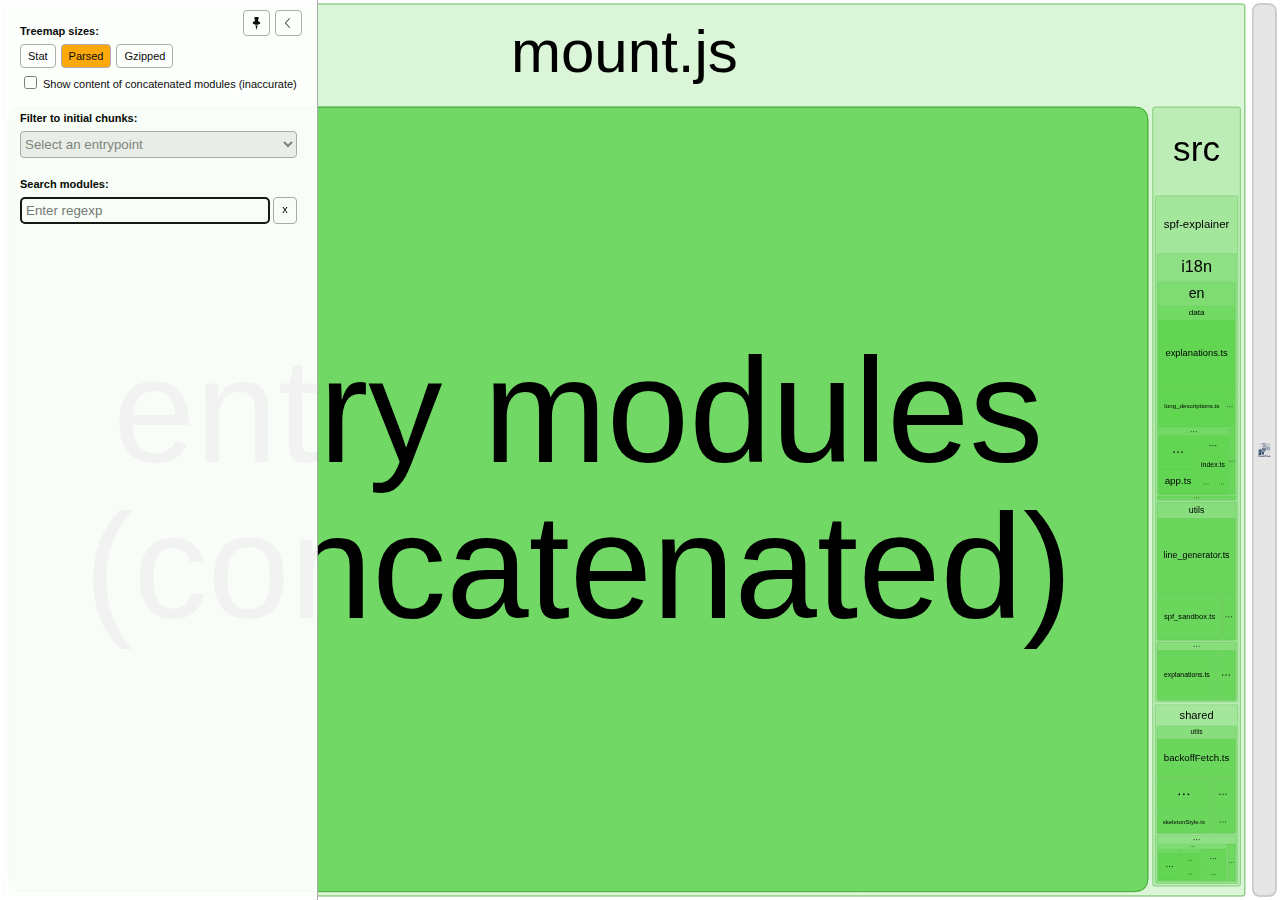
<file: spf-explainer/report.html>
<!DOCTYPE html>
<html>
  <head>
    <meta charset="UTF-8"/>
    <meta name="viewport" content="width=device-width, initial-scale=1"/>
    <title>dns-tool [15 Mar 2023 at 14:42]</title>
    <link rel="shortcut icon" href="[data-uri]" type="image/x-icon" />

    <script>
      window.enableWebSocket = false;
    </script>
    <!-- viewer.js -->
<script>/*! For license information please see viewer.js.LICENSE.txt */
(()=>{var e={4184:(e,t)=>{var n;
/*!
  Copyright (c) 2018 Jed Watson.
  Licensed under the MIT License (MIT), see
  http://jedwatson.github.io/classnames
*/!function(){"use strict";var r={}.hasOwnProperty;function i(){for(var e=[],t=0;t<arguments.length;t++){var n=arguments[t];if(n){var o=typeof n;if("string"===o||"number"===o)e.push(n);else if(Array.isArray(n)){if(n.length){var a=i.apply(null,n);a&&e.push(a)}}else if("object"===o)if(n.toString===Object.prototype.toString)for(var s in n)r.call(n,s)&&n[s]&&e.push(s);else e.push(n.toString())}}return e.join(" ")}e.exports?(i.default=i,e.exports=i):void 0===(n=function(){return i}.apply(t,[]))||(e.exports=n)}()},3908:(e,t,n)=>{"use strict";n.d(t,{Z:()=>s});var r=n(4015),i=n.n(r),o=n(3645),a=n.n(o)()(i());a.push([e.id,".Button__button{background:#fff;border:1px solid #aaa;border-radius:4px;cursor:pointer;display:inline-block;font:var(--main-font);outline:none;padding:5px 7px;transition:background .3s ease;white-space:nowrap}.Button__button:focus,.Button__button:hover{background:#ffefd7}.Button__button.Button__active{background:orange;color:#000}.Button__button[disabled]{cursor:default}","",{version:3,sources:["webpack://./client/components/Button.css"],names:[],mappings:"AAAA,gBACE,eAAgB,CAChB,qBAAsB,CACtB,iBAAkB,CAClB,cAAe,CACf,oBAAqB,CACrB,qBAAsB,CACtB,YAAa,CACb,eAAgB,CAChB,8BAA+B,CAC/B,kBACF,CAEA,4CAEE,kBACF,CAEA,+BACE,iBAAmB,CACnB,UACF,CAEA,0BACE,cACF",sourcesContent:[".button {\n  background: #fff;\n  border: 1px solid #aaa;\n  border-radius: 4px;\n  cursor: pointer;\n  display: inline-block;\n  font: var(--main-font);\n  outline: none;\n  padding: 5px 7px;\n  transition: background .3s ease;\n  white-space: nowrap;\n}\n\n.button:focus,\n.button:hover {\n  background: #ffefd7;\n}\n\n.button.active {\n  background: #ffa500;\n  color: #000;\n}\n\n.button[disabled] {\n  cursor: default;\n}\n"],sourceRoot:""}]),a.locals={button:"Button__button",active:"Button__active"};const s=a},2396:(e,t,n)=>{"use strict";n.d(t,{Z:()=>s});var r=n(4015),i=n.n(r),o=n(3645),a=n.n(o)()(i());a.push([e.id,".Checkbox__label{display:inline-block}.Checkbox__checkbox,.Checkbox__label{cursor:pointer}.Checkbox__itemText{margin-left:3px;position:relative;top:-2px;vertical-align:middle}","",{version:3,sources:["webpack://./client/components/Checkbox.css"],names:[],mappings:"AAAA,iBAEE,oBACF,CAEA,qCAJE,cAMF,CAEA,oBACE,eAAgB,CAChB,iBAAkB,CAClB,QAAS,CACT,qBACF",sourcesContent:[".label {\n  cursor: pointer;\n  display: inline-block;\n}\n\n.checkbox {\n  cursor: pointer;\n}\n\n.itemText {\n  margin-left: 3px;\n  position: relative;\n  top: -2px;\n  vertical-align: middle;\n}\n"],sourceRoot:""}]),a.locals={label:"Checkbox__label",checkbox:"Checkbox__checkbox",itemText:"Checkbox__itemText"};const s=a},3213:(e,t,n)=>{"use strict";n.d(t,{Z:()=>s});var r=n(4015),i=n.n(r),o=n(3645),a=n.n(o)()(i());a.push([e.id,".CheckboxList__container{font:var(--main-font);white-space:nowrap}.CheckboxList__label{font-size:11px;font-weight:700;margin-bottom:7px}.CheckboxList__item+.CheckboxList__item{margin-top:1px}","",{version:3,sources:["webpack://./client/components/CheckboxList.css"],names:[],mappings:"AAAA,yBACE,qBAAsB,CACtB,kBACF,CAEA,qBACE,cAAe,CACf,eAAiB,CACjB,iBACF,CAEA,wCACE,cACF",sourcesContent:[".container {\n  font: var(--main-font);\n  white-space: nowrap;\n}\n\n.label {\n  font-size: 11px;\n  font-weight: bold;\n  margin-bottom: 7px;\n}\n\n.item + .item {\n  margin-top: 1px;\n}\n"],sourceRoot:""}]),a.locals={container:"CheckboxList__container",label:"CheckboxList__label",item:"CheckboxList__item"};const s=a},580:(e,t,n)=>{"use strict";n.d(t,{Z:()=>s});var r=n(4015),i=n.n(r),o=n(3645),a=n.n(o)()(i());a.push([e.id,".ContextMenu__container{background:#fff;border:1px solid #aaa;border-radius:4px;font:var(--main-font);list-style:none;opacity:1;padding:0;position:absolute;transition:opacity .2s ease,visibility .2s ease;visibility:visible;white-space:nowrap}.ContextMenu__hidden{opacity:0;visibility:hidden}","",{version:3,sources:["webpack://./client/components/ContextMenu.css"],names:[],mappings:"AAAA,wBAKE,eAAgB,CAChB,qBAAsB,CAFtB,iBAAkB,CAHlB,qBAAsB,CAMtB,eAAgB,CAChB,SAAU,CALV,SAAU,CADV,iBAAkB,CASlB,+CAAiD,CADjD,kBAAmB,CADnB,kBAGF,CAEA,qBACE,SAAU,CACV,iBACF",sourcesContent:[".container {\n  font: var(--main-font);\n  position: absolute;\n  padding: 0;\n  border-radius: 4px;\n  background: #fff;\n  border: 1px solid #aaa;\n  list-style: none;\n  opacity: 1;\n  white-space: nowrap;\n  visibility: visible;\n  transition: opacity .2s ease, visibility .2s ease;\n}\n\n.hidden {\n  opacity: 0;\n  visibility: hidden;\n}\n"],sourceRoot:""}]),a.locals={container:"ContextMenu__container",hidden:"ContextMenu__hidden"};const s=a},9270:(e,t,n)=>{"use strict";n.d(t,{Z:()=>s});var r=n(4015),i=n.n(r),o=n(3645),a=n.n(o)()(i());a.push([e.id,".ContextMenuItem__item{cursor:pointer;margin:0;padding:8px 14px;-webkit-user-select:none;user-select:none}.ContextMenuItem__item:hover{background:#ffefd7}.ContextMenuItem__disabled{color:grey;cursor:default}.ContextMenuItem__item.ContextMenuItem__disabled:hover{background:transparent}","",{version:3,sources:["webpack://./client/components/ContextMenuItem.css"],names:[],mappings:"AAAA,uBACE,cAAe,CACf,QAAS,CACT,gBAAiB,CACjB,wBAAiB,CAAjB,gBACF,CAEA,6BACE,kBACF,CAEA,2BAEE,UAAW,CADX,cAEF,CAEA,uDACE,sBACF",sourcesContent:[".item {\n  cursor: pointer;\n  margin: 0;\n  padding: 8px 14px;\n  user-select: none;\n}\n\n.item:hover {\n  background: #ffefd7;\n}\n\n.disabled {\n  cursor: default;\n  color: gray;\n}\n\n.item.disabled:hover {\n  background: transparent;\n}\n"],sourceRoot:""}]),a.locals={item:"ContextMenuItem__item",disabled:"ContextMenuItem__disabled"};const s=a},8172:(e,t,n)=>{"use strict";n.d(t,{Z:()=>s});var r=n(4015),i=n.n(r),o=n(3645),a=n.n(o)()(i());a.push([e.id,".Dropdown__container{font:var(--main-font);white-space:nowrap}.Dropdown__select{border:1px solid #aaa;border-radius:4px;color:#7f7f7f;display:block;height:27px;width:100%}.Dropdown__label{font-size:11px;font-weight:700;margin-bottom:7px}","",{version:3,sources:["webpack://./client/components/Dropdown.css"],names:[],mappings:"AAAA,qBACE,qBAAsB,CACtB,kBACF,CAEA,kBACE,qBAAsB,CACtB,iBAAkB,CAGlB,aAAc,CAFd,aAAc,CAGd,WAAY,CAFZ,UAGF,CAEA,iBACE,cAAe,CACf,eAAiB,CACjB,iBACF",sourcesContent:[".container {\n  font: var(--main-font);\n  white-space: nowrap;\n}\n\n.select {\n  border: 1px solid #aaa;\n  border-radius: 4px;\n  display: block;\n  width: 100%;\n  color: #7f7f7f;\n  height: 27px;\n}\n\n.label {\n  font-size: 11px;\n  font-weight: bold;\n  margin-bottom: 7px;\n}\n"],sourceRoot:""}]),a.locals={container:"Dropdown__container",select:"Dropdown__select",label:"Dropdown__label"};const s=a},1746:(e,t,n)=>{"use strict";n.d(t,{Z:()=>s});var r=n(4015),i=n.n(r),o=n(3645),a=n.n(o)()(i());a.push([e.id,".Icon__icon{background:no-repeat 50%/contain;display:inline-block}","",{version:3,sources:["webpack://./client/components/Icon.css"],names:[],mappings:"AAAA,YACE,gCAAoC,CACpC,oBACF",sourcesContent:[".icon {\n  background: no-repeat center/contain;\n  display: inline-block;\n}\n"],sourceRoot:""}]),a.locals={icon:"Icon__icon"};const s=a},697:(e,t,n)=>{"use strict";n.d(t,{Z:()=>m});var r=n(4015),i=n.n(r),o=n(3645),a=n.n(o),s=n(1667),u=n.n(s),l=n(4911),c=n(8752),h=n(4150),f=n(8868),d=a()(i()),p=u()(l.Z),g=u()(c.Z),b=u()(h.Z),v=u()(f.Z);d.push([e.id,".ModuleItem__container{background:no-repeat 0;cursor:pointer;margin-bottom:4px;padding-left:18px;position:relative;white-space:nowrap}.ModuleItem__container.ModuleItem__module{background-image:url("+p+");background-position-x:1px}.ModuleItem__container.ModuleItem__folder{background-image:url("+g+")}.ModuleItem__container.ModuleItem__chunk{background-image:url("+b+")}.ModuleItem__container.ModuleItem__invisible:hover:before{background:url("+v+') no-repeat 0;content:"";height:100%;left:0;position:absolute;top:1px;width:13px}',"",{version:3,sources:["webpack://./client/components/ModuleItem.css"],names:[],mappings:"AAAA,uBACE,sBAAiC,CACjC,cAAe,CACf,iBAAkB,CAClB,iBAAkB,CAClB,iBAAkB,CAClB,kBACF,CAEA,0CACE,wDAAkD,CAClD,yBACF,CAEA,0CACE,wDACF,CAEA,yCACE,wDACF,CAEA,0DACE,8DAAqE,CACrE,UAAW,CACX,WAAY,CACZ,MAAO,CAEP,iBAAkB,CADlB,OAAQ,CAER,UACF",sourcesContent:[".container {\n  background: no-repeat left center;\n  cursor: pointer;\n  margin-bottom: 4px;\n  padding-left: 18px;\n  position: relative;\n  white-space: nowrap;\n}\n\n.container.module {\n  background-image: url('../assets/icon-module.svg');\n  background-position-x: 1px;\n}\n\n.container.folder {\n  background-image: url('../assets/icon-folder.svg');\n}\n\n.container.chunk {\n  background-image: url('../assets/icon-chunk.svg');\n}\n\n.container.invisible:hover::before {\n  background: url('../assets/icon-invisible.svg') no-repeat left center;\n  content: \"\";\n  height: 100%;\n  left: 0;\n  top: 1px;\n  position: absolute;\n  width: 13px;\n}\n"],sourceRoot:""}]),d.locals={container:"ModuleItem__container",module:"ModuleItem__module",folder:"ModuleItem__folder",chunk:"ModuleItem__chunk",invisible:"ModuleItem__invisible"};const m=d},3784:(e,t,n)=>{"use strict";n.d(t,{Z:()=>s});var r=n(4015),i=n.n(r),o=n(3645),a=n.n(o)()(i());a.push([e.id,".ModulesList__container{font:var(--main-font)}","",{version:3,sources:["webpack://./client/components/ModulesList.css"],names:[],mappings:"AAAA,wBACE,qBACF",sourcesContent:[".container {\n  font: var(--main-font);\n}\n"],sourceRoot:""}]),a.locals={container:"ModulesList__container"};const s=a},2393:(e,t,n)=>{"use strict";n.d(t,{Z:()=>s});var r=n(4015),i=n.n(r),o=n(3645),a=n.n(o)()(i());a.push([e.id,".ModulesTreemap__container{align-items:stretch;display:flex;height:100%;position:relative;width:100%}.ModulesTreemap__map{flex:1}.ModulesTreemap__sidebarGroup{font:var(--main-font);margin-bottom:20px}.ModulesTreemap__showOption{margin-top:5px}.ModulesTreemap__activeSize{font-weight:700}.ModulesTreemap__foundModulesInfo{display:flex;font:var(--main-font);margin:8px 0 0}.ModulesTreemap__foundModulesInfoItem+.ModulesTreemap__foundModulesInfoItem{margin-left:15px}.ModulesTreemap__foundModulesContainer{margin-top:15px;max-height:600px;overflow:auto}.ModulesTreemap__foundModulesChunk+.ModulesTreemap__foundModulesChunk{margin-top:15px}.ModulesTreemap__foundModulesChunkName{cursor:pointer;font:var(--main-font);font-weight:700;margin-bottom:7px}.ModulesTreemap__foundModulesList{margin-left:7px}","",{version:3,sources:["webpack://./client/components/ModulesTreemap.css"],names:[],mappings:"AAAA,2BACE,mBAAoB,CACpB,YAAa,CACb,WAAY,CACZ,iBAAkB,CAClB,UACF,CAEA,qBACE,MACF,CAEA,8BACE,qBAAsB,CACtB,kBACF,CAEA,4BACE,cACF,CAEA,4BACE,eACF,CAEA,kCACE,YAAa,CACb,qBAAsB,CACtB,cACF,CAEA,4EACE,gBACF,CAEA,uCACE,eAAgB,CAChB,gBAAiB,CACjB,aACF,CAEA,sEACE,eACF,CAEA,uCACE,cAAe,CACf,qBAAsB,CACtB,eAAiB,CACjB,iBACF,CAEA,kCACE,eACF",sourcesContent:[".container {\n  align-items: stretch;\n  display: flex;\n  height: 100%;\n  position: relative;\n  width: 100%;\n}\n\n.map {\n  flex: 1;\n}\n\n.sidebarGroup {\n  font: var(--main-font);\n  margin-bottom: 20px;\n}\n\n.showOption {\n  margin-top: 5px;\n}\n\n.activeSize {\n  font-weight: bold;\n}\n\n.foundModulesInfo {\n  display: flex;\n  font: var(--main-font);\n  margin: 8px 0 0;\n}\n\n.foundModulesInfoItem + .foundModulesInfoItem {\n  margin-left: 15px;\n}\n\n.foundModulesContainer {\n  margin-top: 15px;\n  max-height: 600px;\n  overflow: auto;\n}\n\n.foundModulesChunk + .foundModulesChunk {\n  margin-top: 15px;\n}\n\n.foundModulesChunkName {\n  cursor: pointer;\n  font: var(--main-font);\n  font-weight: bold;\n  margin-bottom: 7px;\n}\n\n.foundModulesList {\n  margin-left: 7px;\n}\n"],sourceRoot:""}]),a.locals={container:"ModulesTreemap__container",map:"ModulesTreemap__map",sidebarGroup:"ModulesTreemap__sidebarGroup",showOption:"ModulesTreemap__showOption",activeSize:"ModulesTreemap__activeSize",foundModulesInfo:"ModulesTreemap__foundModulesInfo",foundModulesInfoItem:"ModulesTreemap__foundModulesInfoItem",foundModulesContainer:"ModulesTreemap__foundModulesContainer",foundModulesChunk:"ModulesTreemap__foundModulesChunk",foundModulesChunkName:"ModulesTreemap__foundModulesChunkName",foundModulesList:"ModulesTreemap__foundModulesList"};const s=a},9976:(e,t,n)=>{"use strict";n.d(t,{Z:()=>s});var r=n(4015),i=n.n(r),o=n(3645),a=n.n(o)()(i());a.push([e.id,".Search__container{font:var(--main-font);white-space:nowrap}.Search__label{font-weight:700;margin-bottom:7px}.Search__row{display:flex}.Search__input{border:1px solid #aaa;border-radius:4px;display:block;flex:1;padding:5px}.Search__clear{flex:0 0 auto;line-height:1;margin-left:3px;padding:5px 8px 7px}","",{version:3,sources:["webpack://./client/components/Search.css"],names:[],mappings:"AAAA,mBACE,qBAAsB,CACtB,kBACF,CAEA,eACE,eAAiB,CACjB,iBACF,CAEA,aACE,YACF,CAEA,eACE,qBAAsB,CACtB,iBAAkB,CAClB,aAAc,CACd,MAAO,CACP,WACF,CAEA,eACE,aAAc,CACd,aAAc,CACd,eAAgB,CAChB,mBACF",sourcesContent:[".container {\n  font: var(--main-font);\n  white-space: nowrap;\n}\n\n.label {\n  font-weight: bold;\n  margin-bottom: 7px;\n}\n\n.row {\n  display: flex;\n}\n\n.input {\n  border: 1px solid #aaa;\n  border-radius: 4px;\n  display: block;\n  flex: 1;\n  padding: 5px;\n}\n\n.clear {\n  flex: 0 0 auto;\n  line-height: 1;\n  margin-left: 3px;\n  padding: 5px 8px 7px;\n}\n"],sourceRoot:""}]),a.locals={container:"Search__container",label:"Search__label",row:"Search__row",input:"Search__input",clear:"Search__clear"};const s=a},4826:(e,t,n)=>{"use strict";n.d(t,{Z:()=>s});var r=n(4015),i=n.n(r),o=n(3645),a=n.n(o)()(i());a.push([e.id,".Sidebar__container{background:#fff;border:none;border-right:1px solid #aaa;box-sizing:border-box;max-width:calc(50% - 10px);opacity:.95;z-index:1}.Sidebar__container:not(.Sidebar__hidden){min-width:200px}.Sidebar__container:not(.Sidebar__pinned){bottom:0;position:absolute;top:0;transition:transform .2s ease}.Sidebar__container.Sidebar__pinned{position:relative}.Sidebar__container.Sidebar__left{left:0}.Sidebar__container.Sidebar__left.Sidebar__hidden{transform:translateX(calc(-100% + 7px))}.Sidebar__content{box-sizing:border-box;height:100%;overflow-y:auto;padding:25px 20px 20px;width:100%}.Sidebar__empty.Sidebar__pinned .Sidebar__content{padding:0}.Sidebar__pinButton,.Sidebar__toggleButton{cursor:pointer;height:26px;line-height:0;position:absolute;top:10px;width:27px}.Sidebar__pinButton{right:47px}.Sidebar__toggleButton{padding-left:6px;right:15px}.Sidebar__hidden .Sidebar__toggleButton{right:-35px;transition:transform .2s ease}.Sidebar__hidden .Sidebar__toggleButton:hover{transform:translateX(4px)}.Sidebar__resizer{bottom:0;cursor:col-resize;position:absolute;right:0;top:0;width:7px}","",{version:3,sources:["webpack://./client/components/Sidebar.css"],names:[],mappings:"AAEA,oBACE,eAAgB,CAEhB,WAA4B,CAA5B,2BAA4B,CAC5B,qBAAsB,CACtB,0BAA2B,CAC3B,WAAa,CACb,SACF,CAEA,0CACE,eACF,CAEA,0CACE,QAAS,CACT,iBAAkB,CAClB,KAAM,CACN,6BACF,CAEA,oCACE,iBACF,CAEA,kCACE,MACF,CAEA,kDACE,uCACF,CAEA,kBACE,qBAAsB,CACtB,WAAY,CACZ,eAAgB,CAChB,sBAAuB,CACvB,UACF,CAEA,kDACE,SACF,CAEA,2CAEE,cAAe,CACf,WAAY,CACZ,aAAc,CACd,iBAAkB,CAClB,QAAS,CACT,UACF,CAEA,oBACE,UACF,CAEA,uBACE,gBAAiB,CACjB,UACF,CAEA,wCACE,WAAY,CACZ,6BACF,CAEA,8CACE,yBACF,CAEA,kBACE,QAAS,CACT,iBAAkB,CAClB,iBAAkB,CAClB,OAAQ,CACR,KAAM,CACN,SACF",sourcesContent:["@value toggleTime: 200ms;\n\n.container {\n  background: #fff;\n  border: none;\n  border-right: 1px solid #aaa;\n  box-sizing: border-box;\n  max-width: calc(50% - 10px);\n  opacity: 0.95;\n  z-index: 1;\n}\n\n.container:not(.hidden) {\n  min-width: 200px;\n}\n\n.container:not(.pinned) {\n  bottom: 0;\n  position: absolute;\n  top: 0;\n  transition: transform toggleTime ease;\n}\n\n.container.pinned {\n  position: relative;\n}\n\n.container.left {\n  left: 0;\n}\n\n.container.left.hidden {\n  transform: translateX(calc(-100% + 7px));\n}\n\n.content {\n  box-sizing: border-box;\n  height: 100%;\n  overflow-y: auto;\n  padding: 25px 20px 20px;\n  width: 100%;\n}\n\n.empty.pinned .content {\n  padding: 0;\n}\n\n.pinButton,\n.toggleButton {\n  cursor: pointer;\n  height: 26px;\n  line-height: 0;\n  position: absolute;\n  top: 10px;\n  width: 27px;\n}\n\n.pinButton {\n  right: 47px;\n}\n\n.toggleButton {\n  padding-left: 6px;\n  right: 15px;\n}\n\n.hidden .toggleButton {\n  right: -35px;\n  transition: transform .2s ease;\n}\n\n.hidden .toggleButton:hover {\n  transform: translateX(4px);\n}\n\n.resizer {\n  bottom: 0;\n  cursor: col-resize;\n  position: absolute;\n  right: 0;\n  top: 0;\n  width: 7px;\n}\n"],sourceRoot:""}]),a.locals={toggleTime:".2s",container:"Sidebar__container",hidden:"Sidebar__hidden",pinned:"Sidebar__pinned",left:"Sidebar__left",content:"Sidebar__content",empty:"Sidebar__empty",pinButton:"Sidebar__pinButton",toggleButton:"Sidebar__toggleButton",resizer:"Sidebar__resizer"};const s=a},6897:(e,t,n)=>{"use strict";n.d(t,{Z:()=>s});var r=n(4015),i=n.n(r),o=n(3645),a=n.n(o)()(i());a.push([e.id,".Switcher__container{font:var(--main-font);white-space:nowrap}.Switcher__label{font-size:11px;font-weight:700;margin-bottom:7px}.Switcher__item+.Switcher__item{margin-left:5px}","",{version:3,sources:["webpack://./client/components/Switcher.css"],names:[],mappings:"AAAA,qBACE,qBAAsB,CACtB,kBACF,CAEA,iBAEE,cAAe,CADf,eAAiB,CAEjB,iBACF,CAEA,gCACE,eACF",sourcesContent:[".container {\n  font: var(--main-font);\n  white-space: nowrap;\n}\n\n.label {\n  font-weight: bold;\n  font-size: 11px;\n  margin-bottom: 7px;\n}\n\n.item + .item {\n  margin-left: 5px;\n}\n"],sourceRoot:""}]),a.locals={container:"Switcher__container",label:"Switcher__label",item:"Switcher__item"};const s=a},7527:(e,t,n)=>{"use strict";n.d(t,{Z:()=>s});var r=n(4015),i=n.n(r),o=n(3645),a=n.n(o)()(i());a.push([e.id,".Tooltip__container{background:#fff;border:1px solid #aaa;border-radius:4px;font:var(--main-font);opacity:.9;padding:5px 10px;position:absolute;transition:opacity .2s ease,visibility .2s ease;visibility:visible;white-space:nowrap}.Tooltip__hidden{opacity:0;visibility:hidden}","",{version:3,sources:["webpack://./client/components/Tooltip.css"],names:[],mappings:"AAAA,oBAKE,eAAgB,CAChB,qBAAsB,CAFtB,iBAAkB,CAHlB,qBAAsB,CAMtB,UAAY,CAJZ,gBAAiB,CADjB,iBAAkB,CAQlB,+CAAiD,CADjD,kBAAmB,CADnB,kBAGF,CAEA,iBACE,SAAU,CACV,iBACF",sourcesContent:[".container {\n  font: var(--main-font);\n  position: absolute;\n  padding: 5px 10px;\n  border-radius: 4px;\n  background: #fff;\n  border: 1px solid #aaa;\n  opacity: 0.9;\n  white-space: nowrap;\n  visibility: visible;\n  transition: opacity .2s ease, visibility .2s ease;\n}\n\n.hidden {\n  opacity: 0;\n  visibility: hidden;\n}\n"],sourceRoot:""}]),a.locals={container:"Tooltip__container",hidden:"Tooltip__hidden"};const s=a},1194:(e,t,n)=>{"use strict";n.d(t,{Z:()=>s});var r=n(4015),i=n.n(r),o=n(3645),a=n.n(o)()(i());a.push([e.id,":root{--main-font:normal 11px Verdana,sans-serif}#app,body,html{height:100%;margin:0;overflow:hidden;padding:0;width:100%}body.resizing{-webkit-user-select:none!important;user-select:none!important}body.resizing *{pointer-events:none}body.resizing.col{cursor:col-resize!important}","",{version:3,sources:["webpack://./client/viewer.css"],names:[],mappings:"AAAA,MACE,0CACF,CAEA,eAGE,WAAY,CACZ,QAAS,CACT,eAAgB,CAChB,SAAU,CACV,UACF,CAEA,cACE,kCAA4B,CAA5B,0BACF,CAEA,gBACE,mBACF,CAEA,kBACE,2BACF",sourcesContent:[":root {\n  --main-font: normal 11px Verdana, sans-serif;\n}\n\n:global html,\n:global body,\n:global #app {\n  height: 100%;\n  margin: 0;\n  overflow: hidden;\n  padding: 0;\n  width: 100%;\n}\n\n:global body.resizing {\n  user-select: none !important;\n}\n\n:global body.resizing * {\n  pointer-events: none;\n}\n\n:global body.resizing.col {\n  cursor: col-resize !important;\n}\n"],sourceRoot:""}]);const s=a},3645:e=>{"use strict";e.exports=function(e){var t=[];return t.toString=function(){return this.map((function(t){var n=e(t);return t[2]?"@media ".concat(t[2]," {").concat(n,"}"):n})).join("")},t.i=function(e,n,r){"string"==typeof e&&(e=[[null,e,""]]);var i={};if(r)for(var o=0;o<this.length;o++){var a=this[o][0];null!=a&&(i[a]=!0)}for(var s=0;s<e.length;s++){var u=[].concat(e[s]);r&&i[u[0]]||(n&&(u[2]?u[2]="".concat(n," and ").concat(u[2]):u[2]=n),t.push(u))}},t}},4015:e=>{"use strict";function t(e,t){return function(e){if(Array.isArray(e))return e}(e)||function(e,t){var n=e&&("undefined"!=typeof Symbol&&e[Symbol.iterator]||e["@@iterator"]);if(null==n)return;var r,i,o=[],a=!0,s=!1;try{for(n=n.call(e);!(a=(r=n.next()).done)&&(o.push(r.value),!t||o.length!==t);a=!0);}catch(u){s=!0,i=u}finally{try{a||null==n.return||n.return()}finally{if(s)throw i}}return o}(e,t)||function(e,t){if(!e)return;if("string"==typeof e)return n(e,t);var r=Object.prototype.toString.call(e).slice(8,-1);"Object"===r&&e.constructor&&(r=e.constructor.name);if("Map"===r||"Set"===r)return Array.from(e);if("Arguments"===r||/^(?:Ui|I)nt(?:8|16|32)(?:Clamped)?Array$/.test(r))return n(e,t)}(e,t)||function(){throw new TypeError("Invalid attempt to destructure non-iterable instance.\nIn order to be iterable, non-array objects must have a [Symbol.iterator]() method.")}()}function n(e,t){(null==t||t>e.length)&&(t=e.length);for(var n=0,r=new Array(t);n<t;n++)r[n]=e[n];return r}e.exports=function(e){var n=t(e,4),r=n[1],i=n[3];if("function"==typeof btoa){var o=btoa(unescape(encodeURIComponent(JSON.stringify(i)))),a="sourceMappingURL=data:application/json;charset=utf-8;base64,".concat(o),s="/*# ".concat(a," */"),u=i.sources.map((function(e){return"/*# sourceURL=".concat(i.sourceRoot||"").concat(e," */")}));return[r].concat(u).concat([s]).join("\n")}return[r].join("\n")}},1667:e=>{"use strict";e.exports=function(e,t){return t||(t={}),"string"!=typeof(e=e&&e.__esModule?e.default:e)?e:(/^['"].*['"]$/.test(e)&&(e=e.slice(1,-1)),t.hash&&(e+=t.hash),/["'() \t\n]/.test(e)||t.needQuotes?'"'.concat(e.replace(/"/g,'\\"').replace(/\n/g,"\\n"),'"'):e)}},6755:function(e){e.exports=function(){"use strict";var e=/^(b|B)$/,t={iec:{bits:["b","Kib","Mib","Gib","Tib","Pib","Eib","Zib","Yib"],bytes:["B","KiB","MiB","GiB","TiB","PiB","EiB","ZiB","YiB"]},jedec:{bits:["b","Kb","Mb","Gb","Tb","Pb","Eb","Zb","Yb"],bytes:["B","KB","MB","GB","TB","PB","EB","ZB","YB"]}},n={iec:["","kibi","mebi","gibi","tebi","pebi","exbi","zebi","yobi"],jedec:["","kilo","mega","giga","tera","peta","exa","zetta","yotta"]},r={floor:Math.floor,ceil:Math.ceil};function i(i){var o,a,s,u,l,c,h,f,d,p,g,b,v,m,y,C,_,w,x,A,S=arguments.length>1&&void 0!==arguments[1]?arguments[1]:{},M=[],T=0;if(isNaN(i))throw new TypeError("Invalid number");if(s=!0===S.bits,y=!0===S.unix,b=!0===S.pad,a=S.base||2,v=void 0!==S.round?S.round:y?1:2,h=void 0!==S.locale?S.locale:"",f=S.localeOptions||{},C=void 0!==S.separator?S.separator:"",_=void 0!==S.spacer?S.spacer:y?"":" ",x=S.symbols||{},w=2===a&&S.standard||"jedec",g=S.output||"string",l=!0===S.fullform,c=S.fullforms instanceof Array?S.fullforms:[],o=void 0!==S.exponent?S.exponent:-1,A=r[S.roundingMethod]||Math.round,u=a>2?1e3:1024,(d=(p=Number(i))<0)&&(p=-p),(-1===o||isNaN(o))&&(o=Math.floor(Math.log(p)/Math.log(u)))<0&&(o=0),o>8&&(o=8),"exponent"===g)return o;if(0===p)M[0]=0,m=M[1]=y?"":t[w][s?"bits":"bytes"][o];else{T=p/(2===a?Math.pow(2,10*o):Math.pow(1e3,o)),s&&(T*=8)>=u&&o<8&&(T/=u,o++);var k=Math.pow(10,o>0?v:0);M[0]=A(T*k)/k,M[0]===u&&o<8&&void 0===S.exponent&&(M[0]=1,o++),m=M[1]=10===a&&1===o?s?"kb":"kB":t[w][s?"bits":"bytes"][o],y&&(M[1]="jedec"===w?M[1].charAt(0):o>0?M[1].replace(/B$/,""):M[1],e.test(M[1])&&(M[0]=Math.floor(M[0]),M[1]=""))}if(d&&(M[0]=-M[0]),M[1]=x[M[1]]||M[1],!0===h?M[0]=M[0].toLocaleString():h.length>0?M[0]=M[0].toLocaleString(h,f):C.length>0&&(M[0]=M[0].toString().replace(".",C)),b&&!1===Number.isInteger(M[0])&&v>0){var z=C||".",D=M[0].toString().split(z),B=D[1]||"",j=B.length,L=v-j;M[0]="".concat(D[0]).concat(z).concat(B.padEnd(j+L,"0"))}return l&&(M[1]=c[o]?c[o]:n[w][o]+(s?"bit":"byte")+(1===M[0]?"":"s")),"array"===g?M:"object"===g?{value:M[0],symbol:M[1],exponent:o,unit:m}:M.join(_)}return i.partial=function(e){return function(t){return i(t,e)}},i}()},2705:(e,t,n)=>{var r=n(5639).Symbol;e.exports=r},9932:e=>{e.exports=function(e,t){for(var n=-1,r=null==e?0:e.length,i=Array(r);++n<r;)i[n]=t(e[n],n,e);return i}},4286:e=>{e.exports=function(e){return e.split("")}},4239:(e,t,n)=>{var r=n(2705),i=n(9607),o=n(2333),a=r?r.toStringTag:void 0;e.exports=function(e){return null==e?void 0===e?"[object Undefined]":"[object Null]":a&&a in Object(e)?i(e):o(e)}},8674:e=>{e.exports=function(e){return function(t){return null==e?void 0:e[t]}}},4259:e=>{e.exports=function(e,t,n){var r=-1,i=e.length;t<0&&(t=-t>i?0:i+t),(n=n>i?i:n)<0&&(n+=i),i=t>n?0:n-t>>>0,t>>>=0;for(var o=Array(i);++r<i;)o[r]=e[r+t];return o}},531:(e,t,n)=>{var r=n(2705),i=n(9932),o=n(1469),a=n(3448),s=r?r.prototype:void 0,u=s?s.toString:void 0;e.exports=function e(t){if("string"==typeof t)return t;if(o(t))return i(t,e)+"";if(a(t))return u?u.call(t):"";var n=t+"";return"0"==n&&1/t==-Infinity?"-0":n}},7561:(e,t,n)=>{var r=n(7990),i=/^\s+/;e.exports=function(e){return e?e.slice(0,r(e)+1).replace(i,""):e}},180:(e,t,n)=>{var r=n(4259);e.exports=function(e,t,n){var i=e.length;return n=void 0===n?i:n,!t&&n>=i?e:r(e,t,n)}},8805:(e,t,n)=>{var r=n(180),i=n(2689),o=n(3140),a=n(9833);e.exports=function(e){return function(t){t=a(t);var n=i(t)?o(t):void 0,s=n?n[0]:t.charAt(0),u=n?r(n,1).join(""):t.slice(1);return s[e]()+u}}},9464:(e,t,n)=>{var r=n(8674)({"&":"&amp;","<":"&lt;",">":"&gt;",'"':"&quot;","'":"&#39;"});e.exports=r},1957:e=>{e.exports=!1},9607:(e,t,n)=>{var r=n(2705),i=Object.prototype,o=i.hasOwnProperty,a=i.toString,s=r?r.toStringTag:void 0;e.exports=function(e){var t=o.call(e,s),n=e[s];try{e[s]=void 0;var r=!0}catch(u){}var i=a.call(e);return r&&(t?e[s]=n:delete e[s]),i}},2689:e=>{var t=RegExp("[\\u200d\\ud800-\\udfff\\u0300-\\u036f\\ufe20-\\ufe2f\\u20d0-\\u20ff\\ufe0e\\ufe0f]");e.exports=function(e){return t.test(e)}},2333:e=>{var t=Object.prototype.toString;e.exports=function(e){return t.call(e)}},5639:(e,t,n)=>{var r=n(1957),i="object"==typeof self&&self&&self.Object===Object&&self,o=r||i||Function("return this")();e.exports=o},3140:(e,t,n)=>{var r=n(4286),i=n(2689),o=n(676);e.exports=function(e){return i(e)?o(e):r(e)}},7990:e=>{var t=/\s/;e.exports=function(e){for(var n=e.length;n--&&t.test(e.charAt(n)););return n}},676:e=>{var t="[\\ud800-\\udfff]",n="[\\u0300-\\u036f\\ufe20-\\ufe2f\\u20d0-\\u20ff]",r="\\ud83c[\\udffb-\\udfff]",i="[^\\ud800-\\udfff]",o="(?:\\ud83c[\\udde6-\\uddff]){2}",a="[\\ud800-\\udbff][\\udc00-\\udfff]",s="(?:"+n+"|"+r+")"+"?",u="[\\ufe0e\\ufe0f]?",l=u+s+("(?:\\u200d(?:"+[i,o,a].join("|")+")"+u+s+")*"),c="(?:"+[i+n+"?",n,o,a,t].join("|")+")",h=RegExp(r+"(?="+r+")|"+c+l,"g");e.exports=function(e){return e.match(h)||[]}},3279:(e,t,n)=>{var r=n(3218),i=n(7771),o=n(4841),a=Math.max,s=Math.min;e.exports=function(e,t,n){var u,l,c,h,f,d,p=0,g=!1,b=!1,v=!0;if("function"!=typeof e)throw new TypeError("Expected a function");function m(t){var n=u,r=l;return u=l=void 0,p=t,h=e.apply(r,n)}function y(e){return p=e,f=setTimeout(_,t),g?m(e):h}function C(e){var n=e-d;return void 0===d||n>=t||n<0||b&&e-p>=c}function _(){var e=i();if(C(e))return w(e);f=setTimeout(_,function(e){var n=t-(e-d);return b?s(n,c-(e-p)):n}(e))}function w(e){return f=void 0,v&&u?m(e):(u=l=void 0,h)}function x(){var e=i(),n=C(e);if(u=arguments,l=this,d=e,n){if(void 0===f)return y(d);if(b)return clearTimeout(f),f=setTimeout(_,t),m(d)}return void 0===f&&(f=setTimeout(_,t)),h}return t=o(t)||0,r(n)&&(g=!!n.leading,c=(b="maxWait"in n)?a(o(n.maxWait)||0,t):c,v="trailing"in n?!!n.trailing:v),x.cancel=function(){void 0!==f&&clearTimeout(f),p=0,u=d=l=f=void 0},x.flush=function(){return void 0===f?h:w(i())},x}},7187:(e,t,n)=>{var r=n(9464),i=n(9833),o=/[&<>"']/g,a=RegExp(o.source);e.exports=function(e){return(e=i(e))&&a.test(e)?e.replace(o,r):e}},3522:(e,t,n)=>{var r=n(9833),i=/[\\^$.*+?()[\]{}|]/g,o=RegExp(i.source);e.exports=function(e){return(e=r(e))&&o.test(e)?e.replace(i,"\\$&"):e}},1469:e=>{var t=Array.isArray;e.exports=t},3218:e=>{e.exports=function(e){var t=typeof e;return null!=e&&("object"==t||"function"==t)}},7005:e=>{e.exports=function(e){return null!=e&&"object"==typeof e}},3448:(e,t,n)=>{var r=n(4239),i=n(7005);e.exports=function(e){return"symbol"==typeof e||i(e)&&"[object Symbol]"==r(e)}},7771:(e,t,n)=>{var r=n(5639);e.exports=function(){return r.Date.now()}},4841:(e,t,n)=>{var r=n(7561),i=n(3218),o=n(3448),a=/^[-+]0x[0-9a-f]+$/i,s=/^0b[01]+$/i,u=/^0o[0-7]+$/i,l=parseInt;e.exports=function(e){if("number"==typeof e)return e;if(o(e))return NaN;if(i(e)){var t="function"==typeof e.valueOf?e.valueOf():e;e=i(t)?t+"":t}if("string"!=typeof e)return 0===e?e:+e;e=r(e);var n=s.test(e);return n||u.test(e)?l(e.slice(2),n?2:8):a.test(e)?NaN:+e}},9833:(e,t,n)=>{var r=n(531);e.exports=function(e){return null==e?"":r(e)}},1700:(e,t,n)=>{var r=n(8805)("toUpperCase");e.exports=r},3379:(e,t,n)=>{"use strict";var r,i=function(){return void 0===r&&(r=Boolean(window&&document&&document.all&&!window.atob)),r},o=function(){var e={};return function(t){if(void 0===e[t]){var n=document.querySelector(t);if(window.HTMLIFrameElement&&n instanceof window.HTMLIFrameElement)try{n=n.contentDocument.head}catch(r){n=null}e[t]=n}return e[t]}}(),a=[];function s(e){for(var t=-1,n=0;n<a.length;n++)if(a[n].identifier===e){t=n;break}return t}function u(e,t){for(var n={},r=[],i=0;i<e.length;i++){var o=e[i],u=t.base?o[0]+t.base:o[0],l=n[u]||0,c="".concat(u," ").concat(l);n[u]=l+1;var h=s(c),f={css:o[1],media:o[2],sourceMap:o[3]};-1!==h?(a[h].references++,a[h].updater(f)):a.push({identifier:c,updater:b(f,t),references:1}),r.push(c)}return r}function l(e){var t=document.createElement("style"),r=e.attributes||{};if(void 0===r.nonce){var i=n.nc;i&&(r.nonce=i)}if(Object.keys(r).forEach((function(e){t.setAttribute(e,r[e])})),"function"==typeof e.insert)e.insert(t);else{var a=o(e.insert||"head");if(!a)throw new Error("Couldn't find a style target. This probably means that the value for the 'insert' parameter is invalid.");a.appendChild(t)}return t}var c,h=(c=[],function(e,t){return c[e]=t,c.filter(Boolean).join("\n")});function f(e,t,n,r){var i=n?"":r.media?"@media ".concat(r.media," {").concat(r.css,"}"):r.css;if(e.styleSheet)e.styleSheet.cssText=h(t,i);else{var o=document.createTextNode(i),a=e.childNodes;a[t]&&e.removeChild(a[t]),a.length?e.insertBefore(o,a[t]):e.appendChild(o)}}function d(e,t,n){var r=n.css,i=n.media,o=n.sourceMap;if(i?e.setAttribute("media",i):e.removeAttribute("media"),o&&"undefined"!=typeof btoa&&(r+="\n/*# sourceMappingURL=data:application/json;base64,".concat(btoa(unescape(encodeURIComponent(JSON.stringify(o))))," */")),e.styleSheet)e.styleSheet.cssText=r;else{for(;e.firstChild;)e.removeChild(e.firstChild);e.appendChild(document.createTextNode(r))}}var p=null,g=0;function b(e,t){var n,r,i;if(t.singleton){var o=g++;n=p||(p=l(t)),r=f.bind(null,n,o,!1),i=f.bind(null,n,o,!0)}else n=l(t),r=d.bind(null,n,t),i=function(){!function(e){if(null===e.parentNode)return!1;e.parentNode.removeChild(e)}(n)};return r(e),function(t){if(t){if(t.css===e.css&&t.media===e.media&&t.sourceMap===e.sourceMap)return;r(e=t)}else i()}}e.exports=function(e,t){(t=t||{}).singleton||"boolean"==typeof t.singleton||(t.singleton=i());var n=u(e=e||[],t);return function(e){if(e=e||[],"[object Array]"===Object.prototype.toString.call(e)){for(var r=0;r<n.length;r++){var i=s(n[r]);a[i].references--}for(var o=u(e,t),l=0;l<n.length;l++){var c=s(n[l]);0===a[c].references&&(a[c].updater(),a.splice(c,1))}n=o}}}},4150:(e,t,n)=>{"use strict";n.d(t,{Z:()=>r});const r="[data-uri]"},8752:(e,t,n)=>{"use strict";n.d(t,{Z:()=>r});const r="[data-uri]"},8868:(e,t,n)=>{"use strict";n.d(t,{Z:()=>r});const r="[data-uri]"},4911:(e,t,n)=>{"use strict";n.d(t,{Z:()=>r});const r="[data-uri]"}},t={};function n(r){var i=t[r];if(void 0!==i)return i.exports;var o=t[r]={id:r,exports:{}};return e[r].call(o.exports,o,o.exports,n),o.exports}n.n=e=>{var t=e&&e.__esModule?()=>e.default:()=>e;return n.d(t,{a:t}),t},n.d=(e,t)=>{for(var r in t)n.o(t,r)&&!n.o(e,r)&&Object.defineProperty(e,r,{enumerable:!0,get:t[r]})},n.o=(e,t)=>Object.prototype.hasOwnProperty.call(e,t),(()=>{"use strict";var e,t,r,i,o,a={},s=[],u=/acit|ex(?:s|g|n|p|$)|rph|grid|ows|mnc|ntw|ine[ch]|zoo|^ord|itera/i;function l(e,t){for(var n in t)e[n]=t[n];return e}function c(e){var t=e.parentNode;t&&t.removeChild(e)}function h(e,t,n){var r,i,o,a=arguments,s={};for(o in t)"key"==o?r=t[o]:"ref"==o?i=t[o]:s[o]=t[o];if(arguments.length>3)for(n=[n],o=3;o<arguments.length;o++)n.push(a[o]);if(null!=n&&(s.children=n),"function"==typeof e&&null!=e.defaultProps)for(o in e.defaultProps)void 0===s[o]&&(s[o]=e.defaultProps[o]);return f(e,s,r,i,null)}function f(t,n,r,i,o){var a={type:t,props:n,key:r,ref:i,__k:null,__:null,__b:0,__e:null,__d:void 0,__c:null,__h:null,constructor:void 0,__v:null==o?++e.__v:o};return null!=e.vnode&&e.vnode(a),a}function d(e){return e.children}function p(e,t){this.props=e,this.context=t}function g(e,t){if(null==t)return e.__?g(e.__,e.__.__k.indexOf(e)+1):null;for(var n;t<e.__k.length;t++)if(null!=(n=e.__k[t])&&null!=n.__e)return n.__e;return"function"==typeof e.type?g(e):null}function b(e){var t,n;if(null!=(e=e.__)&&null!=e.__c){for(e.__e=e.__c.base=null,t=0;t<e.__k.length;t++)if(null!=(n=e.__k[t])&&null!=n.__e){e.__e=e.__c.base=n.__e;break}return b(e)}}function v(n){(!n.__d&&(n.__d=!0)&&t.push(n)&&!m.__r++||i!==e.debounceRendering)&&((i=e.debounceRendering)||r)(m)}function m(){for(var e;m.__r=t.length;)e=t.sort((function(e,t){return e.__v.__b-t.__v.__b})),t=[],e.some((function(e){var t,n,r,i,o,a;e.__d&&(o=(i=(t=e).__v).__e,(a=t.__P)&&(n=[],(r=l({},i)).__v=i.__v+1,T(a,i,r,t.__n,void 0!==a.ownerSVGElement,null!=i.__h?[o]:null,n,null==o?g(i):o,i.__h),k(n,i),i.__e!=o&&b(i)))}))}function y(e,t,n,r,i,o,u,l,c,h){var p,b,v,m,y,_,x,A=r&&r.__k||s,S=A.length;for(n.__k=[],p=0;p<t.length;p++)if(null!=(m=n.__k[p]=null==(m=t[p])||"boolean"==typeof m?null:"string"==typeof m||"number"==typeof m||"bigint"==typeof m?f(null,m,null,null,m):Array.isArray(m)?f(d,{children:m},null,null,null):m.__b>0?f(m.type,m.props,m.key,null,m.__v):m)){if(m.__=n,m.__b=n.__b+1,null===(v=A[p])||v&&m.key==v.key&&m.type===v.type)A[p]=void 0;else for(b=0;b<S;b++){if((v=A[b])&&m.key==v.key&&m.type===v.type){A[b]=void 0;break}v=null}T(e,m,v=v||a,i,o,u,l,c,h),y=m.__e,(b=m.ref)&&v.ref!=b&&(x||(x=[]),v.ref&&x.push(v.ref,null,m),x.push(b,m.__c||y,m)),null!=y?(null==_&&(_=y),"function"==typeof m.type&&null!=m.__k&&m.__k===v.__k?m.__d=c=C(m,c,e):c=w(e,m,v,A,y,c),h||"option"!==n.type?"function"==typeof n.type&&(n.__d=c):e.value=""):c&&v.__e==c&&c.parentNode!=e&&(c=g(v))}for(n.__e=_,p=S;p--;)null!=A[p]&&("function"==typeof n.type&&null!=A[p].__e&&A[p].__e==n.__d&&(n.__d=g(r,p+1)),B(A[p],A[p]));if(x)for(p=0;p<x.length;p++)D(x[p],x[++p],x[++p])}function C(e,t,n){var r,i;for(r=0;r<e.__k.length;r++)(i=e.__k[r])&&(i.__=e,t="function"==typeof i.type?C(i,t,n):w(n,i,i,e.__k,i.__e,t));return t}function _(e,t){return t=t||[],null==e||"boolean"==typeof e||(Array.isArray(e)?e.some((function(e){_(e,t)})):t.push(e)),t}function w(e,t,n,r,i,o){var a,s,u;if(void 0!==t.__d)a=t.__d,t.__d=void 0;else if(null==n||i!=o||null==i.parentNode)e:if(null==o||o.parentNode!==e)e.appendChild(i),a=null;else{for(s=o,u=0;(s=s.nextSibling)&&u<r.length;u+=2)if(s==i)break e;e.insertBefore(i,o),a=o}return void 0!==a?a:i.nextSibling}function x(e,t,n){"-"===t[0]?e.setProperty(t,n):e[t]=null==n?"":"number"!=typeof n||u.test(t)?n:n+"px"}function A(e,t,n,r,i){var o;e:if("style"===t)if("string"==typeof n)e.style.cssText=n;else{if("string"==typeof r&&(e.style.cssText=r=""),r)for(t in r)n&&t in n||x(e.style,t,"");if(n)for(t in n)r&&n[t]===r[t]||x(e.style,t,n[t])}else if("o"===t[0]&&"n"===t[1])o=t!==(t=t.replace(/Capture$/,"")),t=t.toLowerCase()in e?t.toLowerCase().slice(2):t.slice(2),e.l||(e.l={}),e.l[t+o]=n,n?r||e.addEventListener(t,o?M:S,o):e.removeEventListener(t,o?M:S,o);else if("dangerouslySetInnerHTML"!==t){if(i)t=t.replace(/xlink[H:h]/,"h").replace(/sName$/,"s");else if("href"!==t&&"list"!==t&&"form"!==t&&"tabIndex"!==t&&"download"!==t&&t in e)try{e[t]=null==n?"":n;break e}catch(e){}"function"==typeof n||(null!=n&&(!1!==n||"a"===t[0]&&"r"===t[1])?e.setAttribute(t,n):e.removeAttribute(t))}}function S(t){this.l[t.type+!1](e.event?e.event(t):t)}function M(t){this.l[t.type+!0](e.event?e.event(t):t)}function T(t,n,r,i,o,a,s,u,c){var h,f,g,b,v,m,C,_,w,x,A,S=n.type;if(void 0!==n.constructor)return null;null!=r.__h&&(c=r.__h,u=n.__e=r.__e,n.__h=null,a=[u]),(h=e.__b)&&h(n);try{e:if("function"==typeof S){if(_=n.props,w=(h=S.contextType)&&i[h.__c],x=h?w?w.props.value:h.__:i,r.__c?C=(f=n.__c=r.__c).__=f.__E:("prototype"in S&&S.prototype.render?n.__c=f=new S(_,x):(n.__c=f=new p(_,x),f.constructor=S,f.render=j),w&&w.sub(f),f.props=_,f.state||(f.state={}),f.context=x,f.__n=i,g=f.__d=!0,f.__h=[]),null==f.__s&&(f.__s=f.state),null!=S.getDerivedStateFromProps&&(f.__s==f.state&&(f.__s=l({},f.__s)),l(f.__s,S.getDerivedStateFromProps(_,f.__s))),b=f.props,v=f.state,g)null==S.getDerivedStateFromProps&&null!=f.componentWillMount&&f.componentWillMount(),null!=f.componentDidMount&&f.__h.push(f.componentDidMount);else{if(null==S.getDerivedStateFromProps&&_!==b&&null!=f.componentWillReceiveProps&&f.componentWillReceiveProps(_,x),!f.__e&&null!=f.shouldComponentUpdate&&!1===f.shouldComponentUpdate(_,f.__s,x)||n.__v===r.__v){f.props=_,f.state=f.__s,n.__v!==r.__v&&(f.__d=!1),f.__v=n,n.__e=r.__e,n.__k=r.__k,n.__k.forEach((function(e){e&&(e.__=n)})),f.__h.length&&s.push(f);break e}null!=f.componentWillUpdate&&f.componentWillUpdate(_,f.__s,x),null!=f.componentDidUpdate&&f.__h.push((function(){f.componentDidUpdate(b,v,m)}))}f.context=x,f.props=_,f.state=f.__s,(h=e.__r)&&h(n),f.__d=!1,f.__v=n,f.__P=t,h=f.render(f.props,f.state,f.context),f.state=f.__s,null!=f.getChildContext&&(i=l(l({},i),f.getChildContext())),g||null==f.getSnapshotBeforeUpdate||(m=f.getSnapshotBeforeUpdate(b,v)),A=null!=h&&h.type===d&&null==h.key?h.props.children:h,y(t,Array.isArray(A)?A:[A],n,r,i,o,a,s,u,c),f.base=n.__e,n.__h=null,f.__h.length&&s.push(f),C&&(f.__E=f.__=null),f.__e=!1}else null==a&&n.__v===r.__v?(n.__k=r.__k,n.__e=r.__e):n.__e=z(r.__e,n,r,i,o,a,s,c);(h=e.diffed)&&h(n)}catch(t){n.__v=null,(c||null!=a)&&(n.__e=u,n.__h=!!c,a[a.indexOf(u)]=null),e.__e(t,n,r)}}function k(t,n){e.__c&&e.__c(n,t),t.some((function(n){try{t=n.__h,n.__h=[],t.some((function(e){e.call(n)}))}catch(t){e.__e(t,n.__v)}}))}function z(e,t,n,r,i,o,u,l){var h,f,d,p,g=n.props,b=t.props,v=t.type,m=0;if("svg"===v&&(i=!0),null!=o)for(;m<o.length;m++)if((h=o[m])&&(h===e||(v?h.localName==v:3==h.nodeType))){e=h,o[m]=null;break}if(null==e){if(null===v)return document.createTextNode(b);e=i?document.createElementNS("http://www.w3.org/2000/svg",v):document.createElement(v,b.is&&b),o=null,l=!1}if(null===v)g===b||l&&e.data===b||(e.data=b);else{if(o=o&&s.slice.call(e.childNodes),f=(g=n.props||a).dangerouslySetInnerHTML,d=b.dangerouslySetInnerHTML,!l){if(null!=o)for(g={},p=0;p<e.attributes.length;p++)g[e.attributes[p].name]=e.attributes[p].value;(d||f)&&(d&&(f&&d.__html==f.__html||d.__html===e.innerHTML)||(e.innerHTML=d&&d.__html||""))}if(function(e,t,n,r,i){var o;for(o in n)"children"===o||"key"===o||o in t||A(e,o,null,n[o],r);for(o in t)i&&"function"!=typeof t[o]||"children"===o||"key"===o||"value"===o||"checked"===o||n[o]===t[o]||A(e,o,t[o],n[o],r)}(e,b,g,i,l),d)t.__k=[];else if(m=t.props.children,y(e,Array.isArray(m)?m:[m],t,n,r,i&&"foreignObject"!==v,o,u,e.firstChild,l),null!=o)for(m=o.length;m--;)null!=o[m]&&c(o[m]);l||("value"in b&&void 0!==(m=b.value)&&(m!==e.value||"progress"===v&&!m)&&A(e,"value",m,g.value,!1),"checked"in b&&void 0!==(m=b.checked)&&m!==e.checked&&A(e,"checked",m,g.checked,!1))}return e}function D(t,n,r){try{"function"==typeof t?t(n):t.current=n}catch(t){e.__e(t,r)}}function B(t,n,r){var i,o,a;if(e.unmount&&e.unmount(t),(i=t.ref)&&(i.current&&i.current!==t.__e||D(i,null,n)),r||"function"==typeof t.type||(r=null!=(o=t.__e)),t.__e=t.__d=void 0,null!=(i=t.__c)){if(i.componentWillUnmount)try{i.componentWillUnmount()}catch(t){e.__e(t,n)}i.base=i.__P=null}if(i=t.__k)for(a=0;a<i.length;a++)i[a]&&B(i[a],n,r);null!=o&&c(o)}function j(e,t,n){return this.constructor(e,n)}function L(t,n,r){var i,o,u;e.__&&e.__(t,n),o=(i="function"==typeof r)?null:r&&r.__k||n.__k,u=[],T(n,t=(!i&&r||n).__k=h(d,null,[t]),o||a,a,void 0!==n.ownerSVGElement,!i&&r?[r]:o?null:n.firstChild?s.slice.call(n.childNodes):null,u,!i&&r?r:o?o.__e:n.firstChild,i),k(u,t)}function E(e,t){L(e,t,E)}function O(e,t,n){var r,i,o,a=arguments,s=l({},e.props);for(o in t)"key"==o?r=t[o]:"ref"==o?i=t[o]:s[o]=t[o];if(arguments.length>3)for(n=[n],o=3;o<arguments.length;o++)n.push(a[o]);return null!=n&&(s.children=n),f(e.type,s,r||e.key,i||e.ref,null)}function I(e,t,n,r){n&&Object.defineProperty(e,t,{enumerable:n.enumerable,configurable:n.configurable,writable:n.writable,value:n.initializer?n.initializer.call(r):void 0})}function N(e,t,n,r,i){var o={};return Object.keys(r).forEach((function(e){o[e]=r[e]})),o.enumerable=!!o.enumerable,o.configurable=!!o.configurable,("value"in o||o.initializer)&&(o.writable=!0),o=n.slice().reverse().reduce((function(n,r){return r(e,t,n)||n}),o),i&&void 0!==o.initializer&&(o.value=o.initializer?o.initializer.call(i):void 0,o.initializer=void 0),void 0===o.initializer&&(Object.defineProperty(e,t,o),o=null),o}e={__e:function(e,t){for(var n,r,i;t=t.__;)if((n=t.__c)&&!n.__)try{if((r=n.constructor)&&null!=r.getDerivedStateFromError&&(n.setState(r.getDerivedStateFromError(e)),i=n.__d),null!=n.componentDidCatch&&(n.componentDidCatch(e),i=n.__d),i)return n.__E=n}catch(t){e=t}throw e},__v:0},p.prototype.setState=function(e,t){var n;n=null!=this.__s&&this.__s!==this.state?this.__s:this.__s=l({},this.state),"function"==typeof e&&(e=e(l({},n),this.props)),e&&l(n,e),null!=e&&this.__v&&(t&&this.__h.push(t),v(this))},p.prototype.forceUpdate=function(e){this.__v&&(this.__e=!0,e&&this.__h.push(e),v(this))},p.prototype.render=d,t=[],r="function"==typeof Promise?Promise.prototype.then.bind(Promise.resolve()):setTimeout,m.__r=0,o=0;const P=[];Object.freeze(P);const F={};function R(){return++ot.mobxGuid}function G(e){throw U(!1,e),"X"}function U(e,t){if(!e)throw new Error("[mobx] "+(t||"An invariant failed, however the error is obfuscated because this is a production build."))}Object.freeze(F);function H(e){let t=!1;return function(){if(!t)return t=!0,e.apply(this,arguments)}}const V=()=>{};function q(e){return null!==e&&"object"==typeof e}function W(e){if(null===e||"object"!=typeof e)return!1;const t=Object.getPrototypeOf(e);return t===Object.prototype||null===t}function Z(e,t,n){Object.defineProperty(e,t,{enumerable:!1,writable:!0,configurable:!0,value:n})}function $(e,t){const n="isMobX"+e;return t.prototype[n]=!0,function(e){return q(e)&&!0===e[n]}}function K(e){return e instanceof Map}function Y(e){return e instanceof Set}function J(e){const t=new Set;for(let n in e)t.add(n);return Object.getOwnPropertySymbols(e).forEach((n=>{Object.getOwnPropertyDescriptor(e,n).enumerable&&t.add(n)})),Array.from(t)}function X(e){return e&&e.toString?e.toString():new String(e).toString()}function Q(e){return null===e?null:"object"==typeof e?""+e:e}const ee="undefined"!=typeof Reflect&&Reflect.ownKeys?Reflect.ownKeys:Object.getOwnPropertySymbols?e=>Object.getOwnPropertyNames(e).concat(Object.getOwnPropertySymbols(e)):Object.getOwnPropertyNames,te=Symbol("mobx administration");class ne{constructor(e="Atom@"+R()){this.name=e,this.isPendingUnobservation=!1,this.isBeingObserved=!1,this.observers=new Set,this.diffValue=0,this.lastAccessedBy=0,this.lowestObserverState=De.NOT_TRACKING}onBecomeObserved(){this.onBecomeObservedListeners&&this.onBecomeObservedListeners.forEach((e=>e()))}onBecomeUnobserved(){this.onBecomeUnobservedListeners&&this.onBecomeUnobservedListeners.forEach((e=>e()))}reportObserved(){return ht(this)}reportChanged(){lt(),function(e){if(e.lowestObserverState===De.STALE)return;e.lowestObserverState=De.STALE,e.observers.forEach((t=>{t.dependenciesState===De.UP_TO_DATE&&(t.isTracing!==Be.NONE&&ft(t,e),t.onBecomeStale()),t.dependenciesState=De.STALE}))}(this),ct()}toString(){return this.name}}const re=$("Atom",ne);function ie(e,t=V,n=V){const r=new ne(e);var i;return t!==V&&Dt("onBecomeObserved",r,t,i),n!==V&&zt(r,n),r}const oe={identity:function(e,t){return e===t},structural:function(e,t){return _n(e,t)},default:function(e,t){return Object.is(e,t)},shallow:function(e,t){return _n(e,t,1)}},ae=Symbol("mobx did run lazy initializers"),se=Symbol("mobx pending decorators"),ue={},le={};function ce(e,t){const n=t?ue:le;return n[e]||(n[e]={configurable:!0,enumerable:t,get(){return he(this),this[e]},set(t){he(this),this[e]=t}})}function he(e){if(!0===e[ae])return;const t=e[se];if(t){Z(e,ae,!0);const n=[...Object.getOwnPropertySymbols(t),...Object.keys(t)];for(const r of n){const n=t[r];n.propertyCreator(e,n.prop,n.descriptor,n.decoratorTarget,n.decoratorArguments)}}}function fe(e,t){return function(){let n;const r=function(r,i,o,a){if(!0===a)return t(r,i,o,r,n),null;if(!Object.prototype.hasOwnProperty.call(r,se)){const e=r[se];Z(r,se,Object.assign({},e))}return r[se][i]={prop:i,propertyCreator:t,descriptor:o,decoratorTarget:r,decoratorArguments:n},ce(i,e)};return de(arguments)?(n=P,r.apply(null,arguments)):(n=Array.prototype.slice.call(arguments),r)}}function de(e){return(2===e.length||3===e.length)&&("string"==typeof e[1]||"symbol"==typeof e[1])||4===e.length&&!0===e[3]}function pe(e,t,n){return Ft(e)?e:Array.isArray(e)?Se.array(e,{name:n}):W(e)?Se.object(e,void 0,{name:n}):K(e)?Se.map(e,{name:n}):Y(e)?Se.set(e,{name:n}):e}function ge(e){return e}function be(e){U(e);const t=fe(!0,((t,n,r,i,o)=>{const a=r?r.initializer?r.initializer.call(t):r.value:void 0;fn(t).addObservableProp(n,a,e)})),n=t;return n.enhancer=e,n}const ve={deep:!0,name:void 0,defaultDecorator:void 0,proxy:!0};function me(e){return null==e?ve:"string"==typeof e?{name:e,deep:!0,proxy:!0}:e}Object.freeze(ve);const ye=be(pe),Ce=be((function(e,t,n){return null==e||vn(e)||tn(e)||an(e)||cn(e)?e:Array.isArray(e)?Se.array(e,{name:n,deep:!1}):W(e)?Se.object(e,void 0,{name:n,deep:!1}):K(e)?Se.map(e,{name:n,deep:!1}):Y(e)?Se.set(e,{name:n,deep:!1}):G(!1)})),_e=be(ge),we=be((function(e,t,n){return _n(e,t)?t:e}));function xe(e){return e.defaultDecorator?e.defaultDecorator.enhancer:!1===e.deep?ge:pe}const Ae={box(e,t){arguments.length>2&&Me("box");const n=me(t);return new Je(e,xe(n),n.name,!0,n.equals)},array(e,t){arguments.length>2&&Me("array");const n=me(t);return function(e,t,n="ObservableArray@"+R(),r=!1){const i=new Xt(n,t,r);o=i.values,a=te,s=i,Object.defineProperty(o,a,{enumerable:!1,writable:!1,configurable:!0,value:s});var o,a,s;const u=new Proxy(i.values,Jt);if(i.proxy=u,e&&e.length){const t=Ke(!0);i.spliceWithArray(0,0,e),Ye(t)}return u}(e,xe(n),n.name)},map(e,t){arguments.length>2&&Me("map");const n=me(t);return new on(e,xe(n),n.name)},set(e,t){arguments.length>2&&Me("set");const n=me(t);return new ln(e,xe(n),n.name)},object(e,t,n){"string"==typeof arguments[1]&&Me("object");const r=me(n);if(!1===r.proxy)return jt({},e,t,r);{const n=Lt(r),i=function(e){const t=new Proxy(e,Vt);return e[te].proxy=t,t}(jt({},void 0,void 0,r));return Et(i,e,t,n),i}},ref:_e,shallow:Ce,deep:ye,struct:we},Se=function(e,t,n){if("string"==typeof arguments[1]||"symbol"==typeof arguments[1])return ye.apply(null,arguments);if(Ft(e))return e;const r=W(e)?Se.object(e,t,n):Array.isArray(e)?Se.array(e,t):K(e)?Se.map(e,t):Y(e)?Se.set(e,t):e;if(r!==e)return r;G(!1)};function Me(e){G(`Expected one or two arguments to observable.${e}. Did you accidentally try to use observable.${e} as decorator?`)}Object.keys(Ae).forEach((e=>Se[e]=Ae[e]));const Te=fe(!1,((e,t,n,r,i)=>{const{get:o,set:a}=n,s=i[0]||{};fn(e).addComputedProp(e,t,Object.assign({get:o,set:a,context:e},s))})),ke=Te({equals:oe.structural}),ze=function(e,t,n){if("string"==typeof t)return Te.apply(null,arguments);if(null!==e&&"object"==typeof e&&1===arguments.length)return Te.apply(null,arguments);const r="object"==typeof t?t:{};return r.get=e,r.set="function"==typeof t?t:r.set,r.name=r.name||e.name||"",new Xe(r)};var De,Be;ze.struct=ke,function(e){e[e.NOT_TRACKING=-1]="NOT_TRACKING",e[e.UP_TO_DATE=0]="UP_TO_DATE",e[e.POSSIBLY_STALE=1]="POSSIBLY_STALE",e[e.STALE=2]="STALE"}(De||(De={})),function(e){e[e.NONE=0]="NONE",e[e.LOG=1]="LOG",e[e.BREAK=2]="BREAK"}(Be||(Be={}));class je{constructor(e){this.cause=e}}function Le(e){return e instanceof je}function Ee(e){switch(e.dependenciesState){case De.UP_TO_DATE:return!1;case De.NOT_TRACKING:case De.STALE:return!0;case De.POSSIBLY_STALE:{const t=Ge(!0),n=Fe(),r=e.observing,i=r.length;for(let o=0;o<i;o++){const i=r[o];if(Qe(i)){if(ot.disableErrorBoundaries)i.get();else try{i.get()}catch(u){return Re(n),Ue(t),!0}if(e.dependenciesState===De.STALE)return Re(n),Ue(t),!0}}return He(e),Re(n),Ue(t),!1}}}function Oe(e){const t=e.observers.size>0;ot.computationDepth>0&&t&&G(!1),ot.allowStateChanges||!t&&"strict"!==ot.enforceActions||G(!1)}function Ie(e,t,n){const r=Ge(!0);He(e),e.newObserving=new Array(e.observing.length+100),e.unboundDepsCount=0,e.runId=++ot.runId;const i=ot.trackingDerivation;let o;if(ot.trackingDerivation=e,!0===ot.disableErrorBoundaries)o=t.call(n);else try{o=t.call(n)}catch(u){o=new je(u)}return ot.trackingDerivation=i,function(e){const t=e.observing,n=e.observing=e.newObserving;let r=De.UP_TO_DATE,i=0,o=e.unboundDepsCount;for(let a=0;a<o;a++){const e=n[a];0===e.diffValue&&(e.diffValue=1,i!==a&&(n[i]=e),i++),e.dependenciesState>r&&(r=e.dependenciesState)}n.length=i,e.newObserving=null,o=t.length;for(;o--;){const n=t[o];0===n.diffValue&&st(n,e),n.diffValue=0}for(;i--;){const t=n[i];1===t.diffValue&&(t.diffValue=0,at(t,e))}r!==De.UP_TO_DATE&&(e.dependenciesState=r,e.onBecomeStale())}(e),Ue(r),o}function Ne(e){const t=e.observing;e.observing=[];let n=t.length;for(;n--;)st(t[n],e);e.dependenciesState=De.NOT_TRACKING}function Pe(e){const t=Fe();try{return e()}finally{Re(t)}}function Fe(){const e=ot.trackingDerivation;return ot.trackingDerivation=null,e}function Re(e){ot.trackingDerivation=e}function Ge(e){const t=ot.allowStateReads;return ot.allowStateReads=e,t}function Ue(e){ot.allowStateReads=e}function He(e){if(e.dependenciesState===De.UP_TO_DATE)return;e.dependenciesState=De.UP_TO_DATE;const t=e.observing;let n=t.length;for(;n--;)t[n].lowestObserverState=De.UP_TO_DATE}let Ve=0,qe=1;const We=Object.getOwnPropertyDescriptor((()=>{}),"name");We&&We.configurable;function Ze(e,t,n){const r=function(){return $e(e,t,n||this,arguments)};return r.isMobxAction=!0,r}function $e(e,t,n,r){const i=function(e,t,n){const r=!1;let i=0;0;const o=Fe();lt();const a=Ke(!0),s=Ge(!0),u={prevDerivation:o,prevAllowStateChanges:a,prevAllowStateReads:s,notifySpy:r,startTime:i,actionId:qe++,parentActionId:Ve};return Ve=u.actionId,u}();try{return t.apply(n,r)}catch(o){throw i.error=o,o}finally{!function(e){Ve!==e.actionId&&G("invalid action stack. did you forget to finish an action?");Ve=e.parentActionId,void 0!==e.error&&(ot.suppressReactionErrors=!0);Ye(e.prevAllowStateChanges),Ue(e.prevAllowStateReads),ct(),Re(e.prevDerivation),e.notifySpy&&!1;ot.suppressReactionErrors=!1}(i)}}function Ke(e){const t=ot.allowStateChanges;return ot.allowStateChanges=e,t}function Ye(e){ot.allowStateChanges=e}class Je extends ne{constructor(e,t,n="ObservableValue@"+R(),r=!0,i=oe.default){super(n),this.enhancer=t,this.name=n,this.equals=i,this.hasUnreportedChange=!1,this.value=t(e,void 0,n)}dehanceValue(e){return void 0!==this.dehancer?this.dehancer(e):e}set(e){this.value;if((e=this.prepareNewValue(e))!==ot.UNCHANGED){0,this.setNewValue(e)}}prepareNewValue(e){if(Oe(this),qt(this)){const t=Zt(this,{object:this,type:"update",newValue:e});if(!t)return ot.UNCHANGED;e=t.newValue}return e=this.enhancer(e,this.value,this.name),this.equals(this.value,e)?ot.UNCHANGED:e}setNewValue(e){const t=this.value;this.value=e,this.reportChanged(),$t(this)&&Yt(this,{type:"update",object:this,newValue:e,oldValue:t})}get(){return this.reportObserved(),this.dehanceValue(this.value)}intercept(e){return Wt(this,e)}observe(e,t){return t&&e({object:this,type:"update",newValue:this.value,oldValue:void 0}),Kt(this,e)}toJSON(){return this.get()}toString(){return`${this.name}[${this.value}]`}valueOf(){return Q(this.get())}[Symbol.toPrimitive](){return this.valueOf()}}$("ObservableValue",Je);class Xe{constructor(e){this.dependenciesState=De.NOT_TRACKING,this.observing=[],this.newObserving=null,this.isBeingObserved=!1,this.isPendingUnobservation=!1,this.observers=new Set,this.diffValue=0,this.runId=0,this.lastAccessedBy=0,this.lowestObserverState=De.UP_TO_DATE,this.unboundDepsCount=0,this.__mapid="#"+R(),this.value=new je(null),this.isComputing=!1,this.isRunningSetter=!1,this.isTracing=Be.NONE,U(e.get,"missing option for computed: get"),this.derivation=e.get,this.name=e.name||"ComputedValue@"+R(),e.set&&(this.setter=Ze(this.name+"-setter",e.set)),this.equals=e.equals||(e.compareStructural||e.struct?oe.structural:oe.default),this.scope=e.context,this.requiresReaction=!!e.requiresReaction,this.keepAlive=!!e.keepAlive}onBecomeStale(){!function(e){if(e.lowestObserverState!==De.UP_TO_DATE)return;e.lowestObserverState=De.POSSIBLY_STALE,e.observers.forEach((t=>{t.dependenciesState===De.UP_TO_DATE&&(t.dependenciesState=De.POSSIBLY_STALE,t.isTracing!==Be.NONE&&ft(t,e),t.onBecomeStale())}))}(this)}onBecomeObserved(){this.onBecomeObservedListeners&&this.onBecomeObservedListeners.forEach((e=>e()))}onBecomeUnobserved(){this.onBecomeUnobservedListeners&&this.onBecomeUnobservedListeners.forEach((e=>e()))}get(){this.isComputing&&G(`Cycle detected in computation ${this.name}: ${this.derivation}`),0!==ot.inBatch||0!==this.observers.size||this.keepAlive?(ht(this),Ee(this)&&this.trackAndCompute()&&function(e){if(e.lowestObserverState===De.STALE)return;e.lowestObserverState=De.STALE,e.observers.forEach((t=>{t.dependenciesState===De.POSSIBLY_STALE?t.dependenciesState=De.STALE:t.dependenciesState===De.UP_TO_DATE&&(e.lowestObserverState=De.UP_TO_DATE)}))}(this)):Ee(this)&&(this.warnAboutUntrackedRead(),lt(),this.value=this.computeValue(!1),ct());const e=this.value;if(Le(e))throw e.cause;return e}peek(){const e=this.computeValue(!1);if(Le(e))throw e.cause;return e}set(e){if(this.setter){U(!this.isRunningSetter,`The setter of computed value '${this.name}' is trying to update itself. Did you intend to update an _observable_ value, instead of the computed property?`),this.isRunningSetter=!0;try{this.setter.call(this.scope,e)}finally{this.isRunningSetter=!1}}else U(!1,!1)}trackAndCompute(){const e=this.value,t=this.dependenciesState===De.NOT_TRACKING,n=this.computeValue(!0),r=t||Le(e)||Le(n)||!this.equals(e,n);return r&&(this.value=n),r}computeValue(e){let t;if(this.isComputing=!0,ot.computationDepth++,e)t=Ie(this,this.derivation,this.scope);else if(!0===ot.disableErrorBoundaries)t=this.derivation.call(this.scope);else try{t=this.derivation.call(this.scope)}catch(u){t=new je(u)}return ot.computationDepth--,this.isComputing=!1,t}suspend(){this.keepAlive||(Ne(this),this.value=void 0)}observe(e,t){let n,r=!0;return Mt((()=>{let i=this.get();if(!r||t){const t=Fe();e({type:"update",object:this,newValue:i,oldValue:n}),Re(t)}r=!1,n=i}))}warnAboutUntrackedRead(){}toJSON(){return this.get()}toString(){return`${this.name}[${this.derivation.toString()}]`}valueOf(){return Q(this.get())}[Symbol.toPrimitive](){return this.valueOf()}}const Qe=$("ComputedValue",Xe);class et{constructor(){this.version=5,this.UNCHANGED={},this.trackingDerivation=null,this.computationDepth=0,this.runId=0,this.mobxGuid=0,this.inBatch=0,this.pendingUnobservations=[],this.pendingReactions=[],this.isRunningReactions=!1,this.allowStateChanges=!0,this.allowStateReads=!0,this.enforceActions=!1,this.spyListeners=[],this.globalReactionErrorHandlers=[],this.computedRequiresReaction=!1,this.reactionRequiresObservable=!1,this.observableRequiresReaction=!1,this.computedConfigurable=!1,this.disableErrorBoundaries=!1,this.suppressReactionErrors=!1}}const tt={};function nt(){return"undefined"!=typeof window?window:"undefined"!=typeof self?self:tt}let rt=!0,it=!1,ot=function(){const e=nt();return e.__mobxInstanceCount>0&&!e.__mobxGlobals&&(rt=!1),e.__mobxGlobals&&e.__mobxGlobals.version!==(new et).version&&(rt=!1),rt?e.__mobxGlobals?(e.__mobxInstanceCount+=1,e.__mobxGlobals.UNCHANGED||(e.__mobxGlobals.UNCHANGED={}),e.__mobxGlobals):(e.__mobxInstanceCount=1,e.__mobxGlobals=new et):(setTimeout((()=>{it||G("There are multiple, different versions of MobX active. Make sure MobX is loaded only once or use `configure({ isolateGlobalState: true })`")}),1),new et)}();function at(e,t){e.observers.add(t),e.lowestObserverState>t.dependenciesState&&(e.lowestObserverState=t.dependenciesState)}function st(e,t){e.observers.delete(t),0===e.observers.size&&ut(e)}function ut(e){!1===e.isPendingUnobservation&&(e.isPendingUnobservation=!0,ot.pendingUnobservations.push(e))}function lt(){ot.inBatch++}function ct(){if(0==--ot.inBatch){bt();const e=ot.pendingUnobservations;for(let t=0;t<e.length;t++){const n=e[t];n.isPendingUnobservation=!1,0===n.observers.size&&(n.isBeingObserved&&(n.isBeingObserved=!1,n.onBecomeUnobserved()),n instanceof Xe&&n.suspend())}ot.pendingUnobservations=[]}}function ht(e){const t=ot.trackingDerivation;return null!==t?(t.runId!==e.lastAccessedBy&&(e.lastAccessedBy=t.runId,t.newObserving[t.unboundDepsCount++]=e,e.isBeingObserved||(e.isBeingObserved=!0,e.onBecomeObserved())),!0):(0===e.observers.size&&ot.inBatch>0&&ut(e),!1)}function ft(e,t){if(console.log(`[mobx.trace] '${e.name}' is invalidated due to a change in: '${t.name}'`),e.isTracing===Be.BREAK){const n=[];dt(Ot(e),n,1),new Function(`debugger;\n/*\nTracing '${e.name}'\n\nYou are entering this break point because derivation '${e.name}' is being traced and '${t.name}' is now forcing it to update.\nJust follow the stacktrace you should now see in the devtools to see precisely what piece of your code is causing this update\nThe stackframe you are looking for is at least ~6-8 stack-frames up.\n\n${e instanceof Xe?e.derivation.toString().replace(/[*]\//g,"/"):""}\n\nThe dependencies for this derivation are:\n\n${n.join("\n")}\n*/\n    `)()}}function dt(e,t,n){t.length>=1e3?t.push("(and many more)"):(t.push(`${new Array(n).join("\t")}${e.name}`),e.dependencies&&e.dependencies.forEach((e=>dt(e,t,n+1))))}class pt{constructor(e="Reaction@"+R(),t,n,r=!1){this.name=e,this.onInvalidate=t,this.errorHandler=n,this.requiresObservable=r,this.observing=[],this.newObserving=[],this.dependenciesState=De.NOT_TRACKING,this.diffValue=0,this.runId=0,this.unboundDepsCount=0,this.__mapid="#"+R(),this.isDisposed=!1,this._isScheduled=!1,this._isTrackPending=!1,this._isRunning=!1,this.isTracing=Be.NONE}onBecomeStale(){this.schedule()}schedule(){this._isScheduled||(this._isScheduled=!0,ot.pendingReactions.push(this),bt())}isScheduled(){return this._isScheduled}runReaction(){if(!this.isDisposed){if(lt(),this._isScheduled=!1,Ee(this)){this._isTrackPending=!0;try{this.onInvalidate(),this._isTrackPending}catch(u){this.reportExceptionInDerivation(u)}}ct()}}track(e){if(this.isDisposed)return;lt();this._isRunning=!0;const t=Ie(this,e,void 0);this._isRunning=!1,this._isTrackPending=!1,this.isDisposed&&Ne(this),Le(t)&&this.reportExceptionInDerivation(t.cause),ct()}reportExceptionInDerivation(e){if(this.errorHandler)return void this.errorHandler(e,this);if(ot.disableErrorBoundaries)throw e;const t=`[mobx] Encountered an uncaught exception that was thrown by a reaction or observer component, in: '${this}'`;ot.suppressReactionErrors?console.warn(`[mobx] (error in reaction '${this.name}' suppressed, fix error of causing action below)`):console.error(t,e),ot.globalReactionErrorHandlers.forEach((t=>t(e,this)))}dispose(){this.isDisposed||(this.isDisposed=!0,this._isRunning||(lt(),Ne(this),ct()))}getDisposer(){const e=this.dispose.bind(this);return e[te]=this,e}toString(){return`Reaction[${this.name}]`}trace(e=!1){!function(...e){let t=!1;"boolean"==typeof e[e.length-1]&&(t=e.pop());const n=function(e){switch(e.length){case 0:return ot.trackingDerivation;case 1:return mn(e[0]);case 2:return mn(e[0],e[1])}}(e);if(!n)return G(!1);n.isTracing===Be.NONE&&console.log(`[mobx.trace] '${n.name}' tracing enabled`);n.isTracing=t?Be.BREAK:Be.LOG}(this,e)}}let gt=e=>e();function bt(){ot.inBatch>0||ot.isRunningReactions||gt(vt)}function vt(){ot.isRunningReactions=!0;const e=ot.pendingReactions;let t=0;for(;e.length>0;){100==++t&&(console.error(`Reaction doesn't converge to a stable state after 100 iterations. Probably there is a cycle in the reactive function: ${e[0]}`),e.splice(0));let n=e.splice(0);for(let e=0,t=n.length;e<t;e++)n[e].runReaction()}ot.isRunningReactions=!1}const mt=$("Reaction",pt);function yt(e){const t=gt;gt=n=>e((()=>t(n)))}function Ct(e){return console.warn("[mobx.spy] Is a no-op in production builds"),function(){}}function _t(){G(!1)}function wt(e){return function(t,n,r){if(r){if(r.value)return{value:Ze(e,r.value),enumerable:!1,configurable:!0,writable:!0};const{initializer:t}=r;return{enumerable:!1,configurable:!0,writable:!0,initializer(){return Ze(e,t.call(this))}}}return xt(e).apply(this,arguments)}}function xt(e){return function(t,n,r){Object.defineProperty(t,n,{configurable:!0,enumerable:!1,get(){},set(t){Z(this,n,At(e,t))}})}}const At=function(e,t,n,r){return 1===arguments.length&&"function"==typeof e?Ze(e.name||"<unnamed action>",e):2===arguments.length&&"function"==typeof t?Ze(e,t):1===arguments.length&&"string"==typeof e?wt(e):!0!==r?wt(t).apply(null,arguments):void Z(e,t,Ze(e.name||t,n.value,this))};function St(e,t,n){Z(e,t,Ze(t,n.bind(e)))}function Mt(e,t=F){const n=t&&t.name||e.name||"Autorun@"+R();let r;if(!t.scheduler&&!t.delay)r=new pt(n,(function(){this.track(i)}),t.onError,t.requiresObservable);else{const e=kt(t);let o=!1;r=new pt(n,(()=>{o||(o=!0,e((()=>{o=!1,r.isDisposed||r.track(i)})))}),t.onError,t.requiresObservable)}function i(){e(r)}return r.schedule(),r.getDisposer()}At.bound=function(e,t,n,r){return!0===r?(St(e,t,n.value),null):n?{configurable:!0,enumerable:!1,get(){return St(this,t,n.value||n.initializer.call(this)),this[t]},set:_t}:{enumerable:!1,configurable:!0,set(e){St(this,t,e)},get(){}}};const Tt=e=>e();function kt(e){return e.scheduler?e.scheduler:e.delay?t=>setTimeout(t,e.delay):Tt}function zt(e,t,n){return Dt("onBecomeUnobserved",e,t,n)}function Dt(e,t,n,r){const i="function"==typeof r?mn(t,n):mn(t),o="function"==typeof r?r:n,a=`${e}Listeners`;i[a]?i[a].add(o):i[a]=new Set([o]);return"function"!=typeof i[e]?G(!1):function(){const e=i[a];e&&(e.delete(o),0===e.size&&delete i[a])}}function Bt(e){const{enforceActions:t,computedRequiresReaction:n,computedConfigurable:r,disableErrorBoundaries:i,reactionScheduler:o,reactionRequiresObservable:a,observableRequiresReaction:s}=e;if(!0===e.isolateGlobalState&&((ot.pendingReactions.length||ot.inBatch||ot.isRunningReactions)&&G("isolateGlobalState should be called before MobX is running any reactions"),it=!0,rt&&(0==--nt().__mobxInstanceCount&&(nt().__mobxGlobals=void 0),ot=new et)),void 0!==t){let e;switch(t){case!0:case"observed":e=!0;break;case!1:case"never":e=!1;break;case"strict":case"always":e="strict";break;default:G(`Invalid value for 'enforceActions': '${t}', expected 'never', 'always' or 'observed'`)}ot.enforceActions=e,ot.allowStateChanges=!0!==e&&"strict"!==e}void 0!==n&&(ot.computedRequiresReaction=!!n),void 0!==a&&(ot.reactionRequiresObservable=!!a),void 0!==s&&(ot.observableRequiresReaction=!!s,ot.allowStateReads=!ot.observableRequiresReaction),void 0!==r&&(ot.computedConfigurable=!!r),void 0!==i&&(!0===i&&console.warn("WARNING: Debug feature only. MobX will NOT recover from errors when `disableErrorBoundaries` is enabled."),ot.disableErrorBoundaries=!!i),o&&yt(o)}function jt(e,t,n,r){const i=Lt(r=me(r));return he(e),fn(e,r.name,i.enhancer),t&&Et(e,t,n,i),e}function Lt(e){return e.defaultDecorator||(!1===e.deep?_e:ye)}function Et(e,t,n,r){lt();try{const i=ee(t);for(const o of i){const i=Object.getOwnPropertyDescriptor(t,o);0;0;const a=(n&&o in n?n[o]:i.get?Te:r)(e,o,i,!0);a&&Object.defineProperty(e,o,a)}}finally{ct()}}function Ot(e,t){return It(mn(e,t))}function It(e){const t={name:e.name};return e.observing&&e.observing.length>0&&(t.dependencies=function(e){const t=[];return e.forEach((e=>{-1===t.indexOf(e)&&t.push(e)})),t}(e.observing).map(It)),t}function Nt(){this.message="FLOW_CANCELLED"}function Pt(e,t){return null!=e&&(void 0!==t?!!vn(e)&&e[te].values.has(t):vn(e)||!!e[te]||re(e)||mt(e)||Qe(e))}function Ft(e){return 1!==arguments.length&&G(!1),Pt(e)}function Rt(e,t,n){if(2!==arguments.length||cn(e))if(vn(e)){const r=e[te];r.values.get(t)?r.write(t,n):r.addObservableProp(t,n,r.defaultEnhancer)}else if(an(e))e.set(t,n);else if(cn(e))e.add(t);else{if(!tn(e))return G(!1);"number"!=typeof t&&(t=parseInt(t,10)),U(t>=0,`Not a valid index: '${t}'`),lt(),t>=e.length&&(e.length=t+1),e[t]=n,ct()}else{lt();const n=t;try{for(let t in n)Rt(e,t,n[t])}finally{ct()}}}Nt.prototype=Object.create(Error.prototype);function Gt(e,t){lt();try{return e.apply(t)}finally{ct()}}function Ut(e){return e[te]}function Ht(e){return"string"==typeof e||"number"==typeof e||"symbol"==typeof e}const Vt={has(e,t){if(t===te||"constructor"===t||t===ae)return!0;const n=Ut(e);return Ht(t)?n.has(t):t in e},get(e,t){if(t===te||"constructor"===t||t===ae)return e[t];const n=Ut(e),r=n.values.get(t);if(r instanceof ne){const e=r.get();return void 0===e&&n.has(t),e}return Ht(t)&&n.has(t),e[t]},set:(e,t,n)=>!!Ht(t)&&(Rt(e,t,n),!0),deleteProperty(e,t){if(!Ht(t))return!1;return Ut(e).remove(t),!0},ownKeys:e=>(Ut(e).keysAtom.reportObserved(),Reflect.ownKeys(e)),preventExtensions:e=>(G("Dynamic observable objects cannot be frozen"),!1)};function qt(e){return void 0!==e.interceptors&&e.interceptors.length>0}function Wt(e,t){const n=e.interceptors||(e.interceptors=[]);return n.push(t),H((()=>{const e=n.indexOf(t);-1!==e&&n.splice(e,1)}))}function Zt(e,t){const n=Fe();try{const r=[...e.interceptors||[]];for(let e=0,n=r.length;e<n&&(t=r[e](t),U(!t||t.type,"Intercept handlers should return nothing or a change object"),t);e++);return t}finally{Re(n)}}function $t(e){return void 0!==e.changeListeners&&e.changeListeners.length>0}function Kt(e,t){const n=e.changeListeners||(e.changeListeners=[]);return n.push(t),H((()=>{const e=n.indexOf(t);-1!==e&&n.splice(e,1)}))}function Yt(e,t){const n=Fe();let r=e.changeListeners;if(r){r=r.slice();for(let e=0,n=r.length;e<n;e++)r[e](t);Re(n)}}const Jt={get:(e,t)=>t===te?e[te]:"length"===t?e[te].getArrayLength():"number"==typeof t?Qt.get.call(e,t):"string"!=typeof t||isNaN(t)?Qt.hasOwnProperty(t)?Qt[t]:e[t]:Qt.get.call(e,parseInt(t)),set:(e,t,n)=>("length"===t&&e[te].setArrayLength(n),"number"==typeof t&&Qt.set.call(e,t,n),"symbol"==typeof t||isNaN(t)?e[t]=n:Qt.set.call(e,parseInt(t),n),!0),preventExtensions:e=>(G("Observable arrays cannot be frozen"),!1)};class Xt{constructor(e,t,n){this.owned=n,this.values=[],this.proxy=void 0,this.lastKnownLength=0,this.atom=new ne(e||"ObservableArray@"+R()),this.enhancer=(n,r)=>t(n,r,e+"[..]")}dehanceValue(e){return void 0!==this.dehancer?this.dehancer(e):e}dehanceValues(e){return void 0!==this.dehancer&&e.length>0?e.map(this.dehancer):e}intercept(e){return Wt(this,e)}observe(e,t=!1){return t&&e({object:this.proxy,type:"splice",index:0,added:this.values.slice(),addedCount:this.values.length,removed:[],removedCount:0}),Kt(this,e)}getArrayLength(){return this.atom.reportObserved(),this.values.length}setArrayLength(e){if("number"!=typeof e||e<0)throw new Error("[mobx.array] Out of range: "+e);let t=this.values.length;if(e!==t)if(e>t){const n=new Array(e-t);for(let r=0;r<e-t;r++)n[r]=void 0;this.spliceWithArray(t,0,n)}else this.spliceWithArray(e,t-e)}updateArrayLength(e,t){if(e!==this.lastKnownLength)throw new Error("[mobx] Modification exception: the internal structure of an observable array was changed.");this.lastKnownLength+=t}spliceWithArray(e,t,n){Oe(this.atom);const r=this.values.length;if(void 0===e?e=0:e>r?e=r:e<0&&(e=Math.max(0,r+e)),t=1===arguments.length?r-e:null==t?0:Math.max(0,Math.min(t,r-e)),void 0===n&&(n=P),qt(this)){const r=Zt(this,{object:this.proxy,type:"splice",index:e,removedCount:t,added:n});if(!r)return P;t=r.removedCount,n=r.added}n=0===n.length?n:n.map((e=>this.enhancer(e,void 0)));const i=this.spliceItemsIntoValues(e,t,n);return 0===t&&0===n.length||this.notifyArraySplice(e,n,i),this.dehanceValues(i)}spliceItemsIntoValues(e,t,n){if(n.length<1e4)return this.values.splice(e,t,...n);{const r=this.values.slice(e,e+t);return this.values=this.values.slice(0,e).concat(n,this.values.slice(e+t)),r}}notifyArrayChildUpdate(e,t,n){const r=!this.owned&&!1,i=$t(this),o=i||r?{object:this.proxy,type:"update",index:e,newValue:t,oldValue:n}:null;this.atom.reportChanged(),i&&Yt(this,o)}notifyArraySplice(e,t,n){const r=!this.owned&&!1,i=$t(this),o=i||r?{object:this.proxy,type:"splice",index:e,removed:n,added:t,removedCount:n.length,addedCount:t.length}:null;this.atom.reportChanged(),i&&Yt(this,o)}}const Qt={intercept(e){return this[te].intercept(e)},observe(e,t=!1){return this[te].observe(e,t)},clear(){return this.splice(0)},replace(e){const t=this[te];return t.spliceWithArray(0,t.values.length,e)},toJS(){return this.slice()},toJSON(){return this.toJS()},splice(e,t,...n){const r=this[te];switch(arguments.length){case 0:return[];case 1:return r.spliceWithArray(e);case 2:return r.spliceWithArray(e,t)}return r.spliceWithArray(e,t,n)},spliceWithArray(e,t,n){return this[te].spliceWithArray(e,t,n)},push(...e){const t=this[te];return t.spliceWithArray(t.values.length,0,e),t.values.length},pop(){return this.splice(Math.max(this[te].values.length-1,0),1)[0]},shift(){return this.splice(0,1)[0]},unshift(...e){const t=this[te];return t.spliceWithArray(0,0,e),t.values.length},reverse(){const e=this.slice();return e.reverse.apply(e,arguments)},sort(e){const t=this.slice();return t.sort.apply(t,arguments)},remove(e){const t=this[te],n=t.dehanceValues(t.values).indexOf(e);return n>-1&&(this.splice(n,1),!0)},get(e){const t=this[te];if(t){if(e<t.values.length)return t.atom.reportObserved(),t.dehanceValue(t.values[e]);console.warn(`[mobx.array] Attempt to read an array index (${e}) that is out of bounds (${t.values.length}). Please check length first. Out of bound indices will not be tracked by MobX`)}},set(e,t){const n=this[te],r=n.values;if(e<r.length){Oe(n.atom);const i=r[e];if(qt(n)){const r=Zt(n,{type:"update",object:n.proxy,index:e,newValue:t});if(!r)return;t=r.newValue}(t=n.enhancer(t,i))!==i&&(r[e]=t,n.notifyArrayChildUpdate(e,t,i))}else{if(e!==r.length)throw new Error(`[mobx.array] Index out of bounds, ${e} is larger than ${r.length}`);n.spliceWithArray(e,0,[t])}}};["concat","flat","includes","indexOf","join","lastIndexOf","slice","toString","toLocaleString"].forEach((e=>{"function"==typeof Array.prototype[e]&&(Qt[e]=function(){const t=this[te];t.atom.reportObserved();const n=t.dehanceValues(t.values);return n[e].apply(n,arguments)})})),["every","filter","find","findIndex","flatMap","forEach","map","some"].forEach((e=>{"function"==typeof Array.prototype[e]&&(Qt[e]=function(t,n){const r=this[te];r.atom.reportObserved();return r.dehanceValues(r.values)[e](((e,r)=>t.call(n,e,r,this)),n)})})),["reduce","reduceRight"].forEach((e=>{Qt[e]=function(){const t=this[te];t.atom.reportObserved();const n=arguments[0];return arguments[0]=(e,r,i)=>(r=t.dehanceValue(r),n(e,r,i,this)),t.values[e].apply(t.values,arguments)}}));const en=$("ObservableArrayAdministration",Xt);function tn(e){return q(e)&&en(e[te])}var nn;const rn={};class on{constructor(e,t=pe,n="ObservableMap@"+R()){if(this.enhancer=t,this.name=n,this[nn]=rn,this._keysAtom=ie(`${this.name}.keys()`),this[Symbol.toStringTag]="Map","function"!=typeof Map)throw new Error("mobx.map requires Map polyfill for the current browser. Check babel-polyfill or core-js/es6/map.js");this._data=new Map,this._hasMap=new Map,this.merge(e)}_has(e){return this._data.has(e)}has(e){if(!ot.trackingDerivation)return this._has(e);let t=this._hasMap.get(e);if(!t){const n=t=new Je(this._has(e),ge,`${this.name}.${X(e)}?`,!1);this._hasMap.set(e,n),zt(n,(()=>this._hasMap.delete(e)))}return t.get()}set(e,t){const n=this._has(e);if(qt(this)){const r=Zt(this,{type:n?"update":"add",object:this,newValue:t,name:e});if(!r)return this;t=r.newValue}return n?this._updateValue(e,t):this._addValue(e,t),this}delete(e){if(Oe(this._keysAtom),qt(this)){if(!Zt(this,{type:"delete",object:this,name:e}))return!1}if(this._has(e)){const t=!1,n=$t(this),r=n||t?{type:"delete",object:this,oldValue:this._data.get(e).value,name:e}:null;return Gt((()=>{this._keysAtom.reportChanged(),this._updateHasMapEntry(e,!1);this._data.get(e).setNewValue(void 0),this._data.delete(e)})),n&&Yt(this,r),!0}return!1}_updateHasMapEntry(e,t){let n=this._hasMap.get(e);n&&n.setNewValue(t)}_updateValue(e,t){const n=this._data.get(e);if((t=n.prepareNewValue(t))!==ot.UNCHANGED){const r=!1,i=$t(this),o=i||r?{type:"update",object:this,oldValue:n.value,name:e,newValue:t}:null;0,n.setNewValue(t),i&&Yt(this,o)}}_addValue(e,t){Oe(this._keysAtom),Gt((()=>{const n=new Je(t,this.enhancer,`${this.name}.${X(e)}`,!1);this._data.set(e,n),t=n.value,this._updateHasMapEntry(e,!0),this._keysAtom.reportChanged()}));const n=!1,r=$t(this),i=r?{type:"add",object:this,name:e,newValue:t}:null;r&&Yt(this,i)}get(e){return this.has(e)?this.dehanceValue(this._data.get(e).get()):this.dehanceValue(void 0)}dehanceValue(e){return void 0!==this.dehancer?this.dehancer(e):e}keys(){return this._keysAtom.reportObserved(),this._data.keys()}values(){const e=this,t=this.keys();return Sn({next(){const{done:n,value:r}=t.next();return{done:n,value:n?void 0:e.get(r)}}})}entries(){const e=this,t=this.keys();return Sn({next(){const{done:n,value:r}=t.next();return{done:n,value:n?void 0:[r,e.get(r)]}}})}[(nn=te,Symbol.iterator)](){return this.entries()}forEach(e,t){for(const[n,r]of this)e.call(t,r,n,this)}merge(e){return an(e)&&(e=e.toJS()),Gt((()=>{const t=Ke(!0);try{W(e)?J(e).forEach((t=>this.set(t,e[t]))):Array.isArray(e)?e.forEach((([e,t])=>this.set(e,t))):K(e)?(e.constructor!==Map&&G("Cannot initialize from classes that inherit from Map: "+e.constructor.name),e.forEach(((e,t)=>this.set(t,e)))):null!=e&&G("Cannot initialize map from "+e)}finally{Ye(t)}})),this}clear(){Gt((()=>{Pe((()=>{for(const e of this.keys())this.delete(e)}))}))}replace(e){return Gt((()=>{const t=function(e){if(K(e)||an(e))return e;if(Array.isArray(e))return new Map(e);if(W(e)){const t=new Map;for(const n in e)t.set(n,e[n]);return t}return G(`Cannot convert to map from '${e}'`)}(e),n=new Map;let r=!1;for(const e of this._data.keys())if(!t.has(e)){if(this.delete(e))r=!0;else{const t=this._data.get(e);n.set(e,t)}}for(const[e,i]of t.entries()){const t=this._data.has(e);if(this.set(e,i),this._data.has(e)){const i=this._data.get(e);n.set(e,i),t||(r=!0)}}if(!r)if(this._data.size!==n.size)this._keysAtom.reportChanged();else{const e=this._data.keys(),t=n.keys();let r=e.next(),i=t.next();for(;!r.done;){if(r.value!==i.value){this._keysAtom.reportChanged();break}r=e.next(),i=t.next()}}this._data=n})),this}get size(){return this._keysAtom.reportObserved(),this._data.size}toPOJO(){const e={};for(const[t,n]of this)e["symbol"==typeof t?t:X(t)]=n;return e}toJS(){return new Map(this)}toJSON(){return this.toPOJO()}toString(){return this.name+"[{ "+Array.from(this.keys()).map((e=>`${X(e)}: ${""+this.get(e)}`)).join(", ")+" }]"}observe(e,t){return Kt(this,e)}intercept(e){return Wt(this,e)}}const an=$("ObservableMap",on);var sn;const un={};class ln{constructor(e,t=pe,n="ObservableSet@"+R()){if(this.name=n,this[sn]=un,this._data=new Set,this._atom=ie(this.name),this[Symbol.toStringTag]="Set","function"!=typeof Set)throw new Error("mobx.set requires Set polyfill for the current browser. Check babel-polyfill or core-js/es6/set.js");this.enhancer=(e,r)=>t(e,r,n),e&&this.replace(e)}dehanceValue(e){return void 0!==this.dehancer?this.dehancer(e):e}clear(){Gt((()=>{Pe((()=>{for(const e of this._data.values())this.delete(e)}))}))}forEach(e,t){for(const n of this)e.call(t,n,n,this)}get size(){return this._atom.reportObserved(),this._data.size}add(e){if(Oe(this._atom),qt(this)){if(!Zt(this,{type:"add",object:this,newValue:e}))return this}if(!this.has(e)){Gt((()=>{this._data.add(this.enhancer(e,void 0)),this._atom.reportChanged()}));const t=!1,n=$t(this),r=n||t?{type:"add",object:this,newValue:e}:null;0,n&&Yt(this,r)}return this}delete(e){if(qt(this)){if(!Zt(this,{type:"delete",object:this,oldValue:e}))return!1}if(this.has(e)){const t=!1,n=$t(this),r=n||t?{type:"delete",object:this,oldValue:e}:null;return Gt((()=>{this._atom.reportChanged(),this._data.delete(e)})),n&&Yt(this,r),!0}return!1}has(e){return this._atom.reportObserved(),this._data.has(this.dehanceValue(e))}entries(){let e=0;const t=Array.from(this.keys()),n=Array.from(this.values());return Sn({next(){const r=e;return e+=1,r<n.length?{value:[t[r],n[r]],done:!1}:{done:!0}}})}keys(){return this.values()}values(){this._atom.reportObserved();const e=this;let t=0;const n=Array.from(this._data.values());return Sn({next:()=>t<n.length?{value:e.dehanceValue(n[t++]),done:!1}:{done:!0}})}replace(e){return cn(e)&&(e=e.toJS()),Gt((()=>{const t=Ke(!0);try{Array.isArray(e)||Y(e)?(this.clear(),e.forEach((e=>this.add(e)))):null!=e&&G("Cannot initialize set from "+e)}finally{Ye(t)}})),this}observe(e,t){return Kt(this,e)}intercept(e){return Wt(this,e)}toJS(){return new Set(this)}toString(){return this.name+"[ "+Array.from(this).join(", ")+" ]"}[(sn=te,Symbol.iterator)](){return this.values()}}const cn=$("ObservableSet",ln);class hn{constructor(e,t=new Map,n,r){this.target=e,this.values=t,this.name=n,this.defaultEnhancer=r,this.keysAtom=new ne(n+".keys")}read(e){return this.values.get(e).get()}write(e,t){const n=this.target,r=this.values.get(e);if(r instanceof Xe)r.set(t);else{if(qt(this)){const r=Zt(this,{type:"update",object:this.proxy||n,name:e,newValue:t});if(!r)return;t=r.newValue}if((t=r.prepareNewValue(t))!==ot.UNCHANGED){const i=$t(this),o=!1,a=i||o?{type:"update",object:this.proxy||n,oldValue:r.value,name:e,newValue:t}:null;0,r.setNewValue(t),i&&Yt(this,a)}}}has(e){const t=this.pendingKeys||(this.pendingKeys=new Map);let n=t.get(e);if(n)return n.get();{const r=!!this.values.get(e);return n=new Je(r,ge,`${this.name}.${X(e)}?`,!1),t.set(e,n),n.get()}}addObservableProp(e,t,n=this.defaultEnhancer){const{target:r}=this;if(qt(this)){const n=Zt(this,{object:this.proxy||r,name:e,type:"add",newValue:t});if(!n)return;t=n.newValue}const i=new Je(t,n,`${this.name}.${X(e)}`,!1);this.values.set(e,i),t=i.value,Object.defineProperty(r,e,function(e){return dn[e]||(dn[e]={configurable:!0,enumerable:!0,get(){return this[te].read(e)},set(t){this[te].write(e,t)}})}(e)),this.notifyPropertyAddition(e,t)}addComputedProp(e,t,n){const{target:r}=this;n.name=n.name||`${this.name}.${X(t)}`,this.values.set(t,new Xe(n)),(e===r||function(e,t){const n=Object.getOwnPropertyDescriptor(e,t);return!n||!1!==n.configurable&&!1!==n.writable}(e,t))&&Object.defineProperty(e,t,function(e){return pn[e]||(pn[e]={configurable:ot.computedConfigurable,enumerable:!1,get(){return gn(this).read(e)},set(t){gn(this).write(e,t)}})}(t))}remove(e){if(!this.values.has(e))return;const{target:t}=this;if(qt(this)){if(!Zt(this,{object:this.proxy||t,name:e,type:"remove"}))return}try{lt();const n=$t(this),r=!1,i=this.values.get(e),o=i&&i.get();if(i&&i.set(void 0),this.keysAtom.reportChanged(),this.values.delete(e),this.pendingKeys){const t=this.pendingKeys.get(e);t&&t.set(!1)}delete this.target[e];const a=n||r?{type:"remove",object:this.proxy||t,oldValue:o,name:e}:null;0,n&&Yt(this,a)}finally{ct()}}illegalAccess(e,t){console.warn(`Property '${t}' of '${e}' was accessed through the prototype chain. Use 'decorate' instead to declare the prop or access it statically through it's owner`)}observe(e,t){return Kt(this,e)}intercept(e){return Wt(this,e)}notifyPropertyAddition(e,t){const n=$t(this),r=n?{type:"add",object:this.proxy||this.target,name:e,newValue:t}:null;if(n&&Yt(this,r),this.pendingKeys){const t=this.pendingKeys.get(e);t&&t.set(!0)}this.keysAtom.reportChanged()}getKeys(){this.keysAtom.reportObserved();const e=[];for(const[t,n]of this.values)n instanceof Je&&e.push(t);return e}}function fn(e,t="",n=pe){if(Object.prototype.hasOwnProperty.call(e,te))return e[te];W(e)||(t=(e.constructor.name||"ObservableObject")+"@"+R()),t||(t="ObservableObject@"+R());const r=new hn(e,new Map,X(t),n);return Z(e,te,r),r}const dn=Object.create(null),pn=Object.create(null);function gn(e){const t=e[te];return t||(he(e),e[te])}const bn=$("ObservableObjectAdministration",hn);function vn(e){return!!q(e)&&(he(e),bn(e[te]))}function mn(e,t){if("object"==typeof e&&null!==e){if(tn(e))return void 0!==t&&G(!1),e[te].atom;if(cn(e))return e[te];if(an(e)){const n=e;if(void 0===t)return n._keysAtom;const r=n._data.get(t)||n._hasMap.get(t);return r||G(!1),r}if(he(e),t&&!e[te]&&e[t],vn(e)){if(!t)return G(!1);const n=e[te].values.get(t);return n||G(!1),n}if(re(e)||Qe(e)||mt(e))return e}else if("function"==typeof e&&mt(e[te]))return e[te];return G(!1)}function yn(e,t){return e||G("Expecting some object"),void 0!==t?yn(mn(e,t)):re(e)||Qe(e)||mt(e)||an(e)||cn(e)?e:(he(e),e[te]?e[te]:void G(!1))}const Cn=Object.prototype.toString;function _n(e,t,n=-1){return wn(e,t,n)}function wn(e,t,n,r,i){if(e===t)return 0!==e||1/e==1/t;if(null==e||null==t)return!1;if(e!=e)return t!=t;const o=typeof e;if("function"!==o&&"object"!==o&&"object"!=typeof t)return!1;const a=Cn.call(e);if(a!==Cn.call(t))return!1;switch(a){case"[object RegExp]":case"[object String]":return""+e==""+t;case"[object Number]":return+e!=+e?+t!=+t:0==+e?1/+e==1/t:+e==+t;case"[object Date]":case"[object Boolean]":return+e==+t;case"[object Symbol]":return"undefined"!=typeof Symbol&&Symbol.valueOf.call(e)===Symbol.valueOf.call(t);case"[object Map]":case"[object Set]":n>=0&&n++}e=xn(e),t=xn(t);const s="[object Array]"===a;if(!s){if("object"!=typeof e||"object"!=typeof t)return!1;const n=e.constructor,r=t.constructor;if(n!==r&&!("function"==typeof n&&n instanceof n&&"function"==typeof r&&r instanceof r)&&"constructor"in e&&"constructor"in t)return!1}if(0===n)return!1;n<0&&(n=-1),i=i||[];let u=(r=r||[]).length;for(;u--;)if(r[u]===e)return i[u]===t;if(r.push(e),i.push(t),s){if(u=e.length,u!==t.length)return!1;for(;u--;)if(!wn(e[u],t[u],n-1,r,i))return!1}else{const o=Object.keys(e);let a;if(u=o.length,Object.keys(t).length!==u)return!1;for(;u--;)if(a=o[u],!An(t,a)||!wn(e[a],t[a],n-1,r,i))return!1}return r.pop(),i.pop(),!0}function xn(e){return tn(e)?e.slice():K(e)||an(e)||Y(e)||cn(e)?Array.from(e.entries()):e}function An(e,t){return Object.prototype.hasOwnProperty.call(e,t)}function Sn(e){return e[Symbol.iterator]=Mn,e}function Mn(){return this}if("undefined"==typeof Proxy||"undefined"==typeof Symbol)throw new Error("[mobx] MobX 5+ requires Proxy and Symbol objects. If your environment doesn't support Symbol or Proxy objects, please downgrade to MobX 4. For React Native Android, consider upgrading JSCore.");function Tn(e){return"number"==typeof e.parsedSize}function kn(e,t){for(const n of e){if(!1===t(n))return!1;if(n.groups&&!1===kn(n.groups,t))return!1}}"object"==typeof __MOBX_DEVTOOLS_GLOBAL_HOOK__&&__MOBX_DEVTOOLS_GLOBAL_HOOK__.injectMobx({spy:Ct,extras:{getDebugName:function(e,t){let n;return n=void 0!==t?mn(e,t):vn(e)||an(e)||cn(e)?yn(e):mn(e),n.name}},$mobx:te});const zn={getItem(e){try{return JSON.parse(window.localStorage.getItem(`wba.${e}`))}catch(t){return null}},setItem(e,t){try{window.localStorage.setItem(`wba.${e}`,JSON.stringify(t))}catch(n){}},removeItem(e){try{window.localStorage.removeItem(`wba.${e}`)}catch(t){}}};var Dn,Bn,jn,Ln,En,On,In,Nn,Pn;const Fn=new(Dn=Se.ref,Bn=Se.shallow,Ln=N((jn=class{constructor(){this.cid=0,this.sizes=new Set(["statSize","parsedSize","gzipSize"]),I(this,"allChunks",Ln,this),I(this,"selectedChunks",En,this),I(this,"searchQuery",On,this),I(this,"defaultSize",In,this),I(this,"selectedSize",Nn,this),I(this,"showConcatenatedModulesContent",Pn,this)}setModules(e){kn(e,(e=>{e.cid=this.cid++})),this.allChunks=e,this.selectedChunks=this.allChunks}setEntrypoints(e){this.entrypoints=e}get hasParsedSizes(){return this.allChunks.some(Tn)}get activeSize(){const e=this.selectedSize||this.defaultSize;return this.hasParsedSizes&&this.sizes.has(e)?e:"statSize"}get visibleChunks(){const e=this.allChunks.filter((e=>this.selectedChunks.includes(e)));return this.filterModulesForSize(e,this.activeSize)}get allChunksSelected(){return this.visibleChunks.length===this.allChunks.length}get totalChunksSize(){return this.allChunks.reduce(((e,t)=>e+(t[this.activeSize]||0)),0)}get searchQueryRegexp(){const e=this.searchQuery.trim();if(!e)return null;try{return new RegExp(e,"iu")}catch(t){return null}}get isSearching(){return!!this.searchQueryRegexp}get foundModulesByChunk(){if(!this.isSearching)return[];const e=this.searchQueryRegexp;return this.visibleChunks.map((t=>{let n=[];kn(t.groups,(t=>{let r=0;if(e.test(t.label)?r+=3:t.path&&e.test(t.path)&&r++,!r)return;t.groups||(r+=1);(n[r-1]=n[r-1]||[]).push(t)}));const{activeSize:r}=this;return n=n.filter(Boolean).reverse(),n.forEach((e=>e.sort(((e,t)=>t[r]-e[r])))),{chunk:t,modules:[].concat(...n)}})).filter((e=>e.modules.length>0)).sort(((e,t)=>e.modules.length-t.modules.length))}get foundModules(){return this.foundModulesByChunk.reduce(((e,t)=>e.concat(t.modules)),[])}get hasFoundModules(){return this.foundModules.length>0}get hasConcatenatedModules(){let e=!1;return kn(this.visibleChunks,(t=>{if(t.concatenated)return e=!0,!1})),e}get foundModulesSize(){return this.foundModules.reduce(((e,t)=>e+t[this.activeSize]),0)}filterModulesForSize(e,t){return e.reduce(((e,n)=>{if(n[t]){if(n.groups){const e=!n.concatenated||this.showConcatenatedModulesContent;n={...n,groups:e?this.filterModulesForSize(n.groups,t):null}}n.weight=n[t],e.push(n)}return e}),[])}}).prototype,"allChunks",[Dn],{configurable:!0,enumerable:!0,writable:!0,initializer:null}),En=N(jn.prototype,"selectedChunks",[Bn],{configurable:!0,enumerable:!0,writable:!0,initializer:null}),On=N(jn.prototype,"searchQuery",[Se],{configurable:!0,enumerable:!0,writable:!0,initializer:function(){return""}}),In=N(jn.prototype,"defaultSize",[Se],{configurable:!0,enumerable:!0,writable:!0,initializer:null}),Nn=N(jn.prototype,"selectedSize",[Se],{configurable:!0,enumerable:!0,writable:!0,initializer:null}),Pn=N(jn.prototype,"showConcatenatedModulesContent",[Se],{configurable:!0,enumerable:!0,writable:!0,initializer:function(){return!0===zn.getItem("showConcatenatedModulesContent")}}),N(jn.prototype,"hasParsedSizes",[ze],Object.getOwnPropertyDescriptor(jn.prototype,"hasParsedSizes"),jn.prototype),N(jn.prototype,"activeSize",[ze],Object.getOwnPropertyDescriptor(jn.prototype,"activeSize"),jn.prototype),N(jn.prototype,"visibleChunks",[ze],Object.getOwnPropertyDescriptor(jn.prototype,"visibleChunks"),jn.prototype),N(jn.prototype,"allChunksSelected",[ze],Object.getOwnPropertyDescriptor(jn.prototype,"allChunksSelected"),jn.prototype),N(jn.prototype,"totalChunksSize",[ze],Object.getOwnPropertyDescriptor(jn.prototype,"totalChunksSize"),jn.prototype),N(jn.prototype,"searchQueryRegexp",[ze],Object.getOwnPropertyDescriptor(jn.prototype,"searchQueryRegexp"),jn.prototype),N(jn.prototype,"isSearching",[ze],Object.getOwnPropertyDescriptor(jn.prototype,"isSearching"),jn.prototype),N(jn.prototype,"foundModulesByChunk",[ze],Object.getOwnPropertyDescriptor(jn.prototype,"foundModulesByChunk"),jn.prototype),N(jn.prototype,"foundModules",[ze],Object.getOwnPropertyDescriptor(jn.prototype,"foundModules"),jn.prototype),N(jn.prototype,"hasFoundModules",[ze],Object.getOwnPropertyDescriptor(jn.prototype,"hasFoundModules"),jn.prototype),N(jn.prototype,"hasConcatenatedModules",[ze],Object.getOwnPropertyDescriptor(jn.prototype,"hasConcatenatedModules"),jn.prototype),N(jn.prototype,"foundModulesSize",[ze],Object.getOwnPropertyDescriptor(jn.prototype,"foundModulesSize"),jn.prototype),jn);var Rn,Gn,Un,Hn=n(6755),Vn=n.n(Hn),qn=0,Wn=[],Zn=e.__b,$n=e.__r,Kn=e.diffed,Yn=e.__c,Jn=e.unmount;function Xn(t,n){e.__h&&e.__h(Gn,t,qn||n),qn=0;var r=Gn.__H||(Gn.__H={__:[],__h:[]});return t>=r.__.length&&r.__.push({}),r.__[t]}function Qn(e){return qn=1,er(lr,e)}function er(e,t,n){var r=Xn(Rn++,2);return r.t=e,r.__c||(r.__=[n?n(t):lr(void 0,t),function(e){var t=r.t(r.__[0],e);r.__[0]!==t&&(r.__=[t,r.__[1]],r.__c.setState({}))}],r.__c=Gn),r.__}function tr(t,n){var r=Xn(Rn++,4);!e.__s&&ur(r.__H,n)&&(r.__=t,r.__H=n,Gn.__h.push(r))}function nr(e,t){var n=Xn(Rn++,7);return ur(n.__H,t)&&(n.__=e(),n.__H=t,n.__h=e),n.__}function rr(e,t){return qn=8,nr((function(){return e}),t)}function ir(){Wn.forEach((function(n){if(n.__P)try{n.__H.__h.forEach(ar),n.__H.__h.forEach(sr),n.__H.__h=[]}catch(t){n.__H.__h=[],e.__e(t,n.__v)}})),Wn=[]}e.__b=function(e){Gn=null,Zn&&Zn(e)},e.__r=function(e){$n&&$n(e),Rn=0;var t=(Gn=e.__c).__H;t&&(t.__h.forEach(ar),t.__h.forEach(sr),t.__h=[])},e.diffed=function(t){Kn&&Kn(t);var n=t.__c;n&&n.__H&&n.__H.__h.length&&(1!==Wn.push(n)&&Un===e.requestAnimationFrame||((Un=e.requestAnimationFrame)||function(e){var t,n=function(){clearTimeout(r),or&&cancelAnimationFrame(t),setTimeout(e)},r=setTimeout(n,100);or&&(t=requestAnimationFrame(n))})(ir)),Gn=void 0},e.__c=function(t,n){n.some((function(t){try{t.__h.forEach(ar),t.__h=t.__h.filter((function(e){return!e.__||sr(e)}))}catch(a){n.some((function(e){e.__h&&(e.__h=[])})),n=[],e.__e(a,t.__v)}})),Yn&&Yn(t,n)},e.unmount=function(t){Jn&&Jn(t);var n=t.__c;if(n&&n.__H)try{n.__H.__.forEach(ar)}catch(t){e.__e(t,n.__v)}};var or="function"==typeof requestAnimationFrame;function ar(e){var t=Gn;"function"==typeof e.__c&&e.__c(),Gn=t}function sr(e){var t=Gn;e.__c=e.__(),Gn=t}function ur(e,t){return!e||e.length!==t.length||t.some((function(t,n){return t!==e[n]}))}function lr(e,t){return"function"==typeof t?t(e):t}function cr(e,t){for(var n in t)e[n]=t[n];return e}function hr(e,t){for(var n in e)if("__source"!==n&&!(n in t))return!0;for(var r in t)if("__source"!==r&&e[r]!==t[r])return!0;return!1}function fr(e){this.props=e}function dr(e,t){function n(e){var n=this.props.ref,r=n==e.ref;return!r&&n&&(n.call?n(null):n.current=null),t?!t(this.props,e)||!r:hr(this.props,e)}function r(t){return this.shouldComponentUpdate=n,h(e,t)}return r.displayName="Memo("+(e.displayName||e.name)+")",r.prototype.isReactComponent=!0,r.__f=!0,r}(fr.prototype=new p).isPureReactComponent=!0,fr.prototype.shouldComponentUpdate=function(e,t){return hr(this.props,e)||hr(this.state,t)};var pr=e.__b;e.__b=function(e){e.type&&e.type.__f&&e.ref&&(e.props.ref=e.ref,e.ref=null),pr&&pr(e)};var gr="undefined"!=typeof Symbol&&Symbol.for&&Symbol.for("react.forward_ref")||3911;function br(e){function t(t,n){var r=cr({},t);return delete r.ref,e(r,(n=t.ref||n)&&("object"!=typeof n||"current"in n)?n:null)}return t.$$typeof=gr,t.render=t,t.prototype.isReactComponent=t.__f=!0,t.displayName="ForwardRef("+(e.displayName||e.name)+")",t}var vr=function(e,t){return null==e?null:_(_(e).map(t))},mr={map:vr,forEach:vr,count:function(e){return e?_(e).length:0},only:function(e){var t=_(e);if(1!==t.length)throw"Children.only";return t[0]},toArray:_},yr=e.__e;e.__e=function(e,t,n){if(e.then)for(var r,i=t;i=i.__;)if((r=i.__c)&&r.__c)return null==t.__e&&(t.__e=n.__e,t.__k=n.__k),r.__c(e,t);yr(e,t,n)};var Cr=e.unmount;function _r(){this.__u=0,this.t=null,this.__b=null}function wr(e){var t=e.__.__c;return t&&t.__e&&t.__e(e)}function xr(){this.u=null,this.o=null}e.unmount=function(e){var t=e.__c;t&&t.__R&&t.__R(),t&&!0===e.__h&&(e.type=null),Cr&&Cr(e)},(_r.prototype=new p).__c=function(e,t){var n=t.__c,r=this;null==r.t&&(r.t=[]),r.t.push(n);var i=wr(r.__v),o=!1,a=function(){o||(o=!0,n.__R=null,i?i(s):s())};n.__R=a;var s=function(){if(!--r.__u){if(r.state.__e){var e=r.state.__e;r.__v.__k[0]=function e(t,n,r){return t&&(t.__v=null,t.__k=t.__k&&t.__k.map((function(t){return e(t,n,r)})),t.__c&&t.__c.__P===n&&(t.__e&&r.insertBefore(t.__e,t.__d),t.__c.__e=!0,t.__c.__P=r)),t}(e,e.__c.__P,e.__c.__O)}var t;for(r.setState({__e:r.__b=null});t=r.t.pop();)t.forceUpdate()}},u=!0===t.__h;r.__u++||u||r.setState({__e:r.__b=r.__v.__k[0]}),e.then(a,a)},_r.prototype.componentWillUnmount=function(){this.t=[]},_r.prototype.render=function(e,t){if(this.__b){if(this.__v.__k){var n=document.createElement("div"),r=this.__v.__k[0].__c;this.__v.__k[0]=function e(t,n,r){return t&&(t.__c&&t.__c.__H&&(t.__c.__H.__.forEach((function(e){"function"==typeof e.__c&&e.__c()})),t.__c.__H=null),null!=(t=cr({},t)).__c&&(t.__c.__P===r&&(t.__c.__P=n),t.__c=null),t.__k=t.__k&&t.__k.map((function(t){return e(t,n,r)}))),t}(this.__b,n,r.__O=r.__P)}this.__b=null}var i=t.__e&&h(d,null,e.fallback);return i&&(i.__h=null),[h(d,null,t.__e?null:e.children),i]};var Ar=function(e,t,n){if(++n[1]===n[0]&&e.o.delete(t),e.props.revealOrder&&("t"!==e.props.revealOrder[0]||!e.o.size))for(n=e.u;n;){for(;n.length>3;)n.pop()();if(n[1]<n[0])break;e.u=n=n[2]}};function Sr(e){return this.getChildContext=function(){return e.context},e.children}function Mr(e){var t=this,n=e.i;t.componentWillUnmount=function(){L(null,t.l),t.l=null,t.i=null},t.i&&t.i!==n&&t.componentWillUnmount(),e.__v?(t.l||(t.i=n,t.l={nodeType:1,parentNode:n,childNodes:[],appendChild:function(e){this.childNodes.push(e),t.i.appendChild(e)},insertBefore:function(e,n){this.childNodes.push(e),t.i.appendChild(e)},removeChild:function(e){this.childNodes.splice(this.childNodes.indexOf(e)>>>1,1),t.i.removeChild(e)}}),L(h(Sr,{context:t.context},e.__v),t.l)):t.l&&t.componentWillUnmount()}(xr.prototype=new p).__e=function(e){var t=this,n=wr(t.__v),r=t.o.get(e);return r[0]++,function(i){var o=function(){t.props.revealOrder?(r.push(i),Ar(t,e,r)):i()};n?n(o):o()}},xr.prototype.render=function(e){this.u=null,this.o=new Map;var t=_(e.children);e.revealOrder&&"b"===e.revealOrder[0]&&t.reverse();for(var n=t.length;n--;)this.o.set(t[n],this.u=[1,0,this.u]);return e.children},xr.prototype.componentDidUpdate=xr.prototype.componentDidMount=function(){var e=this;this.o.forEach((function(t,n){Ar(e,n,t)}))};var Tr="undefined"!=typeof Symbol&&Symbol.for&&Symbol.for("react.element")||60103,kr=/^(?:accent|alignment|arabic|baseline|cap|clip(?!PathU)|color|fill|flood|font|glyph(?!R)|horiz|marker(?!H|W|U)|overline|paint|stop|strikethrough|stroke|text(?!L)|underline|unicode|units|v|vector|vert|word|writing|x(?!C))[A-Z]/,zr=function(e){return("undefined"!=typeof Symbol&&"symbol"==typeof Symbol()?/fil|che|rad/i:/fil|che|ra/i).test(e)};p.prototype.isReactComponent={},["componentWillMount","componentWillReceiveProps","componentWillUpdate"].forEach((function(e){Object.defineProperty(p.prototype,e,{configurable:!0,get:function(){return this["UNSAFE_"+e]},set:function(t){Object.defineProperty(this,e,{configurable:!0,writable:!0,value:t})}})}));var Dr=e.event;function Br(){}function jr(){return this.cancelBubble}function Lr(){return this.defaultPrevented}e.event=function(e){return Dr&&(e=Dr(e)),e.persist=Br,e.isPropagationStopped=jr,e.isDefaultPrevented=Lr,e.nativeEvent=e};var Er,Or={configurable:!0,get:function(){return this.class}},Ir=e.vnode;e.vnode=function(e){var t=e.type,n=e.props,r=n;if("string"==typeof t){for(var i in r={},n){var o=n[i];"value"===i&&"defaultValue"in n&&null==o||("defaultValue"===i&&"value"in n&&null==n.value?i="value":"download"===i&&!0===o?o="":/ondoubleclick/i.test(i)?i="ondblclick":/^onchange(textarea|input)/i.test(i+t)&&!zr(n.type)?i="oninput":/^on(Ani|Tra|Tou|BeforeInp)/.test(i)?i=i.toLowerCase():kr.test(i)?i=i.replace(/[A-Z0-9]/,"-$&").toLowerCase():null===o&&(o=void 0),r[i]=o)}"select"==t&&r.multiple&&Array.isArray(r.value)&&(r.value=_(n.children).forEach((function(e){e.props.selected=-1!=r.value.indexOf(e.props.value)}))),"select"==t&&null!=r.defaultValue&&(r.value=_(n.children).forEach((function(e){e.props.selected=r.multiple?-1!=r.defaultValue.indexOf(e.props.value):r.defaultValue==e.props.value}))),e.props=r}t&&n.class!=n.className&&(Or.enumerable="className"in n,null!=n.className&&(r.class=n.className),Object.defineProperty(r,"className",Or)),e.$$typeof=Tr,Ir&&Ir(e)};var Nr=e.__r;e.__r=function(e){Nr&&Nr(e),Er=e.__c};var Pr={ReactCurrentDispatcher:{current:{readContext:function(e){return Er.__n[e.__c].props.value}}}};"object"==typeof performance&&"function"==typeof performance.now&&performance.now.bind(performance);function Fr(e){return!!e&&e.$$typeof===Tr}var Rr=function(e,t){return e(t)};const Gr={useState:Qn,useReducer:er,useEffect:function(t,n){var r=Xn(Rn++,3);!e.__s&&ur(r.__H,n)&&(r.__=t,r.__H=n,Gn.__H.__h.push(r))},useLayoutEffect:tr,useRef:function(e){return qn=5,nr((function(){return{current:e}}),[])},useImperativeHandle:function(e,t,n){qn=6,tr((function(){"function"==typeof e?e(t()):e&&(e.current=t())}),null==n?n:n.concat(e))},useMemo:nr,useCallback:rr,useContext:function(e){var t=Gn.context[e.__c],n=Xn(Rn++,9);return n.__c=e,t?(null==n.__&&(n.__=!0,t.sub(Gn)),t.props.value):e.__},useDebugValue:function(t,n){e.useDebugValue&&e.useDebugValue(n?n(t):t)},version:"16.8.0",Children:mr,render:function(e,t,n){return null==t.__k&&(t.textContent=""),L(e,t),"function"==typeof n&&n(),e?e.__c:null},hydrate:function(e,t,n){return E(e,t),"function"==typeof n&&n(),e?e.__c:null},unmountComponentAtNode:function(e){return!!e.__k&&(L(null,e),!0)},createPortal:function(e,t){return h(Mr,{__v:e,i:t})},createElement:h,createContext:function(e,t){var n={__c:t="__cC"+o++,__:e,Consumer:function(e,t){return e.children(t)},Provider:function(e){var n,r;return this.getChildContext||(n=[],(r={})[t]=this,this.getChildContext=function(){return r},this.shouldComponentUpdate=function(e){this.props.value!==e.value&&n.some(v)},this.sub=function(e){n.push(e);var t=e.componentWillUnmount;e.componentWillUnmount=function(){n.splice(n.indexOf(e),1),t&&t.call(e)}}),e.children}};return n.Provider.__=n.Consumer.contextType=n},createFactory:function(e){return h.bind(null,e)},cloneElement:function(e){return Fr(e)?O.apply(null,arguments):e},createRef:function(){return{current:null}},Fragment:d,isValidElement:Fr,findDOMNode:function(e){return e&&(e.base||1===e.nodeType&&e)||null},Component:p,PureComponent:fr,memo:dr,forwardRef:br,unstable_batchedUpdates:Rr,StrictMode:d,Suspense:_r,SuspenseList:xr,lazy:function(e){var t,n,r;function i(i){if(t||(t=e()).then((function(e){n=e.default||e}),(function(e){r=e})),r)throw r;if(!n)throw t;return h(n,i)}return i.displayName="Lazy",i.__f=!0,i},__SECRET_INTERNALS_DO_NOT_USE_OR_YOU_WILL_BE_FIRED:Pr};if(!Qn)throw new Error("mobx-react-lite requires React with Hooks support");if(!Ct)throw new Error("mobx-react-lite requires mobx at least version 4 to be available");var Ur=function(e,t){var n="function"==typeof Symbol&&e[Symbol.iterator];if(!n)return e;var r,i,o=n.call(e),a=[];try{for(;(void 0===t||t-- >0)&&!(r=o.next()).done;)a.push(r.value)}catch(s){i={error:s}}finally{try{r&&!r.done&&(n=o.return)&&n.call(o)}finally{if(i)throw i.error}}return a};function Hr(){var e=Ur(Qn(0),2)[1];return rr((function(){e((function(e){return e+1}))}),[])}var Vr={};var qr,Wr=(qr="observerBatching","function"==typeof Symbol?Symbol.for(qr):"__$mobx-react "+qr+"__");function Zr(e){e()}var $r=!1;function Kr(){return $r}function Yr(e){return Ot(e)}var Jr,Xr=1e4,Qr=new Set;function ei(){void 0===Jr&&(Jr=setTimeout(ti,1e4))}function ti(){Jr=void 0;var e=Date.now();Qr.forEach((function(t){var n=t.current;n&&e>=n.cleanAt&&(n.reaction.dispose(),t.current=null,Qr.delete(t))})),Qr.size>0&&ei()}var ni=!1,ri=[];var ii={};function oi(e){return"observer"+e}function ai(e,t,n){if(void 0===t&&(t="observed"),void 0===n&&(n=ii),Kr())return e();var r,i=function(e){return function(){ni?ri.push(e):e()}}((n.useForceUpdate||Hr)()),o=Gr.useRef(null);if(!o.current){var a=new pt(oi(t),(function(){s.mounted?i():(a.dispose(),o.current=null)})),s=function(e){return{cleanAt:Date.now()+Xr,reaction:e}}(a);o.current=s,r=o,Qr.add(r),ei()}var l=o.current.reaction;return Gr.useDebugValue(l,Yr),Gr.useEffect((function(){var e;return e=o,Qr.delete(e),o.current?o.current.mounted=!0:(o.current={reaction:new pt(oi(t),(function(){i()})),cleanAt:1/0},i()),function(){o.current.reaction.dispose(),o.current=null}}),[]),function(e){ni=!0,ri=[];try{var t=e();ni=!1;var n=ri.length>0?ri:void 0;return Gr.useLayoutEffect((function(){n&&n.forEach((function(e){return e()}))}),[n]),t}finally{ni=!1}}((function(){var t,n;if(l.track((function(){try{t=e()}catch(u){n=u}})),n)throw n;return t}))}var si=function(){return si=Object.assign||function(e){for(var t,n=1,r=arguments.length;n<r;n++)for(var i in t=arguments[n])Object.prototype.hasOwnProperty.call(t,i)&&(e[i]=t[i]);return e},si.apply(this,arguments)};function ui(e,t){if(Kr())return e;var n,r,i,o=si({forwardRef:!1},t),a=e.displayName||e.name,s=function(t,n){return ai((function(){return e(t,n)}),a)};return s.displayName=a,n=o.forwardRef?dr(br(s)):dr(s),r=e,i=n,Object.keys(r).forEach((function(e){li[e]||Object.defineProperty(i,e,Object.getOwnPropertyDescriptor(r,e))})),n.displayName=a,n}var li={$$typeof:!0,render:!0,compare:!0,type:!0};function ci(e){var t=e.children,n=e.render,r=t||n;return"function"!=typeof r?null:ai(r)}function hi(e,t,n,r,i){var o="children"===t?"render":"children",a="function"==typeof e[t],s="function"==typeof e[o];return a&&s?new Error("MobX Observer: Do not use children and render in the same time in`"+n):a||s?null:new Error("Invalid prop `"+i+"` of type `"+typeof e[t]+"` supplied to `"+n+"`, expected `function`.")}ci.propTypes={children:hi,render:hi},ci.displayName="Observer";!function(e){e||(e=Zr),Bt({reactionScheduler:e}),("undefined"!=typeof window?window:"undefined"!=typeof self?self:Vr)[Wr]=!0}(Rr);var fi=0;var di={};function pi(e){return di[e]||(di[e]=function(e){if("function"==typeof Symbol)return Symbol(e);var t="__$mobx-react "+e+" ("+fi+")";return fi++,t}(e)),di[e]}function gi(e,t){if(bi(e,t))return!0;if("object"!=typeof e||null===e||"object"!=typeof t||null===t)return!1;var n=Object.keys(e),r=Object.keys(t);if(n.length!==r.length)return!1;for(var i=0;i<n.length;i++)if(!Object.hasOwnProperty.call(t,n[i])||!bi(e[n[i]],t[n[i]]))return!1;return!0}function bi(e,t){return e===t?0!==e||1/e==1/t:e!=e&&t!=t}function vi(e,t,n){Object.hasOwnProperty.call(e,t)?e[t]=n:Object.defineProperty(e,t,{enumerable:!1,configurable:!0,writable:!0,value:n})}var mi=pi("patchMixins"),yi=pi("patchedDefinition");function Ci(e,t){for(var n=this,r=arguments.length,i=new Array(r>2?r-2:0),o=2;o<r;o++)i[o-2]=arguments[o];t.locks++;try{var a;return null!=e&&(a=e.apply(this,i)),a}finally{t.locks--,0===t.locks&&t.methods.forEach((function(e){e.apply(n,i)}))}}function _i(e,t){return function(){for(var n=arguments.length,r=new Array(n),i=0;i<n;i++)r[i]=arguments[i];Ci.call.apply(Ci,[this,e,t].concat(r))}}function wi(e,t,n){var r=function(e,t){var n=e[mi]=e[mi]||{},r=n[t]=n[t]||{};return r.locks=r.locks||0,r.methods=r.methods||[],r}(e,t);r.methods.indexOf(n)<0&&r.methods.push(n);var i=Object.getOwnPropertyDescriptor(e,t);if(!i||!i[yi]){var o=e[t],a=xi(e,t,i?i.enumerable:void 0,r,o);Object.defineProperty(e,t,a)}}function xi(e,t,n,r,i){var o,a=_i(i,r);return(o={})[yi]=!0,o.get=function(){return a},o.set=function(i){if(this===e)a=_i(i,r);else{var o=xi(this,t,n,r,i);Object.defineProperty(this,t,o)}},o.configurable=!0,o.enumerable=n,o}var Ai=te||"$mobx",Si=pi("isMobXReactObserver"),Mi=pi("isUnmounted"),Ti=pi("skipRender"),ki=pi("isForcingUpdate");function zi(e){var t=e.prototype;if(e[Si]){var n=Di(t);console.warn("The provided component class ("+n+") \n                has already been declared as an observer component.")}else e[Si]=!0;if(t.componentWillReact)throw new Error("The componentWillReact life-cycle event is no longer supported");if(e.__proto__!==fr)if(t.shouldComponentUpdate){if(t.shouldComponentUpdate!==ji)throw new Error("It is not allowed to use shouldComponentUpdate in observer based components.")}else t.shouldComponentUpdate=ji;Li(t,"props"),Li(t,"state");var r=t.render;return t.render=function(){return Bi.call(this,r)},wi(t,"componentWillUnmount",(function(){var e;if(!0!==Kr()&&(null===(e=this.render[Ai])||void 0===e||e.dispose(),this[Mi]=!0,!this.render[Ai])){var t=Di(this);console.warn("The reactive render of an observer class component ("+t+") \n                was overriden after MobX attached. This may result in a memory leak if the \n                overriden reactive render was not properly disposed.")}})),e}function Di(e){return e.displayName||e.name||e.constructor&&(e.constructor.displayName||e.constructor.name)||"<component>"}function Bi(e){var t=this;if(!0===Kr())return e.call(this);vi(this,Ti,!1),vi(this,ki,!1);var n=Di(this),r=e.bind(this),i=!1,o=new pt(n+".render()",(function(){if(!i&&(i=!0,!0!==t[Mi])){var e=!0;try{vi(t,ki,!0),t[Ti]||p.prototype.forceUpdate.call(t),e=!1}finally{vi(t,ki,!1),e&&o.dispose()}}}));function a(){i=!1;var e=void 0,t=void 0;if(o.track((function(){try{t=function(e,t){const n=Ke(e);let r;try{r=t()}finally{Ye(n)}return r}(!1,r)}catch(u){e=u}})),e)throw e;return t}return o.reactComponent=this,a[Ai]=o,this.render=a,a.call(this)}function ji(e,t){return Kr()&&console.warn("[mobx-react] It seems that a re-rendering of a React component is triggered while in static (server-side) mode. Please make sure components are rendered only once server-side."),this.state!==t||!gi(this.props,e)}function Li(e,t){var n=pi("reactProp_"+t+"_valueHolder"),r=pi("reactProp_"+t+"_atomHolder");function i(){return this[r]||vi(this,r,ie("reactive "+t)),this[r]}Object.defineProperty(e,t,{configurable:!0,enumerable:!0,get:function(){var e=!1;return Ge&&Ue&&(e=Ge(!0)),i.call(this).reportObserved(),Ge&&Ue&&Ue(e),this[n]},set:function(e){this[ki]||gi(this[n],e)?vi(this,n,e):(vi(this,n,e),vi(this,Ti,!0),i.call(this).reportChanged(),vi(this,Ti,!1))}})}var Ei="function"==typeof Symbol&&Symbol.for,Oi=Ei?Symbol.for("react.forward_ref"):br((function(e){return null})).$$typeof,Ii=Ei?Symbol.for("react.memo"):dr((function(e){return null})).$$typeof;function Ni(e){if(!0===e.isMobxInjector&&console.warn("Mobx observer: You are trying to use 'observer' on a component that already has 'inject'. Please apply 'observer' before applying 'inject'"),Ii&&e.$$typeof===Ii)throw new Error("Mobx observer: You are trying to use 'observer' on a function component wrapped in either another observer or 'React.memo'. The observer already applies 'React.memo' for you.");if(Oi&&e.$$typeof===Oi){var t=e.render;if("function"!=typeof t)throw new Error("render property of ForwardRef was not a function");return br((function(){var e=arguments;return h(ci,null,(function(){return t.apply(void 0,e)}))}))}return"function"!=typeof e||e.prototype&&e.prototype.render||e.isReactClass||Object.prototype.isPrototypeOf.call(p,e)?zi(e):ui(e)}if(!p)throw new Error("mobx-react requires React to be available");if(!Se)throw new Error("mobx-react requires mobx to be available");
/**
 * Carrot Search FoamTree HTML5 (demo variant)
 * v3.5.0, bugfix/3.5.x/e3b91c8e, build FOAMTREE-SOFTWARE5-DIST-3, Jan 18, 2021
 * 
 * Carrot Search confidential.
 * Copyright 2002-2021, Carrot Search s.c, All Rights Reserved.
 */
!function(){var e,t=function(){var e=window.navigator.userAgent;try{window.localStorage.setItem("ftap5caavc","ftap5caavc"),window.localStorage.removeItem("ftap5caavc");var n=!0}catch(r){n=!1}return{Se:function(){return/webkit/i.test(e)},Lh:function(){return/Mac/.test(e)},Qe:function(){return/iPad|iPod|iPhone/.test(e)},Kh:function(){return/Android/.test(e)},Gh:function(){return"ontouchstart"in window||!!window.DocumentTouch&&document instanceof window.DocumentTouch},Fh:function(){return n},Eh:function(){var e=document.createElement("canvas");return!(!e.getContext||!e.getContext("2d"))},md:function(e,n){return[].forEach&&t.Eh()?e&&e():n&&n()}}}(),n=function(){function e(){return window.performance&&(window.performance.now||window.performance.mozNow||window.performance.msNow||window.performance.oNow||window.performance.webkitNow)||Date.now}var t=e();return{create:function(){return{now:function(){var t=e();return function(){return t.call(window.performance)}}()}},now:function(){return t.call(window.performance)}}}();function r(){function r(){if(!u)throw"AF0";var e=n.now();0!==l&&(o.sd=e-l),l=e,s=s.filter((function(e){return null!==e})),o.frames++;for(var t=0;t<s.length;t++){var r=s[t];null!==r&&(!0===r.ee.call(r.context)?s[t]=null:y.zc(r.repeat)&&(r.repeat=r.repeat-1,0>=r.repeat&&(s[t]=null)))}s=s.filter((function(e){return null!==e})),u=!1,i(),0!==(e=n.now()-e)&&(o.rd=e),o.totalTime+=e,o.ue=1e3*o.frames/o.totalTime,l=0===s.length?0:n.now()}function i(){0<s.length&&!u&&(u=!0,a(r))}var o=this.Wf={frames:0,totalTime:0,rd:0,sd:0,ue:0};e=o;var a=t.Qe()?function(e){window.setTimeout(e,0)}:window.requestAnimationFrame||window.webkitRequestAnimationFrame||window.mozRequestAnimationFrame||window.oRequestAnimationFrame||window.msRequestAnimationFrame||function(){var e=n.create();return function(t){var n=0;window.setTimeout((function(){var r=e.now();t(),n=e.now()-r}),16>n?16-n:0)}}(),s=[],u=!1,l=0;this.repeat=function(e,t,n){this.cancel(e),s.push({ee:e,context:n,repeat:t}),i()},this.once=function(e,t){this.repeat(e,1,t)},this.cancel=function(e){for(var t=0;t<s.length;t++){var n=s[t];null!==n&&n.ee===e&&(s[t]=null)}},this.i=function(){s=[]}}var i=t.md((function(){function e(){this.buffer=[],this.ma=0,this.current=y.extend({},s)}function t(e){return function(){var t,n=this.buffer,r=this.ma;for(n[r++]="call",n[r++]=e,n[r++]=arguments.length,t=0;t<arguments.length;t++)n[r++]=arguments[t];this.ma=r}}function n(e){return function(){return o[e].apply(o,arguments)}}var r=document.createElement("canvas");r.width=1,r.height=1;var o=r.getContext("2d");r=["font"];var a="fillStyle globalAlpha globalCompositeOperation lineCap lineDashOffset lineJoin lineWidth miterLimit shadowBlur shadowColor shadowOffsetX shadowOffsetY strokeStyle textAlign textBaseline".split(" "),s={};return a.concat(r).forEach((function(e){s[e]=o[e]})),e.prototype.clear=function(){this.ma=0},e.prototype.Ga=function(){return 0===this.ma},e.prototype.Na=function(e){e instanceof i?function(e,t,n){for(var r=0,i=e.ma,o=e.buffer;r<n;)o[i++]=t[r++];e.ma=i}(e,this.buffer,this.ma):function(e,t,n,r){for(var i=0;i<n;)switch(t[i++]){case"set":e[t[i++]]=t[i++];break;case"setGlobalAlpha":e[t[i++]]=t[i++]*r;break;case"call":var o=t[i++];switch(t[i++]){case 0:e[o]();break;case 1:e[o](t[i++]);break;case 2:e[o](t[i++],t[i++]);break;case 3:e[o](t[i++],t[i++],t[i++]);break;case 4:e[o](t[i++],t[i++],t[i++],t[i++]);break;case 5:e[o](t[i++],t[i++],t[i++],t[i++],t[i++]);break;case 6:e[o](t[i++],t[i++],t[i++],t[i++],t[i++],t[i++]);break;case 7:e[o](t[i++],t[i++],t[i++],t[i++],t[i++],t[i++],t[i++]);break;case 8:e[o](t[i++],t[i++],t[i++],t[i++],t[i++],t[i++],t[i++],t[i++]);break;case 9:e[o](t[i++],t[i++],t[i++],t[i++],t[i++],t[i++],t[i++],t[i++],t[i++]);break;default:throw"CB0"}}}(e,this.buffer,this.ma,y.I(e.globalAlpha,1))},e.prototype.replay=e.prototype.Na,e.prototype.i=function(){return new e},e.prototype.scratch=e.prototype.i,"arc arcTo beginPath bezierCurveTo clearRect clip closePath drawImage fill fillRect fillText lineTo moveTo putImageData quadraticCurveTo rect rotate scale setLineDash setTransform stroke strokeRect strokeText transform translate".split(" ").forEach((function(n){e.prototype[n]=t(n)})),["measureText","createLinearGradient","createRadialGradient","createPattern","getLineDash"].forEach((function(t){e.prototype[t]=n(t)})),["save","restore"].forEach((function(r){var i=n(r),o=t(r);e.prototype[r]=function(e,t){return function(){e.apply(this,arguments),t.apply(this,arguments)}}(o,i)})),r.forEach((function(t){Object.defineProperty(e.prototype,t,{set:function(e){o[t]=e,this.current[t]=e;var n=this.buffer;n[this.ma++]="set",n[this.ma++]=t,n[this.ma++]=e},get:function(){return this.current[t]}})})),a.forEach((function(t){Object.defineProperty(e.prototype,t,{set:function(e){this.current[t]=e;var n=this.buffer;n[this.ma++]="globalAlpha"===t?"setGlobalAlpha":"set",n[this.ma++]=t,n[this.ma++]=e},get:function(){return this.current[t]}})})),e.prototype.roundRect=function(e,t,n,r,i){this.beginPath(),this.moveTo(e+i,t),this.lineTo(e+n-i,t),this.quadraticCurveTo(e+n,t,e+n,t+i),this.lineTo(e+n,t+r-i),this.quadraticCurveTo(e+n,t+r,e+n-i,t+r),this.lineTo(e+i,t+r),this.quadraticCurveTo(e,t+r,e,t+r-i),this.lineTo(e,t+i),this.quadraticCurveTo(e,t,e+i,t),this.closePath()},e.prototype.fillPolygonWithText=function(e,t,n,r,o){o||(o={});var a={hb:y.I(o.maxFontSize,B.ya.hb),Gc:y.I(o.minFontSize,B.ya.Gc),lineHeight:y.I(o.lineHeight,B.ya.lineHeight),cb:y.I(o.horizontalPadding,B.ya.cb),Ua:y.I(o.verticalPadding,B.ya.Ua),ib:y.I(o.maxTotalTextHeight,B.ya.ib),fontFamily:y.I(o.fontFamily,B.ya.fontFamily),fontStyle:y.I(o.fontStyle,B.ya.fontStyle),fontVariant:y.I(o.fontVariant,B.ya.fontVariant),fontWeight:y.I(o.fontWeight,B.ya.fontWeight),verticalAlign:y.I(o.verticalAlign,B.ya.verticalAlign)},s=o.cache;if(s&&y.has(o,"area")){s.Qc||(s.Qc=new i);var u=o.area,l=y.I(o.cacheInvalidationThreshold,.05);e=B.de(a,this,r,e,M.F(e,{}),{x:t,y:n},o.allowForcedSplit||!1,o.allowEllipsis||!1,s,u,l,o.invalidateCache)}else e=B.re(a,this,r,e,M.F(e,{}),{x:t,y:n},o.allowForcedSplit||!1,o.allowEllipsis||!1);return e.ka?{fit:!0,lineCount:e.bc,fontSize:e.fontSize,box:{x:e.box.x,y:e.box.y,w:e.box.w,h:e.box.o},ellipsis:e.Ub}:{fit:!1}},e})),o=t.md((function(){function e(e){this.S=e,this.canvas=e.canvas,this.i=[],this.zb=[void 0],this.vc=["#SIZE#px sans-serif"],this.td=[0],this.ud=[1],this.Rd=[0],this.Sd=[0],this.Td=[0],this.yd=[10],this.Xb=[10],this.Hb=[this.zb,this.vc,this.Xb,this.td,this.ud,this.Rd,this.yd,this.Sd,this.Td],this.da=[1,0,0,1,0,0]}function t(e){var t=e.S,n=e.Hb[0].length-1;e.zb[n]&&(t.setLineDash(e.zb[n]),t.lineDashOffset=e.td[n]),t.miterLimit=e.yd[n],t.lineWidth=e.ud[n],t.shadowBlur=e.Rd[n],t.shadowOffsetX=e.Sd[n],t.shadowOffsetY=e.Td[n],t.font=e.vc[n].replace("#SIZE#",e.Xb[n].toString())}function n(e,t,n){return e*n[0]+t*n[2]+n[4]}function r(e,t,n){return e*n[1]+t*n[3]+n[5]}function i(e,t){for(var n=0;n<e.length;n++)e[n]*=t[0];return e}e.prototype.save=function(){this.i.push(this.da.slice(0));for(var e=0;e<this.Hb.length;e++){var t=this.Hb[e];t.push(t[t.length-1])}this.S.save()},e.prototype.restore=function(){this.da=this.i.pop();for(var e=0;e<this.Hb.length;e++)this.Hb[e].pop();this.S.restore(),t(this)},e.prototype.scale=function(e,n){var r=this.da;r[0]*=e,r[1]*=e,r[2]*=n,r[3]*=n,e=this.da,r=(n=this.Hb)[0].length-1;var o=this.zb[r];for(o&&i(o,e),o=2;o<n.length;o++){n[o][r]*=e[0]}t(this)},e.prototype.translate=function(e,t){var n=this.da;n[4]+=n[0]*e+n[2]*t,n[5]+=n[1]*e+n[3]*t},["moveTo","lineTo"].forEach((function(t){e.prototype[t]=function(e){return function(t,i){var o=this.da;return this.S[e].call(this.S,n(t,i,o),r(t,i,o))}}(t)})),["clearRect","fillRect","strokeRect","rect"].forEach((function(t){e.prototype[t]=function(e){return function(t,i,o,a){var s=this.da;return this.S[e].call(this.S,n(t,i,s),r(t,i,s),o*s[0],a*s[3])}}(t)})),"fill stroke beginPath closePath clip createImageData createPattern getImageData putImageData getLineDash setLineDash".split(" ").forEach((function(t){e.prototype[t]=function(e){return function(){return this.S[e].apply(this.S,arguments)}}(t)})),[{p:"lineDashOffset",a:function(e){return e.td}},{p:"lineWidth",a:function(e){return e.ud}},{p:"miterLimit",a:function(e){return e.yd}},{p:"shadowBlur",a:function(e){return e.Rd}},{p:"shadowOffsetX",a:function(e){return e.Sd}},{p:"shadowOffsetY",a:function(e){return e.Td}}].forEach((function(t){Object.defineProperty(e.prototype,t.p,{set:function(e){var n=t.a(this);e*=this.da[0],n[n.length-1]=e,this.S[t.p]=e}})}));var o=/(\d+(?:\.\d+)?)px/;return Object.defineProperty(e.prototype,"font",{set:function(e){var t=o.exec(e);if(1<t.length){var n=this.Xb.length-1;this.Xb[n]=parseFloat(t[1]),this.vc[n]=e.replace(o,"#SIZE#px"),e=this.S,n=this.vc[n].replace("#SIZE#",(this.Xb[n]*this.da[0]).toString()),e.font=n}}}),"fillStyle globalAlpha globalCompositeOperation lineCap lineJoin shadowColor strokeStyle textAlign textBaseline".split(" ").forEach((function(t){Object.defineProperty(e.prototype,t,{set:function(e){this.S[t]=e}})})),e.prototype.arc=function(e,t,i,o,a,s){var u=this.da;this.S.arc(n(e,t,u),r(e,t,u),i*u[0],o,a,s)},e.prototype.arcTo=function(e,t,i,o,a){var s=this.da;this.S.arc(n(e,t,s),r(e,t,s),n(i,o,s),r(i,o,s),a*s[0])},e.prototype.bezierCurveTo=function(e,t,i,o,a,s){var u=this.da;this.S.bezierCurveTo(n(e,t,u),r(e,t,u),n(i,o,u),r(i,o,u),n(a,s,u),r(a,s,u))},e.prototype.drawImage=function(e,t,i,o,a,s,u,l,c){function h(t,i,o,a){d.push(n(t,i,f)),d.push(r(t,i,f)),o=y.V(o)?e.width:o,a=y.V(a)?e.height:a,d.push(o*f[0]),d.push(a*f[3])}var f=this.da,d=[e];y.V(s)?h(t,i,o,a):h(s,u,l,c),this.S.drawImage.apply(this.S,d)},e.prototype.quadraticCurveTo=function(e,t,i,o){var a=this.da;this.S.quadraticCurveTo(n(e,t,a),r(e,t,a),n(i,o,a),r(i,o,a))},e.prototype.fillText=function(e,t,i,o){var a=this.da;this.S.fillText(e,n(t,i,a),r(t,i,a),y.zc(o)?o*a[0]:1e20)},e.prototype.setLineDash=function(e){e=i(e.slice(0),this.da),this.zb[this.zb.length-1]=e,this.S.setLineDash(e)},e})),a=function(){var e=!t.Se()||t.Qe()||t.Kh()?1:7;return{estimate:function(){function t(e){e.beginPath(),s.Ud(e,l)}var r=document.createElement("canvas");r.width=800,r.height=600;var i=r.getContext("2d"),o=r.width;r=r.height;var a,u=0,l=[{x:0,y:100}];for(a=1;6>=a;a++)u=2*a*Math.PI/6,l.push({x:100*Math.sin(u),y:100*Math.cos(u)});a={polygonPlainFill:[t,function(e){e.fillStyle="rgb(255, 0, 0)",e.fill()}],polygonPlainStroke:[t,function(e){e.strokeStyle="rgb(128, 0, 0)",e.lineWidth=2,e.closePath(),e.stroke()}],polygonGradientFill:[t,function(e){var t=e.createRadialGradient(0,0,10,0,0,60);t.addColorStop(0,"rgb(255, 0, 0)"),t.addColorStop(1,"rgb(255, 255, 0)"),e.fillStyle=t,e.fill()}],polygonGradientStroke:[t,function(e){var t=e.createLinearGradient(-100,-100,100,100);t.addColorStop(0,"rgb(224, 0, 0)"),t.addColorStop(1,"rgb(32, 0, 0)"),e.strokeStyle=t,e.lineWidth=2,e.closePath(),e.stroke()}],polygonExposureShadow:[t,function(e){e.shadowBlur=50,e.shadowColor="rgba(0, 0, 0, 1)",e.fillStyle="rgba(0, 0, 0, 1)",e.globalCompositeOperation="source-over",e.fill(),e.shadowBlur=0,e.shadowColor="transparent",e.globalCompositeOperation="destination-out",e.fill()}],labelPlainFill:[function(e){e.fillStyle="#000",e.font="24px sans-serif",e.textAlign="center"},function(e){e.fillText("Some text",0,-16),e.fillText("for testing purposes",0,16)}]},u=100/Object.keys(a).length;var c,h=n.now(),f={};for(c in a){var d=a[c],p=n.now(),g=0;do{i.save(),i.translate(Math.random()*o,Math.random()*r);var b=3*Math.random()+.5;for(i.scale(b,b),b=0;b<d.length;b++)d[b](i);i.restore(),g++,b=n.now()}while(b-p<u);f[c]=e*(b-p)/g}return f.total=n.now()-h,f}}}(),s={Ud:function(e,t){var n=t[0];e.moveTo(n.x,n.y);for(var r=t.length-1;0<r;r--)n=t[r],e.lineTo(n.x,n.y)},Ti:function(e,t,n,r){var i,o=[],a=0,s=t.length;for(i=0;i<s;i++){var u=t[i],l=t[(i+1)%s];u=M.i(u,l),u=Math.sqrt(u),o.push(u),a+=u}n=r*(n+.5*r*a/s),a={};var c={},h={};for(i=0;i<s;i++){u=t[i],l=t[(i+1)%s],r=t[(i+2)%s];var f=o[(i+1)%s];f=Math.min(.5,n/f),M.ga(1-f,l,r,c),M.ga(f,l,r,h),0==i&&(M.ga(Math.min(.5,n/o[0]),u,l,a),e.moveTo(a.x,a.y)),e.quadraticCurveTo(l.x,l.y,c.x,c.y),e.lineTo(h.x,h.y)}return!0}};function u(e){function t(){return"embedded"===i.getAttribute("data-foamtree")}function n(e){h[e]&&(h[e].style.opacity=d*f[e])}function r(e){e.width=Math.round(a*e.B),e.height=Math.round(s*e.B)}var i,o,a,s,u,l,c=[],h={},f={},d=0;this.M=function(n){0!==(i=n).clientWidth&&0!==i.clientHeight||E.i("element has zero dimensions: "+i.clientWidth+" x "+i.clientHeight+"."),i.innerHTML="",a=i.clientWidth,s=i.clientHeight,u=0!==a?a:void 0,l=0!==s?s:void 0,t()&&E.i("visualization already embedded in the element."),i.setAttribute("data-foamtree","embedded"),(o=document.createElement("div")).style.width="100%",o.style.height="100%",o.style.position="relative",i.appendChild(o),e.j.D("stage:initialized",this,o,a,s)},this.Za=function(){t()&&(i.removeAttribute("data-foamtree"),c=[],h={},i.removeChild(o),e.j.D("stage:disposed",this,o))},this.u=function(){if(a=i.clientWidth,s=i.clientHeight,0!==a&&0!==s&&(a!==u||s!==l)){for(var t=c.length-1;0<=t;t--)r(c[t]);e.j.D("stage:resized",u,l,a,s),u=a,l=s}},this.Hi=function(e,t){e.B=t,r(e)},this.dc=function(t,i,a){var s=document.createElement("canvas");return s.setAttribute("style","position: absolute; top: 0; bottom: 0; left: 0; right: 0; width: 100%; height: 100%; -webkit-touch-callout: none; -webkit-user-select: none; -moz-user-select: none; -ms-user-select: none; user-select: none;"),s.B=i,r(s),c.push(s),h[t]=s,f[t]=1,n(t),a||o.appendChild(s),e.j.D("stage:newLayer",t,s),s},this.$b=function(e,t){return y.V(t)||(f[e]=t,n(e)),f[e]},this.i=function(e){return y.V(e)||(d=e,y.Aa(h,(function(e,t){n(t)}))),d}}function l(e){function t(e,t,n){return m=!0,p.x=0,p.y=0,g.x=0,g.y=0,a=f,s.x=d.x,s.y=d.y,t(),u*=e,l=n?u/a:e,l=Math.max(.25/a,l),!0}function n(e,t){return t.x=e.x/f+d.x,t.y=e.y/f+d.y,t}function r(e,t,n,r,i,o,a,s,u){var l=(e-n)*(o-s)-(t-r)*(i-a);return!(1e-5>Math.abs(l))&&(u.x=((e*r-t*n)*(i-a)-(e-n)*(i*s-o*a))/l,u.y=((e*r-t*n)*(o-s)-(t-r)*(i*s-o*a))/l,!0)}var i,o,a=1,s={x:0,y:0},u=1,l=1,c=1,h={x:0,y:0},f=1,d={x:0,y:0},p={x:0,y:0},g={x:0,y:0},b={x:0,y:0,w:0,o:0},v={x:0,y:0,w:0,o:0,scale:1},m=!0;e.j.subscribe("stage:initialized",(function(e,t,n,r){i=n,o=r,b.x=0,b.y=0,b.w=n,b.o=r,v.x=0,v.y=0,v.w=n,v.o=r,v.scale=1})),e.j.subscribe("stage:resized",(function(e,t,n,r){function a(e){e.x*=l,e.y*=c}function u(e){a(e),e.w*=l,e.o*=c}i=n,o=r;var l=n/e,c=r/t;a(s),a(d),a(h),a(p),a(g),u(b),u(v)})),this.Nb=function(e,r){return t(r,(function(){n(e,h)}),!0)},this.ga=function(e,n){if(1==Math.round(1e4*n)/1e4){n=b.x-d.x;var i=b.y-d.y;return t(1,(function(){}),!0),this.i(-n,-i)}return t(n,(function(){for(var t=!1;!t;){t=Math.random();var n=Math.random(),i=Math.random(),o=Math.random();t=r(e.x+t*e.w,e.y+n*e.o,b.x+t*b.w,b.y+n*b.o,e.x+i*e.w,e.y+o*e.o,b.x+i*b.w,b.y+o*b.o,h)}}),!0)},this.ic=function(e,n){var a=e.w/e.o,s=i/o;if(a<s){var u=e.o*s,l=e.o;a=e.x-.5*(u-e.w),s=e.y}else a>s?(u=e.w,l=e.w*o/i,a=e.x,s=e.y-.5*(l-e.o)):(a=e.x,s=e.y,u=e.w,l=e.o);return a-=u*n,u*=1+2*n,r(a,s-=l*n,d.x,d.y,a+u,s,d.x+i/f,d.y,h)?t(i/f/u,y.qa,!1):(m=!1,this.i(f*(d.x-a),f*(d.y-s)))},this.i=function(e,t){return e=Math.round(1e4*e)/1e4,t=Math.round(1e4*t)/1e4,g.x+=e/f,g.y+=t/f,0!==e||0!==t},this.reset=function(e){return e&&this.content(0,0,i,o),this.ga({x:b.x+d.x,y:b.y+d.y,w:b.w/f,o:b.o/f},c/u)},this.Fb=function(e){c=Math.min(1,Math.round(1e4*(e||u))/1e4)},this.u=function(){return d.x<b.x?(b.x-d.x)*f:d.x+i/f>b.x+b.w?-(d.x+i/f-b.x-b.w)*f:0},this.H=function(){return d.y<b.y?(b.y-d.y)*f:d.y+o/f>b.y+b.o?-(d.y+o/f-b.y-b.o)*f:0},this.update=function(e){var t=Math.abs(Math.log(l));6>t?t=2:(t/=4,t+=3*t*(1<l?e:1-e)),t=1<l?Math.pow(e,t):1-Math.pow(1-e,t),f=a*(t=(m?t:1)*(l-1)+1),d.x=h.x-(h.x-s.x)/t,d.y=h.y-(h.y-s.y)/t,d.x-=p.x*(1-e)+g.x*e,d.y-=p.y*(1-e)+g.y*e,1===e&&(p.x=g.x,p.y=g.y),v.x=d.x,v.y=d.y,v.w=i/f,v.o=o/f,v.scale=f},this.T=function(e){return e.x=v.x,e.y=v.y,e.scale=v.scale,e},this.absolute=function(e,t){return n(e,t||{})},this.Uc=function(e,t){return(t=t||{}).x=(e.x-d.x)*f,t.y=(e.y-d.y)*f,t},this.pc=function(e){return this.scale()<c/e},this.zd=function(){return y.od(f,1)},this.scale=function(){return Math.round(1e4*f)/1e4},this.content=function(e,t,n,r){b.x=e,b.y=t,b.w=n,b.o=r},this.rc=function(e,t){var n;for(n=e.length-1;0<=n;n--){var r=e[n];r.save(),r.scale(f,f),r.translate(-d.x,-d.y)}for(t(v),n=e.length-1;0<=n;n--)(r=e[n]).restore()}}var c=new function(){function e(e){if("hsl"==e.model||"hsla"==e.model)return e;var t=e.r/=255,n=e.g/=255,r=e.b/=255,i=Math.max(t,n,r),o=Math.min(t,n,r),a=(i+o)/2;if(i==o)var s=o=0;else{var u=i-o;switch(o=.5<a?u/(2-i-o):u/(i+o),i){case t:s=(n-r)/u+(n<r?6:0);break;case n:s=(r-t)/u+2;break;case r:s=(t-n)/u+4}s/=6}return e.h=360*s,e.s=100*o,e.l=100*a,e.model="hsl",e}var t={h:0,s:0,l:0,a:1,model:"hsla"};this.u=function(n){return y.Ac(n)?e(c.ga(n)):y.wb(n)?e(n):t},this.ga=function(e){var n;return(n=/rgba\(\s*([^,\s]+)\s*,\s*([^,\s]+)\s*,\s*([^,\s]+)\s*,\s*([^,\s]+)\s*\)/.exec(e))&&5==n.length?{r:parseFloat(n[1]),g:parseFloat(n[2]),b:parseFloat(n[3]),a:parseFloat(n[4]),model:"rgba"}:(n=/hsla\(\s*([^,\s]+)\s*,\s*([^,%\s]+)%\s*,\s*([^,\s%]+)%\s*,\s*([^,\s]+)\s*\)/.exec(e))&&5==n.length?{h:parseFloat(n[1]),s:parseFloat(n[2]),l:parseFloat(n[3]),a:parseFloat(n[4]),model:"hsla"}:(n=/rgb\(\s*([^,\s]+)\s*,\s*([^,\s]+)\s*,\s*([^,\s]+)\s*\)/.exec(e))&&4==n.length?{r:parseFloat(n[1]),g:parseFloat(n[2]),b:parseFloat(n[3]),a:1,model:"rgb"}:(n=/hsl\(\s*([^,\s]+)\s*,\s*([^,\s%]+)%\s*,\s*([^,\s%]+)%\s*\)/.exec(e))&&4==n.length?{h:parseFloat(n[1]),s:parseFloat(n[2]),l:parseFloat(n[3]),a:1,model:"hsl"}:(n=/#([0-9a-fA-F]{2})([0-9a-fA-F]{2})([0-9a-fA-F]{2})/.exec(e))&&4==n.length?{r:parseInt(n[1],16),g:parseInt(n[2],16),b:parseInt(n[3],16),a:1,model:"rgb"}:(n=/#([0-9a-fA-F])([0-9a-fA-F])([0-9a-fA-F])/.exec(e))&&4==n.length?{r:17*parseInt(n[1],16),g:17*parseInt(n[2],16),b:17*parseInt(n[3],16),a:1,model:"rgb"}:t},this.T=function(e){function t(e,t,n){return 0>n&&(n+=1),1<n&&--n,n<1/6?e+6*(t-e)*n:.5>n?t:n<2/3?e+(t-e)*(2/3-n)*6:e}function n(e,t,n){return Math.sqrt(e*e*.241+t*t*.691+n*n*.068)/255}if("rgb"==e.model||"rgba"==e.model)return n(e.r,e.g,e.b);var r=e.l/100,i=e.s/100,o=e.h/360;if(0==e.zj)r=e=o=r;else{var a=2*r-(i=.5>r?r*(1+i):r+i-r*i);r=t(a,i,o+1/3),e=t(a,i,o),o=t(a,i,o-1/3)}return n(255*r,255*e,255*o)},this.wa=function(e){if(y.Ac(e))return e;if(!y.wb(e))return"#000";switch(e.model){case"hsla":return c.sa(e);case"hsl":return c.H(e);case"rgba":return c.ua(e);case"rgb":return c.ta(e);default:return"#000"}},this.ua=function(e){return"rgba("+(.5+e.r|0)+","+(.5+e.g|0)+","+(.5+e.b|0)+","+e.a+")"},this.ta=function(e){return"rgba("+(.5+e.r|0)+","+(.5+e.g|0)+","+(.5+e.b|0)+")"},this.sa=function(e){return"hsla("+(.5+e.h|0)+","+(.5+e.s|0)+"%,"+(.5+e.l|0)+"%,"+e.a+")"},this.H=function(e){return"hsl("+(.5+e.h|0)+","+(.5+e.s|0)+"%,"+(.5+e.l|0)+"%)"},this.i=function(e,t,n){return"hsl("+(.5+e|0)+","+(.5+t|0)+"%,"+(.5+n|0)+"%)"}};function h(){var e,t=!1,n=[],r=this,i=new function(){this.then=function(i){return i&&(t?i.apply(r,e):n.push(i)),this},this.Fg=function(e){return r=e,{then:this.then}}};this.resolve=function(){e=arguments;for(var i=0;i<n.length;i++)n[i].apply(r,e);return t=!0,this},this.promise=function(){return i}}function f(e){var t=new h,n=e.length;if(0<e.length)for(var r=e.length-1;0<=r;r--)e[r].then((function(){0==--n&&t.resolve()}));else t.resolve();return t.promise()}function d(e){var t=0;this.i=function(){t++},this.u=function(){0===--t&&e()},this.clear=function(){t=0},this.initial=function(){return 0===t}}var g={oe:function(e,t,n,r){r=r||{};try{var i=e.getBoundingClientRect()}catch(p){if(!g.Ih){g.Ih=!0,window.console.log("getBoundingClientRect() failed."),window.console.log("Element",e);for(var o=(i=window.console).log;null!==e.parentElement;)e=e.parentElement;o.call(i,"Attached to DOM",e===document.body.parentElement)}i={left:0,top:0}}return r.x=t-i.left,r.y=n-i.top,r}};function b(){var e=document,t={};this.addEventListener=function(n,r,i){var o=t[n];o||(o=[],t[n]=o),o.push(r),e.addEventListener(n,r,i)},this.i=function(){y.Aa(t,(function(t,n){for(var r=t.length-1;0<=r;r--)e.removeEventListener(n,t[r])}))}}function v(e){function t(e){return function(t){n(t)&&e.apply(this,arguments)}}function n(t){for(t=t.target;t;){if(t===e)return!0;t=t.parentElement}return!1}function r(e,t,n){i(e,n=n||{});for(var r=0;r<t.length;r++)t[r].call(e.target,n);return i(e,n),(void 0===n.Db&&n.$h||"prevent"===n.Db)&&e.preventDefault(),n}function i(t,n){return g.oe(e,t.clientX,t.clientY,n),n.altKey=t.altKey,n.metaKey=t.metaKey,n.ctrlKey=t.ctrlKey,n.shiftKey=t.shiftKey,n.lb=3===t.which,n}var o=new b,a=[],s=[],u=[],l=[],c=[],h=[],f=[],d=[],p=[],v=[],m=[];this.i=function(e){a.push(e)},this.u=function(e){c.push(e)},this.sa=function(e){s.push(e)},this.wa=function(e){u.push(e)},this.Ka=function(e){l.push(e)},this.ua=function(e){m.push(e)},this.ta=function(e){h.push(e)},this.Ja=function(e){f.push(e)},this.ga=function(e){d.push(e)},this.H=function(e){p.push(e)},this.T=function(e){v.push(e)},this.Za=function(){o.i()};var y,C,_,w,x={x:0,y:0},A={x:0,y:0},S=!1,T=!1;o.addEventListener("mousedown",t((function(t){if(t.target!==e){var n=r(t,u);A.x=n.x,A.y=n.y,x.x=n.x,x.y=n.y,S=!0,r(t,d),C=!1,y=window.setTimeout((function(){100>M.i(x,n)&&(window.clearTimeout(w),r(t,s),C=!0)}),400)}}))),o.addEventListener("mouseup",(function(e){var t=r(e,l);S&&(T&&r(e,v),window.clearTimeout(y),C||T||!n(e)||(t={x:t.x,y:t.y},_&&100>M.i(t,_)?r(e,c):r(e,a),_=t,w=window.setTimeout((function(){_=null}),350)),T=S=!1)})),o.addEventListener("mousemove",(function(e){var t=i(e,{});n(e)&&r(e,h,{type:"move"}),x.x=t.x,x.y=t.y,S&&!T&&100<M.i(A,x)&&(T=!0),T&&r(e,p,t)})),o.addEventListener("mouseout",t((function(e){r(e,f,{type:"out"})}))),o.addEventListener("wheel",t((function(e){if("deltaY"in e)var t=e.deltaY;else t=0,"detail"in e&&(t=e.detail),"wheelDelta"in e&&(t=-e.wheelDelta/120),"wheelDeltaY"in e&&(t=-e.wheelDeltaY/120),"axis"in e&&e.axis===e.HORIZONTAL_AXIS&&(t=0),t*=10;t&&e.deltaMode&&(t=1===e.deltaMode?67*t:800*t),r(e,m,{ed:-t/200,$h:!0})})),{passive:!1}),o.addEventListener("contextmenu",t((function(e){e.preventDefault()})))}var m=function(){function e(e){return function(t){return Math.pow(t,e)}}function t(e){return function(t){return 1-Math.pow(1-t,e)}}function n(e){return function(t){return 1>(t*=2)?.5*Math.pow(t,e):1-.5*Math.abs(Math.pow(2-t,e))}}function r(e){return function(t){for(var n=0;n<e.length;n++)t=(0,e[n])(t);return t}}return{ia:function(e){switch(e){case"linear":default:return m.Ab;case"bounce":return m.tg;case"squareIn":return m.Tf;case"squareOut":return m.Gb;case"squareInOut":return m.Uf;case"cubicIn":return m.wg;case"cubicOut":return m.fe;case"cubicInOut":return m.xg;case"quadIn":return m.si;case"quadOut":return m.ui;case"quadInOut":return m.ti}},Ab:function(e){return e},tg:r([n(2),function(e){return 0===e?0:1===e?1:e*(e*(e*(e*(25.9425*e-85.88)+105.78)-58.69)+13.8475)}]),Tf:e(2),Gb:t(2),Uf:n(2),wg:e(3),fe:t(3),xg:n(3),si:e(2),ui:t(2),ti:n(2),oj:r}}(),y={V:function(e){return void 0===e},Re:function(e){return null===e},zc:function(e){return"[object Number]"===Object.prototype.toString.call(e)},Ac:function(e){return"[object String]"===Object.prototype.toString.call(e)},Pe:function(e){return"function"==typeof e},wb:function(e){return e===Object(e)},od:function(e,t){return 1e-6>e-t&&-1e-6<e-t},Ne:function(e){return y.V(e)||y.Re(e)||y.Ac(e)&&!/\S/.test(e)},has:function(e,t){return e&&e.hasOwnProperty(t)},bb:function(e,t){if(e)for(var n=t.length-1;0<=n;n--)if(e.hasOwnProperty(t[n]))return!0;return!1},extend:function(e){return y.Bg(Array.prototype.slice.call(arguments,1),(function(t){if(t)for(var n in t)t.hasOwnProperty(n)&&(e[n]=t[n])})),e},xj:function(e,t){return e.map((function(e){return e[t]}),[])},Bg:function(e,t,n){null!=e&&(e.forEach?e.forEach(t,n):y.Aa(e,t,n))},Aa:function(e,t,n){for(var r in e)if(e.hasOwnProperty(r)&&!1===t.call(n,e[r],r,e))break},I:function(){for(var e=0;e<arguments.length;e++){var t=arguments[e];if(!(y.V(t)||y.zc(t)&&isNaN(t)||y.Ac(t)&&y.Ne(t)))return t}},If:function(e,t){0<=(t=e.indexOf(t))&&e.splice(t,1)},yg:function(e,t,n){var r;return function(){var i=this,o=arguments,a=n&&!r;clearTimeout(r),r=setTimeout((function(){r=null,n||e.apply(i,o)}),t),a&&e.apply(i,o)}},defer:function(e){setTimeout(e,1)},vj:function(e){return e},qa:function(){}},C=function(e,n,r){return t.Fh()?function(){var t=n+":"+JSON.stringify(arguments),i=window.localStorage.getItem(t);return i&&(i=JSON.parse(i)),i&&Date.now()-i.t<r?i.v:(i=e.apply(this,arguments),window.localStorage.setItem(t,JSON.stringify({v:i,t:Date.now()})),i)}:e},_=function(e,t){function n(){var n=[];if(Array.isArray(e))for(var r=0;r<e.length;r++){var i=e[r];i&&n.push(i.apply(t,arguments))}else e&&n.push(e.apply(t,arguments));return n}return n.empty=function(){return 0===e.length&&!y.Pe(e)},n};function w(){var e={};this.subscribe=function(t,n){var r=e[t];r||(r=[],e[t]=r),r.push(n)},this.D=function(t,n){var r=e[t];if(r)for(var i=Array.prototype.slice.call(arguments,1),o=0;o<r.length;o++)r[o].apply(this,i)}}var x=function(e){for(var t="",n=0;n<e.length;n++)t+=String.fromCharCode(1^e.charCodeAt(n));return t};function A(e){function t(t,n,u){var l,c=this,h=0;this.id=o++,this.name=u||"{unnamed on "+t+"}",this.target=function(){return t},this.xb=function(){return-1!=s.indexOf(c)},this.start=function(){if(!c.xb()){if(-1==s.indexOf(c)){var t=a.now();!0===c.af(t)&&(s=s.slice()).push(c)}0<s.length&&e.repeat(r)}return this},this.stop=function(){for(i(c);l<n.length;l++){var e=n[l];e.Xa&&e.gb.call()}return this},this.af=function(e){if(h++,0!==n.length){if(y.V(l)){var t=n[l=0];t.before&&t.before.call(t,e,h,c)}else t=n[l];for(;l<n.length;){if(t.gb&&t.gb.call(t,e,h,c))return!0;t.after&&t.after.call(t,e,h,c),y.V(l)&&(l=-1),++l<n.length&&((t=n[l]).before&&t.before.call(t,e,h,c))}}return!1}}function r(){!function(){var e=a.now();s.forEach((function(t){!0!==t.af(e)&&i(t)}))}(),0==s.length&&e.cancel(r)}function i(e){s=s.filter((function(t){return t!==e}))}var o=0,a=n.create(),s=[];this.i=function(){for(var e=s.length-1;0<=e;e--)s[e].stop();s=[]},this.K=function(){function e(){}function n(e){function t(e){return y.Pe(e)?e.call(void 0):e}var n,r,i=e.target,o=e.duration,s=e.ba;this.before=function(){for(var o in n={},e.P)i.hasOwnProperty(o)&&(n[o]={start:y.V(e.P[o].start)?i[o]:t(e.P[o].start),end:y.V(e.P[o].end)?i[o]:t(e.P[o].end),easing:y.V(e.P[o].easing)?m.Ab:e.P[o].easing});r=a.now()},this.gb=function(){var e=a.now()-r;for(var t in e=0===o?1:Math.min(o,e)/o,n){var u=n[t];i[t]=u.start+(u.end-u.start)*u.easing(e)}return s&&s.call(i,e),1>e}}function r(e,t,n){this.Xa=n,this.gb=function(){return e.call(t),!1}}function i(e){var t;this.before=function(n,r){t=r+e},this.gb=function(e,n){return n<t}}function o(e){var t;this.before=function(n){t=n+e},this.gb=function(e){return e<t}}function u(e){this.before=function(){e.forEach((function(e){e.start()}))},this.gb=function(){for(var t=0;t<e.length;t++)if(e[t].xb())return!0;return!1}}return e.A=function(e,a){return new function(){function s(t,n,i,o){return n?(y.V(i)&&(i=e),t.Mb(new r(n,i,o))):t}var l=[];this.Mb=function(e){return l.push(e),this},this.wait=function(e){return this.Mb(new o(e))},this.Xd=function(e){return this.Mb(new i(e||1))},this.call=function(e,t){return s(this,e,t,!1)},this.Xa=function(e,t){return s(this,e,t,!0)},this.fa=function(t){return y.V(t.target)&&(t.target=e),this.Mb(new n(t))},this.Qa=function(e){return this.Mb(new u(e))},this.done=function(){return new t(e,l,a)},this.start=function(){return this.done().start()},this.i=function(){var e=new h;return this.Xd().call(e.resolve).done(),e.promise()},this.Ta=function(){var e=this.i();return this.start(),e}}},e.jc=function(t){return function(e){return y.V(e)?s.slice():s.filter((function(t){return t.target()===e}))}(t).forEach((function(e){e.stop()})),e.A(t,void 0)},e}()}var S=function(){var e={ne:function(e,t){if(e.m){e=e.m;for(var n=0;n<e.length;n++)t(e[n],n)}},sc:function(t,n){if(t.m){t=t.m;for(var r=0;r<t.length;r++)if(!1===e.sc(t[r],n)||!1===n(t[r],r))return!1}}};return e.L=e.sc,e.tc=function(t,n){if(t.m){t=t.m;for(var r=0;r<t.length;r++)if(!1===n(t[r],r)||!1===e.tc(t[r],n))return!1}},e.za=function(t,n){if(t.m)for(var r=t.m,i=0;i<r.length;i++)if(!1===e.za(r[i],n))return!1;return n(t)},e.pj=e.za,e.fd=function(t,n){!1!==n(t)&&e.tc(t,n)},e.uc=function(t,n){var r=[];return e.tc(t,(function(e){r.push(e)})),n?r.filter(n):r},e.me=function(e,t){for(e=e.parent;e&&!1!==t(e);)e=e.parent},e.Jh=function(e,t){for(e=e.parent;e&&e!==t;)e=e.parent;return!!e},e}(),M=new function(){function e(e,t){var n=e.x-t.x;return n*n+(e=e.y-t.y)*e}function t(e,t,n){for(var r=0;r<e.length;r++){var i=M.T(e[r],e[r+1]||e[0],t,n,!0);if(i)return i}}return this.T=function(e,t,n,r,i){var o=e.x;e=e.y;var a=t.x-o;t=t.y-e;var s=n.x,u=n.y;n=r.x-s;var l=r.y-u;if(!(1e-12>=(r=a*l-n*t)&&-1e-12<=r)&&(n=((s-=o)*l-n*(u-=e))/r,0<=(r=(s*t-a*u)/r)&&(i||1>=r)&&0<=n&&1>=n))return{x:o+a*n,y:e+t*n}},this.Lb=function(e,t,n,r){var i=e.x;e=e.y;var o=t.x-i;t=t.y-e;var a=n.x;n=n.y;var s=r.x-a,u=o*(r=r.y-n)-s*t;if(!(1e-12>=u&&-1e-12<=u)&&(0<=(r=((a-i)*r-s*(n-e))/u)&&1>=r))return{x:i+o*r,y:e+t*r}},this.wa=function(e,n,r){var i=M.u(n,{}),o=M.u(r,{}),a=o.x-i.x,s=o.y-i.y,u=[];for(o=0;o<r.length;o++){var l=r[o];u.push({x:l.x-a,y:l.y-s})}for(r=[],l=[],o=0;o<e.length;o++){var c=e[o],h=t(n,i,c);h?(r.push(h),l.push(t(u,i,c))):(r.push(null),l.push(null))}for(o=0;o<e.length;o++)if(h=r[o],c=l[o],h&&c){n=e[o],u=i;var f=h.x-i.x;if(h=h.y-i.y,1e-12<(h=Math.sqrt(f*f+h*h))){f=n.x-i.x;var d=n.y-i.y;h=Math.sqrt(f*f+d*d)/h,n.x=u.x+h*(c.x-u.x),n.y=u.y+h*(c.y-u.y)}else n.x=u.x,n.y=u.y}for(o=0;o<e.length;o++)(l=e[o]).x+=a,l.y+=s},this.F=function(e,t){if(0!==e.length){for(var n,r,i=n=e[0].x,o=r=e[0].y,a=e.length;0<--a;)i=Math.min(i,e[a].x),n=Math.max(n,e[a].x),o=Math.min(o,e[a].y),r=Math.max(r,e[a].y);return t.x=i,t.y=o,t.w=n-i,t.o=r-o,t}},this.H=function(e){return[{x:e.x,y:e.y},{x:e.x+e.w,y:e.y},{x:e.x+e.w,y:e.y+e.o},{x:e.x,y:e.y+e.o}]},this.u=function(e,t){for(var n=0,r=0,i=e.length,o=e[0],a=0,s=1;s<i-1;s++){var u=e[s],l=e[s+1],c=o.y+u.y+l.y,h=(u.x-o.x)*(l.y-o.y)-(l.x-o.x)*(u.y-o.y);n+=h*(o.x+u.x+l.x),r+=h*c,a+=h}return t.x=n/(3*a),t.y=r/(3*a),t.ha=a/2,t},this.Ja=function(e,t){this.u(e,t),t.r=Math.sqrt(t.ha/Math.PI)},this.sa=function(e,t){for(var n=0;n<e.length;n++){var r=e[n],i=e[n+1]||e[0];if(0>(t.y-r.y)*(i.x-r.x)-(t.x-r.x)*(i.y-r.y))return!1}return!0},this.Vc=function(e,t,n){var r=e.x,i=t.x;if(e.x>t.x&&(r=t.x,i=e.x),i>n.x+n.w&&(i=n.x+n.w),r<n.x&&(r=n.x),r>i)return!1;var o=e.y,a=t.y,s=t.x-e.x;return 1e-7<Math.abs(s)&&(o=(a=(t.y-e.y)/s)*r+(e=e.y-a*e.x),a=a*i+e),o>a&&(r=a,a=o,o=r),a>n.y+n.o&&(a=n.y+n.o),o<n.y&&(o=n.y),o<=a},this.Ka=function(n,r,i,o,a){var s;function u(i,o,a){if(r.x===h.x&&r.y===h.y)return a;var u=t(n,r,h),f=Math.sqrt(e(u,r)/(i*i+o*o));return f<l?(l=f,s=u.x,c=u.y,0!==o?Math.abs(c-r.y)/Math.abs(o):Math.abs(s-r.x)/Math.abs(i)):a}o=y.I(o,.5),a=y.I(a,.5),i=y.I(i,1);var l=Number.MAX_VALUE,c=s=0,h={x:0,y:0},f=o*i;i*=1-o,o=1-a,h.x=r.x-f,h.y=r.y-a;var d=u(f,a,d);return h.x=r.x+i,h.y=r.y-a,d=u(i,a,d),h.x=r.x-f,h.y=r.y+o,d=u(f,o,d),h.x=r.x+i,h.y=r.y+o,u(i,o,d)},this.pb=function(e,t){function n(e,t,n){var r=t.x,i=n.x;t=t.y;var o=i-r,a=(n=n.y)-t;return Math.abs(a*e.x-o*e.y-r*n+i*t)/Math.sqrt(o*o+a*a)}for(var r=e.length,i=n(t,e[r-1],e[0]),o=0;o<r-1;o++){var a=n(t,e[o],e[o+1]);a<i&&(i=a)}return i},this.ua=function(e,t,n){var r;n={x:t.x+Math.cos(n),y:t.y-Math.sin(n)};var i=[],o=[],a=e.length;for(r=0;r<a;r++){var s=M.Lb(e[r],e[(r+1)%a],t,n);if(s&&(i.push(s),2==o.push(r)))break}if(2==i.length){s=i[0],i=i[1];var u=o[0];o=o[1];var l=[i,s];for(r=u+1;r<=o;r++)l.push(e[r]);for(r=[s,i];o!=u;)o=(o+1)%a,r.push(e[o]);return e=[l,r],a=n.x-t.x,r=i.x-s.x,0===a&&(a=n.y-t.y,r=i.y-s.y),(0>a?-1:0<a?1:0)!=(0>r?-1:0<r?1:0)&&e.reverse(),e}},this.ga=function(e,t,n,r){return r.x=e*(t.x-n.x)+n.x,r.y=e*(t.y-n.y)+n.y,r},this.i=e,this.ta=function(e,n,r){if(y.zc(n))var i=2*Math.PI*n/360;else switch(i=M.F(e,{}),n){case"random":i=Math.random()*Math.PI*2;break;case"top":i=Math.atan2(-i.o,0);break;case"bottom":i=Math.atan2(i.o,0);break;case"left":i=Math.atan2(0,-i.w);break;case"right":i=Math.atan2(0,i.w);break;case"topleft":i=Math.atan2(-i.o,-i.w);break;case"topright":i=Math.atan2(-i.o,i.w);break;case"bottomleft":i=Math.atan2(i.o,-i.w);break;default:i=Math.atan2(i.o,i.w)}return e=t(e,n=M.u(e,{}),{x:n.x+Math.cos(i),y:n.y+Math.sin(i)}),M.ga(r,e,n,{})},this},T=new function(){function e(e,t){this.face=e,this.Rc=t,this.ec=this.Lc=null}function t(e,t,n){this.la=[e,t,n],this.J=Array(3);var r=t.y-e.y,i=n.z-e.z,o=t.x-e.x;t=t.z-e.z;var a=n.x-e.x;e=n.y-e.y,this.Ha={x:r*i-t*e,y:t*a-o*i,z:o*e-r*a},this.Ya=[],this.ad=this.visible=!1}this.i=function(r){function o(t,n,r){var i=t.la[0],o=t.Ha,a=o.x,l=o.y;o=o.z;var c=Array(u),h=(n=n.Ya).length;for(s=0;s<h;s++){var f=n[s].Rc;c[f.index]=!0,0>a*(f.x-i.x)+l*(f.y-i.y)+o*(f.z-i.z)&&e.add(t,f)}for(h=(n=r.Ya).length,s=0;s<h;s++)!0!==c[(f=n[s].Rc).index]&&0>a*(f.x-i.x)+l*(f.y-i.y)+o*(f.z-i.z)&&e.add(t,f)}var a,s,u=r.length;for(a=0;a<u;a++)r[a].index=a,r[a].Pb=null;var l,c=[];if(0<(l=function(){function n(e,n,r,i){var o={x:n.x-e.x,y:n.y-e.y,z:n.z-e.z},a=r.x-e.x,s=r.y-e.y,u=r.z-e.z,l=o.y*u-o.z*s,c=o.z*a-o.x*u;return o=o.x*s-o.y*a,l*i.x+c*i.y+o*i.z>l*e.x+c*e.y+o*e.z?new t(e,n,r):new t(r,n,e)}function i(e,t,n,r){function i(e,t,n){return(e=e.la)[((t=e[0]==t?0:e[1]==t?1:2)+1)%3]!=n?(t+2)%3:t}t.J[i(t,n,r)]=e,e.J[i(e,r,n)]=t}if(4>u)return 0;var o=r[0],a=r[1],s=r[2],l=r[3],h=n(o,a,s,l),f=n(o,s,l,a),d=n(o,a,l,s),p=n(a,s,l,o);for(i(h,f,s,o),i(h,d,o,a),i(h,p,a,s),i(f,d,l,o),i(f,p,s,l),i(d,p,l,a),c.push(h,f,d,p),o=4;o<u;o++)for(a=r[o],s=0;4>s;s++)h=(l=c[s]).la[0],0>(f=l.Ha).x*(a.x-h.x)+f.y*(a.y-h.y)+f.z*(a.z-h.z)&&e.add(l,a);return 4}())){for(;l<u;){var h=r[l];if(h.Pb){for(a=h.Pb;null!==a;)a.face.visible=!0,a=a.ec;a=0;e:for(;a<c.length;a++){var f=c[a];if(!1===f.visible){var d=f.J;for(s=0;3>s;s++)if(!0===d[s].visible){var p=f,g=s;break e}}}f=[],d=[];var b=p,v=g;do{if(f.push(b),d.push(v),v=(v+1)%3,!1===b.J[v].visible)do{for(a=b.la[v],b=b.J[v],s=0;3>s;s++)b.la[s]==a&&(v=s)}while(!1===b.J[v].visible&&(b!==p||v!==g))}while(b!==p||v!==g);var m=null,y=null;for(a=0;a<f.length;a++){b=f[a],v=d[a];var C=b.J[v],_=b.la[(v+1)%3],w=b.la[v],x=_.y-h.y,A=w.z-h.z,S=_.x-h.x,M=_.z-h.z,T=w.x-h.x,k=w.y-h.y;if(0<i.length){var z=i.pop();z.la[0]=h,z.la[1]=_,z.la[2]=w,z.Ha.x=x*A-M*k,z.Ha.y=M*T-S*A,z.Ha.z=S*k-x*T,z.Ya.length=0,z.visible=!1,z.ad=!0}else z={la:[h,_,w],J:Array(3),Ha:{x:x*A-M*k,y:M*T-S*A,z:S*k-x*T},Ya:[],visible:!1};c.push(z),b.J[v]=z,z.J[1]=b,null!==y&&(y.J[0]=z,z.J[2]=y),y=z,null===m&&(m=z),o(z,b,C)}for(y.J[0]=m,m.J[2]=y,a=[],s=0;s<c.length;s++)if(!0===(f=c[s]).visible){for(b=(d=f.Ya).length,h=0;h<b;h++)m=(v=d[h]).Lc,y=v.ec,null!==m&&(m.ec=y),null!==y&&(y.Lc=m),null===m&&(v.Rc.Pb=y),n.push(v);f.ad&&i.push(f)}else a.push(f);c=a}l++}for(a=0;a<c.length;a++)(f=c[a]).ad&&i.push(f)}return{pe:c}},e.add=function(t,r){if(0<n.length){var i=n.pop();i.face=t,i.Rc=r,i.ec=null,i.Lc=null}else i=new e(t,r);t.Ya.push(i),null!==(t=r.Pb)&&(t.Lc=i),i.ec=t,r.Pb=i};for(var n=Array(2e3),r=0;r<n.length;r++)n[r]=new e(null,null);var i=Array(1e3);for(r=0;r<i.length;r++)i[r]={la:Array(3),J:Array(3),Ha:{x:0,y:0,z:0},Ya:[],visible:!1}},k=new function(){function e(e,t,n,r,i,o,a,s){var u=(e-n)*(o-s)-(t-r)*(i-a);if(!(1e-12>Math.abs(u)))return{x:((e*r-t*n)*(i-a)-(e-n)*(i*s-o*a))/u,y:((e*r-t*n)*(o-s)-(t-r)*(i*s-o*a))/u}}return this.i=function(t,n){for(var r=t[0],i=r.x,o=r.y,a=r.x,s=r.y,u=t.length-1;0<u;u--)r=t[u],i=Math.min(i,r.x),o=Math.min(o,r.y),a=Math.max(a,r.x),s=Math.max(s,r.y);if(!(a-i<3*n||s-o<3*n)){e:{for(null==(r=!0)&&(r=!1),i=[],o=t.length,a=0;a<=o;a++){s=t[a%o],u=t[(a+1)%o];var l=t[(a+2)%o],c=u.x-s.x,h=u.y-s.y,f=Math.sqrt(c*c+h*h),d=n*c/f,p=n*h/f;if(c=l.x-u.x,h=l.y-u.y,c=n*c/(f=Math.sqrt(c*c+h*h)),h=n*h/f,(s=e(s.x-p,s.y+d,u.x-p,u.y+d,u.x-h,u.y+c,l.x-h,l.y+c))&&(i.push(s),l=i.length,r&&3<=l&&(s=i[l-3],u=i[l-2],l=i[l-1],0>(u.x-s.x)*(l.y-s.y)-(l.x-s.x)*(u.y-s.y)))){r=void 0;break e}}i.shift(),r=3>i.length?void 0:i}if(!r)e:{for(i=t.slice(0),r=0;r<t.length;r++){if(a=t[r%t.length],l=(u=t[(r+1)%t.length]).x-a.x,o=u.y-a.y,l=n*l/(s=Math.sqrt(l*l+o*o)),s=n*o/s,o=a.x-s,a=a.y+l,s=u.x-s,l=u.y+l,0!=i.length){for(p=o-s,h=a-l,d=[],c=f=!0,u=0;u<i.length;u++){var g=p*(a-i[u].y)-(o-i[u].x)*h;1e-12>=g&&-1e-12<=g&&(g=0),d.push(g),0<g&&(f=!1),0>g&&(c=!1)}if(f)i=[];else if(!c){for(p=[],u=0;u<i.length;u++)h=(u+1)%i.length,f=d[u],c=d[h],0<=f&&p.push(i[u]),(0<f&&0>c||0>f&&0<c)&&p.push(e(i[u].x,i[u].y,i[h].x,i[h].y,o,a,s,l));i=p}}if(3>i.length){r=void 0;break e}}r=i}return r}},this},z=new function(){function e(e){for(var t=e[0].x,n=e[0].y,r=t,i=n,o=1;o<e.length;o++){var a=e[o];t=Math.min(t,a.x),n=Math.min(n,a.y),r=Math.max(r,a.x),i=Math.max(i,a.y)}return[{x:t+2*(e=r-t),y:n+2*(i-=n),w:0},{x:t+2*e,y:n-2*i,w:0},{x:t-2*e,y:n+2*i,w:0}]}this.i=function(t,n){function r(e){var t=[e[0]],n=e[0][0],r=e[0][1],i=e.length,o=1;e:for(;o<i;o++)for(var a=1;a<i;a++){var s=e[a];if(null!==s){if(s[1]===n){if(t.unshift(s),n=s[0],e[a]=null,t.length===i)break e;continue}if(s[0]===r&&(t.push(s),r=s[1],e[a]=null,t.length===i))break e}}return t[0][0]!=t[i-1][1]&&t.push([t[i-1][1],t[0][0]]),t}function i(e,t,n,r){var i,o,a=[],s=[],u=n.length,l=t.length,c=0,h=-1,f=-1,d=r;for(r=0;r<u;r++){var p=(d+1)%u,g=n[d][0],b=n[p][0];if(1e-12<M.i(g.ea,b.ea))if(g.jb&&b.jb){var v=[],m=[];for(i=0;i<l;i++){var y=(c+1)%l;if((o=M.T(t[c],t[y],g.ea,b.ea,!1))&&(m.push(c),2===v.push(o)))break;c=y}if(2===v.length){if(i=v[1],g=(o=M.i(g.ea,v[0]))<(i=M.i(g.ea,i))?0:1,o=o<i?1:0,i=m[g],-1===h&&(h=i),-1!==f)for(;i!=f;)f=(f+1)%l,a.push(t[f]),s.push(null);a.push(v[g],v[o]),s.push(n[d][2],null),f=m[o]}}else if(g.jb&&!b.jb)for(i=0;i<l;i++){if(y=(c+1)%l,o=M.T(t[c],t[y],g.ea,b.ea,!1)){if(-1!==f)for(v=f;c!=v;)v=(v+1)%l,a.push(t[v]),s.push(null);a.push(o),s.push(n[d][2]),-1===h&&(h=c);break}c=y}else if(!g.jb&&b.jb)for(i=0;i<l;i++){if(y=(c+1)%l,o=M.T(t[c],t[y],g.ea,b.ea,!1)){a.push(g.ea,o),s.push(n[d][2],null),f=c;break}c=y}else a.push(g.ea),s.push(n[d][2]);d=p}if(0==a.length)s=a=null;else if(-1!==f)for(;h!=f;)f=(f+1)%l,a.push(t[f]),s.push(null);e.C=a,e.J=s}if(1===t.length)t[0].C=n.slice(0),t[0].J=[];else{var o,a=e(n),s=[];for(o=0;o<a.length;o++){var u=a[o];s.push({x:u.x,y:u.y,z:u.x*u.x+u.y*u.y-u.w})}for(o=0;o<t.length;o++)(u=t[o]).C=null,s.push({x:u.x,y:u.y,z:u.x*u.x+u.y*u.y-u.w});var l=T.i(s).pe;for(function(){for(o=0;o<l.length;o++){var e=l[o],t=e.la,n=t[0],r=t[1],i=t[2];t=n.x;var a=n.y;n=n.z;var s=r.x,u=r.y;r=r.z;var c=i.x,h=i.y;i=i.z;var f=t*(u-h)+s*(h-a)+c*(a-u);e.ea={x:-(a*(r-i)+u*(i-n)+h*(n-r))/f/2,y:-(n*(s-c)+r*(c-t)+i*(t-s))/f/2}}}(),function(e){for(o=0;o<l.length;o++){var t=l[o];t.jb=!M.sa(e,t.ea)}}(n),s=function(e,t){var n,r=Array(t.length);for(n=0;n<r.length;n++)r[n]=[];for(n=0;n<e.length;n++){var i=e[n];if(!(0>i.Ha.z))for(var o=i.J,a=0;a<o.length;a++){var s=o[a];if(!(0>s.Ha.z)){var u=i.la,l=u[(a+1)%3].index;u=u[a].index,2<l&&r[l-3].push([i,s,2<u?t[u-3]:null])}}}return r}(l,t),o=0;o<t.length;o++)if(0!==(u=s[o]).length){var c=t[o],h=(u=r(u)).length,f=-1;for(a=0;a<h;a++)u[a][0].jb&&(f=a);if(0<=f)i(c,n,u,f);else{f=[];var d=[];for(a=0;a<h;a++)1e-12<M.i(u[a][0].ea,u[(a+1)%h][0].ea)&&(f.push(u[a][0].ea),d.push(u[a][2]));c.C=f,c.J=d}c.C&&3>c.C.length&&(c.C=null,c.J=null)}}},this.u=function(t,n){var r,i=!1,o=t.length;for(r=0;r<o;r++){var a=t[r];null===a.C&&(i=!0),a.Yd=a.w}if(i){i=e(n);var s=[];for(r=t.length,a=0;a<i.length;a++){var u=i[a];s.push({x:u.x,y:u.y,z:u.x*u.x+u.y*u.y})}for(a=0;a<r;a++)u=t[a],s.push({x:u.x,y:u.y,z:u.x*u.x+u.y*u.y});for(u=T.i(s).pe,i=Array(r),a=0;a<r;a++)i[a]={};for(s=u.length,a=0;a<s;a++){var l=u[a];if(0<l.Ha.z){var c=l.la,h=c.length;for(l=0;l<h-1;l++){var f=c[l].index-3,d=c[l+1].index-3;0<=f&&0<=d&&(i[f][d]=!0,i[d][f]=!0)}l=c[0].index-3,0<=d&&0<=l&&(i[d][l]=!0,i[l][d]=!0)}}for(a=0;a<r;a++){for(var p in l=i[a],u=t[a],d=Number.MAX_VALUE,s=null,l)l=t[p],d>(c=M.i(u,l))&&(d=c,s=l);u.wj=s,u.Ze=Math.sqrt(d)}for(r=0;r<o;r++)a=t[r],p=Math.min(Math.sqrt(a.w),.95*a.Ze),a.w=p*p;for(this.i(t,n),r=0;r<o;r++)(a=t[r]).Yd!==a.w&&0<a.kc&&(n=Math.min(a.kc,a.Yd-a.w),a.w+=n,a.kc-=n)}}},D=new function(){this.H=function(e){for(var t=0,n=(e=e.m).length,r=0;r<n;r++){var i=e[r];if(i.C){var o=i.x,a=i.y;M.u(i.C,i),t<(i=(0<(o-=i.x)?o:-o)+(0<(i=a-i.y)?i:-i))&&(t=i)}}return t},this.i=function(e,t){var n=e.m;switch(t){case"random":return e.m[Math.floor(n.length*Math.random())];case"topleft":var r=(e=n[0]).x+e.y;for(t=1;t<n.length;t++){var i=n[t],o=i.x+i.y;o<r&&(r=o,e=i)}return e;case"bottomright":for(r=(e=n[0]).x+e.y,t=1;t<n.length;t++)(o=(i=n[t]).x+i.y)>r&&(r=o,e=i);return e;default:for(i=n[0],r=o=M.i(e,i),t=n.length-1;1<=t;t--){var a=n[t];(o=M.i(e,a))<r&&(r=o,i=a)}return i}},this.u=function(e,t,n){var r=e.m;if(r[0].J){var i,o=r.length;for(e=0;e<o;e++)r[e].Sc=!1,r[e].Zb=0;var a=i=0;for((o=[])[i++]=t||r[0],t=t.Zb=0;a<i;)if(!(r=o[a++]).Sc&&r.J){n(r,t++,r.Zb),r.Sc=!0;var s=r.J,u=s.length;for(e=0;e<u;e++){var l=s[e];l&&!0!==l.Sc&&(0===l.Zb&&(l.Zb=r.Zb+1),o[i++]=l)}}}else for(e=0;e<r.length;e++)n(r[e],e,1)}},B=function(){function e(e,i,u,l,c,d,p,g){var b=y.extend({},a,e);1>e.lineHeight&&(e.lineHeight=1),e=b.fontFamily;var v=b.fontStyle+" "+b.fontVariant+" "+b.fontWeight,m=b.hb,C=b.Gc,_=v+" "+e;b.te=_;var w={ka:!1,bc:0,fontSize:0};if(i.save(),i.font=v+" 100px "+e,i.textBaseline="middle",i.textAlign="center",function(e,t){t=t.te;var n=s[t];void 0===n&&(n={},s[t]=n),n[" "]=e.measureText(" ").width,n["…"]=e.measureText("…").width}(i,b),u=u.trim(),h.text=u,function(e,t,n,r){for(var i,o,a=0;a<e.length;a++)e[a].y===t.y&&(void 0===i?i=a:o=a);void 0===o&&(o=i),i!==o&&e[o].x<e[i].x&&(a=i,i=o,o=a),r.C=e,r.F=t,r.cd=n,r.Xe=i,r.Ye=o}(l,c,d,f),/[\u3000-\u303f\u3040-\u309f\u30a0-\u30ff\uff00-\uff9f\u4e00-\u9faf\u3400-\u4dbf]/.test(u)?(n(h),t(i,h,_),r(b,h,f,C,m,!0,w)):(t(i,h,_),r(b,h,f,C,m,!1,w),!w.ka&&(p&&(n(h),t(i,h,_)),g||p)&&(g&&(w.Ub=!0),r(b,h,f,C,C,!0,w))),w.ka){var x="",A=0,S=Number.MAX_VALUE,M=Number.MIN_VALUE;o(b,h,w.bc,w.fontSize,f,w.Ub,(function(e,t){0<x.length&&" "===t&&(x+=" "),x+=e}),(function(e,t,n,r,o){"­"===r&&(x+="‐"),i.save(),i.translate(d.x,t),e=w.fontSize/100,i.scale(e,e),i.fillText(x,0,0),i.restore(),x=n,A<o&&(A=o),S>t&&(S=t),M<t&&(M=t)})),w.box={x:d.x-A/2,y:S-w.fontSize/2,w:A,o:M-S+w.fontSize},i.restore()}else i.clear&&i.clear();return w}function t(e,t,n){var r,i=t.text.split(/(\n|[ \f\r\t\v\u2028\u2029]+|\u00ad+|\u200b+)/),o=[],a=[],u=i.length>>>1;for(r=0;r<u;r++)o.push(i[2*r]),a.push(i[2*r+1]);for(2*r<i.length&&(o.push(i[2*r]),a.push(void 0)),n=s[n],r=0;r<o.length;r++)void 0===(u=n[i=o[r]])&&(u=e.measureText(i).width,n[i]=u);t.Tc=o,t.Qf=a}function n(e){for(var t=e.text.split(/\s+/),n=[],r={".":!0,",":!0,";":!0,"?":!0,"!":!0,":":!0,"。":!0},i=0;i<t.length;i++){var o=t[i];if(3<o.length){var a="";a+=o.charAt(0),a+=o.charAt(1);for(var s=2;s<o.length-2;s++){var u=o.charAt(s);r[u]||(a+="​"),a+=u}a+="​",a+=o.charAt(o.length-2),a+=o.charAt(o.length-1),n.push(a)}else n.push(o)}e.text=n.join(" ")}function r(e,t,n,r,i,a,s){var u=e.lineHeight,l=Math.max(e.Ua,.001),c=e.ib,h=t.Tc,f=n.cd,d=n.F,p=void 0,g=void 0;switch(e.verticalAlign){case"top":f=d.y+d.o-f.y;break;case"bottom":f=f.y-d.y;break;default:f=2*Math.min(f.y-d.y,d.y+d.o-f.y)}if(!(0>=(c=Math.min(f,c*n.F.o)))){f=r,i=Math.min(i,c),d=Math.min(1,c/Math.max(20,t.Tc.length));do{var b=(f+i)/2,v=Math.min(h.length,Math.floor((c+b*(u-1-2*l))/(b*u))),m=void 0;if(0<v)for(var y=1,C=v;;){var _=Math.floor((y+C)/2);if(o(e,t,_,b,n,a&&b===r&&_===v,null,null)){if(y===(C=p=m=_))break}else if((y=_+1)>C)break}void 0!==m?f=g=b:i=b}while(i-f>d);return void 0===g?(s.ka=!1,s.fontSize=0):(s.ka=!0,s.fontSize=g,s.bc=p,s.Ub=a&&b===f),s}s.ka=!1}function o(e,t,n,r,i,o,a,h){var f=e.cb,d=r*(e.lineHeight-1),p=Math.max(e.Ua,.001),g=s[e.te],b=t.Tc;t=t.Qf;var v=i.C,m=i.cd,y=i.Xe,C=i.Ye;switch(e.verticalAlign){case"top":i=m.y+r/2+r*p;var _=1;break;case"bottom":i=m.y-(r*n+d*(n-1))+r/2-r*p,_=-1;break;default:i=m.y-(r*(n-1)/2+d*(n-1)/2),_=1}for(e=i,p=0;p<n;p++)u[2*p]=i-r/2,u[2*p+1]=i+r/2,i+=_*r,i+=_*d;for(;l.length<u.length;)l.push(Array(2));p=u,i=2*n,_=l;var w=v.length,x=y;y=(y-1+w)%w;var A=C;C=(C+1)%w;for(var S=0;S<i;){for(var M=p[S],T=v[y];T.y<M;)x=y,T=v[y=(y-1+w)%w];for(var k=v[C];k.y<M;)A=C,k=v[C=(C+1)%w];var z=v[x],D=v[A];k=D.x+(k.x-D.x)*(M-D.y)/(k.y-D.y),_[S][0]=z.x+(T.x-z.x)*(M-z.y)/(T.y-z.y),_[S][1]=k,S++}for(p=0;p<n;p++)v=2*p,_=(_=(i=m.x)-l[v][0])<(w=l[v][1]-i)?_:w,v=(w=i-l[v+1][0])<(v=l[v+1][1]-i)?w:v,c[p]=2*(_<v?_:v)-f*r;for(x=g[" "]*r/100,_=g["…"]*r/100,y=c[f=0],m=0,v=void 0,p=0;p<b.length;p++){if(i=b[p],A=t[p],m+(w=g[i]*r/100)<y&&b.length-p>=n-f&&"\n"!=v)m+=w," "===A&&(m+=x),a&&a(i,v);else{if(w>y&&(f!==n-1||!o))return!1;if(f+1>=n)return!!o&&(((n=y-m-_)>_||w>_)&&(0<(n=Math.floor(i.length*n/w))&&a&&a(i.substring(0,n),v)),a&&a("…",void 0),h&&h(f,e,i,v,m),!0);if(f++,h&&h(f,e,i,v,m),e+=r,e+=d,m=w," "===A&&(m+=x),w>(y=c[f])&&(f!==n||!o))return!1}v=A}return h&&h(f,e,void 0,void 0,m),!0}var a={hb:72,Gc:0,lineHeight:1.05,cb:1,Ua:.5,ib:.9,fontFamily:"sans-serif",fontStyle:"normal",fontWeight:"normal",fontVariant:"normal",verticalAlign:"center"},s={},u=[],l=[],c=[],h={text:"",Tc:void 0,Qf:void 0},f={C:void 0,F:void 0,cd:void 0,Xe:0,Ye:0};return{re:e,de:function(t,n,r,i,o,a,s,u,l,c,h,f){var d=0,p=0;if(r=r.toString().trim(),!f&&l.result&&r===l.Xf&&Math.abs(c-l.Zd)/c<=h){var g=l.result;g.ka&&(d=a.x-l.eg,p=a.y-l.fg,h=l.Qc,n.save(),n.translate(d,p),h.Na(n),n.restore())}return g||((h=l.Qc).clear(),(g=e(t,h,r,i,o,a,s,u)).ka&&h.Na(n),l.Zd=c,l.eg=a.x,l.fg=a.y,l.result=g,l.Xf=r),g.ka?{ka:!0,bc:g.bc,fontSize:g.fontSize,box:{x:g.box.x+d,y:g.box.y+p,w:g.box.w,o:g.box.o},Ub:g.Ub}:{ka:!1}},Zh:function(){return{Zd:0,eg:0,fg:0,result:void 0,Qc:new i,Xf:void 0}},ya:a}}(),j=new function(){function e(e,t){return function(r,i,o,a){function s(e,t,n,r,i){e.C=[{x:t,y:n},{x:t+r,y:n},{x:t+r,y:n+i},{x:t,y:n+i}]}var u=i.x,l=i.y,c=i.w;if(i=i.o,0!=r.length)if(1==r.length)r[0].x=u+c/2,r[0].y=l+i/2,r[0].nd=0,o&&s(r[0],u,l,c,i);else{r=r.slice(0);for(var h=0,f=0;f<r.length;f++)h+=r[f].weight;for(h=c*i/h,f=0;f<r.length;f++)r[f].lc=r[f].weight*h;(function e(r,i,a,u,l){if(0!=r.length){var c=r.shift(),h=n(c);if(t(u,l)){var f=i,d=h/u;do{var p=(h=c.shift()).lc,g=p/d,b=a,v=d;(p=h).x=f+g/2,p.y=b+v/2,o&&s(h,f,a,g,d),f+=g}while(0<c.length);return e(r,i,a+d,u,l-d)}f=a,g=h/l;do{b=f,v=d=(p=(h=c.shift()).lc)/g,(p=h).x=i+g/2,p.y=b+v/2,o&&s(h,i,f,g,d),f+=d}while(0<c.length);return e(r,i+g,a,u-g,l)}})(a=e(r,c,i,[[r.shift()]],a),u,l,c,i)}}}function t(e,t,r,i){function o(e){return Math.max(Math.pow(u*e/s,r),Math.pow(s/(u*e),i))}var a=n(e),s=a*a,u=t*t;for(t=o(e[0].lc),a=1;a<e.length;a++)t=Math.max(t,o(e[a].lc));return t}function n(e){for(var t=0,n=0;n<e.length;n++)t+=e[n].lc;return t}this.u=e((function(e,r,i,o,a){for(var s=1/(a=Math.pow(2,a)),u=r<i;0<e.length;){var l=o[o.length-1],c=e.shift(),h=u?r:i,f=u?a:s,d=u?s:a,p=t(l,h,f,d);l.push(c),p<(h=t(l,h,f,d))&&(l.pop(),o.push([c]),u?i-=n(l)/r:r-=n(l)/i,u=r<i)}return o}),(function(e,t){return e<t})),this.i=e((function(e,n,r,i,o){function a(e){if(1<i.length){for(var r=i[i.length-1],o=i[i.length-2].slice(0),a=0;a<r.length;a++)o.push(r[a]);t(o,n,s,u)<e&&i.splice(-2,2,o)}}for(var s=Math.pow(2,o),u=1/s;0<e.length;){if(o=t(r=i[i.length-1],n,s,u),0==e.length)return;var l=e.shift();r.push(l),o<t(r,n,s,u)&&(r.pop(),a(o),i.push([l]))}return a(t(i[i.length-1],n,s,u)),i}),(function(){return!0}))};function L(e){var t,n={},r=e.Cd;e.j.subscribe("model:loaded",(function(e){t=e})),this.M=function(){e.j.D("api:initialized",this)},this.nc=function(e,t,i,o){this.Xc(n,t),this.Yc(n,t),this.Wc(n,t,!1),o&&o(n),e(r,n,i)},this.bd=function(e,n,r,i,o,a,s){if(e){for(e=n.length-1;0<=e;e--){var u=n[e],l=y.extend({group:u.group},o);l[r]=i(u),a(l)}0<n.length&&s(y.extend({groups:S.uc(t,i).map((function(e){return e.group}))},o))}},this.Yc=function(e,t){return e.selected=t.selected,e.hovered=t.ub,e.open=t.open,e.openness=t.Cb,e.exposed=t.U,e.exposure=t.ja,e.transitionProgress=t.ra,e.revealed=!t.aa.Ga(),e.browseable=t.Ia?t.R:void 0,e.visible=t.Y,e.labelDrawn=t.oa&&t.oa.ka,e},this.Xc=function(e,t){var n=t.parent;return e.group=t.group,e.parent=n&&n.group,e.weightNormalized=t.cg,e.level=t.level-1,e.siblingCount=n&&n.m.length,e.hasChildren=!t.empty(),e.index=t.index,e.indexByWeight=t.nd,e.description=t.description,e.attribution=t.attribution,e},this.Wc=function(e,t,n){if(e.polygonCenterX=t.O.x,e.polygonCenterY=t.O.y,e.polygonArea=t.O.ha,e.boxLeft=t.F.x,e.boxTop=t.F.y,e.boxWidth=t.F.w,e.boxHeight=t.F.o,t.oa&&t.oa.ka){var r=t.oa.box;e.labelBoxLeft=r.x,e.labelBoxTop=r.y,e.labelBoxWidth=r.w,e.labelBoxHeight=r.o,e.labelFontSize=t.oa.fontSize}return n&&t.$&&(e.polygon=t.$.map((function(e){return{x:e.x,y:e.y}})),e.neighbors=t.J&&t.J.map((function(e){return e&&e.group}))),e}}var E=new function(){var e=window.console;this.i=function(e){throw"FoamTree: "+e},this.info=function(t){e.info("FoamTree: "+t)},this.warn=function(t){e.warn("FoamTree: "+t)}};function O(e){function t(t,r){t.m=[],t.Ea=!0;var o=i(r),a=0;if(("flattened"===e.mb||"always"===e.zg&&t.group&&t.group.description)&&0<r.length&&0<t.level){var s=r.reduce((function(e,t){return e+y.I(t.weight,1)}),0),u=n(t.group,!1);u.description=!0,u.weight=s*e.Sb,u.index=a++,u.parent=t,u.level=t.level+1,u.id=u.id+"_d",t.m.push(u)}for(s=0;s<r.length;s++){var l=r[s];if(0>=(u=y.I(l.weight,1))){if(!e.Wi)continue;u=.9*o}(l=n(l,!0)).weight=u,l.index=a,l.parent=t,l.level=t.level+1,t.m.push(l),a++}}function n(e,t){var n=new ee;return r(e),n.id=e.__id,n.group=e,t&&(l[e.__id]=n),n}function r(e){y.has(e,"__id")||(Object.defineProperty(e,"__id",{enumerable:!1,configurable:!1,writable:!1,value:u}),u++)}function i(e){for(var t=Number.MAX_VALUE,n=0;n<e.length;n++){var r=e[n].weight;0<r&&t>r&&(t=r)}return t===Number.MAX_VALUE&&(t=1),t}function o(e){if(!e.empty()){var t,n=0;for(t=(e=e.m).length-1;0<=t;t--){var r=e[t].weight;n<r&&(n=r)}for(t=e.length-1;0<=t;t--)(r=e[t]).cg=r.weight/n}}function a(e){if(!e.empty()){e=e.m.slice(0).sort((function(e,t){return e.weight<t.weight?1:e.weight>t.weight?-1:e.index-t.index}));for(var t=0;t<e.length;t++)e[t].nd=t}}function s(){for(var t=p.m.reduce((function(e,t){return e+t.weight}),0),n=0;n<p.m.length;n++){var r=p.m[n];r.attribution&&(r.weight=Math.max(.025,e.sg)*t)}}var u,l,c,h,f,d=this,p=new ee;this.M=function(){return p},this.T=function(n){var r=n.group.groups,i=e.Rh;return!!(!n.m&&!n.description&&r&&0<r.length&&f+r.length<=i)&&(f+=r.length,t(n,r),o(n),a(n),!0)},this.load=function(e){p.group=e,p.xa=!1,p.R=!1,p.Ia=!1,p.open=!0,p.Cb=1,u=function e(t,n){if(!t)return n;if(n=Math.max(n,t.__id||0),(t=t.groups)&&0<t.length)for(var r=t.length-1;0<=r;r--)n=e(t[r],n);return n}(e,0)+1,l={},c={},h={},f=0,e&&(r(e),l[e.__id]=p,y.V(e.id)||(c[e.id]=e),function e(t){var n=t.groups;if(n)for(var i=0;i<n.length;i++){var o=n[i];r(o);var a=o.__id;l[a]=null,h[a]=t,a=o.id,y.V(a)||(c[a]=o),e(o)}}(e)),t(p,e&&e.groups||[]),function(e){if(!e.empty()){var t=n({attribution:!0});t.index=e.m.length,t.parent=e,t.level=e.level+1,t.attribution=!0,e.m.push(t)}}(p),o(p),s(),a(p)},this.update=function(e){e.forEach((function(e){S.za(e,(function(e){if(!e.empty())for(var t=i((e=e.m).map((function(e){return e.group}))),n=0;n<e.length;n++){var r=e[n];r.weight=0<r.group.weight?r.group.weight:.9*t}})),o(e),e===p&&s(),a(e)}))},this.u=function(e){return function(){if(y.V(e)||y.Re(e))return[];if(Array.isArray(e))return e.map(d.i,d);if(y.wb(e)){if(y.has(e,"__id"))return[d.i(e)];if(y.has(e,"all")){var t=[];return S.L(p,(function(e){t.push(e)})),t}if(y.has(e,"groups"))return d.u(e.groups)}return[d.i(e)]}().filter((function(e){return void 0!==e}))},this.i=function(e){if(y.wb(e)&&y.has(e,"__id")){if(e=e.__id,y.has(l,e)){if(null===l[e]){for(var t=h[e],n=[];t&&(t=t.__id,n.push(t),!l[t]);)t=h[t];for(t=n.length-1;0<=t;t--)this.T(l[n[t]])}return l[e]}}else if(y.has(c,e))return this.i(c[e])},this.H=function(e,t,n){return{m:d.u(e),Ca:y.I(e&&e[t],!0),Ba:y.I(e&&e.keepPrevious,n)}}}function I(e,t,n){var r={};t.Ba&&S.L(e,(function(e){n(e)&&(r[e.id]=e)})),e=t.m,t=t.Ca;for(var i=e.length-1;0<=i;i--){var o=e[i];r[o.id]=t?o:void 0}var a=[];return y.Aa(r,(function(e){void 0!==e&&a.push(e)})),a}function N(e){function t(e,t){e=e.ja,t.opacity=1,t.Da=1,t.va=0>e?1-A.Ch/100*e:1,t.saturation=0>e?1-A.Dh/100*e:1,t.ca=0>e?1+.5*e:1}function n(e){return e=e.ja,Math.max(.001,0===e?1:1+e*(A.Pa-1))}function r(t,n,r,u){var l=o();if(0===t.length&&!l)return(new h).resolve().promise();var v=t.reduce((function(e,t){return e[t.id]=!0,e}),{}),y=[];if(t=[],C.reduce((function(e,t){return e||v[t.id]&&(!t.U||1!==t.ja)||!v[t.id]&&!t.parent.U&&(t.U||-1!==t.ja)}),!1)){var M=[],T={};C.forEach((function(e){v[e.id]&&(e.U||y.push(e),e.U=!0,S.za(e,(function(e){M.push(a(e,1)),T[e.id]=!0})))})),0<M.length?(S.L(c,(function(e){v[e.id]||(e.U&&y.push(e),e.U=!1),T[e.id]||M.push(a(e,-1))})),t.push(b.K.A({}).Qa(M).call(s).Ta()),i(v),t.push(function(t){return t||!g.zd()?b.K.A(d).fa({duration:.7*A.Oa,P:{x:{end:_.x+_.w/2,easing:m.ia(A.Wb)},y:{end:_.y+_.o/2,easing:m.ia(A.Wb)}},ba:function(){e.j.D("foamtree:dirty",!0)}}).Ta():(d.x=_.x+_.w/2,d.y=_.y+_.o/2,(new h).resolve().promise())}(l)),r&&(g.ic(_,A.Yb,A.Oa,m.ia(A.Wb)),g.Fb())):(t.push(function(e){var t=[],n=[];return S.L(c,(function(e){0!==e.ja&&n.push(a(e,0,(function(){this.U=!1})))})),t.push(b.K.A({}).Qa(n).Ta()),g.content(0,0,w,x),e&&(t.push(g.reset(A.Oa,m.ia(A.Wb))),g.Fb()),f(t)}(r)),n&&S.L(c,(function(e){e.U&&y.push(e)})))}return f(t).then((function(){p.bd(n,y,"exposed",(function(e){return e.U}),{indirect:u},e.options.hf,e.options.gf)}))}function i(e){C.reduce(u(!0,void 0,(function(t){return t.U||e[t.id]})),l(_)),_.x-=_.w*(A.Pa-1)/2,_.y-=_.o*(A.Pa-1)/2,_.w*=A.Pa,_.o*=A.Pa}function o(){return!!C&&C.reduce((function(e,t){return e||0!==t.ja}),!1)}function a(n,r,i){var o=b.K.A(n);return 0===n.ja&&0!==r&&o.call((function(){this.mc(M),this.qb(t)})),o.fa({duration:A.Oa,P:{ja:{end:r,easing:m.ia(A.Wb)}},ba:function(){c.N=!0,c.Fa=!0,e.j.D("foamtree:dirty",!0)}}),0===r&&o.call((function(){this.vd(),this.cc(),this.Nc(M),this.Mc(t)})),o.call(i).done()}function s(){var e=c.m.reduce(u(!1,M.transformPoint,void 0),l({})).box,t=A.Yb,n=Math.min(e.x,_.x-_.w*t),r=Math.min(e.y,_.y-_.o*t);g.content(n,r,Math.max(e.x+e.w,_.x+_.w*(1+t))-n,Math.max(e.y+e.o,_.y+_.o*(1+t))-r)}function u(e,t,n){var r={};return function(i,o){if(!n||n(o)){for(var a,s=e&&o.$||o.C,u=s.length-1;0<=u;u--)a=void 0!==t?t(o,s[u],r):s[u],i.Hc=Math.min(i.Hc,a.x),i.wd=Math.max(i.wd,a.x),i.Ic=Math.min(i.Ic,a.y),i.xd=Math.max(i.xd,a.y);i.box.x=i.Hc,i.box.y=i.Ic,i.box.w=i.wd-i.Hc,i.box.o=i.xd-i.Ic}return i}}function l(e){return{Hc:Number.MAX_VALUE,wd:Number.MIN_VALUE,Ic:Number.MAX_VALUE,xd:Number.MIN_VALUE,box:e}}var c,d,p,g,b,v,C,_,w,x,A=e.options,M={Ve:function(e,t){return t.scale=n(e),!1},Ib:function(e,t){e=n(e);var r=d.x,i=d.y;t.translate(r,i),t.scale(e,e),t.translate(-r,-i)},Jb:function(e,t,r){e=n(e);var i=d.x,o=d.y;r.x=(t.x-i)/e+i,r.y=(t.y-o)/e+o},transformPoint:function(e,t,r){e=n(e);var i=d.x,o=d.y;return r.x=(t.x-i)*e+i,r.y=(t.y-o)*e+o,r}};e.j.subscribe("stage:initialized",(function(e,t,n,r){d={x:n/2,y:r/2},_={x:0,y:0,w:w=n,o:x=r}})),e.j.subscribe("stage:resized",(function(e,t,n,r){d.x*=n/e,d.y*=r/t,w=n,x=r})),e.j.subscribe("api:initialized",(function(e){p=e})),e.j.subscribe("zoom:initialized",(function(e){g=e})),e.j.subscribe("model:loaded",(function(e,t){c=e,C=t})),e.j.subscribe("model:childrenAttached",(function(e){C=e})),e.j.subscribe("timeline:initialized",(function(e){b=e})),e.j.subscribe("openclose:initialized",(function(e){v=e}));var T=["groupExposureScale","groupUnexposureScale","groupExposureZoomMargin"];e.j.subscribe("options:changed",(function(e){y.bb(e,T)&&o()&&(i({}),g.cj(_,A.Yb),g.Fb())})),this.M=function(){e.j.D("expose:initialized",this)},this.Vb=function(e,t,n,i){var o=e.m.reduce((function(e,t){for(;t=t.parent;)e[t.id]=!0;return e}),{}),a=I(c,e,(function(e){return e.U&&!e.open&&!o[e.id]})),s=new h;return function(e,t){for(var n=e.reduce((function(e,t){return e[t.id]=t,e}),{}),r=e.length-1;0<=r;r--)S.L(e[r],(function(e){n[e.id]=void 0}));var i=[];y.Aa(n,(function(e){e&&S.me(e,(function(e){e.open||i.push(e)}))}));var o=[];return y.Aa(n,(function(e){e&&e.open&&o.push(e)})),e=[],0!==i.length&&e.push(v.Bb({m:i,Ca:!0,Ba:!0},t,!0)),f(e)}(a,t).then((function(){r(a.filter((function(e){return e.C&&e.$})),t,n,i).then(s.resolve)})),s.promise()}}function P(e){var t,n,r=[],i=new d(y.qa);e.j.subscribe("stage:initialized",(function(){})),e.j.subscribe("stage:resized",(function(){})),e.j.subscribe("stage:newLayer",(function(e,t){r.push(t)})),e.j.subscribe("model:loaded",(function(e){t=e,i.clear()})),e.j.subscribe("zoom:initialized",(function(){})),e.j.subscribe("timeline:initialized",(function(e){n=e}));var o=!1;e.j.subscribe("render:renderers:resolved",(function(e){o=e.labelPlainFill||!1}));var a=new function(){var e=0,t=0,n=0,r=0,i=0,o=0;this.i=function(a,s,u,l,c){t=1-(e=1+s),n=u,r=l,i=c,o=a},this.Ve=function(o,a){return a.scale=e+t*o.ra,0!==i||0!==n||0!==r},this.Ib=function(a,s){var u=e+t*a.ra,l=a.parent,c=o*a.x+(1-o)*l.x,h=o*a.y+(1-o)*l.y;s.translate(c,h),s.scale(u,u),a=1-a.ra,s.rotate(i*Math.PI*a),s.translate(-c,-h),s.translate(l.F.w*n*a,l.F.o*r*a)},this.Jb=function(i,a,s){var u=e+t*i.ra,l=o*i.x+(1-o)*i.parent.x,c=o*i.y+(1-o)*i.parent.y,h=1-i.ra;i=i.parent,s.x=(a.x-l)/u+l-i.F.w*n*h,s.y=(a.y-c)/u+c-i.F.o*r*h},this.transformPoint=function(i,a,s){var u=e+t*i.ra,l=o*i.x+(1-o)*i.parent.x,c=o*i.y+(1-o)*i.parent.y,h=1-i.ra;i=i.parent,s.x=(a.x-l)*u+l-i.F.w*n*h,s.y=(a.y-c)*u+c-i.F.o*r*h}};this.M=function(){},this.u=function(){function r(e,t){var n=Math.min(1,Math.max(0,e.ra));t.opacity=n,t.va=1,t.saturation=n,t.Da=n,t.ca=e.yb}function s(e,t){var n=Math.min(1,Math.max(0,e.Hd));t.opacity=n,t.Da=n,t.va=1,t.saturation=1,t.ca=e.yb}var u=e.options,l=u.Gd,c=u.ii,h=u.ji,f=u.ki,d=u.ei,p=u.fi,g=u.gi,b=u.ai,v=u.bi,y=u.ci,C=d+p+g+b+v+y+c+h+f,_=0<C?l/C:0,w=[];return i.initial()?a.i(u.oi,u.mi,u.pi,u.ri,u.li):a.i(u.Mf,u.Lf,u.Nf,u.Of,u.Kf),D.u(t,D.i(t,e.options.ni),(function(t,i,l){var C="groups"===e.options.hi?l:i;w.push(n.K.A(t).call((function(){this.qb(r)})).wait(o?_*(d+C*p):0).fa({duration:o?_*g:0,P:{yb:{end:0,easing:m.Ab}},ba:function(){this.N=!0,e.j.D("foamtree:dirty",!0)}}).done()),S.L(t,(function(t){w.push(n.K.A(t).call((function(){this.mc(a),this.qb(s)})).wait(_*(b+v*C)).fa({duration:_*y,P:{Hd:{end:0,easing:m.Ab}},ba:function(){this.N=!0,e.j.D("foamtree:dirty",!0)}}).Xa((function(){this.selected=!1,this.Nc(a)})).done())})),w.push(n.K.A(t).call((function(){this.mc(a)})).wait(_*(c+h*C)).fa({duration:_*f,P:{ra:{end:0,easing:m.ia(u.di)}},ba:function(){this.N=!0,e.j.D("foamtree:dirty",!0)}}).Xa((function(){this.selected=!1,this.Nc(a)})).done())})),n.K.A({}).Qa(w).Ta()},this.i=function(t){return function(t){function r(e,t){var n=Math.min(1,Math.max(0,e.ra));t.opacity=n,t.va=1,t.saturation=n,t.Da=n,t.ca=e.yb}var s=e.options,u=s.Ri,l=s.Si,c=s.Oi,f=s.Pi,d=s.Qi,p=s.Od,g=u+l+c+f+d,b=0<g?p/g:0,v=[];if(a.i(s.Mf,s.Lf,s.Nf,s.Of,s.Kf),0===b&&t.m&&t.R){for(p=t.m,g=0;g<p.length;g++){var y=p[g];y.ra=1,y.yb=1,y.qb(r),y.cc(),y.Mc(r)}return t.N=!0,e.j.D("foamtree:dirty",0<b),(new h).resolve().promise()}if(t.m&&t.R){D.u(t,D.i(t,e.options.Qd),(function(t,i,h){t.mc(a),t.qb(r),h="groups"===e.options.Pd?h:i,i=n.K.A(t).wait(h*b*u).fa({duration:b*l,P:{ra:{end:1,easing:m.ia(s.Ni)}},ba:function(){this.N=!0,e.j.D("foamtree:dirty",0<b)}}).done(),h=n.K.A(t).wait(o?b*(c+h*f):0).fa({duration:o?b*d:0,P:{yb:{end:1,easing:m.Ab}},ba:function(){this.N=!0,e.j.D("foamtree:dirty",0<b)}}).done(),t=n.K.A(t).Qa([i,h]).Xd().Xa((function(){this.vd(),this.cc(),this.Nc(a),this.Mc(r)})).done(),v.push(t)})),i.i();var C=new h;return n.K.A({}).Qa(v).call((function(){i.u(),C.resolve()})).start(),C.promise()}return(new h).resolve().promise()}(t)}}function F(e){function t(t,i,s){function u(e,t){t.opacity=1-e.Cb,t.va=1,t.saturation=1,t.ca=1,t.Da=1}var l=[],c=[];return S.L(o,(function(i){if(i.R&&i.X){var o=y.has(t,i.id),a=n[i.id];if(a&&a.xb())a.stop();else if(i.open===o)return;i.Va=o,o||(i.open=o,i.Bd=!1),c.push(i),l.push(function(t,i){t.qb(u);var o=r.K.A(t).fa({duration:e.options.Kc,P:{Cb:{end:i?1:0,easing:m.fe}},ba:function(){this.N=!0,e.j.D("foamtree:dirty",!0)}}).call((function(){this.open=i,t.Va=!1})).Xa((function(){this.cc(),this.Mc(u),delete n[this.id]})).done();return n[t.id]=o}(i,o))}})),0<l.length?(e.j.D("openclose:changing"),r.K.A({}).Qa(l).Ta().then((function(){a.bd(i,c,"open",(function(e){return e.open}),{indirect:s},e.options.rf,e.options.qf)}))):(new h).resolve().promise()}var n,r,i,o,a;e.j.subscribe("api:initialized",(function(e){a=e})),e.j.subscribe("model:loaded",(function(e){o=e,n={}})),e.j.subscribe("timeline:initialized",(function(e){r=e})),e.j.subscribe("expose:initialized",(function(e){i=e})),this.M=function(){e.j.D("openclose:initialized",this)},this.Bb=function(n,r,a){if("flattened"==e.options.mb)return(new h).resolve().promise();n=I(o,n,(function(e){return e.open||e.Va}));for(var s=new h,u=0;u<n.length;u++)n[u].Va=!0;0<n.length&&e.j.D("foamtree:attachChildren",n);var l=n.reduce((function(e,t){return e[t.id]=!0,e}),{});return function(e,t){var n,r=[];if(S.L(o,(function(t){if(t.m){var n=y.has(e,t.id);t.open!==n&&(n||t.U||S.L(t,(function(e){if(e.U)return r.push(t),!1})))}})),0===r.length)return(new h).resolve().promise();for(n=r.length-1;0<=n;n--)r[n].open=!1;for(t=i.Vb({m:r,Ca:!0,Ba:!0},t,!0,!0),n=r.length-1;0<=n;n--)r[n].open=!0;return t}(l,r).then((function(){t(l,r,a).then(s.resolve)})),s.promise()}}function R(e){var t,n;e.j.subscribe("api:initialized",(function(e){n=e})),e.j.subscribe("model:loaded",(function(e){t=e})),this.M=function(){e.j.D("select:initialized",this)},this.select=function(r,i){return function(r,i){var o;for(r=I(t,r,(function(e){return e.selected})),S.L(t,(function(e){!0===e.selected&&(e.selected=!e.selected,e.N=!e.N,e.Sa=!e.Sa)})),o=r.length-1;0<=o;o--){var a=r[o];a.selected=!a.selected,a.N=!a.N,a.Sa=!a.Sa}var s=[];S.L(t,(function(e){e.N&&s.push(e)})),0<s.length&&e.j.D("foamtree:dirty",!1),n.bd(i,s,"selected",(function(e){return e.selected}),{},e.options.tf,e.options.sf)}(r,i)}}function G(e){function n(e){return function(t){e.call(this,{x:t.x,y:t.y,scale:t.scale,ed:t.delta,ctrlKey:t.ctrlKey,metaKey:t.metaKey,altKey:t.altKey,shiftKey:t.shiftKey,lb:t.secondary,touches:t.touches})}}function r(){u.pc(2)?e.j.D("interaction:reset"):u.normalize(N.ob,m.ia(N.Kb))}function i(e){return function(){p.empty()||e.apply(this,arguments)}}function o(e,t,n){var r={},i={};return function(o){switch(e){case"click":var s=N.bf;break;case"doubleclick":s=N.cf;break;case"hold":s=N.jf;break;case"hover":s=N.kf;break;case"mousemove":s=N.mf;break;case"mousewheel":s=N.pf;break;case"mousedown":s=N.lf;break;case"mouseup":s=N.nf;break;case"dragstart":s=N.ff;break;case"drag":s=N.df;break;case"dragend":s=N.ef;break;case"transformstart":s=N.wf;break;case"transform":s=N.uf;break;case"transformend":s=N.vf}var l=!1,c=!s.empty(),h=u.absolute(o,r),f=(t||c)&&a(h),d=(t||c)&&function(e){var t=void 0,n=0;return S.sc(p,(function(r){!0===r.open&&r.Y&&r.scale>n&&U(r,e)&&(t=r,n=r.scale)})),t}(h);c&&(c=f?f.group:null,h=f?f.Jb(h,i):h,o.Db=void 0,s=s({type:e,group:c,topmostClosedGroup:c,bottommostOpenGroup:d?d.group:null,x:o.x,y:o.y,xAbsolute:h.x,yAbsolute:h.y,scale:y.I(o.scale,1),secondary:o.lb,touches:y.I(o.touches,1),delta:y.I(o.ed,0),ctrlKey:o.ctrlKey,metaKey:o.metaKey,altKey:o.altKey,shiftKey:o.shiftKey,preventDefault:function(){l=!0},preventOriginalEventDefault:function(){o.Db="prevent"},allowOriginalEventDefault:function(){o.Db="allow"}}),l=l||0<=s.indexOf(!1),f&&f.attribution&&"click"===e&&(l=!1)),l||n&&n({dd:f,ug:d},o)}}function a(e,t){if("flattened"===N.mb)e=function(e){function t(e,n){var r=n.m;if(r){for(var i,o=-Number.MAX_VALUE,a=0;a<r.length;a++){var s=r[a];!s.description&&s.Y&&U(s,e)&&s.scale>o&&(i=s,o=s.scale)}var u;return i&&(u=t(e,i)),u||i||n}return n}for(var n=E.length,r=E[0].scale,i=E[0].scale,o=0;o<n;o++){var a=E[o];(a=a.scale)<r&&(r=a),a>i&&(i=a)}if(r!==i)for(o=0;o<n;o++)if((a=E[o]).scale===i&&a.Y&&U(a,e))return t(e,a);return t(e,p)}(e);else{t=t||0;for(var n=E.length,r=void 0,i=0;i<n;i++){var o=E[i];o.scale>t&&!1===o.open&&o.Y&&U(o,e)&&(r=o,t=o.scale)}e=r}return e&&e.description&&(e=e.parent),e}var s,u,l,c,h,f,d,p,C,_,w,A,T,k,z,D,B,j,L,E,O=t.Lh(),I=this,N=e.options,P=!1;e.j.subscribe("stage:initialized",(function(t,n,r,i){s=n,j=r,L=i,function(){function t(e){return function(t){return t.x*=j/s.clientWidth,t.y*=L/s.clientHeight,e(t)}}"external"!==N.Me&&("hammerjs"===N.Me&&y.has(window,"Hammer")&&(G.M(s),G.A("tap",t(I.i),!0),G.A("doubletap",t(I.u),!0),G.A("hold",t(I.sa),!0),G.A("touch",t(I.ua),!0),G.A("release",t(I.wa),!1),G.A("dragstart",t(I.ga),!0),G.A("drag",t(I.H),!0),G.A("dragend",t(I.T),!0),G.A("transformstart",t(I.pb),!0),G.A("transform",t(I.transform),!0),G.A("transformend",t(I.Ka),!0)),D=new v(s),B=new b,D.i(t(I.i)),D.u(t(I.u)),D.sa(t(I.sa)),D.wa(t(I.ua)),D.Ka(t(I.wa)),D.ga(t(I.ga)),D.H(t(I.H)),D.T(t(I.T)),D.ta(t(I.ta)),D.Ja(t(I.ta)),D.ua(t(I.Ja)),B.addEventListener("keyup",(function(t){var n=!1,r=void 0,i=N.xf({keyCode:t.keyCode,preventDefault:function(){n=!0},preventOriginalEventDefault:function(){r="prevent"},allowOriginalEventDefault:function(){r="allow"}});"prevent"===r&&t.preventDefault(),(n=n||0<=i.indexOf(!1))||27===t.keyCode&&e.j.D("interaction:reset")})))}()})),e.j.subscribe("stage:resized",(function(e,t,n,r){j=n,L=r})),e.j.subscribe("stage:disposed",(function(){D.Za(),G.Za(),B.i()})),e.j.subscribe("expose:initialized",(function(e){c=e})),e.j.subscribe("zoom:initialized",(function(e){u=e})),e.j.subscribe("openclose:initialized",(function(e){h=e})),e.j.subscribe("select:initialized",(function(e){f=e})),e.j.subscribe("titlebar:initialized",(function(e){d=e})),e.j.subscribe("timeline:initialized",(function(e){l=e})),e.j.subscribe("model:loaded",(function(e,t){p=e,E=t})),e.j.subscribe("model:childrenAttached",(function(e){E=e})),this.M=function(){},this.ua=i(o("mousedown",!1,(function(){u.Wh()}))),this.wa=i(o("mouseup",!1,void 0)),this.i=i(o("click",!0,(function(e,t){t.lb||t.shiftKey||!(e=e.dd)||(e.attribution?t.ctrlKey?document.location.href=x("iuuqr;..b`ssnurd`sbi/bnl.gn`lusdd"):(t=m.ia(N.Kb),e.be?(u.reset(N.ob,t),e.be=!1):(u.bg(e,N.Yb,N.ob,t),e.be=!0)):f.select({m:[e],Ca:!e.selected,Ba:t.metaKey||t.ctrlKey},!0))}))),this.u=i(o("doubleclick",!0,(function(t,n){var r=t.dd;r&&r.attribution||(n.lb||n.shiftKey?r&&(r.parent.U&&(r=r.parent),t={m:r.parent!==p?[r.parent]:[],Ca:!0,Ba:!1},f.select(t,!0),c.Vb(t,!0,!0,!1)):r&&(t={m:[r],Ca:!0,Ba:!1},r.Va=!0,e.j.D("foamtree:attachChildren",[r]),c.Vb(t,!0,!0,!1)),r&&l.K.A({}).wait(N.Oa/2).call((function(){h.Bb({m:S.uc(p,(function(e){return e.Bd&&!S.Jh(r,e)})),Ca:!1,Ba:!0},!0,!0),r.Bd=!0,h.Bb({m:[r],Ca:!(n.lb||n.shiftKey),Ba:!0},!0,!0)})).start())}))),this.sa=i(o("hold",!0,(function(e,t){(e=(t=!(t.metaKey||t.ctrlKey||t.shiftKey||t.lb))?e.dd:e.ug)&&e!==p&&h.Bb({m:[e],Ca:t,Ba:!0},!0,!1)}))),this.ga=i(o("dragstart",!1,(function(e,t){C=t.x,_=t.y,w=Date.now(),P=!0}))),this.H=i(o("drag",!1,(function(e,t){if(P){e=Date.now(),k=Math.min(1,e-w),w=e,e=t.x-C;var n=t.y-_;u.Uh(e,n),A=e,T=n,C=t.x,_=t.y}}))),this.T=i(o("dragend",!1,(function(){if(P){P=!1;var e=Math.sqrt(A*A+T*T)/k;4<=e?u.Vh(e,A,T):u.$e()}}))),this.pb=i(o("transformstart",!1,(function(e,t){z=1,C=t.x,_=t.y})));var F=1,R=!1;this.transform=i(o("transform",!1,(function(e,t){e=t.scale-.01,u.pg(t,e/z,t.x-C,t.y-_),z=e,C=t.x,_=t.y,F=z,R=R||2<t.touches}))),this.Ka=i(o("transformend",!1,(function(){R&&.8>F?e.j.D("interaction:reset"):r(),R=!1}))),this.Ja=i(o("mousewheel",!1,function(){var e=y.yg((function(){r()}),300);return function(t,n){1!==(t=N.ij)&&(t=Math.pow(t,n.ed),O?(u.qg(n,t),e()):u.Nb(n,t,N.ob,m.ia(N.Kb)).then(r))}}())),this.ta=i(function(){var t,n=void 0,r={},i=!1,s=o("hover",!1,(function(){n&&(n.ub=!1,0<n.level&&(n.N=!0)),t&&(t.ub=!0,0<t.level&&(t.N=!0)),d.update(t),e.j.D("foamtree:dirty",!1)})),l=o("mousemove",!1,void 0);return function(e){if("out"===e.type)i=(t=void 0)!==n;else if(u.absolute(e,r),n&&!n.open&&U(n,r)){var o=a(r,n.scale);o&&o!==n?(i=!0,t=o):i=!1}else t=a(r),i=t!==n;i&&(s(e),n=t,i=!1),n&&l(e)}}()),this.Lb={click:n(this.i),doubleclick:n(this.u),hold:n(this.sa),mouseup:n(this.wa),mousedown:n(this.ua),dragstart:n(this.ga),drag:n(this.H),dragend:n(this.T),transformstart:n(this.pb),transform:n(this.transform),transformend:n(this.Ka),hover:n(this.ta),mousewheel:n(this.Ja)};var G=function(){var e,t={};return{M:function(t){e=window.Hammer(t,{doubletap_interval:350,hold_timeout:400,doubletap_distance:10})},A:function(n,r,i){t[n]=r,e.on(n,function(e,t){return function(n){var r=(n=n.gesture).center;(r=g.oe(s,r.pageX,r.pageY,{})).scale=n.scale,r.lb=1<n.touches.length,r.touches=n.touches.length,e.call(s,r),(void 0===r.Db&&t||"prevent"===r.Db)&&n.preventDefault()}}(r,i))},Za:function(){e&&y.Aa(t,(function(t,n){e.off(n,t)}))}}}(),U=function(){var e={};return function(t,n){return t.Jb(n,e),t.$&&M.sa(t.$,e)}}()}function U(e){function t(e,t,n,r){var i,o=0,a=[];for(i=0;i<t.length;i++){var s=Math.sqrt(M.i(t[i],t[(i+1)%t.length]));a.push(s),o+=s}for(i=0;i<a.length;i++)a[i]/=o;e[0].x=n.x,e[0].y=n.y;var u=s=o=0;for(i=1;i<e.length;i++){var l=e[i],c=.95*Math.pow(i/e.length,r);for(o+=.3819;s<o;)s+=a[u],u=(u+1)%a.length;var h=(u-1+a.length)%a.length,f=1-(s-o)/a[h],d=t[h].x;h=t[h].y;var p=t[u].x,g=t[u].y;d=(d-n.x)*c+n.x,h=(h-n.y)*c+n.y,p=(p-n.x)*c+n.x,g=(g-n.y)*c+n.y,l.x=d*(1-f)+p*f,l.y=h*(1-f)+g*f}}var n={random:{vb:function(e,t){for(var n=0;n<e.length;n++){var r=e[n];r.x=t.x+Math.random()*t.w,r.y=t.y+Math.random()*t.o}},Ob:"box"},ordered:{vb:function(e,t){e=e.slice(0),r.ac&&e.sort(te),j.i(e,t,!1,r.Ld)},Ob:"box"},squarified:{vb:function(e,t){e=e.slice(0),r.ac&&e.sort(te),j.u(e,t,!1,r.Ld)},Ob:"box"},fisheye:{vb:function(e,n,i){e=e.slice(0),r.ac&&e.sort(te),t(e,n,i,.25)},Ob:"polygon"},blackhole:{vb:function(e,n,i){e=e.slice(0),r.ac&&e.sort(te).reverse(),t(e,n,i,1)},Ob:"polygon"}};n.order=n.ordered,n.treemap=n.squarified;var r=e.options;this.i=function(e,t,i){if(0<e.length){if("box"===(i=n[i.relaxationInitializer||i.initializer||r.Ii||"random"]).Ob){var o=M.F(t,{});i.vb(e,o),M.wa(e,M.H(o),t)}else i.vb(e,t,M.u(t,{}));for(i=e.length-1;0<=i;i--){if((o=e[i]).description){var a=M.ta(t,r.qc,r.Ag);o.x=a.x,o.y=a.y}o.attribution&&(a=M.ta(t,r.$d,r.rg),o.x=a.x,o.y=a.y),y.wb(o.group.initialPosition)&&(a=o.group.initialPosition,a=M.ta(t,a.position||"bottomright",a.distanceFromCenter||1),o.x=a.x,o.y=a.y)}}}}function H(e){var t,n=e.options,r=new V(e,this),i=new q(e,this),o={relaxed:r,ordered:i,squarified:i},a=o[e.options.Dc]||r;this.jg=5e-5,e.j.subscribe("model:loaded",(function(e){t=e})),e.j.subscribe("options:changed",(function(e){e.layout&&y.has(o,n.Dc)&&(a=o[n.Dc])})),this.step=function(e,t,n,r){return a.step(e,t,n,r)},this.complete=function(e){a.complete(e)},this.Oe=function(e){return e===t||2*Math.sqrt(e.O.ha/(Math.PI*e.m.length))>=Math.max(n.Be,5e-5)},this.gd=function(e,t){var r=Math.pow(n.La,e.level),i=n.$a*r;r*=n.jd;for(var o=(e=e.m).length-1;0<=o;o--){var s=e[o];a.ce(s,r);var u=s;u.$=0<i?k.i(u.C,i):u.C,u.$&&(M.F(u.$,u.F),M.Ja(u.$,u.O)),s.m&&t.push(s)}},this.fc=function(e){a.fc(e)},this.Eb=function(e){a.Eb(e)}}function V(e,t){function n(e){if(e.m){e=e.m;for(var t=0;t<e.length;t++){var n=e[t];n.kc=n.hc*c.oh}}}function r(e,r){t.Oe(e)&&(e.G||(e.G=k.i(e.C,c.jd*Math.pow(c.La,e.level-1)),e.G&&e.m[0]&&e.m[0].description&&"stab"==c.Tb&&s(e)),e.G&&(l.Eb(e),h.i(i(e),e.G,e.group),e.R=!0,r(e)),n(e))}function i(e){return"stab"===c.Tb&&0<e.m.length&&e.m[0].description?e.m.slice(1):e.m}function o(e){var t=i(e);return z.i(t,e.G),z.u(t,e.G),D.H(e)*Math.sqrt(u.O.ha/e.O.ha)}function a(e){return e<c.Hf||1e-4>e}function s(e){var t=c.Sb/(1+c.Sb),n=M.F(e.G,{}),r={x:n.x,y:0},i=n.y,o=n.o,a=c.ie*Math.pow(c.La,e.level-1),s=o*c.he,u=c.qc;"bottom"==u||0<=u&&180>u?(u=Math.PI,i+=o,o=-1):(u=0,o=1);var l=e.G,h=u,f=0,d=1,p=M.u(l,{}),g=p.ha;t*=g;for(var b=0;f<d&&20>b++;){var v=(f+d)/2;r.y=n.y+n.o*v;var m=M.ua(l,r,h);M.u(m[0],p);var y=p.ha-t;if(.01>=Math.abs(y)/g)break;0<(0==h?1:-1)*y?d=v:f=v}M.F(m[0],n),(n.o<a||n.o>s)&&(r.y=n.o<a?i+o*Math.min(a,s):i+o*s,m=M.ua(e.G,r,u)),e.m[0].C=m[0],e.G=m[1]}var u,l=this,c=e.options,h=new U(e),f=0;e.j.subscribe("model:loaded",(function(e){u=e,f=0})),this.step=function(e,n,s,l){function h(n){if(n.R&&n.xa?function(e){e!==u&&2*Math.sqrt(e.O.ha/(Math.PI*e.m.length))<Math.max(.85*c.Be,t.jg)&&(e.R=!1,e.xa=!1,e.Ia=!0,e.G=null)}(n):n.Ia&&n.C&&r(n,(function(){var t=i(n);z.i(t,n.G),z.u(t,n.G),e(n)})),!n.G||!n.R)return 0;if(n.parent&&n.parent.Z||n.Ea){var h=o(n);l&&l(n),n.Ea=!a(h)&&!s,n.Z=!0}else h=0;return t.gd(n,p),h}for(var d=0,p=[u];0<p.length;)d=Math.max(d,h(p.shift()));var g=a(d);return n&&function(e,t,n){f<e&&(f=e);var r=c.Hf;c.Ad(t?1:1-(e-r)/(f-r||1),t,n),t&&(f=0)}(d,g,s),g},this.complete=function(e){for(var n=[u];0<n.length;){var i=n.shift();if(!i.R&&i.Ia&&i.C&&r(i,e),i.G){if(i.parent&&i.parent.Z||i.Ea){for(var s=1e-4>i.O.ha,l=0;!(a(o(i))||s&&32<l++););i.Z=!0,i.Ea=!1}t.gd(i,n)}}},this.fc=function(e){S.L(e,n)},this.ce=function(e,t){if(e.R){var n=e.G;n&&(e.Fd=n),e.G=k.i(e.C,t),e.G&&e.m[0]&&e.m[0].description&&"stab"==c.Tb&&s(e),n&&!e.G&&(e.Z=!0),e.G&&e.Fd&&M.wa(i(e),e.Fd,e.G)}},this.Eb=function(e){for(var t,n=i(e),r=e.ha,o=t=0;o<n.length;o++)t+=n[o].weight;for(e.Dj=t,e=0;e<n.length;e++)(o=n[e]).Vf=o.w,o.hc=r/Math.PI*(0<t?o.weight/t:1/n.length)}}function q(e,t){function n(e,n){if(t.Oe(e)){if(!e.G||e.parent&&e.parent.Z){var r=a.jd*Math.pow(a.La,e.level-1);e.G=M.H(function(e,t){var n=2*t;return e.x+=t,e.y+=t,e.w-=n,e.o-=n,e}(M.F(e.C,{}),r))}e.G&&(e.R=!0,n(e))}else e.R=!1,S.za(e,(function(e){e.G=null}))}function r(e){if("stab"==a.Tb&&0<e.m.length&&e.m[0].description){var t=e.m.slice(1);!function(e){function t(){r.C=M.H(i),r.x=i.x+i.w/2,r.y=i.y+i.o/2}var n=a.Sb/(1+a.Sb),r=e.m[0],i=M.F(e.G,{}),o=i.o;n=Math.min(Math.max(o*n,a.ie*Math.pow(a.La,e.level-1)),o*a.he);var s=a.qc;"bottom"==s||0<=s&&180>s?(i.o=o-n,e.G=M.H(i),i.y+=o-n,i.o=n,t()):(i.o=n,t(),i.y+=n,i.o=o-n,e.G=M.H(i))}(e)}else t=e.m;a.ac&&t.sort(te),"floating"==a.Tb&&i(t,a.qc,(function(e){return e.description})),i(t,a.$d,(function(e){return e.attribution}));var n=M.F(e.G,{});(s[a.Dc]||j.i)(t,n,!0,a.Ld),e.Ea=!1,e.Z=!0,e.N=!0,e.Fa=!0}function i(e,t,n){for(var r=0;r<e.length;r++){var i=e[r];if(n(i)){e.splice(r,1),"topleft"==t||135<=t&&315>t?e.unshift(i):e.push(i);break}}}var o,a=e.options,s={squarified:j.u,ordered:j.i};e.j.subscribe("model:loaded",(function(e){o=e})),this.step=function(e,t,n){return this.complete(e),t&&a.Ad(1,!0,n),!0},this.complete=function(e){for(var i=[o];0<i.length;){var a=i.shift();(!a.R||a.parent&&a.parent.Z)&&a.Ia&&a.C&&n(a,e),a.G&&((a.parent&&a.parent.Z||a.Ea)&&r(a),t.gd(a,i))}},this.Eb=this.fc=this.ce=y.qa}var W,Z,$,K,Y=new function(){this.u=function(e,t){var n=e.globalAlpha;e.fillStyle="dark"===t?"white":"#1d3557",e.globalAlpha=1*n,e.save(),e.transform(.94115,0,0,.94247,-78.54,-58),e.beginPath(),e.moveTo(86.47,533.3),e.bezierCurveTo(83.52,531.5,83.45,530.6,83.45,488.3),e.bezierCurveTo(83.45,444.6,83.35,445.7,87.34,443.7),e.bezierCurveTo(88.39,443.1,90.5,442.5,92.02,442.4),e.bezierCurveTo(93.54,442.2,113,441.7,135.3,441.4),e.bezierCurveTo(177.9,440.7,179.3,440.7,182.7,443.4),e.bezierCurveTo(185.9,445.9,185.6,445,206.2,510.7),e.bezierCurveTo(207.8,515.8,209.5,521.3,210.1,522.9),e.bezierCurveTo(211.7,528,211.9,531.3,210.6,532.7),e.bezierCurveTo(209.5,534,208.4,534,148.5,534),e.bezierCurveTo(106.4,533.9,87.3,533.7,86.47,533.2),e.closePath(),e.fill(),e.globalAlpha=.8*n,e.beginPath(),e.moveTo(237.3,533.3),e.bezierCurveTo(234.8,532.5,233.1,530.9,231.7,528.1),e.bezierCurveTo(231,526.8,224.6,507,217.4,484.1),e.bezierCurveTo(203.1,438.8,202.6,436.7,205,431.4),e.bezierCurveTo(206.3,428.5,239.2,383.2,242.9,379.3),e.bezierCurveTo(245,377,246.9,376.7,249.7,378.2),e.bezierCurveTo(250.6,378.7,263.1,390.8,277.3,405.2),e.bezierCurveTo(301.1,429.2,303.4,431.6,305.1,435.5),e.bezierCurveTo(306.7,439,306.9,440.4,306.9,445.2),e.bezierCurveTo(306.8,455.3,302.2,526.4,301.5,528.9),e.bezierCurveTo(300.2,533.7,301,533.6,268.3,533.7),e.bezierCurveTo(252.2,533.8,238.3,533.6,237.3,533.3),e.closePath(),e.fill(),e.beginPath(),e.globalAlpha=.05*n,e.moveTo(329,533.3),e.bezierCurveTo(326.2,532.5,323.1,528.8,322.6,525.8),e.bezierCurveTo(322,521.6,327.2,446.1,328.4,442.2),e.bezierCurveTo(330.6,434.9,332.8,432.8,368.5,402.4),e.bezierCurveTo(387,386.7,403.9,372.8,406,371.4),e.bezierCurveTo(413.1,366.7,416,366.2,436.5,365.7),e.bezierCurveTo(456.8,365.2,463.6,365.6,470.2,367.6),e.bezierCurveTo(476.2,369.5,546.1,402.8,549.1,405.3),e.bezierCurveTo(550.4,406.3,552.2,408.7,553.2,410.5),e.lineTo(555,413.9),e.lineTo(555.2,459.5),e.bezierCurveTo(555.3,484.6,555.2,505.8,555,506.5),e.bezierCurveTo(554.4,509.1,548.1,517.9,543.8,522.2),e.bezierCurveTo(537.7,528.3,534.2,530.5,527.8,532.4),e.lineTo(522.3,534),e.lineTo(426.6,533.9),e.bezierCurveTo(371.1,533.9,330.1,533.6,328.9,533.3),e.closePath(),e.fill(),e.globalAlpha=.8*n,e.beginPath(),e.moveTo(87.66,423),e.bezierCurveTo(86.23,422.4,85.02,422,84.97,422),e.bezierCurveTo(84.91,422,84.55,421.1,84.16,419.9),e.bezierCurveTo(83.67,418.6,83.45,404.7,83.45,375.9),e.bezierCurveTo(83.45,328.4,83.27,330.3,88.12,328.1),e.bezierCurveTo(90.22,327.2,101.7,325.6,135.4,321.7),e.bezierCurveTo(159.9,318.8,181.1,316.5,182.5,316.5),e.bezierCurveTo(183.9,316.5,187,317.3,189.4,318.2),e.bezierCurveTo(193.5,319.8,194.7,320.8,210.1,336.2),e.bezierCurveTo(226.6,352.7,229.1,355.7,229.1,360),e.bezierCurveTo(229.1,363,226.8,366.5,212.9,385.4),e.bezierCurveTo(187.3,420.2,189.3,417.7,183.4,420.5),e.lineTo(179.5,422.3),e.lineTo(155.3,422.7),e.bezierCurveTo(89.91,424,90.39,423.9,87.65,423),e.closePath(),e.fill(),e.globalAlpha=.6*n,e.beginPath(),e.moveTo(314.6,415),e.bezierCurveTo(311.4,413.4,213.2,314.6,210.9,310.7),e.bezierCurveTo(208.9,307.2,208.5,303.4,209.9,300),e.bezierCurveTo(211.2,297,241.3,257,244.2,254.4),e.bezierCurveTo(247.3,251.7,252.9,249.7,257.4,249.7),e.bezierCurveTo(261.1,249.7,344.7,255.2,350.8,255.8),e.bezierCurveTo(358.5,256.6,363.1,259.5,366,265.1),e.bezierCurveTo(368.7,270.5,394.3,343.7,394.7,347.2),e.bezierCurveTo(395.1,351.6,393.6,356.1,390.5,359.5),e.bezierCurveTo(389.1,361,375.7,372.6,360.5,385.4),e.bezierCurveTo(326.7,414,327,413.7,324.5,415),e.bezierCurveTo(321.8,416.4,317.4,416.3,314.6,414.9),e.closePath(),e.fill(),e.globalAlpha=.4*n,e.beginPath(),e.moveTo(547.9,383.4),e.bezierCurveTo(547.1,383.2,533,376.6,516.5,368.7),e.bezierCurveTo(497.2,359.5,485.7,353.7,484.3,352.4),e.bezierCurveTo(481.6,349.8,480.2,346.5,480.2,342.5),e.bezierCurveTo(480.2,339.2,499.2,237,500.4,233.9),e.bezierCurveTo(502.2,229.1,506.2,225.8,511.3,224.9),e.bezierCurveTo(516.2,224,545.8,222.2,548.2,222.6),e.bezierCurveTo(551.5,223.2,553.7,224.7,555.1,227.3),e.bezierCurveTo(556.2,229.3,556.3,234,556.5,301.9),e.bezierCurveTo(556.6,341.8,556.5,375.7,556.3,377.2),e.bezierCurveTo(555.6,381.8,552,384.4,547.8,383.4),e.closePath(),e.fill(),e.globalAlpha=.4*n,e.beginPath(),e.moveTo(418.7,347),e.bezierCurveTo(416,346.1,413.6,344.3,412.3,342.1),e.bezierCurveTo(411.6,341,404.4,321.3,396.3,298.3),e.bezierCurveTo(382,258.1,381.5,256.4,381.5,251.7),e.bezierCurveTo(381.5,248.2,381.8,246.2,382.7,244.7),e.bezierCurveTo(383.4,243.4,389.5,233.9,396.5,223.4),e.bezierCurveTo(412.6,199,411.3,199.9,430.6,198.6),e.bezierCurveTo(445,197.6,449.5,197.9,454.2,200.4),e.bezierCurveTo(460.5,203.7,479.6,217.5,481.3,220.1),e.bezierCurveTo(484.3,224.6,484.3,224.6,473.1,284),e.bezierCurveTo(465.3,325.9,462.4,339.9,461.3,341.8),e.bezierCurveTo(458.7,346.4,457.1,346.7,437.5,347.1),e.bezierCurveTo(428.1,347.3,419.6,347.3,418.7,347),e.closePath(),e.fill(),e.globalAlpha=.05*n,e.beginPath(),e.moveTo(89.33,308.2),e.bezierCurveTo(88.1,307.5,86.5,306.2,85.77,305.2),e.bezierCurveTo(84.42,303.4,84.42,303.4,84.24,202.6),e.bezierCurveTo(84.11,131.7,84.27,100.2,84.77,96.34),e.bezierCurveTo(85.65,89.58,87.91,84.64,92.77,78.81),e.bezierCurveTo(96.86,73.9,103.2,68.42,107.1,66.53),e.bezierCurveTo(108.6,65.81,112.8,64.64,116.5,63.92),e.bezierCurveTo(122.7,62.73,125.4,62.64,148.5,62.81),e.lineTo(173.7,63),e.lineTo(177.4,64.82),e.bezierCurveTo(179.5,65.82,182.1,67.75,183.3,69.12),e.bezierCurveTo(185.6,71.9,228.8,145.1,231.3,150.7),e.bezierCurveTo(234.5,157.7,234.9,160.8,234.9,176.9),e.bezierCurveTo(234.8,201.7,233.8,229.6,232.8,233.2),e.bezierCurveTo(232.3,235,231.1,238.1,230.2,240),e.bezierCurveTo(228.3,243.9,196.9,286.6,192.7,290.9),e.bezierCurveTo(189.8,293.9,184.3,297.1,180.2,298.2),e.bezierCurveTo(177.6,298.9,95.84,309.3,93.04,309.3),e.bezierCurveTo(92.22,309.3,90.55,308.8,89.33,308.1),e.closePath(),e.fill(),e.globalAlpha=.4*n,e.beginPath(),e.moveTo(305.7,235.6),e.bezierCurveTo(254.5,232,256.5,232.3,253.9,227.1),e.lineTo(252.4,224.2),e.lineTo(253.1,196.7),e.bezierCurveTo(253.8,170.5,253.8,169.1,255.2,166.3),e.bezierCurveTo(257.7,161.2,256.9,161.4,309.3,151.9),e.bezierCurveTo(354.1,143.8,356.8,143.4,359.7,144.2),e.bezierCurveTo(361.4,144.6,363.8,145.8,365,146.8),e.bezierCurveTo(367.3,148.6,389,179.6,391.9,185.2),e.bezierCurveTo(393.8,188.7,394.1,193.5,392.6,196.9),e.bezierCurveTo(391.5,199.6,370.6,231.4,368.4,233.8),e.bezierCurveTo(365.4,237,362,238.3,356.3,238.5),e.bezierCurveTo(353.5,238.6,330.7,237.3,305.7,235.5),e.closePath(),e.fill(),e.globalAlpha=.2*n,e.beginPath(),e.moveTo(497.1,207.1),e.bezierCurveTo(496.2,206.8,494.4,206,493.2,205.4),e.bezierCurveTo(490,203.8,472.7,191.6,469.7,189),e.bezierCurveTo(467,186.6,465.7,183.2,466.2,180.2),e.bezierCurveTo(466.5,178.1,482.4,138.6,484.9,133.5),e.bezierCurveTo(486.5,130.3,488.4,128.2,490.9,126.8),e.bezierCurveTo(492.6,125.9,496.3,125.7,522.2,125.6),e.lineTo(551.5,125.4),e.lineTo(553.7,127.6),e.bezierCurveTo(555.2,129.1,556,130.5,556.3,132.6),e.bezierCurveTo(556.5,134.2,556.6,149.6,556.5,166.9),e.bezierCurveTo(556.3,195.4,556.2,198.5,555.1,200.4),e.bezierCurveTo(553.1,204.1,551.7,204.4,529.8,206.1),e.bezierCurveTo(509.2,207.7,499.9,207.9,497,207.1),e.closePath(),e.fill(),e.globalAlpha=.2*n,e.beginPath(),e.moveTo(412.5,180.5),e.bezierCurveTo(410.9,179.7,408.7,177.9,407.5,176.4),e.bezierCurveTo(403.5,171.3,380.5,137.2,379.2,134.3),e.bezierCurveTo(377.2,129.6,377.1,126.1,378.9,116.8),e.bezierCurveTo(386.5,77.56,388.4,68.28,389.5,66.46),e.bezierCurveTo(390.1,65.34,391.7,63.83,392.9,63.1),e.bezierCurveTo(395.1,61.84,396.2,61.78,419.4,61.78),e.bezierCurveTo(443.4,61.78,443.7,61.8,446.5,63.25),e.bezierCurveTo(448,64.06,449.9,65.81,450.7,67.14),e.bezierCurveTo(452.3,69.73,468,105.5,470,111.1),e.bezierCurveTo(471.4,114.9,471.6,119.1,470.5,122.3),e.bezierCurveTo(470.1,123.5,465.2,135.8,459.7,149.5),e.bezierCurveTo(446.7,181.4,448.1,179.8,431.5,181.2),e.bezierCurveTo(419,182.2,415.7,182,412.5,180.5),e.closePath(),e.fill(),e.globalAlpha=.4*n,e.beginPath(),e.moveTo(253.6,142.8),e.bezierCurveTo(250.2,141.8,246.6,139.4,244.7,136.7),e.bezierCurveTo(242.1,132.9,207.4,73.28,206.2,70.42),e.bezierCurveTo(205.1,67.89,205,67.1,205.7,65.54),e.bezierCurveTo(207.3,61.54,202.3,61.8,284.4,61.59),e.bezierCurveTo(325.7,61.48,360.8,61.58,362.4,61.81),e.bezierCurveTo(366,62.32,369.3,65.36,369.9,68.75),e.bezierCurveTo(370.4,71.55,362.4,113.9,360.5,118.1),e.bezierCurveTo(359.1,121.3,355,125,351.4,126.4),e.bezierCurveTo(348.9,127.3,267.1,142.3,259.5,143.2),e.bezierCurveTo(257.9,143.4,255.2,143.2,253.6,142.7),e.closePath(),e.fill(),e.globalAlpha=.1*n,e.beginPath(),e.moveTo(493.4,106.8),e.bezierCurveTo(490.3,106,488.2,104.5,486.5,101.7),e.bezierCurveTo(483.8,97.43,471.8,68.81,471.8,66.76),e.bezierCurveTo(471.8,62.64,470.7,62.76,512.1,62.76),e.bezierCurveTo(553.3,62.76,552.3,62.67,554.4,66.68),e.bezierCurveTo(555.2,68.34,555.3,71.23,555.2,85.75),e.lineTo(555,102.8),e.lineTo(551.4,106.4),e.lineTo(534.1,106.8),e.bezierCurveTo(510.7,107.4,495.9,107.4,493.3,106.8),e.closePath(),e.fill(),e.restore(),e.transform(.15905,0,0,.15905,-88.65,443.2),e.globalAlpha=1*n,e.save(),e.beginPath(),e.moveTo(557.4,564.9),e.lineTo(557.4,98),e.lineTo(885.8,98),e.lineTo(885.8,185.1),e.lineTo(650.8,185.1),e.lineTo(650.8,284.7),e.lineTo(824.1,284.7),e.lineTo(824.1,371.6),e.lineTo(650.8,371.6),e.lineTo(650.8,564.9),e.lineTo(557.4,564.9),e.closePath(),e.fill(),e.beginPath(),e.moveTo(1029,568),e.quadraticCurveTo(961.1,568,915.7,522.5),e.quadraticCurveTo(870.2,476.7,870.2,409.2),e.quadraticCurveTo(870.2,341.3,915.7,295.9),e.quadraticCurveTo(961.1,250.4,1029,250.4),e.quadraticCurveTo(1096.8,250.4,1142.3,295.9),e.quadraticCurveTo(1187.7,341.3,1187.7,409.2),e.quadraticCurveTo(1187.7,477.1,1142.3,522.5),e.quadraticCurveTo(1097.3,568.1,1029.3,568.1),e.closePath(),e.moveTo(1028.6,492.6),e.quadraticCurveTo(1064.1,492.6,1086.2,469),e.quadraticCurveTo(1108.3,445,1108.3,409.5),e.quadraticCurveTo(1108.3,374,1086.2,350),e.quadraticCurveTo(1064.1,326.1,1028.3,326.1),e.quadraticCurveTo(993.1,326.1,971,350),e.quadraticCurveTo(948.9,374,948.9,409.5),e.quadraticCurveTo(948.9,445,971,469),e.quadraticCurveTo(993.1,492.6,1028.6,492.6),e.closePath(),e.fill(),e.beginPath(),e.moveTo(1253,291),e.quadraticCurveTo(1312.1,253.6,1390,253.6),e.quadraticCurveTo(1446,253.6,1478.7,284.7),e.quadraticCurveTo(1511.4,315.9,1511.4,378.1),e.lineTo(1511.4,564.9),e.lineTo(1424.2,564.9),e.lineTo(1424.2,540),e.quadraticCurveTo(1386.2,564.9,1355.7,564.9),e.quadraticCurveTo(1293.5,564.9,1262.3,538.5),e.quadraticCurveTo(1231.2,512,1231.2,465.3),e.quadraticCurveTo(1231.2,421.7,1260.4,387.5),e.quadraticCurveTo(1290,353.3,1355.7,353.3),e.quadraticCurveTo(1385.9,353.3,1424.2,371.9),e.lineTo(1424.2,362.6),e.quadraticCurveTo(1423.6,328.4,1374.4,325.2),e.quadraticCurveTo(1318.3,325.2,1287.2,343.9),e.lineTo(1253,291),e.closePath(),e.moveTo(1424.2,471.5),e.lineTo(1424.2,436.3),e.quadraticCurveTo(1411.7,412.3,1365,412.3),e.quadraticCurveTo(1309,418.5,1305.9,455.9),e.quadraticCurveTo(1309,492.9,1365,496),e.quadraticCurveTo(1411.7,496,1424.2,471.5),e.closePath(),e.fill(),e.beginPath(),e.moveTo(1675,365.7),e.lineTo(1675,564.9),e.lineTo(1587.8,564.9),e.lineTo(1587.8,262.5),e.lineTo(1675,253.2),e.lineTo(1675,280.9),e.quadraticCurveTo(1704.2,253.5,1749.7,253.5),e.quadraticCurveTo(1808.8,253.5,1839.9,289.3),e.quadraticCurveTo(1874.2,253.5,1942.6,253.5),e.quadraticCurveTo(2001.8,253.5,2032.9,289.3),e.quadraticCurveTo(2064,325.1,2064,371.8),e.lineTo(2064,564.8),e.lineTo(1976.9,564.8),e.lineTo(1976.9,393.6),e.quadraticCurveTo(1976.9,362.5,1962.9,345.4),e.quadraticCurveTo(1948.8,328.2,1917.4,327.3),e.quadraticCurveTo(1891.6,329.2,1872.6,361.6),e.quadraticCurveTo(1871,371.2,1871,381.2),e.lineTo(1871,564.9),e.lineTo(1783.9,564.9),e.lineTo(1783.9,393.7),e.quadraticCurveTo(1783.9,362.5,1769.9,345.4),e.quadraticCurveTo(1755.9,328.3,1724.4,327.4),e.quadraticCurveTo(1695.8,329.2,1674.9,365.7),e.closePath(),e.fill(),e.beginPath(),e.moveTo(2058,97.96),e.lineTo(2058,185.1),e.lineTo(2213.6,185.1),e.lineTo(2213.6,564.9),e.lineTo(2306.9,564.9),e.lineTo(2306.9,185.1),e.lineTo(2462.5,185.1),e.lineTo(2462.5,97.96),e.lineTo(2057.8,97.96),e.closePath(),e.fill(),e.beginPath(),e.moveTo(2549,287.8),e.quadraticCurveTo(2582.3,253.5,2630.2,253.5),e.quadraticCurveTo(2645.5,253.5,2659.2,256),e.lineTo(2645.5,341.9),e.quadraticCurveTo(2630.2,328.2,2601.9,327.3),e.quadraticCurveTo(2570.1,329.5,2549,373.4),e.lineTo(2549,564.8),e.lineTo(2461.8,564.8),e.lineTo(2461.8,262.5),e.lineTo(2549,253.1),e.lineTo(2549,287.7),e.closePath(),e.fill(),e.beginPath(),e.moveTo(2694,409.2),e.quadraticCurveTo(2694,340.7,2737.5,297.1),e.quadraticCurveTo(2781.1,253.5,2849.6,253.5),e.quadraticCurveTo(2918.1,253.5,2958.5,297.1),e.quadraticCurveTo(2999,340.6,2999,409.2),e.lineTo(2999,440.3),e.lineTo(2784.2,440.3),e.quadraticCurveTo(2787.3,465.2,2806,479.2),e.quadraticCurveTo(2824.7,493.2,2849.6,493.2),e.quadraticCurveTo(2893.1,493.2,2927.4,468.3),e.lineTo(2977.2,518.1),e.quadraticCurveTo(2943,564.8,2849.6,564.8),e.quadraticCurveTo(2781.1,564.8,2737.5,521.2),e.quadraticCurveTo(2693.9,477.6,2693.9,409.1),e.closePath(),e.moveTo(2911.9,378),e.quadraticCurveTo(2911.9,353.1,2893.2,339.1),e.quadraticCurveTo(2874.5,325.1,2849.6,325.1),e.quadraticCurveTo(2824.7,325.1,2806,339.1),e.quadraticCurveTo(2787.3,353.1,2787.3,378),e.lineTo(2911.8,378),e.closePath(),e.fill(),e.beginPath(),e.moveTo(3052,409.2),e.quadraticCurveTo(3052,340.7,3095.5,297.1),e.quadraticCurveTo(3139.1,253.5,3207.6,253.5),e.quadraticCurveTo(3276.1,253.5,3316.5,297.1),e.quadraticCurveTo(3357,340.6,3357,409.2),e.lineTo(3357,440.3),e.lineTo(3142.2,440.3),e.quadraticCurveTo(3145.3,465.2,3164,479.2),e.quadraticCurveTo(3182.7,493.2,3207.6,493.2),e.quadraticCurveTo(3251.1,493.2,3285.4,468.3),e.lineTo(3335.2,518.1),e.quadraticCurveTo(3301,564.8,3207.6,564.8),e.quadraticCurveTo(3139.1,564.8,3095.5,521.2),e.quadraticCurveTo(3051.9,477.6,3051.9,409.1),e.closePath(),e.moveTo(3269.9,378),e.quadraticCurveTo(3269.9,353.1,3251.2,339.1),e.quadraticCurveTo(3232.5,325.1,3207.6,325.1),e.quadraticCurveTo(3182.7,325.1,3164,339.1),e.quadraticCurveTo(3145.3,353.1,3145.3,378),e.lineTo(3269.8,378),e.closePath(),e.fill(),e.restore()}};function J(e,n){function r(e,t){var n=e.O.r,r=n/15,i=.5*n/15;n/=5;var o=e.O.x;e=e.O.y,t.fillRect(o-i,e-i,r,r),t.fillRect(o-i-n,e-i,r,r),t.fillRect(o-i+n,e-i,r,r)}function i(e,t,n,r){null===e&&n.clearRect(0,0,D,B);var i,o=Array(te.length);for(i=te.length-1;0<=i;i--)o[i]=te[i].na(n,r);for(i=te.length-1;0<=i;i--)o[i]&&te[i].before(n,r);for(L.rc([n,z],(function(r){var i;if(null!==e){for(n.save(),n.globalCompositeOperation="destination-out",n.fillStyle=n.strokeStyle="rgba(255, 255, 255, 1)",i=e.length-1;0<=i;i--){var a=e[i],u=a.C;u&&(n.save(),n.beginPath(),a.Ib(n),s.Ud(n,u),n.fill(),0<(a=V.$a*Math.pow(V.La,a.level-1))&&(n.lineWidth=a/2,n.stroke()),n.restore())}n.restore()}if(r=r.scale,0!==t.length){for(i={},u=te.length-1;0<=u;u--)te[u].ng(i);for(a=ee.length-1;0<=a;a--)if(i[(u=ee[a]).id]){var l=u.Kd;for(u=0;u<t.length;u++){var c=t[u];!c.parent||c.parent.xa&&c.parent.R?l(c,r):c.aa.clear()}}}for(i=te.length-1;0<=i;i--)a=te[i],o[i]&&a.Nd(t,n,r)})),i=te.length-1;0<=i;i--)o[i]&&te[i].after(n);V.Zc&&(n.canvas.style.opacity=.99,setTimeout((function(){n.canvas.style.opacity=1}),1))}function u(){function e(t,n,r){t.sb=Math.floor(1e3*t.scale)-r*n,0<t.opacity&&!t.open&&n++;var i=t.m;if(i)for(var o=i.length-1;0<=o;o--)t.W&&e(i[o],n,r)}var t=null,n=null,r=null;return L.rc([],(function(i){!function(e){b===_?e<.9*G&&(b=v,x=A,h()):e>=G&&(b=_,x=T,h())}(i.scale);var o=!1;S.L(I,(function(e){e.W&&(o=e.vd()||o,e.cc(),e.Ma=U.i(e)||e.Ma)})),o&&(I.N=!0);var a="onSurfaceDirty"===V.Lg;S.fd(I,(function(e){e.parent&&e.parent.Z&&(e.aa.clear(),e.Ma=!0,a||(e.oc=!0,e.Qb.clear())),a&&(e.oc=!0,e.Qb.clear())}));var s=i.scale*i.scale;if(S.fd(I,(function(e){if(e.R){for(var t=e.m,n=0;n<t.length;n++)if(5<t[n].O.ha*s)return void(e.X=!0);e.X=!1}})),function(e){I.Y=!0,S.fd(I,(function(t){if(t.W&&t.X&&t.xa&&t.R&&(I.N||t.Z||t.Vd)){t.Vd=!1;var n=t.m,r={x:0,y:0,w:0,o:0},i=!!t.G;if(1<D/e.w){var o;for(o=n.length-1;0<=o;o--)n[o].Y=!1;if(t.Y&&i)for(o=n.length-1;0<=o;o--)if(1!==(t=n[o]).scale&&(t.Jb(e,r),r.w=e.w/t.scale,r.o=e.o/t.scale),!1===t.Y&&t.C){var a=(i=t.C).length;if(M.sa(t.C,1===t.scale?e:r))t.Y=!0;else for(var s=0;s<a;s++)if(M.Vc(i[s],i[(s+1)%a],1===t.scale?e:r)){t.Y=!0,t.J&&(t=t.J[s])&&(n[t.index].Y=!0);break}}}else for(o=0;o<n.length;o++)n[o].Y=i}}))}(i),r=[],S.tc(I,(function(e){if(e.parent.X&&e.Y&&e.W){r.push(e);for(var t=e.parent;t!==I&&(t.open||0===t.opacity);)t=t.parent;t!==I&&.02>Math.abs(t.scale-e.scale)&&(e.scale=Math.min(e.scale,t.scale))}})),e(I,0,"flattened"===V.mb?-1:1),r.sort((function(e,t){return e.sb-t.sb})),l())t=r,n=null;else{var u={},c={},f="none"!=V.ld&&V.$a<V.ab/2,d=V.$a<V.yc/2+V.kd*V.De.a;S.L(I,(function(e){if(e.W&&!e.description&&(e.Z||e.N||e.Fc&&e.parent.X&&e.Ma)){var t,n,r,i=[e],o=e.J||e.parent.m;if(f)for(t=0;t<o.length;t++)(n=o[t])&&i.push(n);else if(d)if(!e.selected&&e.Sa){for(n=!0,t=0;t<o.length;t++)o[t]?i.push(o[t]):n=!1;!n&&1<e.level&&i.push(e.parent)}else for(t=0;t<o.length;t++)(n=o[t])&&n.selected&&i.push(n);for(t=e.parent;t!=I;)t.selected&&(r=t),t=t.parent;for(r&&i.push(r),t=0;t<i.length;t++){for(e=(r=i[t]).parent;e&&e!==I;)0<e.opacity&&(r=e),e=e.parent;c[r.id]=!0,S.za(r,(function(e){u[e.id]=!0}))}}})),t=r.filter((function(e){return u[e.id]})),n=t.filter((function(e){return c[e.id]}))}})),function(){var e=!1;V.Gf&&S.L(I,(function(t){if(t.W&&0!==t.pa.a&&1!==t.pa.a)return e=!0,!1})),e?(S.sc(I,(function(e){if(e.W&&(e.opacity!==e.Jc||e.Fa)){var t=e.m;if(t){for(var n=0,r=t.length-1;0<=r;r--)n=Math.max(n,t[r].Ec);e.Ec=n+e.opacity*e.pa.a}else e.Ec=e.opacity*e.pa.a}})),S.L(I,(function(e){if(e.W&&(e.opacity!==e.Jc||e.Fa)){for(var t=e.Ec,n=e;(n=n.parent)&&n!==I;)t+=n.opacity*n.pa.a*V.Ef;e.$c=0<t?1-Math.pow(1-e.pa.a,1/t):0,e.Jc=e.opacity}}))):S.L(I,(function(e){e.W&&(e.$c=1,e.Jc=-1)}))}(),{ag:t,$f:n,Y:r}}function l(){var e=I.Z||I.N||"none"==V.Ke;if(!e&&!I.empty()){var t=I.m[0].scale;S.L(I,(function(n){if(n.W&&n.Y&&n.scale!==t)return e=!0,!1}))}return!e&&0<V.xe&&1!=V.Pa&&S.L(I,(function(t){if(t.W&&0<t.ja)return e=!0,!1})),"accurate"==V.Ke&&(!(e=(e=e||0===V.$a)||"none"!=V.ld&&V.$a<V.ab/2)&&V.$a<V.yc/2+V.kd*V.De.a&&S.L(I,(function(t){if(t.W&&(t.selected&&!t.Sa||!t.selected&&t.Sa))return e=!0,!1}))),e}function h(){function e(e,n,r,i,o){function a(e,t,n,r,i){return e[r]&&(t-=n*p[r],e[r]=!1,i&&(t+=n*p[i],e[i]=!0)),t}switch(e=y.extend({},e),r){case"never":e.labelPlainFill=!1;break;case"always":case"auto":e.labelPlainFill=!0}if(V.xc)switch(i){case"never":e.contentDecoration=!1;break;case"always":case"auto":e.contentDecoration=!0}else e.contentDecoration=!1;var s=0;return y.Aa(e,(function(e,t){e&&(s+=n*p["contentDecoration"===t?"labelPlainFill":t])})),e.polygonExposureShadow=t,(s+=2*p.polygonExposureShadow)<=o||(s=a(e,s,2,"polygonExposureShadow"))<=o||(s=a(e,s,n,"polygonGradientFill","polygonPlainFill"))<=o||(s=a(e,s,n,"polygonGradientStroke"))<=o||(s=a(e,s,n,"polygonPlainStroke"))<=o||"auto"===i&&(s=a(e,s,n,"contentDecoration"))<=o||"auto"===r&&(s=a(e,s,n,"labelPlainFill")),e}var t=b===v,n=0,r=0;S.ne(I,(function(e){var t=1;S.L(e,(function(){t++})),n+=t,r=Math.max(r,t)}));var i={};switch(V.Ug){case"plain":i.polygonPlainFill=!0;break;case"gradient":i.polygonPlainFill=!t,i.polygonGradientFill=t}switch(V.ld){case"plain":i.polygonPlainStroke=!0;break;case"gradient":i.polygonPlainStroke=!t,i.polygonGradientStroke=t}P=e(i,n,V.gj,V.ej,V.fj),R=e(i,2*r,"always","always",V.Eg),F=e(i,n,"always","always",V.Dg)}function f(e){return function(t,n){return t===b?!0===P[e]:!0===(n?R:F)[e]}}function d(e,t){return function(n,r){return e(n,r)&&t(n,r)}}var p,g,b,v,_,w,x,A,T,k,z,D,B,j,L,E,O,I,N,P,F,R,G=t.Se()?50:1e4,U=new X(e),H=new Q(e),V=e.options;e.j.subscribe("stage:initialized",(function(e,t,n,r){D=n,B=r,g=(j=e).dc("wireframe",V.nb,!1),v=g.getContext("2d"),_=new o(v),w=j.dc("hifi",V.B,!1),A=w.getContext("2d"),T=new o(A),b=v,x=A,v.B=V.nb,_.B=V.nb,A.B=V.B,T.B=V.B,k=j.dc("tmp",Math.max(V.B,V.nb),!0),(z=k.getContext("2d")).B=1,[v,A,z].forEach((function(e){e.scale(e.B,e.B)}))})),e.j.subscribe("stage:resized",(function(e,t,n,r){D=n,B=r,[v,A,z].forEach((function(e){e.scale(e.B,e.B)}))})),e.j.subscribe("model:loaded",(function(t){N=!0,function e(t){var n=0;if(!t.empty()){for(var r=t.m,i=r.length-1;0<=i;i--)n=Math.max(n,e(r[i]));n+=1}return t.Sf=n}(I=t),h(),e.j.D("render:renderers:resolved",P,R,F)}));var q="groupFillType groupStrokeType wireframeDrawMaxDuration wireframeLabelDrawing wireframeContentDecorationDrawing finalCompleteDrawMaxDuration finalIncrementalDrawMaxDuration groupContentDecorator".split(" "),J=["groupLabelLightColor","groupLabelDarkColor","groupLabelColorThreshold","groupUnexposureLabelColorThreshold"];e.j.subscribe("options:changed",(function(e){function t(e,t,n,r){j.Hi(e,n),t.B=n,r&&t.scale(n,n)}e.dataObject||(y.bb(e,q)&&h(),y.bb(e,J)&&S.L(I,(function(e){e.hd=-1})));var n=y.has(e,"pixelRatio");e=y.has(e,"wireframePixelRatio"),(n||e)&&(n&&t(w,x,V.B,!0),e&&t(g,b,V.nb,!0),t(k,z,Math.max(V.B,V.nb),!1))})),e.j.subscribe("zoom:initialized",(function(e){L=e})),e.j.subscribe("timeline:initialized",(function(e){E=e})),e.j.subscribe("api:initialized",(function(e){O=e}));var ee=[{id:"offsetPolygon",Kd:function(e){if((e.selected||0<e.opacity&&!1===e.open||!e.X)&&e.aa.Ga()){var t=e.aa;if(t.clear(),e.$){var n=e.$,r=V.Gg;0<r?s.Ti(t,n,e.parent.O.r/32,Math.min(1,r*Math.pow(1-V.Hg*r,e.Sf))):s.Ud(t,n)}e.Dd=!0}}},{id:"label",Kd:function(e){e.Ma&&e.Fc&&U.u(e)}},{id:"custom",Kd:function(t,n){if(t.$&&(0<t.opacity&&(!1===t.open||!0===t.selected)||!t.X)&&t.oc&&e.options.xc&&!t.attribution){var r={};O.Xc(r,t),O.Yc(r,t),O.Wc(r,t,!0),r.context=t.Qb,r.polygonContext=t.aa,r.labelContext=t.Bc,r.shapeDirty=t.Dd,r.viewportScale=n,n={groupLabelDrawn:!0,groupPolygonDrawn:!0},e.options.Kg(e.Cd,r,n),t.Te=n.groupLabelDrawn,t.Ed=n.groupPolygonDrawn,t.Dd=!1,t.oc=!1}}}].reverse(),te=[new function(e){var t=Array(e.length);this.Nd=function(n,r,i){if(0!==n.length){var o,a=[],s=n[0].sb;for(o=0;o<n.length;o++){var u=n[o];u.sb!==s&&(a.push(o),s=u.sb)}a.push(o);for(var l=s=0;l<a.length;l++){for(var c=a[l],h=e.length-1;0<=h;h--)if(t[h]){var f=e[h];for(r.save(),o=s;o<c;o++)u=n[o],r.save(),u.Ib(r),f.kb.call(f,u,r,i),r.restore();f.Wa.call(f,r,i),r.restore()}s=c}}},this.na=function(n,r){for(var i=!1,o=e.length-1;0<=o;o--)t[o]=e[o].na(n,r),i|=t[o];return i},this.before=function(n,r){for(var i=e.length-1;0<=i;i--)if(t[i]){var o=e[i];o.before.call(o,n,r)}},this.after=function(n){for(var r=e.length-1;0<=r;r--)if(t[r]){var i=e[r];i.after.call(i,n)}},this.ng=function(n){for(var r=e.length-1;0<=r;r--){var i=e[r];if(t[r])for(var o=i.Ra.length-1;0<=o;o--)n[i.Ra[o]]=!0}}}([{Ra:["offsetPolygon"],na:f("polygonExposureShadow"),before:function(e){z.save(),z.scale(e.B,e.B)},after:function(){z.restore()},rb:function(){},Wa:function(e){this.Rf&&(this.Rf=!1,e.save(),e.setTransform(1,0,0,1,0,0),e.drawImage(k,0,0,e.canvas.width,e.canvas.height,0,0,e.canvas.width,e.canvas.height),e.restore(),z.save(),z.setTransform(1,0,0,1,0,0),z.clearRect(0,0,k.width,k.height),z.restore())},kb:function(e,t,n){if(!(e.open&&e.X||e.aa.Ga())){var r=V.xe*e.opacity*e.ja*("flattened"===V.mb?1-e.parent.ja:(1-e.Cb)*e.parent.Cb)*(1.1<=V.Pa?1:(V.Pa-1)/.1);0<r&&(z.save(),z.beginPath(),e.Ib(z),e.aa.Na(z),z.shadowBlur=n*t.B*r,z.shadowColor=V.Mg,z.fillStyle="rgba(0, 0, 0, 1)",z.globalCompositeOperation="source-over",z.globalAlpha=e.opacity,z.fill(),z.shadowBlur=0,z.shadowColor="transparent",z.globalCompositeOperation="destination-out",z.fill(),z.restore(),this.Rf=!0)}}},{Ra:["offsetPolygon"],na:function(){return!0},before:function(){function e(e){var n=e.pa,r=e.ub,i=e.selected,o=(n.h+(r?V.Yg:0)+(i?V.ph:0))%360,a=t(n.l*e.va+(r?V.Zg:0)+(i?V.qh:0));return n=t(n.s*e.saturation+(r?V.$g:0)+(i?V.rh:0)),(e=e.we).h=o,e.s=n,e.l=a,e}function t(e){return 100<e?100:0>e?0:e}var n=[{type:"fill",na:f("polygonPlainFill"),Pc:function(t,n){n.fillStyle=c.H(e(t))}},{type:"fill",na:f("polygonGradientFill"),Pc:function(n,r){var i=n.O.r,o=e(n);i=r.createRadialGradient(n.x,n.y,0,n.x,n.y,i*V.Qg);var a=o.l,s=V.Og;i.addColorStop(0,c.i((o.h+V.Ng)%360,t(o.s+V.Pg),t(a+s))),a=o.l,s=V.Sg,i.addColorStop(1,c.i((o.h+V.Rg)%360,t(o.s+V.Tg),t(a+s))),n.aa.Na(r),r.fillStyle=i}},{type:"stroke",na:d(f("polygonPlainStroke"),(function(){return 0<V.ab})),Pc:function(e,n){var r=e.pa,i=e.ub,o=e.selected,a=(r.h+V.He+(i?V.ye:0)+(o?V.Ee:0))%360,s=t(r.s*e.saturation+V.Je+(i?V.Ae:0)+(o?V.Ge:0));r=t(r.l*e.va+V.Ie+(i?V.ze:0)+(o?V.Fe:0)),n.strokeStyle=c.i(a,s,r),n.lineWidth=V.ab*Math.pow(V.La,e.level-1)}},{type:"stroke",na:d(f("polygonGradientStroke"),(function(){return 0<V.ab})),Pc:function(e,n){var r=e.O.r*V.xh,i=e.pa,o=Math.PI*V.th/180;r=n.createLinearGradient(e.x+r*Math.cos(o),e.y+r*Math.sin(o),e.x+r*Math.cos(o+Math.PI),e.y+r*Math.sin(o+Math.PI));var a=e.ub,s=e.selected;o=(i.h+V.He+(a?V.ye:0)+(s?V.Ee:0))%360;var u=t(i.s*e.saturation+V.Je+(a?V.Ae:0)+(s?V.Ge:0));i=t(i.l*e.va+V.Ie+(a?V.ze:0)+(s?V.Fe:0)),a=V.vh,r.addColorStop(0,c.i((o+V.uh)%360,t(u+V.wh),t(i+a))),a=V.zh,r.addColorStop(1,c.i((o+V.yh)%360,t(u+V.Ah),t(i+a))),n.strokeStyle=r,n.lineWidth=V.ab*Math.pow(V.La,e.level-1)}}],r=Array(n.length);return function(e,t){for(var i=n.length-1;0<=i;i--)r[i]=n[i].na(e,t);this.Xi=n,this.vg=r}}(),after:function(){},rb:function(){},Wa:function(){},kb:function(e,t){if(!(!e.Ed||(0===e.opacity||e.open)&&e.X||e.aa.Ga()||!V.je&&e.description)){var n=this.Xi,r=this.vg;t.beginPath(),e.aa.Na(t);for(var i=!1,o=!1,a=n.length-1;0<=a;a--){var s=n[a];if(r[a])switch(s.Pc(e,t),s.type){case"fill":i=!0;break;case"stroke":o=!0}}n=(e.X?e.opacity:1)*e.pa.a,r=!e.empty(),a=V.Gf?e.$c:1,i&&(e=r&&e.X&&e.R&&e.m[0].W?1-e.m.reduce((function(e,t){return e+t.ra*t.Hd}),0)/e.m.length*(1-V.Ef):1,t.globalAlpha=n*e*a,W(t)),o&&(t.globalAlpha=n*(r?V.Xh:1)*a,t.closePath(),Z(t),t.stroke())}}},{Ra:["offsetPolygon"],na:function(){return 0<V.yc},before:function(){},after:function(){},rb:function(){},Wa:function(){},kb:function(e,t,n){if(e.Ed&&e.selected&&!e.aa.Ga()){t.globalAlpha=e.Da,t.beginPath();var r=Math.pow(V.La,e.level-1);t.lineWidth=V.yc*r,t.strokeStyle=V.sh;var i=V.kd;0<i&&(t.shadowBlur=i*r*n*t.B,t.shadowColor=V.Ce),e.aa.Na(t),t.closePath(),t.stroke()}}},{Ra:[],na:function(){return!0},before:function(){},after:function(){},rb:function(){},Wa:function(){},kb:function(e,t){e.attribution&&!e.aa.Ga()&&function(n,r,i){var o=M.Ka(e.$,e.O,n/r);o=Math.min(Math.min(.9*o,.5*e.F.o)/r,.5*e.F.w/n),t.save(),t.translate(e.x,e.y),t.globalAlpha=e.opacity*e.ca,t.scale(o,o),t.translate(-n/2,-r/2),i(t),t.restore()}(Y.i.width,Y.i.height,(function(e){Y.u(e,V.ae)}))}},{Ra:[],na:function(e,t){return function(n,r){return e(n,r)||t(n,r)}}(f("labelPlainFill"),d(f("contentDecoration"),(function(){return V.xc}))),before:function(){},after:function(){},rb:function(){},Wa:function(){},kb:function(e,t,n){(0<e.opacity&&0<e.ca&&!e.open||!e.X)&&!e.aa.Ga()&&(e.Cc=e.oa&&e.oa.ka&&V.B*e.oa.fontSize*e.scale*n>=V.mh,"auto"===e.pd?!V.je&&e.description?e.fb=e.parent.fb:(t=(n=e.we).h+(n.s<<9)+(n.l<<16),e.hd!==t&&(n=c.T(n),e.fb=n>(0>e.ja?V.Bh:V.ah)?V.bh:V.lh,e.hd=t)):e.fb=e.pd)}},{Ra:["custom"],na:d(f("contentDecoration"),(function(){return V.xc})),before:function(){},after:function(){},rb:function(){},Wa:function(){},kb:function(e,t){!(0<e.opacity&&0<e.ca&&!e.open||!e.X)||e.Qb.Ga()||e.aa.Ga()||(e.Cc||void 0===e.oa?(t.globalAlpha=e.ca*(e.X?e.opacity:1)*(e.empty()?1:V.Ff),t.fillStyle=e.fb,t.strokeStyle=e.fb,e.Qb.Na(t)):r(e,t))}},{Ra:["label"],na:f("labelPlainFill"),before:function(){},after:function(){},rb:function(){},Wa:function(){},kb:function(e,t,n){e.Te&&e.Fc&&(0<e.opacity&&0<e.ca&&!e.open||!e.X)&&!e.aa.Ga()&&e.oa&&(t.fillStyle=e.fb,t.globalAlpha=e.ca*(e.X?e.opacity:1)*(e.empty()?1:V.Ff),e.Cc?K(e,t,n):r(e,t))}}].reverse())];this.M=function(){p=C((function(){return a.estimate()}),"CarrotSearchFoamTree",12096e5)({version:"3.5.0",build:"bugfix/3.5.x/e3b91c8e",brandingAllowed:!1}),H.M()},this.clear=function(){b.clearRect(0,0,D,B),x.clearRect(0,0,D,B)};var ne=!1,re=void 0;this.u=function(e){ne?re=e:e()},this.Nd=function(){function e(){window.clearTimeout(t),ne=!0,t=setTimeout((function(){if(ne=!1,function(){if(V.B!==V.nb)return!0;var e="polygonPlainFill polygonPlainStroke polygonGradientFill polygonGradientStroke labelPlainFill contentDecoration".split(" ");S.L(I,(function(t){if(t.W&&t.U)return e.push("polygonExposureShadow"),!1}));for(var t=e.length-1;0<=t;t--){var n=e[t];if(!!P[n]!=!!R[n])return!0}return!1}()){var e=!l();i(null,r.Y,x,e),y.defer((function(){ie.Ui(),re&&(re(),re=void 0)}))}else re&&(re(),re=void 0)}),Math.max(V.hj,3*n.Wf.sd,3*n.Wf.rd))}var t,r;return function(t){$(H);var n=null!==(r=u()).$f,o=0<j.$b("hifi"),a=o&&(n||!t);t=n||N||!t,N=!1,o&&!a&&ie.Vi(),i(r.$f,r.ag,a?x:b,t),S.za(I,(function(e){e.Z=!1,e.N=!1,e.Sa=!1})),a||e(),V.Af(n)}}(),this.i=function(e){e=e||{},$(H),I.N=!0;var t=u(),n=V.B;try{var r=y.I(e.pixelRatio,V.B);V.B=r;var a=j.dc("export",r,!0),s=a.getContext("2d");b===_&&(s=new o(s)),s.scale(r,r);var l=y.has(e,"backgroundColor");l&&(s.save(),s.fillStyle=e.backgroundColor,s.fillRect(0,0,D,B),s.restore()),i(l?[]:null,t.ag,s,!0)}finally{V.B=n}return a.toDataURL(y.I(e.format,"image/png"),y.I(e.quality,.8))};var ie=function(){function e(e,t,r,i,o,a){function s(e,t,n,r){return E.K.A({opacity:j.$b(e)}).fa({duration:n,P:{opacity:{end:t,easing:r}},ba:function(){j.$b(e,this.opacity)}}).done()}var u=y.od(j.$b(e),t),l=y.od(j.$b(i),o);if(!u||!l){for(var c=n.length-1;0<=c;c--)n[c].stop();return n=[],u||n.push(s(e,t,r,m.Gb)),l||n.push(s(i,o,a,m.Tf)),E.K.A({}).Qa(n).start()}}var t,n=[];return{Vi:function(){V.Zc?1!==g.style.opacity&&(g.style.visibility="visible",w.style.visibility="hidden",g.style.opacity=1,w.style.opacity=0):t&&t.xb()||(t=e("wireframe",1,V.se,"hifi",0,V.se))},Ui:function(){V.Zc?(w.style.visibility="visible",g.style.visibility="hidden",g.style.opacity=0,w.style.opacity=1):e("hifi",1,V.dg,"wireframe",0,V.dg)}}}();return $=function(e){e.apply()},W=function(e){e.fill()},Z=function(e){e.stroke()},this}function X(e){function t(e){void 0!==e.groupLabelFontFamily&&(i.fontFamily=e.groupLabelFontFamily),void 0!==e.groupLabelFontStyle&&(i.fontStyle=e.groupLabelFontStyle),void 0!==e.groupLabelFontVariant&&(i.fontVariant=e.groupLabelFontVariant),void 0!==e.groupLabelFontWeight&&(i.fontWeight=e.groupLabelFontWeight),void 0!==e.groupLabelLineHeight&&(i.lineHeight=e.groupLabelLineHeight),void 0!==e.groupLabelHorizontalPadding&&(i.cb=e.groupLabelHorizontalPadding),void 0!==e.groupLabelVerticalPadding&&(i.Ua=e.groupLabelVerticalPadding),void 0!==e.groupLabelMaxTotalHeight&&(i.ib=e.groupLabelMaxTotalHeight),void 0!==e.groupLabelMaxFontSize&&(i.hb=e.groupLabelMaxFontSize)}var n,r=e.options,i={},o={},a={groupLabel:""},s={};e.j.subscribe("api:initialized",(function(e){n=e})),e.j.subscribe("options:changed",t),t(e.Cd),this.i=function(e){if(!e.$)return!1;var t=e.group.label;return r.eh&&!e.attribution&&(a.labelText=t,n.nc(r.dh,e,a),t=a.labelText),e.Ue=t,e.qd!==t},this.u=function(e){var t=e.Ue;if(e.qd=t,e.Bc.clear(),e.oa=void 0,e.$&&!y.Ne(t)&&("flattened"!==r.mb||e.empty()||!e.R||!e.m[0].W)){var a=B,u=a.de;if(r.kh){s.fontFamily=i.fontFamily,s.fontStyle=i.fontStyle,s.fontVariant=i.fontVariant,s.fontWeight=i.fontWeight,s.lineHeight=i.lineHeight,s.horizontalPadding=i.cb,s.verticalPadding=i.Ua,s.maxTotalTextHeight=i.ib,s.maxFontSize=i.hb,n.nc(r.jh,e,s),o.fontFamily=s.fontFamily,o.fontStyle=s.fontStyle,o.fontVariant=s.fontVariant,o.fontWeight=s.fontWeight,o.lineHeight=s.lineHeight,o.cb=s.horizontalPadding,o.Ua=s.verticalPadding,o.ib=s.maxTotalTextHeight,o.hb=s.maxFontSize;var l=o}else l=i;e.oa=u.call(a,l,e.Bc,t,e.$,e.F,e.O,!1,!1,e.Mh,e.O.ha,r.nh,e.Ma)}e.Ma=!1},K=this.H=function(e,t){e.Bc.Na(t)}}function Q(e){function t(e,t){var n,r=e.m,i=r.length,a=o.O.r;for(n=0;n<i;n++){var s=r[n];s.tb=(180*(Math.atan2(s.x-e.x,s.y-e.y)+t)/Math.PI+180)/360,s.wc=Math.min(1,Math.sqrt(M.i(s,e))/a)}}function n(e,t){var n=(e=e.m).length;if(1===n||2===n&&e[0].description)e[0].tb=.5;else{var r=0,i=Number.MAX_VALUE,o=Math.sin(t),a=Math.cos(t);for(t=0;t<n;t++){var s=e[t],u=s.x*o+s.y*a;r<u&&(r=u),i>u&&(i=u),s.tb=u,s.wc=1}for(t=0;t<n;t++)(s=e[t]).tb=(s.tb-i)/(r-i)}}function r(e,t,n,r){return(t=t[r])+(n[r]-t)*e}var i,o,a={radial:t,linear:n},s=e.options,u={groupColor:null,labelColor:null};return e.j.subscribe("model:loaded",(function(e){o=e})),e.j.subscribe("api:initialized",(function(e){i=e})),this.M=function(){},this.apply=function(){function e(e,t,n,r){var i=l(e+n*r);return i+t*((e=l(e-n*(1-r)))-i)}function l(e){return 0>e?0:100<e?100:e}var h=a[s.vi]||t,f=n,d=s.Fi,p=s.yi,g=s.Ig,b=s.Jg,v=s.zi,m=s.Di;!function t(n){if(n.R&&n.xa){var o,a=n.m;if(n.Z||n.Fa||b){for(0===n.level?h(n,s.wi*Math.PI/180):f(n,s.Ai*Math.PI/180),o=a.length-1;0<=o;o--){var l=a[o];l.Fa=!0;var C=l.tb,_=l.ve;if(0===n.level)var w=r(C,d,p,"h"),x=(m+(1-m)*l.wc)*r(C,d,p,"s"),A=(1+(0>l.ja?v*(l.ja+1):v)*(1-l.wc))*r(C,d,p,"l"),S=r(C,d,p,"a");else w=(A=n.pa).h,x=A.s,A=e(A.l,C,s.Bi,s.Ci),S=n.ve.a;_.h=w,_.s=x,_.l=A,_.a=S,w=l.pa,l.attribution?(w.h=0,w.s=0,w.l="light"==s.ae?90:10,w.a=1):(w.h=_.h,w.s=_.s,w.l=_.l,w.a=_.a),b&&!l.attribution&&(u.groupColor=w,u.labelColor="auto",i.nc(g,l,u,(function(e){e.ratio=C})),l.pa=c.u(u.groupColor),l.pa.a=y.has(u.groupColor,"a")?u.groupColor.a:1,"auto"!==u.labelColor&&(l.pd=c.wa(u.labelColor)))}n.Fa=!1}for(o=a.length-1;0<=o;o--)t(a[o])}}(o)},this}function ee(){this.kc=this.Yd=this.hc=this.Vf=this.w=this.cg=this.weight=this.y=this.x=this.id=0,this.C=this.parent=this.m=null,this.F={x:0,y:0,w:0,o:0},this.J=null,this.qd=this.Ue=void 0,this.Sc=!1,this.wc=this.tb=0,this.ve={h:0,s:0,l:0,a:0,model:"hsla"},this.pa={h:0,s:0,l:0,a:0,model:"hsla"},this.we={h:0,s:0,l:0,model:"hsl"},this.hd=-1,this.pd="auto",this.fb="#000",this.Sf=this.level=this.nd=this.index=0,this.attribution=!1,this.ha=this.Ze=0,this.Y=!1,this.$=null,this.O={x:0,y:0,ha:0,r:0},this.Fd=this.G=null,this.Fc=this.W=this.Sa=this.oc=this.Vd=this.Dd=this.Ma=this.Fa=this.N=this.Z=this.Ea=this.xa=this.R=this.Ia=!1,this.saturation=this.va=this.Da=this.ca=this.opacity=this.scale=1,this.ra=0,this.Hd=1,this.Cb=this.ja=this.yb=0,this.description=this.selected=this.ub=this.Bd=this.open=this.U=!1,this.sb=0,this.Te=this.Ed=this.X=!0,this.oa=void 0,this.Cc=!1,this.Bc=new i,this.aa=new i,this.Qb=new i,this.Mh=B.Zh(),this.Ec=0,this.$c=1,this.Jc=-1,this.empty=function(){return!this.m||0===this.m.length};var e=[];this.mc=function(t){e.push(t)},this.Nc=function(t){y.If(e,t)};var t={scale:1};this.vd=function(){var n=!1;this.scale=1;for(var r=0;r<e.length;r++)n=e[r].Ve(this,t)||n,this.scale*=t.scale;return n},this.Ib=function(t){for(var n=0;n<e.length;n++)e[n].Ib(this,t)},this.transformPoint=function(t,n){for(n.x=t.x,n.y=t.y,t=0;t<e.length;t++)e[t].transformPoint(this,n,n);return n},this.Jb=function(t,n){for(n.x=t.x,n.y=t.y,t=0;t<e.length;t++)e[t].Jb(this,n,n);return n};var n=[];this.qb=function(e){n.push(e)},this.Mc=function(e){y.If(n,e)};var r={opacity:1,saturation:1,va:1,ca:1,Da:1};this.cc=function(){if(0!==n.length){this.Da=this.ca=this.va=this.saturation=this.opacity=1;for(var e=n.length-1;0<=e;e--)(0,n[e])(this,r),this.opacity*=r.opacity,this.va*=r.va,this.saturation*=r.saturation,this.ca*=r.ca,this.Da*=r.Da}}}function te(e,t){return t.weight>e.weight?1:t.weight<e.weight?-1:e.index-t.index}function ne(e){var t,n,r,i,o,a,s=this,u=e.options;e.j.subscribe("stage:initialized",(function(o,a,l,c){r=l,i=c,t=o.dc("titlebar",u.B,!1),(n=t.getContext("2d")).B=u.B,n.scale(n.B,n.B),e.j.D("titlebar:initialized",s)})),e.j.subscribe("stage:resized",(function(e,t,o,a){r=o,i=a,n.scale(n.B,n.B)})),e.j.subscribe("zoom:initialized",(function(e){a=e})),e.j.subscribe("api:initialized",(function(e){o=e})),e.j.subscribe("model:loaded",(function(){n.clearRect(0,0,r,i)})),this.update=function(e){if(n.clearRect(0,0,r,i),e){!e.empty()&&e.m[0].description&&(e=e.m[0]);var t=u.bj,s=u.aj,l=Math.min(i/2,u.Wd+2*t),c=l-2*t,h=r-2*s;if(!(0>=c||0>=h)){var f=e.Cc?e.oa.fontSize*e.scale*a.scale():0,d={titleBarText:e.qd,titleBarTextColor:u.Zf,titleBarBackgroundColor:u.Yf,titleBarMaxFontSize:u.Wd,titleBarShown:f<u.Sh};if(e.attribution)var p=x("B`ssnu!Rd`sbi!Gn`lUsdd!whrt`mh{`uhno/!Busm,bmhbj!uid!mnfn!un!fn!un!iuuqr;..b`ssnurd`sbi/bnl.gn`lusdd!gns!lnsd!edu`hmr/");else o.nc(u.Yi,e,d,(function(e){e.titleBarWidth=h,e.titleBarHeight=c,e.labelFontSize=f,e.viewportScale=a.scale()})),p=d.titleBarText;p&&0!==p.length&&d.titleBarShown&&(t={x:s,y:(e=a.Uc(e.transformPoint(e,{}),{}).y>i/2)?t:i-l+t,w:h,o:c},s=M.H(t),n.fillStyle=u.Yf,n.fillRect(0,e?0:i-l,r,l),n.fillStyle=u.Zf,B.re({fontFamily:u.Zi||u.fh,fontStyle:u.Aj||u.gh,fontWeight:u.Cj||u.ih,fontVariant:u.Bj||u.hh,hb:u.Wd,Gc:u.$i,cb:0,Ua:0,ib:1},n,p,s,t,{x:t.x+t.w/2,y:t.y+t.o/2},!0,!0).ka||n.clearRect(0,0,r,i))}}}}function re(e){function t(e,t,n){return C=!0,u&&u.stop(),c&&c.stop(),a(p.reset(e),t,n).then((function(){C=!1}))}function n(t){p.update(t),f.N=!0,e.j.D("foamtree:dirty",!0)}function r(e,t){return p.i((0!==p.u()?.35:1)*e,(0!==p.H()?.35:1)*t)}function i(){if(1===g.ratio){var e=Math.round(1e4*p.u())/1e4;0!==e&&(b.Id=e,u=d.K.jc(b).fa({duration:500,P:{x:{start:e,end:0,easing:m.Gb}},ba:function(){p.i(b.x-b.Id,0),n(1),b.Id=b.x}}).start())}}function o(){if(1===g.ratio){var e=Math.round(1e4*p.H())/1e4;0!==e&&(v.Jd=e,c=d.K.jc(v).fa({duration:500,P:{y:{start:e,end:0,easing:m.Gb}},ba:function(){p.i(0,v.y-v.Jd),n(1),v.Jd=v.y}}).start())}}function a(e,t,r){return e?d.K.jc(g).fa({duration:void 0===t?700:t,P:{ratio:{start:0,end:1,easing:r||m.Uf}},ba:function(){n(g.ratio)}}).Ta():(new h).resolve().promise()}function s(e){return function(){return C?(new h).resolve().promise():e.apply(this,arguments)}}var u,c,f,d,p=new l(e),g={ratio:1},b={ke:0,x:0,Id:0},v={le:0,y:0,Jd:0},y=this,C=!1;e.j.subscribe("model:loaded",(function(e){f=e,p.reset(!1),p.update(1)})),e.j.subscribe("timeline:initialized",(function(e){d=e})),this.M=function(){e.j.D("zoom:initialized",this)},this.reset=function(e,n){return p.Fb(1),t(!0,e,n)},this.normalize=s((function(e,n){p.pc(1)?t(!1,e,n):y.$e()})),this.$e=function(){i(),o()},this.bg=s((function(e,t,n,r){return y.ic(e.F,t,n,r)})),this.Nb=s((function(e,t,n,r){return a(p.Nb(e,t),n,r)})),this.ic=s((function(e,t,n,r){return a(p.ic(e,t),n,r)})),this.cj=s((function(e,t){p.ic(e,t)&&n(1)})),this.Uh=s((function(e,t){1===g.ratio&&r(e,t)&&n(1)})),this.qg=s((function(e,t){p.Nb(e,t)&&n(1)})),this.pg=s((function(e,t,i,o){e=0|p.Nb(e,t),(e|=r(i,o))&&n(1)})),this.Vh=s((function(e,t,a){1===g.ratio&&(u=d.K.jc(b).fa({duration:e/.03,P:{ke:{start:t,end:0,easing:m.Gb}},ba:function(){p.i(b.ke,0)&&n(1),i()}}).start(),c=d.K.jc(v).fa({duration:e/.03,P:{le:{start:a,end:0,easing:m.Gb}},ba:function(){r(0,v.le)&&n(1),o()}}).start())})),this.Wh=function(){u&&0===p.u()&&u.stop(),c&&0===p.H()&&c.stop()},this.rc=function(e,t){p.rc(e,t)},this.Fb=function(e){return p.Fb(e)},this.pc=function(e){return p.pc(e)},this.zd=function(){return p.zd()},this.absolute=function(e,t){return p.absolute(e,t)},this.Uc=function(e,t){return p.Uc(e,t)},this.scale=function(){return p.scale()},this.i=function(e){return p.T(e)},this.content=function(e,t,n,r){p.content(e,t,n,r)}}function ie(t,i,o){function a(e){var t=[];return S.L(v,(function(n){e(n)&&t.push(n.group)})),{groups:t}}function s(e,t){var n=_.options,r=n.Mi,i=n.Li;n=n.Od;var o=0<r+i?n:0,a=[];return D.u(e,D.i(e,_.options.Qd),(function(e,n,s){n="groups"===_.options.Pd?s:n,e.m&&(e=T.K.A(e).wait(o*(i+r*n)).call(t).done(),a.push(e))})),T.K.A({}).Qa(a).Ta()}function l(e){ce||(ce=!0,x.once((function(){ce=!1,_.j.D("repaint:before"),U.Nd(this.og)}),{og:e}))}function c(e){function t(e,i){var o=e.W;if(e.W=i<=n,e.Fc=i<=r,e.W!==o&&S.me(e,(function(e){e.Vd=!0})),e.open||e.Va||i++,e=e.m)for(o=0;o<e.length;o++)t(e[o],i)}var n=_.options.We,r=Math.min(_.options.We,_.options.Ph);if(e)for(var i=0;i<e.length;i++){var o=e[i];t(o,b(o))}else t(v,0)}function p(e,t){var n=[];for((e=g(e,t)).Th&&_.j.D("model:childrenAttached",S.uc(v)),e.Gi&&I.complete((function(e){ue.eb(e),n.push(e)})),t=e=0;t<n.length;t++){var r=n[t];r.m&&(e+=r.m.length),r.xa=!0,W.i(r)}return e}function g(e,t){function n(e,t){var n=!e.attribution&&t-(e.Va?1:0)<o;s=s||n,e.Ia=e.Ia||n,e.open||e.Va||t++;var i=e.m;if(!i&&n&&(a=E.T(e)||a,i=e.m,u&&(e.Ma=!0)),i)for(e=0;e<i.length;e++)r.push(i[e],t)}var r,o=t||_.options.Qh,a=!1,s=!1,u="flattened"===i.mb;for(r=e?e.reduce((function(e,t){return e.push(t,1),e}),[]):[v,1];0<r.length;)n(r.shift(),r.shift());return{Th:a,Gi:s}}function b(e){for(var t=0;e.parent;)e.open||e.Va||t++,e=e.parent;return t}var v,C=this,_={j:new w,options:i,Cd:o},x=new r,T=new A(x),k=n.create(),z=new u(_),B=new re(_),j=new L(_),E=new O(_.options),I=new H(_),U=new J(_,x),V=new G(_);new ne(_);var q=new N(_),W=new P(_),Z=new F(_),$=new R(_);_.j.subscribe("stage:initialized",(function(e,t,n,r){ie.Le(n,r)})),_.j.subscribe("stage:resized",(function(e,t,n,r){ie.Ki(e,t,n,r)})),_.j.subscribe("foamtree:attachChildren",p),_.j.subscribe("openclose:changing",c),_.j.subscribe("interaction:reset",(function(){le(!0)})),_.j.subscribe("foamtree:dirty",l),this.M=function(){_.j.D("timeline:initialized",T),v=E.M(),z.M(t),j.M(),U.M(),V.M(),q.M(),W.M(),B.M(),Z.M(),$.M()},this.Za=function(){T.i(),se.stop(),x.i(),z.Za()};var K="groupLabelFontFamily groupLabelFontStyle groupLabelFontVariant groupLabelFontWeight groupLabelLineHeight groupLabelHorizontalPadding groupLabelVerticalPadding groupLabelDottingThreshold groupLabelMaxTotalHeight groupLabelMinFontSize groupLabelMaxFontSize groupLabelDecorator".split(" "),Y="rainbowColorDistribution rainbowLightnessDistribution rainbowColorDistributionAngle rainbowLightnessDistributionAngle rainbowColorModelStartPoint rainbowLightnessCorrection rainbowSaturationCorrection rainbowStartColor rainbowEndColor rainbowHueShift rainbowHueShiftCenter rainbowSaturationShift rainbowSaturationShiftCenter rainbowLightnessShift rainbowLightnessShiftCenter attributionTheme".split(" "),X=!1,Q=["groupBorderRadius","groupBorderRadiusCorrection","groupBorderWidth","groupInsetWidth","groupBorderWidthScaling"],ee=["maxGroupLevelsDrawn","maxGroupLabelLevelsDrawn"];this.hg=function(e){_.j.D("options:changed",e),y.bb(e,K)&&S.L(v,(function(e){e.Ma=!0})),y.bb(e,Y)&&(v.Fa=!0),y.bb(e,Q)&&(X=!0),y.bb(e,ee)&&(c(),p())},this.reload=function(){oe.reload()},this.ig=function(e,t){y.defer((function(){if(X)ie.Nh(e),X=!1;else{if(t)for(var n=E.u(t),r=n.length-1;0<=r;r--)n[r].N=!0;else v.N=!0;l(e)}}))},this.ga=function(){z.u()},this.update=function(e){var t=(e=e?E.u(e):[v]).reduce((function(e,t){return e[t.id]=t,e}),{});e=e.filter((function(e){for(e=e.parent;e;){if(y.has(t,e.id))return!1;e=e.parent}return!0})),E.update(e),ie.dj(e)},this.reset=function(){return le(!1)},this.T=U.i,this.Ja=function(){var e={};return function(t,n){return(t=E.i(t))?j.Wc(e,t,n):null}}(),this.wa=function(){var e={x:0,y:0},t={x:0,y:0};return function(n,r){return(n=E.i(n))?(e.x=r.x,e.y=r.y,n.transformPoint(e,e),B.Uc(e,e),t.x=e.x,t.y=e.y,t):null}}(),this.sa=function(){var e={};return function(t){return(t=E.i(t))?j.Yc(e,t):null}}(),this.gg=function(){var e={};return function(t){return(t=E.i(t))?j.Xc(e,t):null}}(),this.ta=function(){var e={};return function(){return B.i(e)}}(),this.kg=function(){this.H({groups:a((function(e){return e.group.selected})),newState:!0,keepPrevious:!1}),this.u({groups:a((function(e){return e.group.open})),newState:!0,keepPrevious:!1}),this.i({groups:a((function(e){return e.group.exposed})),newState:!0,keepPrevious:!1})},this.Ka=function(){return a((function(e){return e.U}))},this.i=function(e){return oe.submit((function(){return q.Vb(E.H(e,"exposed",!1),!1,!0,!1)}))},this.pb=function(){return a((function(e){return e.open}))},this.u=function(e){return oe.submit((function(){return Z.Bb(E.H(e,"open",!0),!1,!1)}))},this.Lb=function(){return a((function(e){return e.selected}))},this.H=function(e){return oe.submit((function(){return $.select(E.H(e,"selected",!0),!1),(new h).resolve().promise()}))},this.mg=function(e){return(e=E.i(e))?e===v?B.reset(i.ob,m.ia(i.Kb)):B.bg(e,i.Yb,i.ob,m.ia(i.Kb)):(new h).resolve().promise()},this.ua=function(e,t){return(e=E.u(e))?(t=p(e,t),c(e),t):0},this.Vc=function(e){return V.Lb[e]},this.lg=function(){var t=e;return{frames:t.frames,totalTime:t.totalTime,lastFrameTime:t.rd,lastInterFrameTime:t.sd,fps:t.ue}};var te,ie=function(){function e(e,o){var a=e||n,s=o||r;n=a,r=s,(e=i.Rb&&i.Rb.boundary)&&2<e.length?v.C=e.map((function(e){return{x:a*e.x,y:s*e.y}})):v.C=[{x:0,y:0},{x:a,y:0},{x:a,y:s},{x:0,y:s}],t()}function t(){v.Z=!0,v.G=v.C,v.F=M.F(v.C,v.F),v.O=v,M.Ja(v.C,v.O)}var n,r;return{Le:e,Ki:function(t,n,r,i){ue.stop();var o=r/t,a=i/n;S.ne(v,(function(e){e.x=e.x*o+(Math.random()-.5)*r/1e3,e.y=e.y*a+(Math.random()-.5)*i/1e3})),e(r,i),v.Ea=!0,I.step(ue.eb,!0,!1,(function(e){var t=e.m;if(t){I.Eb(e);for(var n=t.length-1;0<=n;n--){var r=t[n];r.w=r.hc}e.Ea=!0}}))?l(!1):(I.fc(v),_.options.Md?(l(!1),se.Jf(),se.Oc()):(I.complete(ue.eb),v.Fa=!0,l(!1)))},Nh:function(e){var n=!1;return v.empty()||(t(),se.xb()||(n=I.step(ue.eb,!1,!1),l(e))),n},dj:function(e){e.forEach((function(e){S.za(e,(function(e){e.empty()||I.Eb(e)})),I.fc(e),_.options.Md?(se.Jf(),S.za(e,(function(e){e.empty()||ue.grow(e)}))):(S.za(e,(function(e){e.empty()||ue.eb(e)})),I.complete(ue.eb),e.Fa=!0,l(!1))}))}}}(),oe=function(){function e(){if(0===i.Gd&&B.reset(0),_.options.zf(i.Rb),ie.Le(),E.load(i.Rb),g(),c(),_.j.D("model:loaded",v,S.uc(v)),!v.empty()){if(v.open=!0,v.Ia=!0,i.Md)var e=se.Oc();else se.Yh(),e=function(){S.za(v,(function(e){e.xa=!1}));var e=new h,t=new d(e.resolve);return t.i(),v.xa=!0,W.i(v).then(t.u),s(v,(function e(){this.R&&this.C&&(this.Z=this.xa=!0,t.i(),W.i(this).then(t.u),t.i(),s(this,e).then(t.u))})),e.promise()}();!function(){var e=i.Oa,t=i.Kc;i.Oa=0,i.Kc=0,C.kg(),i.Oa=e,i.Kc=t}(),0<i.Od?(U.clear(),z.i(1)):e=f([e,t(1)])}_.options.yf(i.Rb),e&&(_.options.Cf(),e.then((function(){U.u((function(){x.once(_.options.Bf)}))})))}function t(e,t){return 0===i.qe||t?(z.i(e),(new h).resolve().promise()):T.K.A({opacity:z.i()}).Xd(2).fa({duration:i.qe,P:{opacity:{end:e,easing:m.ia(i.Cg)}},ba:function(){z.i(this.opacity)}}).Ta()}function n(){for(var e=0;e<o.length;e++){var t=o[e],n=t.action();y.has(n,"then")?n.then(t.ge.resolve):t.ge.resolve()}o=[]}var r=!1,o=[];return{reload:function(){r||(v.empty()?e():(ue.stop(),T.i(),se.stop(),r=!0,f(0<i.Gd?[W.u(),le(!1)]:[t(0)]).then((function(){t(0,!0),r=!1,e(),y.defer(n)}))))},submit:function(e){if(r){var t=new h;return o.push({action:e,ge:t}),t.promise()}return e()}}}(),ae=new d((function(){te.resolve()})),se=function(){function e(){return o||(ae.initial()&&(te=new h),ae.i(),t(),o=!0,x.repeat(n)),te.promise()}function t(){r=k.now()}function n(){var t=k.now()-r>i.Ji;return t=I.step((function(t){t.xa=!0,ue.grow(t),ae.i(),W.i(t).then(ae.u),ae.i(),s(t,(function(){this.Ia=!0,e()})).then(ae.u)}),!0,t)||t,l(!0),t&&(o=!1,ae.u()),t}var r,o=!1;return{Yh:function(){I.complete(ue.eb)},Oc:e,Jf:t,xb:function(){return!ae.initial()},stop:function(){x.cancel(n),o=!1,ae.clear()}}}(),ue=function(){function e(e){var t=!e.empty();if(e.xa=!0,t){for(var n=e.m,r=n.length-1;0<=r;r--){var i=n[r];i.w=i.hc}e.Ea=!0}return t}var t=[];return{grow:function(n){var r=_.options,i=r.Wg;0<i?D.u(n,D.i(n,_.options.Qd),(function(e,n,o){n="groups"===_.options.Pd?o:n,ae.i(),t.push(T.K.A(e).wait(n*r.Vg*i).fa({duration:i,P:{w:{start:e.Vf,end:e.hc,easing:m.ia(r.Xg)}},ba:function(){this.w=Math.max(0,this.w),this.parent.Ea=!0,se.Oc()}}).Xa(ae.u).start())})):e(n)&&se.Oc()},eb:e,stop:function(){for(var e=t.length-1;0<=e;e--)t[e].stop();t=[]}}}(),le=function(){var e=!1;return function(t){if(e)return(new h).resolve().promise();e=!0;var n=[];n.push(B.reset(i.ob,m.ia(i.Kb)));var r=new h;return q.Vb({m:[],Ca:!1,Ba:!1},t,!1,!0).then((function(){Z.Bb({m:[],Ca:!1,Ba:!1},t,!1).then(r.resolve)})),n.push(r.promise()),f(n).then((function(){e=!1,t&&i.Df()}))}}(),ce=!1}function oe(){return{version:"3.5.0",build:"bugfix/3.5.x/e3b91c8e",brandingAllowed:!1}}Y.i={width:445.2,height:533.5},t.md((function(){window.CarrotSearchFoamTree=function(e){function t(e,t){if(!s||s.exists(e))switch(e){case"selection":return h.Lb();case"open":return h.pb();case"exposure":return h.Ka();case"state":return h.sa.apply(this,t);case"geometry":return h.Ja.apply(this,t);case"hierarchy":return h.gg.apply(this,t);case"containerCoordinates":return h.wa.apply(this,t);case"imageData":return h.T.apply(this,t);case"viewport":return h.ta();case"times":return h.lg();case"onModelChanged":case"onRedraw":case"onRolloutStart":case"onRolloutComplete":case"onRelaxationStep":case"onGroupHover":case"onGroupOpenOrCloseChanging":case"onGroupExposureChanging":case"onGroupSelectionChanging":case"onGroupSelectionChanged":case"onGroupClick":case"onGroupDoubleClick":case"onGroupHold":return e=u[e],Array.isArray(e)?e:[e];default:return u[e]}}function n(e){function t(e,t){return y.has(n,e)?(t(n[e]),delete n[e],1):0}if(0===arguments.length)return 0;if(1===arguments.length)var n=y.extend({},arguments[0]);else 2===arguments.length&&((n={})[arguments[0]]=arguments[1]);s&&s.validate(n,l.Oh);var r=0;h&&(r+=t("selection",h.H),r+=t("open",h.u),r+=t("exposure",h.i));var o={};return y.Aa(n,(function(e,t){(u[t]!==e||y.wb(e))&&(o[t]=e,r++),u[t]=e})),0<r&&i(o),r}function r(e,t){e="on"+e.charAt(0).toUpperCase()+e.slice(1);var n=u[e];u[e]=t(Array.isArray(n)?n:[n]),(t={})[e]=u[e],i(t)}function i(e){!function(){function t(t,n){return y.has(e,t)||void 0===n?_(u[t],a):n}l.Oh=u.logging,l.Rb=u.dataObject,l.B=u.pixelRatio,l.nb=u.wireframePixelRatio,l.mb=u.stacking,l.zg=u.descriptionGroup,l.Tb=u.descriptionGroupType,l.qc=u.descriptionGroupPosition,l.Ag=u.descriptionGroupDistanceFromCenter,l.Sb=u.descriptionGroupSize,l.ie=u.descriptionGroupMinHeight,l.he=u.descriptionGroupMaxHeight,l.je=u.descriptionGroupPolygonDrawn,l.Dc=u.layout,l.ac=u.layoutByWeightOrder,l.Wi=u.showZeroWeightGroups,l.Be=u.groupMinDiameter,l.Ld=u.rectangleAspectRatioPreference,l.Ii=u.initializer||u.relaxationInitializer,l.Ji=u.relaxationMaxDuration,l.Md=u.relaxationVisible,l.Hf=u.relaxationQualityThreshold,l.oh=u.groupResizingBudget,l.Wg=u.groupGrowingDuration,l.Vg=u.groupGrowingDrag,l.Xg=u.groupGrowingEasing,l.Gg=u.groupBorderRadius,l.$a=u.groupBorderWidth,l.La=u.groupBorderWidthScaling,l.jd=u.groupInsetWidth,l.Hg=u.groupBorderRadiusCorrection,l.ab=u.groupStrokeWidth,l.yc=u.groupSelectionOutlineWidth,l.sh=u.groupSelectionOutlineColor,l.kd=u.groupSelectionOutlineShadowSize,l.Ce=u.groupSelectionOutlineShadowColor,l.ph=u.groupSelectionFillHueShift,l.rh=u.groupSelectionFillSaturationShift,l.qh=u.groupSelectionFillLightnessShift,l.Ee=u.groupSelectionStrokeHueShift,l.Ge=u.groupSelectionStrokeSaturationShift,l.Fe=u.groupSelectionStrokeLightnessShift,l.Ug=u.groupFillType,l.Qg=u.groupFillGradientRadius,l.Ng=u.groupFillGradientCenterHueShift,l.Pg=u.groupFillGradientCenterSaturationShift,l.Og=u.groupFillGradientCenterLightnessShift,l.Rg=u.groupFillGradientRimHueShift,l.Tg=u.groupFillGradientRimSaturationShift,l.Sg=u.groupFillGradientRimLightnessShift,l.ld=u.groupStrokeType,l.ab=u.groupStrokeWidth,l.He=u.groupStrokePlainHueShift,l.Je=u.groupStrokePlainSaturationShift,l.Ie=u.groupStrokePlainLightnessShift,l.xh=u.groupStrokeGradientRadius,l.th=u.groupStrokeGradientAngle,l.yh=u.groupStrokeGradientUpperHueShift,l.Ah=u.groupStrokeGradientUpperSaturationShift,l.zh=u.groupStrokeGradientUpperLightnessShift,l.uh=u.groupStrokeGradientLowerHueShift,l.wh=u.groupStrokeGradientLowerSaturationShift,l.vh=u.groupStrokeGradientLowerLightnessShift,l.Yg=u.groupHoverFillHueShift,l.$g=u.groupHoverFillSaturationShift,l.Zg=u.groupHoverFillLightnessShift,l.ye=u.groupHoverStrokeHueShift,l.Ae=u.groupHoverStrokeSaturationShift,l.ze=u.groupHoverStrokeLightnessShift,l.Pa=u.groupExposureScale,l.Mg=u.groupExposureShadowColor,l.xe=u.groupExposureShadowSize,l.Yb=u.groupExposureZoomMargin,l.Ch=u.groupUnexposureLightnessShift,l.Dh=u.groupUnexposureSaturationShift,l.Bh=u.groupUnexposureLabelColorThreshold,l.Oa=u.exposeDuration,l.Wb=u.exposeEasing,l.Kc=u.openCloseDuration,l.Ig=_(u.groupColorDecorator,a),l.Jg=u.groupColorDecorator!==y.qa,l.dh=_(u.groupLabelDecorator,a),l.eh=u.groupLabelDecorator!==y.qa,l.jh=_(u.groupLabelLayoutDecorator,a),l.kh=u.groupLabelLayoutDecorator!==y.qa,l.Kg=_(u.groupContentDecorator,a),l.xc=u.groupContentDecorator!==y.qa,l.Lg=u.groupContentDecoratorTriggering,l.Ei=u.rainbowStartColor,l.xi=u.rainbowEndColor,l.vi=u.rainbowColorDistribution,l.wi=u.rainbowColorDistributionAngle,l.Ai=u.rainbowLightnessDistributionAngle,l.Bi=u.rainbowLightnessShift,l.Ci=u.rainbowLightnessShiftCenter,l.Di=u.rainbowSaturationCorrection,l.zi=u.rainbowLightnessCorrection,l.Ef=u.parentFillOpacity,l.Xh=u.parentStrokeOpacity,l.Ff=u.parentLabelOpacity,l.Gf=u.parentOpacityBalancing,l.nh=u.groupLabelUpdateThreshold,l.fh=u.groupLabelFontFamily,l.gh=u.groupLabelFontStyle,l.hh=u.groupLabelFontVariant,l.ih=u.groupLabelFontWeight,l.mh=u.groupLabelMinFontSize,l.sj=u.groupLabelMaxFontSize,l.rj=u.groupLabelLineHeight,l.qj=u.groupLabelHorizontalPadding,l.uj=u.groupLabelVerticalPadding,l.tj=u.groupLabelMaxTotalHeight,l.bh=u.groupLabelDarkColor,l.lh=u.groupLabelLightColor,l.ah=u.groupLabelColorThreshold,l.fj=u.wireframeDrawMaxDuration,l.gj=u.wireframeLabelDrawing,l.ej=u.wireframeContentDecorationDrawing,l.dg=u.wireframeToFinalFadeDuration,l.hj=u.wireframeToFinalFadeDelay,l.Dg=u.finalCompleteDrawMaxDuration,l.Eg=u.finalIncrementalDrawMaxDuration,l.se=u.finalToWireframeFadeDuration,l.Zc=u.androidStockBrowserWorkaround,l.Ke=u.incrementalDraw,l.Rh=u.maxGroups,l.Qh=u.maxGroupLevelsAttached,l.We=u.maxGroupLevelsDrawn,l.Ph=u.maxGroupLabelLevelsDrawn,l.Qd=u.rolloutStartPoint,l.Pd=u.rolloutMethod,l.Ni=u.rolloutEasing,l.Od=u.rolloutDuration,l.Lf=u.rolloutScalingStrength,l.Nf=u.rolloutTranslationXStrength,l.Of=u.rolloutTranslationYStrength,l.Kf=u.rolloutRotationStrength,l.Mf=u.rolloutTransformationCenter,l.Ri=u.rolloutPolygonDrag,l.Si=u.rolloutPolygonDuration,l.Oi=u.rolloutLabelDelay,l.Pi=u.rolloutLabelDrag,l.Qi=u.rolloutLabelDuration,l.Mi=u.rolloutChildGroupsDrag,l.Li=u.rolloutChildGroupsDelay,l.ni=u.pullbackStartPoint,l.hi=u.pullbackMethod,l.di=u.pullbackEasing,l.yj=u.pullbackType,l.Gd=u.pullbackDuration,l.mi=u.pullbackScalingStrength,l.pi=u.pullbackTranslationXStrength,l.ri=u.pullbackTranslationYStrength,l.li=u.pullbackRotationStrength,l.oi=u.pullbackTransformationCenter,l.ii=u.pullbackPolygonDelay,l.ji=u.pullbackPolygonDrag,l.ki=u.pullbackPolygonDuration,l.ei=u.pullbackLabelDelay,l.fi=u.pullbackLabelDrag,l.gi=u.pullbackLabelDuration,l.ai=u.pullbackChildGroupsDelay,l.bi=u.pullbackChildGroupsDrag,l.ci=u.pullbackChildGroupsDuration,l.qe=u.fadeDuration,l.Cg=u.fadeEasing,l.ij=u.zoomMouseWheelFactor,l.ob=u.zoomMouseWheelDuration,l.Kb=u.zoomMouseWheelEasing,l.Sh=u.maxLabelSizeForTitleBar,l.Zi=u.titleBarFontFamily,l.Yf=u.titleBarBackgroundColor,l.Zf=u.titleBarTextColor,l.$i=u.titleBarMinFontSize,l.Wd=u.titleBarMaxFontSize,l.aj=u.titleBarTextPaddingLeftRight,l.bj=u.titleBarTextPaddingTopBottom,l.Yi=u.titleBarDecorator,l.mj=u.attributionText,l.jj=u.attributionLogo,l.lj=u.attributionLogoScale,l.nj=u.attributionUrl,l.$d=u.attributionPosition,l.rg=u.attributionDistanceFromCenter,l.sg=u.attributionWeight,l.ae=u.attributionTheme,l.Me=u.interactionHandler,l.zf=t("onModelChanging",l.zf),l.yf=t("onModelChanged",l.yf),l.Af=t("onRedraw",l.Af),l.Cf=t("onRolloutStart",l.Cf),l.Bf=t("onRolloutComplete",l.Bf),l.Ad=t("onRelaxationStep",l.Ad),l.Df=t("onViewReset",l.Df),l.rf=t("onGroupOpenOrCloseChanging",l.rf),l.qf=t("onGroupOpenOrCloseChanged",l.qf),l.hf=t("onGroupExposureChanging",l.hf),l.gf=t("onGroupExposureChanged",l.gf),l.tf=t("onGroupSelectionChanging",l.tf),l.sf=t("onGroupSelectionChanged",l.sf),l.kf=t("onGroupHover",l.kf),l.mf=t("onGroupMouseMove",l.mf),l.bf=t("onGroupClick",l.bf),l.cf=t("onGroupDoubleClick",l.cf),l.jf=t("onGroupHold",l.jf),l.pf=t("onGroupMouseWheel",l.pf),l.nf=t("onGroupMouseUp",l.nf),l.lf=t("onGroupMouseDown",l.lf),l.ff=t("onGroupDragStart",l.ff),l.df=t("onGroupDrag",l.df),l.ef=t("onGroupDragEnd",l.ef),l.wf=t("onGroupTransformStart",l.wf),l.uf=t("onGroupTransform",l.uf),l.vf=t("onGroupTransformEnd",l.vf),l.xf=t("onKeyUp",l.xf)}(),l.Fi=c.u(l.Ei),l.yi=c.u(l.xi),l.De=c.u(l.Ce),l.kj=null,h&&(h.hg(e),y.has(e,"dataObject")&&h.reload())}function o(e){return function(){return e.apply(this,arguments).Fg(a)}}var a=this,s=window.CarrotSearchFoamTree.asserts,u=y.extend({},window.CarrotSearchFoamTree.defaults),l={};n(e),(e=u.element||document.getElementById(u.id))||E.i("Element to embed FoamTree in not found."),u.element=e;var h=new ie(e,l,u);h.M();var f={get:function(e){return 0===arguments.length?y.extend({},u):t(arguments[0],Array.prototype.slice.call(arguments,1))},set:n,on:function(e,t){r(e,(function(e){return e.push(t),e}))},off:function(e,t){r(e,(function(e){return e.filter((function(e){return e!==t}))}))},resize:h.ga,redraw:h.ig,update:h.update,attach:h.ua,select:o(h.H),expose:o(h.i),open:o(h.u),reset:o(h.reset),zoom:o(h.mg),trigger:function(e,t){(e=h.Vc(e))&&e(t)},dispose:function(){function e(){throw"FoamTree instance disposed"}h.Za(),y.Aa(f,(function(t,n){"dispose"!==n&&(a[n]=e)}))}};y.Aa(f,(function(e,t){a[t]=e})),h.reload()},window["CarrotSearchFoamTree.asserts"]&&(window.CarrotSearchFoamTree.asserts=window["CarrotSearchFoamTree.asserts"],delete window["CarrotSearchFoamTree.asserts"]),window.CarrotSearchFoamTree.supported=!0,window.CarrotSearchFoamTree.version=oe,window.CarrotSearchFoamTree.defaults=Object.freeze({id:void 0,element:void 0,logging:!1,dataObject:void 0,pixelRatio:1,wireframePixelRatio:1,layout:"relaxed",layoutByWeightOrder:!0,showZeroWeightGroups:!0,groupMinDiameter:10,rectangleAspectRatioPreference:-1,relaxationInitializer:"fisheye",relaxationMaxDuration:3e3,relaxationVisible:!1,relaxationQualityThreshold:1,stacking:"hierarchical",descriptionGroup:"auto",descriptionGroupType:"stab",descriptionGroupPosition:225,descriptionGroupDistanceFromCenter:1,descriptionGroupSize:.125,descriptionGroupMinHeight:35,descriptionGroupMaxHeight:.5,descriptionGroupPolygonDrawn:!1,maxGroups:5e4,maxGroupLevelsAttached:4,maxGroupLevelsDrawn:4,maxGroupLabelLevelsDrawn:3,groupGrowingDuration:0,groupGrowingEasing:"bounce",groupGrowingDrag:0,groupResizingBudget:2,groupBorderRadius:.15,groupBorderWidth:4,groupBorderWidthScaling:.6,groupInsetWidth:6,groupBorderRadiusCorrection:1,groupSelectionOutlineWidth:5,groupSelectionOutlineColor:"#222",groupSelectionOutlineShadowSize:0,groupSelectionOutlineShadowColor:"#fff",groupSelectionFillHueShift:0,groupSelectionFillSaturationShift:0,groupSelectionFillLightnessShift:0,groupSelectionStrokeHueShift:0,groupSelectionStrokeSaturationShift:0,groupSelectionStrokeLightnessShift:-10,groupFillType:"gradient",groupFillGradientRadius:1,groupFillGradientCenterHueShift:0,groupFillGradientCenterSaturationShift:0,groupFillGradientCenterLightnessShift:20,groupFillGradientRimHueShift:0,groupFillGradientRimSaturationShift:0,groupFillGradientRimLightnessShift:-5,groupStrokeType:"plain",groupStrokeWidth:1.5,groupStrokePlainHueShift:0,groupStrokePlainSaturationShift:0,groupStrokePlainLightnessShift:-10,groupStrokeGradientRadius:1,groupStrokeGradientAngle:45,groupStrokeGradientUpperHueShift:0,groupStrokeGradientUpperSaturationShift:0,groupStrokeGradientUpperLightnessShift:20,groupStrokeGradientLowerHueShift:0,groupStrokeGradientLowerSaturationShift:0,groupStrokeGradientLowerLightnessShift:-20,groupHoverFillHueShift:0,groupHoverFillSaturationShift:0,groupHoverFillLightnessShift:20,groupHoverStrokeHueShift:0,groupHoverStrokeSaturationShift:0,groupHoverStrokeLightnessShift:-10,groupExposureScale:1.15,groupExposureShadowColor:"rgba(0, 0, 0, 0.5)",groupExposureShadowSize:50,groupExposureZoomMargin:.1,groupUnexposureLightnessShift:65,groupUnexposureSaturationShift:-65,groupUnexposureLabelColorThreshold:.35,exposeDuration:700,exposeEasing:"squareInOut",groupColorDecorator:y.qa,groupLabelDecorator:y.qa,groupLabelLayoutDecorator:y.qa,groupContentDecorator:y.qa,groupContentDecoratorTriggering:"onLayoutDirty",openCloseDuration:500,rainbowColorDistribution:"radial",rainbowColorDistributionAngle:-45,rainbowLightnessDistributionAngle:45,rainbowSaturationCorrection:.1,rainbowLightnessCorrection:.4,rainbowStartColor:"hsla(0, 100%, 55%, 1)",rainbowEndColor:"hsla(359, 100%, 55%, 1)",rainbowLightnessShift:30,rainbowLightnessShiftCenter:.4,parentFillOpacity:.7,parentStrokeOpacity:1,parentLabelOpacity:1,parentOpacityBalancing:!0,wireframeDrawMaxDuration:15,wireframeLabelDrawing:"auto",wireframeContentDecorationDrawing:"auto",wireframeToFinalFadeDuration:500,wireframeToFinalFadeDelay:300,finalCompleteDrawMaxDuration:80,finalIncrementalDrawMaxDuration:100,finalToWireframeFadeDuration:200,androidStockBrowserWorkaround:!1,incrementalDraw:"fast",groupLabelFontFamily:"sans-serif",groupLabelFontStyle:"normal",groupLabelFontWeight:"normal",groupLabelFontVariant:"normal",groupLabelLineHeight:1.05,groupLabelHorizontalPadding:1,groupLabelVerticalPadding:1,groupLabelMinFontSize:6,groupLabelMaxFontSize:160,groupLabelMaxTotalHeight:.9,groupLabelUpdateThreshold:.05,groupLabelDarkColor:"#000",groupLabelLightColor:"#fff",groupLabelColorThreshold:.35,rolloutStartPoint:"center",rolloutEasing:"squareOut",rolloutMethod:"groups",rolloutDuration:2e3,rolloutScalingStrength:-.7,rolloutTranslationXStrength:0,rolloutTranslationYStrength:0,rolloutRotationStrength:-.7,rolloutTransformationCenter:.7,rolloutPolygonDrag:.1,rolloutPolygonDuration:.5,rolloutLabelDelay:.8,rolloutLabelDrag:.1,rolloutLabelDuration:.5,rolloutChildGroupsDrag:.1,rolloutChildGroupsDelay:.2,pullbackStartPoint:"center",pullbackEasing:"squareIn",pullbackMethod:"groups",pullbackDuration:1500,pullbackScalingStrength:-.7,pullbackTranslationXStrength:0,pullbackTranslationYStrength:0,pullbackRotationStrength:-.7,pullbackTransformationCenter:.7,pullbackPolygonDelay:.3,pullbackPolygonDrag:.1,pullbackPolygonDuration:.8,pullbackLabelDelay:0,pullbackLabelDrag:.1,pullbackLabelDuration:.3,pullbackChildGroupsDelay:.1,pullbackChildGroupsDrag:.1,pullbackChildGroupsDuration:.3,fadeDuration:700,fadeEasing:"cubicInOut",zoomMouseWheelFactor:1.5,zoomMouseWheelDuration:500,zoomMouseWheelEasing:"squareOut",maxLabelSizeForTitleBar:8,titleBarFontFamily:null,titleBarFontStyle:"normal",titleBarFontWeight:"normal",titleBarFontVariant:"normal",titleBarBackgroundColor:"rgba(0, 0, 0, 0.5)",titleBarTextColor:"rgba(255, 255, 255, 1)",titleBarMinFontSize:10,titleBarMaxFontSize:40,titleBarTextPaddingLeftRight:20,titleBarTextPaddingTopBottom:15,titleBarDecorator:y.qa,attributionText:null,attributionLogo:null,attributionLogoScale:.5,attributionUrl:"http://carrotsearch.com/foamtree",attributionPosition:"bottomright",attributionDistanceFromCenter:1,attributionWeight:.025,attributionTheme:"light",interactionHandler:t.Gh()?"hammerjs":"builtin",onModelChanging:[],onModelChanged:[],onRedraw:[],onRolloutStart:[],onRolloutComplete:[],onRelaxationStep:[],onViewReset:[],onGroupOpenOrCloseChanging:[],onGroupOpenOrCloseChanged:[],onGroupExposureChanging:[],onGroupExposureChanged:[],onGroupSelectionChanging:[],onGroupSelectionChanged:[],onGroupHover:[],onGroupMouseMove:[],onGroupClick:[],onGroupDoubleClick:[],onGroupHold:[],onGroupMouseWheel:[],onGroupMouseUp:[],onGroupMouseDown:[],onGroupDragStart:[],onGroupDrag:[],onGroupDragEnd:[],onGroupTransformStart:[],onGroupTransform:[],onGroupTransformEnd:[],onKeyUp:[],selection:null,open:null,exposure:null,imageData:null,hierarchy:null,geometry:null,containerCoordinates:null,state:null,viewport:null,times:null}),window.CarrotSearchFoamTree.geometry=Object.freeze({rectangleInPolygon:function(e,t,n,r,i,o,a){return i=y.I(i,1),o=y.I(o,.5),a=y.I(a,.5),{x:t-(e=M.Ka(e,{x:t,y:n},r,o,a)*i)*r*o,y:n-e*a,w:e*r,h:e}},circleInPolygon:function(e,t,n){return M.pb(e,{x:t,y:n})},stabPolygon:function(e,t,n,r){return M.ua(e,{x:t,y:n},r)},polygonCentroid:function(e){return{x:(e=M.u(e,{})).x,y:e.y,area:e.ha}},boundingBox:function(e){for(var t=e[0].x,n=e[0].y,r=e[0].x,i=e[0].y,o=1;o<e.length;o++){var a=e[o];a.x<t&&(t=a.x),a.y<n&&(n=a.y),a.x>r&&(r=a.x),a.y>i&&(i=a.y)}return{x:t,y:n,w:r-t,h:i-n}}})}),(function(){window.CarrotSearchFoamTree=function(){window.console.error("FoamTree is not supported on this browser.")},window.CarrotSearchFoamTree.supported=!1}))}();const Pi=window.CarrotSearchFoamTree;function Fi(t,n,r,i,o){var a={};for(var s in n)"ref"!=s&&(a[s]=n[s]);var u,l,c={type:t,props:a,key:r,ref:n&&n.ref,__k:null,__:null,__b:0,__e:null,__d:void 0,__c:null,__h:null,constructor:void 0,__v:++e.__v,__source:i,__self:o};if("function"==typeof t&&(u=t.defaultProps))for(l in u)void 0===a[l]&&(a[l]=u[l]);return e.vnode&&e.vnode(c),c}class Ri extends p{constructor(e){super(e),this.saveNodeRef=e=>this.node=e,this.resize=()=>{const{props:e}=this;this.treemap.resize(),e.onResize&&e.onResize()},this.treemap=null,this.zoomOutDisabled=!1,this.findChunkNamePartIndex()}componentDidMount(){this.treemap=this.createTreemap(),window.addEventListener("resize",this.resize)}componentWillReceiveProps(e){if(e.data!==this.props.data)this.findChunkNamePartIndex(),this.treemap.set({dataObject:this.getTreemapDataObject(e.data)});else if(e.highlightGroups!==this.props.highlightGroups){const t=[...e.highlightGroups,...this.props.highlightGroups];setTimeout((()=>this.treemap.redraw(!1,t)))}}shouldComponentUpdate(){return!1}componentWillUnmount(){window.removeEventListener("resize",this.resize),this.treemap.dispose()}render(){return Fi("div",{...this.props,ref:this.saveNodeRef})}getTreemapDataObject(e=this.props.data){return{groups:e}}createTreemap(){const e=this,{props:t}=this;return new Pi({element:this.node,layout:"squarified",stacking:"flattened",pixelRatio:window.devicePixelRatio||1,maxGroups:1/0,maxGroupLevelsDrawn:1/0,maxGroupLabelLevelsDrawn:1/0,maxGroupLevelsAttached:1/0,wireframeLabelDrawing:"always",groupMinDiameter:0,groupLabelVerticalPadding:.2,rolloutDuration:0,pullbackDuration:0,fadeDuration:0,groupExposureZoomMargin:.2,zoomMouseWheelDuration:300,openCloseDuration:200,dataObject:this.getTreemapDataObject(),titleBarDecorator(e,t,n){n.titleBarShown=!1},groupColorDecorator(t,n,r){const i=e.getGroupRoot(n.group),o=e.getChunkNamePart(i.label),a=/[^0-9]/u.test(o)?function(e){let t=0;for(let n=0;n<e.length;n++){t=(t<<5)-t+e.charCodeAt(n),t&=t}return t}(o):parseInt(o)/1e3*360;r.groupColor={model:"hsla",h:Math.round(Math.abs(a)%360),s:60,l:50,a:.9};const{highlightGroups:s}=e.props,u=n.group;s&&s.has(u)&&(r.groupColor={model:"rgba",r:255,g:0,b:0,a:.8})},onGroupClick(n){Gi(n),(n.ctrlKey||n.secondary)&&t.onGroupSecondaryClick?t.onGroupSecondaryClick.call(e,n):(e.zoomOutDisabled=!1,this.zoom(n.group))},onGroupDoubleClick:Gi,onGroupHover(n){if(n.group&&(n.group.attribution||n.group===this.get("dataObject")))return n.preventDefault(),void(t.onMouseLeave&&t.onMouseLeave.call(e,n));t.onGroupHover&&t.onGroupHover.call(e,n)},onGroupMouseWheel(t){const{scale:n}=this.get("viewport");if(t.delta<0){if(e.zoomOutDisabled)return Gi(t);n<1&&(e.zoomOutDisabled=!0,Gi(t))}else e.zoomOutDisabled=!1}})}getGroupRoot(e){let t;for(;!e.isAsset&&(t=this.treemap.get("hierarchy",e).parent);)e=t;return e}zoomToGroup(e){for(this.zoomOutDisabled=!1;e&&!this.treemap.get("state",e).revealed;)e=this.treemap.get("hierarchy",e).parent;e&&this.treemap.zoom(e)}isGroupRendered(e){const t=this.treemap.get("state",e);return!!t&&t.revealed}update(){this.treemap.update()}findChunkNamePartIndex(){const e=this.props.data.map((e=>e.label.split(/[^a-z0-9]/iu))),t={index:0,votes:0};for(let n=Math.max(...e.map((e=>e.length)))-1;n>=0;n--){const r={name:0,hash:0,ext:0};let i="";for(const t of e){const e=t[n];void 0!==e&&""!==e&&(e===i?r.ext++:/[a-z]/u.test(e)&&/[0-9]/u.test(e)&&e.length===i.length?r.hash++:(/^[a-z]+$/iu.test(e)||/^[0-9]+$/u.test(e))&&r.name++,i=e)}r.name>=t.votes&&(t.index=n,t.votes=r.name)}this.chunkNamePartIndex=t.index}getChunkNamePart(e){return e.split(/[^a-z0-9]/iu)[this.chunkNamePartIndex]||e}}function Gi(e){e.preventDefault()}var Ui=n(4184),Hi=n.n(Ui),Vi=n(3379),qi=n.n(Vi),Wi=n(7527),Zi={insert:"head",singleton:!1};qi()(Wi.Z,Zi);const $i=Wi.Z.locals||{};class Ki extends p{constructor(...e){super(...e),this.mouseCoords={x:0,y:0},this.state={left:0,top:0},this.handleMouseMove=e=>{Object.assign(this.mouseCoords,{x:e.pageX,y:e.pageY}),this.props.visible&&this.updatePosition()},this.saveNode=e=>this.node=e}componentDidMount(){document.addEventListener("mousemove",this.handleMouseMove,!0)}shouldComponentUpdate(e){return this.props.visible||e.visible}componentWillUnmount(){document.removeEventListener("mousemove",this.handleMouseMove,!0)}render(){const{children:e,visible:t}=this.props,n=Hi()({[$i.container]:!0,[$i.hidden]:!t});return Fi("div",{ref:this.saveNode,className:n,style:this.getStyle(),children:e})}getStyle(){return{left:this.state.left,top:this.state.top}}updatePosition(){if(!this.props.visible)return;const e={left:this.mouseCoords.x+Ki.marginX,top:this.mouseCoords.y+Ki.marginY},t=this.node.getBoundingClientRect();e.left+t.width>window.innerWidth&&(e.left=window.innerWidth-t.width),e.top+t.height>window.innerHeight&&(e.top=this.mouseCoords.y-Ki.marginY-t.height),this.setState(e)}}Ki.marginX=10,Ki.marginY=30;var Yi=n(3908),Ji={insert:"head",singleton:!1};qi()(Yi.Z,Ji);const Xi=Yi.Z.locals||{};class Qi extends p{shouldComponentUpdate(e,t){return!eo(e,this.props)||!eo(this.state,t)}}function eo(e,t){if(e===t)return!0;const n=Object.keys(e);if(n.length!==Object.keys(t).length)return!1;for(let r=0;r<n.length;r++){const i=n[r];if(e[i]!==t[i])return!1}return!0}class to extends Qi{constructor(...e){super(...e),this.handleClick=e=>{this.elem.blur(),this.props.onClick(e)},this.saveRef=e=>this.elem=e}render({active:e,toggle:t,className:n,children:r,...i}){const o=Hi()(n,{[Xi.button]:!0,[Xi.active]:e,[Xi.toggle]:t});return Fi("button",{...i,ref:this.saveRef,type:"button",className:o,disabled:this.disabled,onClick:this.handleClick,children:r})}get disabled(){const{props:e}=this;return e.disabled||e.active&&!e.toggle}}class no extends Qi{constructor(...e){super(...e),this.handleClick=()=>{this.props.onClick(this.props.item)}}render({item:e,...t}){return Fi(to,{...t,onClick:this.handleClick,children:e.label})}}var ro=n(6897),io={insert:"head",singleton:!1};qi()(ro.Z,io);const oo=ro.Z.locals||{};class ao extends Qi{render(){const{label:e,items:t,activeItem:n,onSwitch:r}=this.props;return Fi("div",{className:oo.container,children:[Fi("div",{className:oo.label,children:[e,":"]}),Fi("div",{children:t.map((e=>Fi(no,{className:oo.item,item:e,active:e===n,onClick:r},e.label)))})]})}}var so=n(4826),uo={insert:"head",singleton:!1};qi()(so.Z,uo);const lo=so.Z.locals||{};var co=n(1746),ho={insert:"head",singleton:!1};qi()(co.Z,ho);const fo=co.Z.locals||{},po={"arrow-right":{src:"[data-uri]",size:[7,13]},pin:{src:"[data-uri]",size:[12,18]}};class go extends Qi{render({className:e}){return Fi("i",{className:Hi()(fo.icon,e),style:this.style})}get style(){const{name:e,size:t,rotate:n}=this.props,r=po[e];if(!r)throw new TypeError(`Can't find "${e}" icon.`);let[i,o]=r.size;if(t){const e=t/Math.max(i,o);i=Math.min(Math.ceil(i*e),t),o=Math.min(Math.ceil(o*e),t)}return{backgroundImage:`url(${r.src})`,width:`${i}px`,height:`${o}px`,transform:n?`rotate(${n}deg)`:""}}}const bo=parseInt(lo.toggleTime);class vo extends p{constructor(...e){super(...e),this.allowHide=!0,this.toggling=!1,this.hideContentTimeout=null,this.width=null,this.state={visible:!0,renderContent:!0},this.handleClick=()=>{this.allowHide=!1},this.handleMouseEnter=()=>{this.toggling||this.props.pinned||(clearTimeout(this.hideTimeoutId),this.toggleVisibility(!0))},this.handleMouseMove=()=>{this.allowHide=!0},this.handleMouseLeave=()=>{!this.allowHide||this.toggling||this.props.pinned||this.toggleVisibility(!1)},this.handleToggleButtonClick=()=>{this.toggleVisibility()},this.handlePinButtonClick=()=>{const e=!this.props.pinned;this.width=e?this.node.getBoundingClientRect().width:null,this.updateNodeWidth(),this.props.onPinStateChange(e)},this.handleResizeStart=e=>{this.resizeInfo={startPageX:e.pageX,initialWidth:this.width},document.body.classList.add("resizing","col"),document.addEventListener("mousemove",this.handleResize,!0),document.addEventListener("mouseup",this.handleResizeEnd,!0)},this.handleResize=e=>{this.width=this.resizeInfo.initialWidth+(e.pageX-this.resizeInfo.startPageX),this.updateNodeWidth()},this.handleResizeEnd=()=>{document.body.classList.remove("resizing","col"),document.removeEventListener("mousemove",this.handleResize,!0),document.removeEventListener("mouseup",this.handleResizeEnd,!0),this.props.onResize()},this.saveNode=e=>this.node=e}componentDidMount(){this.hideTimeoutId=setTimeout((()=>this.toggleVisibility(!1)),3e3)}componentWillUnmount(){clearTimeout(this.hideTimeoutId),clearTimeout(this.hideContentTimeout)}render(){const{position:e,pinned:t,children:n}=this.props,{visible:r,renderContent:i}=this.state,o=Hi()({[lo.container]:!0,[lo.pinned]:t,[lo.left]:"left"===e,[lo.hidden]:!r,[lo.empty]:!i});return Fi("div",{ref:this.saveNode,className:o,onClick:this.handleClick,onMouseLeave:this.handleMouseLeave,children:[r&&Fi(to,{type:"button",title:"Pin",className:lo.pinButton,active:t,toggle:!0,onClick:this.handlePinButtonClick,children:Fi(go,{name:"pin",size:13})}),Fi(to,{type:"button",title:r?"Hide":"Show sidebar",className:lo.toggleButton,onClick:this.handleToggleButtonClick,children:Fi(go,{name:"arrow-right",size:10,rotate:r?180:0})}),t&&r&&Fi("div",{className:lo.resizer,onMouseDown:this.handleResizeStart}),Fi("div",{className:lo.content,onMouseEnter:this.handleMouseEnter,onMouseMove:this.handleMouseMove,children:i?n:null})]})}toggleVisibility(e){clearTimeout(this.hideContentTimeout);const{visible:t}=this.state,{onToggle:n,pinned:r}=this.props;if(void 0===e)e=!t;else if(e===t)return;this.setState({visible:e}),this.toggling=!0,setTimeout((()=>{this.toggling=!1}),bo),r&&this.updateNodeWidth(e?this.width:null),e||r?(this.setState({renderContent:e}),n(e)):e||(this.hideContentTimeout=setTimeout((()=>{this.hideContentTimeout=null,this.setState({renderContent:!1}),n(!1)}),bo))}updateNodeWidth(e=this.width){this.node.style.width=e?`${e}px`:""}}vo.defaultProps={pinned:!1,position:"left"};var mo=n(2396),yo={insert:"head",singleton:!1};qi()(mo.Z,yo);const Co=mo.Z.locals||{};class _o extends p{constructor(...e){super(...e),this.handleChange=()=>{this.props.onChange(!this.props.checked)}}render(){const{checked:e,className:t,children:n}=this.props;return Fi("label",{className:Hi()(Co.label,t),children:[Fi("input",{className:Co.checkbox,type:"checkbox",checked:e,onChange:this.handleChange}),Fi("span",{className:Co.itemText,children:n})]})}}var wo=n(3213),xo={insert:"head",singleton:!1};qi()(wo.Z,xo);const Ao=wo.Z.locals||{};class So extends p{constructor(...e){super(...e),this.handleChange=()=>{this.props.onChange(this.props.item)}}render(){return Fi("div",{className:Ao.item,children:Fi(_o,{...this.props,onChange:this.handleChange,children:this.renderLabel()})})}renderLabel(){const{children:e,item:t}=this.props;return e?e(t):t===To.ALL_ITEM?"All":t.label}}const Mo=Symbol("ALL_ITEM");class To extends Qi{constructor(e){super(e),this.handleToggleAllCheck=()=>{const e=this.isAllChecked()?[]:this.props.items;this.setState({checkedItems:e}),this.informAboutChange(e)},this.handleItemCheck=e=>{let t;t=this.isItemChecked(e)?this.state.checkedItems.filter((t=>t!==e)):[...this.state.checkedItems,e],this.setState({checkedItems:t}),this.informAboutChange(t)},this.state={checkedItems:e.checkedItems||e.items}}componentWillReceiveProps(e){if(e.items!==this.props.items){if(this.isAllChecked())this.setState({checkedItems:e.items}),this.informAboutChange(e.items);else if(this.state.checkedItems.length){const t=e.items.filter((e=>this.state.checkedItems.find((t=>t.label===e.label))));this.setState({checkedItems:t}),this.informAboutChange(t)}}else e.checkedItems!==this.props.checkedItems&&this.setState({checkedItems:e.checkedItems})}render(){const{label:e,items:t,renderLabel:n}=this.props;return Fi("div",{className:Ao.container,children:[Fi("div",{className:Ao.label,children:[e,":"]}),Fi("div",{children:[Fi(So,{item:Mo,checked:this.isAllChecked(),onChange:this.handleToggleAllCheck,children:n}),t.map((e=>Fi(So,{item:e,checked:this.isItemChecked(e),onChange:this.handleItemCheck,children:n},e.label)))]})]})}isItemChecked(e){return this.state.checkedItems.includes(e)}isAllChecked(){return this.props.items.length===this.state.checkedItems.length}informAboutChange(e){setTimeout((()=>this.props.onChange(e)))}}To.ALL_ITEM=Mo;var ko=n(9270),zo={insert:"head",singleton:!1};qi()(ko.Z,zo);const Do=ko.Z.locals||{};function Bo(){return!1}function jo({children:e,disabled:t,onClick:n}){return Fi("li",{className:Hi()({[Do.item]:!0,[Do.disabled]:t}),onClick:t?Bo:n,children:e})}var Lo=n(580),Eo={insert:"head",singleton:!1};qi()(Lo.Z,Eo);const Oo=Lo.Z.locals||{};class Io extends Qi{constructor(...e){super(...e),this.handleClickHideChunk=()=>{const{chunk:e}=this.props;if(e&&e.label){const t=Fn.selectedChunks.filter((t=>t.label!==e.label));Fn.selectedChunks=t}this.hide()},this.handleClickFilterToChunk=()=>{const{chunk:e}=this.props;if(e&&e.label){const t=Fn.allChunks.filter((t=>t.label===e.label));Fn.selectedChunks=t}this.hide()},this.handleClickShowAllChunks=()=>{Fn.selectedChunks=Fn.allChunks,this.hide()},this.handleDocumentMousedown=e=>{var t,n;e.ctrlKey||2===e.button||(t=e.target,n=this.node,t===n||n.contains(t))||(e.preventDefault(),e.stopPropagation(),this.hide())},this.saveNode=e=>this.node=e}componentDidMount(){this.boundingRect=this.node.getBoundingClientRect()}componentDidUpdate(e){this.props.visible&&!e.visible?document.addEventListener("mousedown",this.handleDocumentMousedown,!0):e.visible&&!this.props.visible&&document.removeEventListener("mousedown",this.handleDocumentMousedown,!0)}render(){const{visible:e}=this.props,t=Hi()({[Oo.container]:!0,[Oo.hidden]:!e}),n=Fn.selectedChunks.length>1;return Fi("ul",{ref:this.saveNode,className:t,style:this.getStyle(),children:[Fi(jo,{disabled:!n,onClick:this.handleClickHideChunk,children:"Hide chunk"}),Fi(jo,{disabled:!n,onClick:this.handleClickFilterToChunk,children:"Hide all other chunks"}),Fi("hr",{}),Fi(jo,{disabled:Fn.allChunksSelected,onClick:this.handleClickShowAllChunks,children:"Show all chunks"})]})}hide(){this.props.onHide&&this.props.onHide()}getStyle(){const{boundingRect:e}=this;if(!e)return;const{coords:t}=this.props,n={left:t.x,top:t.y};return n.left+e.width>window.innerWidth&&(n.left=window.innerWidth-e.width),n.top+e.height>window.innerHeight&&(n.top=t.y-e.height),n}}var No=n(2393),Po={insert:"head",singleton:!1};qi()(No.Z,Po);const Fo=No.Z.locals||{};var Ro=n(3279),Go=n.n(Ro),Uo=n(9976),Ho={insert:"head",singleton:!1};qi()(Uo.Z,Ho);const Vo=Uo.Z.locals||{};class qo extends Qi{constructor(...e){super(...e),this.handleValueChange=Go()((e=>{this.informChange(e.target.value)}),400),this.handleInputBlur=()=>{this.handleValueChange.flush()},this.handleClearClick=()=>{this.clear(),this.focus()},this.handleKeyDown=e=>{let t=!0;switch(e.key){case"Escape":this.clear();break;case"Enter":this.handleValueChange.flush();break;default:t=!1}t&&e.stopPropagation()},this.saveInputNode=e=>this.input=e}componentDidMount(){this.props.autofocus&&this.focus()}componentWillUnmount(){this.handleValueChange.cancel()}render(){const{label:e,query:t}=this.props;return Fi("div",{className:Vo.container,children:[Fi("div",{className:Vo.label,children:[e,":"]}),Fi("div",{className:Vo.row,children:[Fi("input",{ref:this.saveInputNode,className:Vo.input,type:"text",value:t,placeholder:"Enter regexp",onInput:this.handleValueChange,onBlur:this.handleInputBlur,onKeyDown:this.handleKeyDown}),Fi(to,{className:Vo.clear,onClick:this.handleClearClick,children:"x"})]})]})}focus(){this.input&&this.input.focus()}clear(){this.handleValueChange.cancel(),this.informChange(""),this.input.value=""}informChange(e){this.props.onQueryChange(e)}}var Wo=n(3784),Zo={insert:"head",singleton:!1};qi()(Wo.Z,Zo);const $o=Wo.Z.locals||{};var Ko=n(1700),Yo=n.n(Ko),Jo=n(7187),Xo=n.n(Jo),Qo=n(3522),ea=n.n(Qo),ta=n(697),na={insert:"head",singleton:!1};qi()(ta.Z,na);const ra=ta.Z.locals||{};class ia extends Qi{constructor(...e){super(...e),this.state={visible:!0},this.handleClick=()=>this.props.onClick(this.props.module),this.handleMouseEnter=()=>{this.props.isVisible&&this.setState({visible:this.isVisible})}}render({module:e,showSize:t}){const n=!this.state.visible;return Fi("div",{className:Hi()(ra.container,ra[this.itemType],{[ra.invisible]:n}),title:n?this.invisibleHint:null,onClick:this.handleClick,onMouseEnter:this.handleMouseEnter,onMouseLeave:this.handleMouseLeave,children:[Fi("span",{dangerouslySetInnerHTML:{__html:this.titleHtml}}),t&&[" (",Fi("strong",{children:Vn()(e[t])}),")"]]})}get itemType(){const{module:e}=this.props;return e.path?e.groups?"folder":"module":"chunk"}get titleHtml(){let e;const{module:t}=this.props,n=t.path||t.label,r=this.props.highlightedText;if(r){const t=r instanceof RegExp?new RegExp(r.source,"igu"):new RegExp(`(?:${ea()(r)})+`,"iu");let i,o;do{o=i,i=t.exec(n)}while(i);o&&(e=Xo()(n.slice(0,o.index))+`<strong>${Xo()(o[0])}</strong>`+Xo()(n.slice(o.index+o[0].length)))}return e||(e=Xo()(n)),e}get invisibleHint(){return`${Yo()(this.itemType)} is not rendered in the treemap because it's too small.`}get isVisible(){const{isVisible:e}=this.props;return!e||e(this.props.module)}}class oa extends Qi{constructor(...e){super(...e),this.handleModuleClick=e=>this.props.onModuleClick(e)}render({modules:e,showSize:t,highlightedText:n,isModuleVisible:r,className:i}){return Fi("div",{className:Hi()($o.container,i),children:e.map((e=>Fi(ia,{module:e,showSize:t,highlightedText:n,isVisible:r,onClick:this.handleModuleClick},e.cid)))})}}var aa=n(8172),sa={insert:"head",singleton:!1};qi()(aa.Z,sa);const ua=aa.Z.locals||{};class la extends Qi{render(){const{label:e,defaultOption:t,onSelectionChange:n,options:r}=this.props;return Fi("div",{className:ua.container,children:[Fi("div",{className:ua.label,children:[e,":"]}),Fi("div",{children:Fi("select",{className:ua.select,id:e,name:e,onChange:n,children:[Fi("option",{value:t,children:t}),r.map((e=>Fi("option",{value:e,children:e},e)))]})})]})}}var ca,ha;const fa=[{label:"Stat",prop:"statSize"},{label:"Parsed",prop:"parsedSize"},{label:"Gzipped",prop:"gzipSize"}],da="Select an entrypoint";let pa=Ni((N((ha=class extends p{constructor(...e){super(...e),this.mouseCoords={x:0,y:0},this.state={selectedChunk:null,selectedMouseCoords:{x:0,y:0},sidebarPinned:!1,showChunkContextMenu:!1,showTooltip:!1,tooltipContent:null},this.renderChunkItemLabel=e=>{const t=e===To.ALL_ITEM,n=t?"All":e.label,r=t?Fn.totalChunksSize:e[Fn.activeSize];return[`${n} (`,Fi("strong",{children:Vn()(r)}),")"]},this.handleSelectionChange=e=>{const t=e.target.value;Fn.selectedChunks=t!==da?Fn.allChunks.filter((e=>e.isInitialByEntrypoint[t]??!1)):Fn.allChunks},this.handleConcatenatedModulesContentToggle=e=>{Fn.showConcatenatedModulesContent=e,e?zn.setItem("showConcatenatedModulesContent",!0):zn.removeItem("showConcatenatedModulesContent")},this.handleChunkContextMenuHide=()=>{this.setState({showChunkContextMenu:!1})},this.handleResize=()=>{this.state.showChunkContextMenu&&this.setState({showChunkContextMenu:!1})},this.handleSidebarToggle=()=>{this.state.sidebarPinned&&setTimeout((()=>this.treemap.resize()))},this.handleSidebarPinStateChange=e=>{this.setState({sidebarPinned:e}),setTimeout((()=>this.treemap.resize()))},this.handleSidebarResize=()=>{this.treemap.resize()},this.handleSizeSwitch=e=>{Fn.selectedSize=e.prop},this.handleQueryChange=e=>{Fn.searchQuery=e},this.handleSelectedChunksChange=e=>{Fn.selectedChunks=e},this.handleMouseLeaveTreemap=()=>{this.setState({showTooltip:!1})},this.handleTreemapGroupSecondaryClick=e=>{const{group:t}=e;t&&t.isAsset?this.setState({selectedChunk:t,selectedMouseCoords:{...this.mouseCoords},showChunkContextMenu:!0}):this.setState({selectedChunk:null,showChunkContextMenu:!1})},this.handleTreemapGroupHover=e=>{const{group:t}=e;t?this.setState({showTooltip:!0,tooltipContent:this.getTooltipContent(t)}):this.setState({showTooltip:!1})},this.handleFoundModuleClick=e=>this.treemap.zoomToGroup(e),this.handleMouseMove=e=>{Object.assign(this.mouseCoords,{x:e.pageX,y:e.pageY})},this.isModuleVisible=e=>this.treemap.isGroupRendered(e),this.saveTreemapRef=e=>this.treemap=e}componentDidMount(){document.addEventListener("mousemove",this.handleMouseMove,!0)}componentWillUnmount(){document.removeEventListener("mousemove",this.handleMouseMove,!0)}render(){const{selectedChunk:e,selectedMouseCoords:t,sidebarPinned:n,showChunkContextMenu:r,showTooltip:i,tooltipContent:o}=this.state;return Fi("div",{className:Fo.container,children:[Fi(vo,{pinned:n,onToggle:this.handleSidebarToggle,onPinStateChange:this.handleSidebarPinStateChange,onResize:this.handleSidebarResize,children:[Fi("div",{className:Fo.sidebarGroup,children:[Fi(ao,{label:"Treemap sizes",items:this.sizeSwitchItems,activeItem:this.activeSizeItem,onSwitch:this.handleSizeSwitch}),Fn.hasConcatenatedModules&&Fi("div",{className:Fo.showOption,children:Fi(_o,{checked:Fn.showConcatenatedModulesContent,onChange:this.handleConcatenatedModulesContentToggle,children:"Show content of concatenated modules"+("statSize"===Fn.activeSize?"":" (inaccurate)")})})]}),Fi("div",{className:Fo.sidebarGroup,children:Fi(la,{label:"Filter to initial chunks",defaultOption:da,options:Fn.entrypoints,onSelectionChange:this.handleSelectionChange})}),Fi("div",{className:Fo.sidebarGroup,children:[Fi(qo,{label:"Search modules",query:Fn.searchQuery,autofocus:!0,onQueryChange:this.handleQueryChange}),Fi("div",{className:Fo.foundModulesInfo,children:this.foundModulesInfo}),Fn.isSearching&&Fn.hasFoundModules&&Fi("div",{className:Fo.foundModulesContainer,children:Fn.foundModulesByChunk.map((({chunk:e,modules:t})=>Fi("div",{className:Fo.foundModulesChunk,children:[Fi("div",{className:Fo.foundModulesChunkName,onClick:()=>this.treemap.zoomToGroup(e),children:e.label}),Fi(oa,{className:Fo.foundModulesList,modules:t,showSize:Fn.activeSize,highlightedText:Fn.searchQueryRegexp,isModuleVisible:this.isModuleVisible,onModuleClick:this.handleFoundModuleClick})]},e.cid)))})]}),this.chunkItems.length>1&&Fi("div",{className:Fo.sidebarGroup,children:Fi(To,{label:"Show chunks",items:this.chunkItems,checkedItems:Fn.selectedChunks,renderLabel:this.renderChunkItemLabel,onChange:this.handleSelectedChunksChange})})]}),Fi(Ri,{ref:this.saveTreemapRef,className:Fo.map,data:Fn.visibleChunks,highlightGroups:this.highlightedModules,weightProp:Fn.activeSize,onMouseLeave:this.handleMouseLeaveTreemap,onGroupHover:this.handleTreemapGroupHover,onGroupSecondaryClick:this.handleTreemapGroupSecondaryClick,onResize:this.handleResize}),Fi(Ki,{visible:i,children:o}),Fi(Io,{visible:r,chunk:e,coords:t,onHide:this.handleChunkContextMenuHide})]})}renderModuleSize(e,t){const n=`${t}Size`,r=e[n],i=fa.find((e=>e.prop===n)).label,o=Fn.activeSize===n;return"number"==typeof r?Fi("div",{className:o?Fo.activeSize:"",children:[i," size: ",Fi("strong",{children:Vn()(r)})]}):null}get sizeSwitchItems(){return Fn.hasParsedSizes?fa:fa.slice(0,1)}get activeSizeItem(){return this.sizeSwitchItems.find((e=>e.prop===Fn.activeSize))}get chunkItems(){const{allChunks:e,activeSize:t}=Fn;let n=[...e];return"statSize"!==t&&(n=n.filter(Tn)),n.sort(((e,n)=>n[t]-e[t])),n}get highlightedModules(){return new Set(Fn.foundModules)}get foundModulesInfo(){return Fn.isSearching?Fn.hasFoundModules?[Fi("div",{className:Fo.foundModulesInfoItem,children:["Count: ",Fi("strong",{children:Fn.foundModules.length})]}),Fi("div",{className:Fo.foundModulesInfoItem,children:["Total size: ",Fi("strong",{children:Vn()(Fn.foundModulesSize)})]})]:"Nothing found"+(Fn.allChunksSelected?"":" in selected chunks"):" "}getTooltipContent(e){return e?Fi("div",{children:[Fi("div",{children:Fi("strong",{children:e.label})}),Fi("br",{}),this.renderModuleSize(e,"stat"),!e.inaccurateSizes&&this.renderModuleSize(e,"parsed"),!e.inaccurateSizes&&this.renderModuleSize(e,"gzip"),e.path&&Fi("div",{children:["Path: ",Fi("strong",{children:e.path})]}),e.isAsset&&Fi("div",{children:[Fi("br",{}),Fi("strong",{children:Fi("em",{children:"Right-click to view options related to this chunk"})})]})]}):null}}).prototype,"sizeSwitchItems",[ze],Object.getOwnPropertyDescriptor(ha.prototype,"sizeSwitchItems"),ha.prototype),N(ha.prototype,"activeSizeItem",[ze],Object.getOwnPropertyDescriptor(ha.prototype,"activeSizeItem"),ha.prototype),N(ha.prototype,"chunkItems",[ze],Object.getOwnPropertyDescriptor(ha.prototype,"chunkItems"),ha.prototype),N(ha.prototype,"highlightedModules",[ze],Object.getOwnPropertyDescriptor(ha.prototype,"highlightedModules"),ha.prototype),N(ha.prototype,"foundModulesInfo",[ze],Object.getOwnPropertyDescriptor(ha.prototype,"foundModulesInfo"),ha.prototype),ca=ha))||ca;var ga=n(1194),ba={insert:"head",singleton:!1};qi()(ga.Z,ba);ga.Z.locals;let va;try{window.enableWebSocket&&(va=new WebSocket(`ws://${location.host}`))}catch(ma){console.warn("Couldn't connect to analyzer websocket server so you'll have to reload page manually to see updates in the treemap")}window.addEventListener("load",(()=>{Fn.defaultSize=`${window.defaultSizes}Size`,Fn.setModules(window.chartData),Fn.setEntrypoints(window.entrypoints),L(Fi(pa,{}),document.getElementById("app")),va&&va.addEventListener("message",(e=>{const t=JSON.parse(e.data);"chartDataUpdated"===t.event&&Fn.setModules(t.data)}))}),!1)})()})();
//# sourceMappingURL=viewer.js.map</script>
  </head>

  <body>
    <div id="app"></div>
    <script>
      window.chartData = [{"label":"mount.js","isAsset":true,"statSize":572449,"parsedSize":176840,"gzipSize":62097,"groups":[{"label":"entry modules (concatenated)","path":"./entry modules (concatenated)","statSize":540051,"parsedSize":163624,"gzipSize":57488,"concatenated":true,"groups":[{"label":"node_modules/do-vue/src","path":"./entry modules (concatenated)/node_modules/do-vue/src","statSize":791,"groups":[{"id":689,"label":"webpack-dynamic-import.js","path":"./entry modules (concatenated)/node_modules/do-vue/src/webpack-dynamic-import.js","statSize":791,"parsedSize":239,"gzipSize":84,"inaccurateSizes":true}],"parsedSize":239,"gzipSize":84,"inaccurateSizes":true},{"label":"src/spf-explainer","path":"./entry modules (concatenated)/src/spf-explainer","statSize":539260,"groups":[{"id":185,"label":"mount.js + 98 modules","path":"./entry modules (concatenated)/src/spf-explainer/mount.js + 98 modules","statSize":539260,"parsedSize":163384,"gzipSize":57403,"inaccurateSizes":true}],"parsedSize":163384,"gzipSize":57403,"inaccurateSizes":true}]},{"label":"node_modules/vue-loader/dist","path":"./node_modules/vue-loader/dist","statSize":318,"groups":[{"id":21,"label":"exportHelper.js","path":"./node_modules/vue-loader/dist/exportHelper.js","statSize":318,"parsedSize":92,"gzipSize":102}],"parsedSize":92,"gzipSize":102},{"label":"src","path":"./src","statSize":32080,"groups":[{"label":"shared","path":"./src/shared","statSize":10432,"groups":[{"label":"i18n","path":"./src/shared/i18n","statSize":1417,"groups":[{"label":"en","path":"./src/shared/i18n/en","statSize":1224,"groups":[{"id":40,"label":"common.ts","path":"./src/shared/i18n/en/common.ts","statSize":262,"parsedSize":220,"gzipSize":182},{"id":778,"label":"index.ts","path":"./src/shared/i18n/en/index.ts","statSize":239,"parsedSize":144,"gzipSize":140},{"label":"templates","path":"./src/shared/i18n/en/templates","statSize":723,"groups":[{"id":239,"label":"error_modal.ts","path":"./src/shared/i18n/en/templates/error_modal.ts","statSize":145,"parsedSize":121,"gzipSize":130},{"id":348,"label":"footer.ts","path":"./src/shared/i18n/en/templates/footer.ts","statSize":332,"parsedSize":308,"gzipSize":239},{"id":941,"label":"index.ts","path":"./src/shared/i18n/en/templates/index.ts","statSize":246,"parsedSize":146,"gzipSize":142}],"parsedSize":575,"gzipSize":316}],"parsedSize":939,"gzipSize":433},{"id":649,"label":"index.ts","path":"./src/shared/i18n/index.ts","statSize":193,"parsedSize":115,"gzipSize":125}],"parsedSize":1054,"gzipSize":449},{"label":"utils","path":"./src/shared/utils","statSize":9015,"groups":[{"id":609,"label":"backoffFetch.ts","path":"./src/shared/utils/backoffFetch.ts","statSize":3790,"parsedSize":994,"gzipSize":568},{"id":986,"label":"cfDNS.ts","path":"./src/shared/utils/cfDNS.ts","statSize":966,"parsedSize":270,"gzipSize":223},{"id":503,"label":"sanitize.ts","path":"./src/shared/utils/sanitize.ts","statSize":890,"parsedSize":186,"gzipSize":167},{"id":557,"label":"skeletonStyle.ts","path":"./src/shared/utils/skeletonStyle.ts","statSize":1444,"parsedSize":383,"gzipSize":273},{"id":719,"label":"validateDomain.ts","path":"./src/shared/utils/validateDomain.ts","statSize":1925,"parsedSize":562,"gzipSize":344}],"parsedSize":2395,"gzipSize":1203}],"parsedSize":3449,"gzipSize":1510},{"label":"spf-explainer","path":"./src/spf-explainer","statSize":21648,"groups":[{"label":"data","path":"./src/spf-explainer/data","statSize":3054,"groups":[{"id":23,"label":"explanations.ts","path":"./src/spf-explainer/data/explanations.ts","statSize":2005,"parsedSize":974,"gzipSize":291},{"id":427,"label":"long_descriptions.ts","path":"./src/spf-explainer/data/long_descriptions.ts","statSize":1049,"parsedSize":322,"gzipSize":139}],"parsedSize":1296,"gzipSize":350},{"label":"i18n","path":"./src/spf-explainer/i18n","statSize":8054,"groups":[{"label":"en","path":"./src/spf-explainer/i18n/en","statSize":7861,"groups":[{"label":"data","path":"./src/spf-explainer/i18n/en/data","statSize":5464,"groups":[{"id":876,"label":"explanations.ts","path":"./src/spf-explainer/i18n/en/data/explanations.ts","statSize":2868,"parsedSize":2102,"gzipSize":810},{"id":517,"label":"index.ts","path":"./src/spf-explainer/i18n/en/data/index.ts","statSize":853,"parsedSize":158,"gzipSize":149},{"id":657,"label":"long_descriptions.ts","path":"./src/spf-explainer/i18n/en/data/long_descriptions.ts","statSize":1743,"parsedSize":1124,"gzipSize":476}],"parsedSize":3384,"gzipSize":1150},{"id":365,"label":"index.ts","path":"./src/spf-explainer/i18n/en/index.ts","statSize":231,"parsedSize":143,"gzipSize":139},{"label":"templates","path":"./src/spf-explainer/i18n/en/templates","statSize":2166,"groups":[{"id":889,"label":"app.ts","path":"./src/spf-explainer/i18n/en/templates/app.ts","statSize":459,"parsedSize":409,"gzipSize":295},{"id":890,"label":"eval_notif.ts","path":"./src/spf-explainer/i18n/en/templates/eval_notif.ts","statSize":591,"parsedSize":543,"gzipSize":332},{"id":199,"label":"index.ts","path":"./src/spf-explainer/i18n/en/templates/index.ts","statSize":498,"parsedSize":234,"gzipSize":192},{"id":607,"label":"no_spf_records.ts","path":"./src/spf-explainer/i18n/en/templates/no_spf_records.ts","statSize":297,"parsedSize":267,"gzipSize":208},{"id":2,"label":"part_explanation.ts","path":"./src/spf-explainer/i18n/en/templates/part_explanation.ts","statSize":177,"parsedSize":147,"gzipSize":138},{"id":593,"label":"spf_base.ts","path":"./src/spf-explainer/i18n/en/templates/spf_base.ts","statSize":144,"parsedSize":120,"gzipSize":130}],"parsedSize":1720,"gzipSize":721}],"parsedSize":5247,"gzipSize":1621},{"id":644,"label":"index.ts","path":"./src/spf-explainer/i18n/index.ts","statSize":193,"parsedSize":115,"gzipSize":126}],"parsedSize":5362,"gzipSize":1639},{"label":"utils","path":"./src/spf-explainer/utils","statSize":10453,"groups":[{"id":286,"label":"line_generator.ts","path":"./src/spf-explainer/utils/line_generator.ts","statSize":5746,"parsedSize":1872,"gzipSize":864},{"id":321,"label":"line_spawn.ts","path":"./src/spf-explainer/utils/line_spawn.ts","statSize":1415,"parsedSize":205,"gzipSize":180},{"id":400,"label":"spf_sandbox.ts","path":"./src/spf-explainer/utils/spf_sandbox.ts","statSize":3292,"parsedSize":938,"gzipSize":483}],"parsedSize":3015,"gzipSize":1351},{"label":"scss","path":"./src/spf-explainer/scss","statSize":87,"groups":[{"id":null,"label":"style.scss","path":"./src/spf-explainer/scss/style.scss","statSize":87}],"parsedSize":0,"gzipSize":0}],"parsedSize":9673,"gzipSize":3140}],"parsedSize":13122,"gzipSize":4462}],"isInitialByEntrypoint":{"mount":true}}];
      window.entrypoints = ["mount"];
      window.defaultSizes = "parsed";
    </script>
  </body>
</html>
</file>
